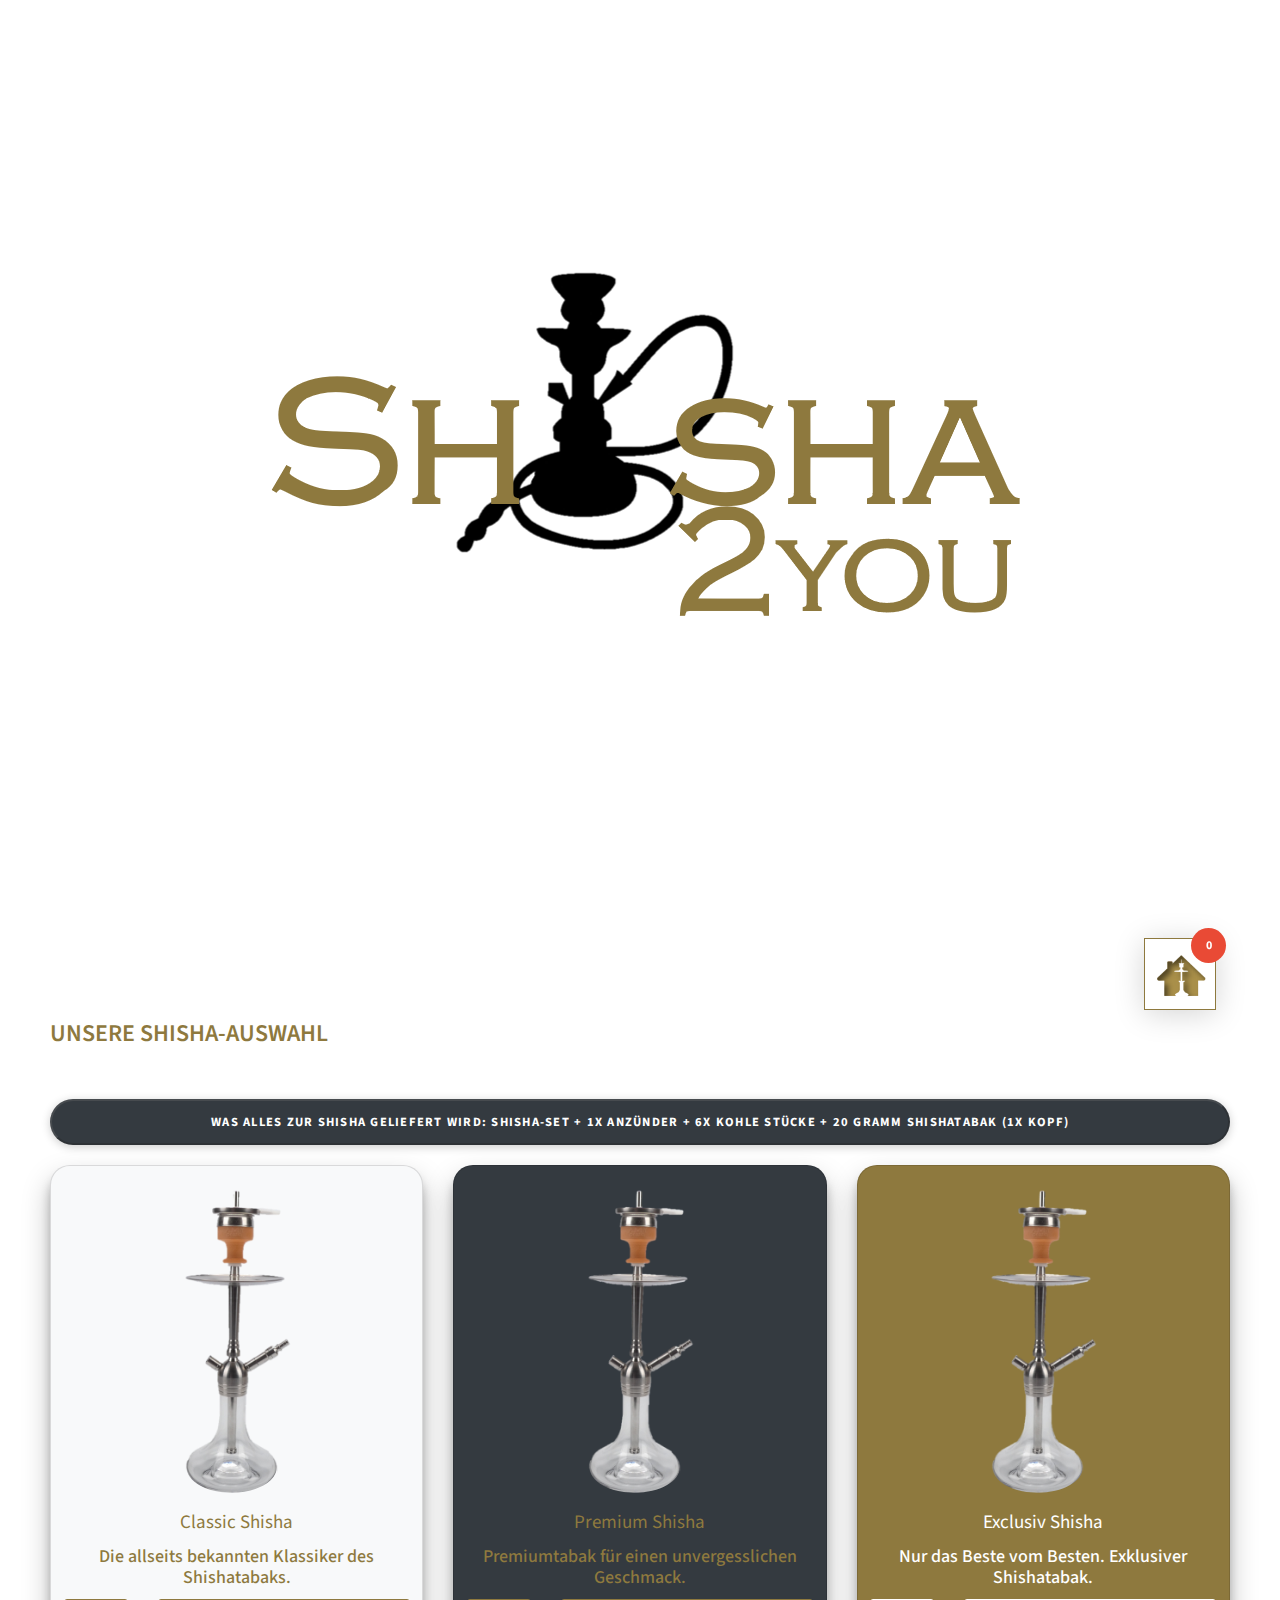
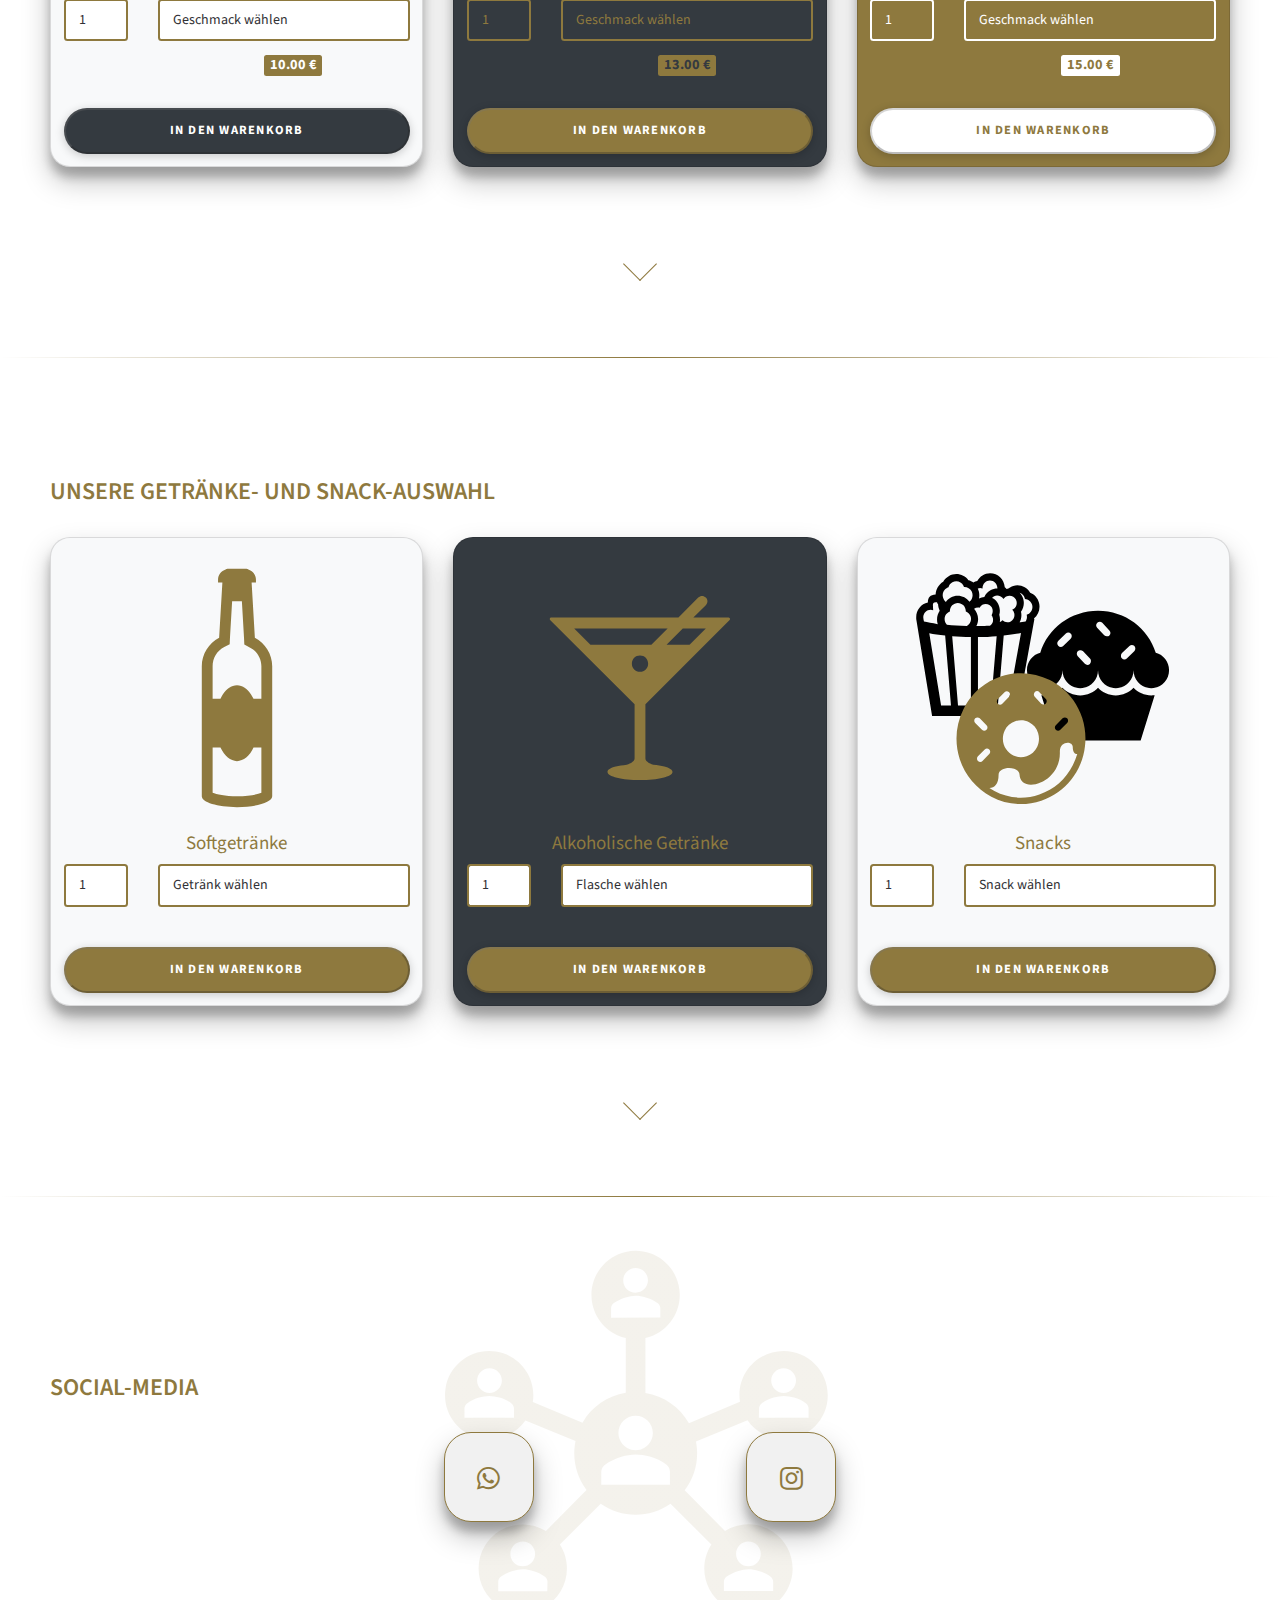
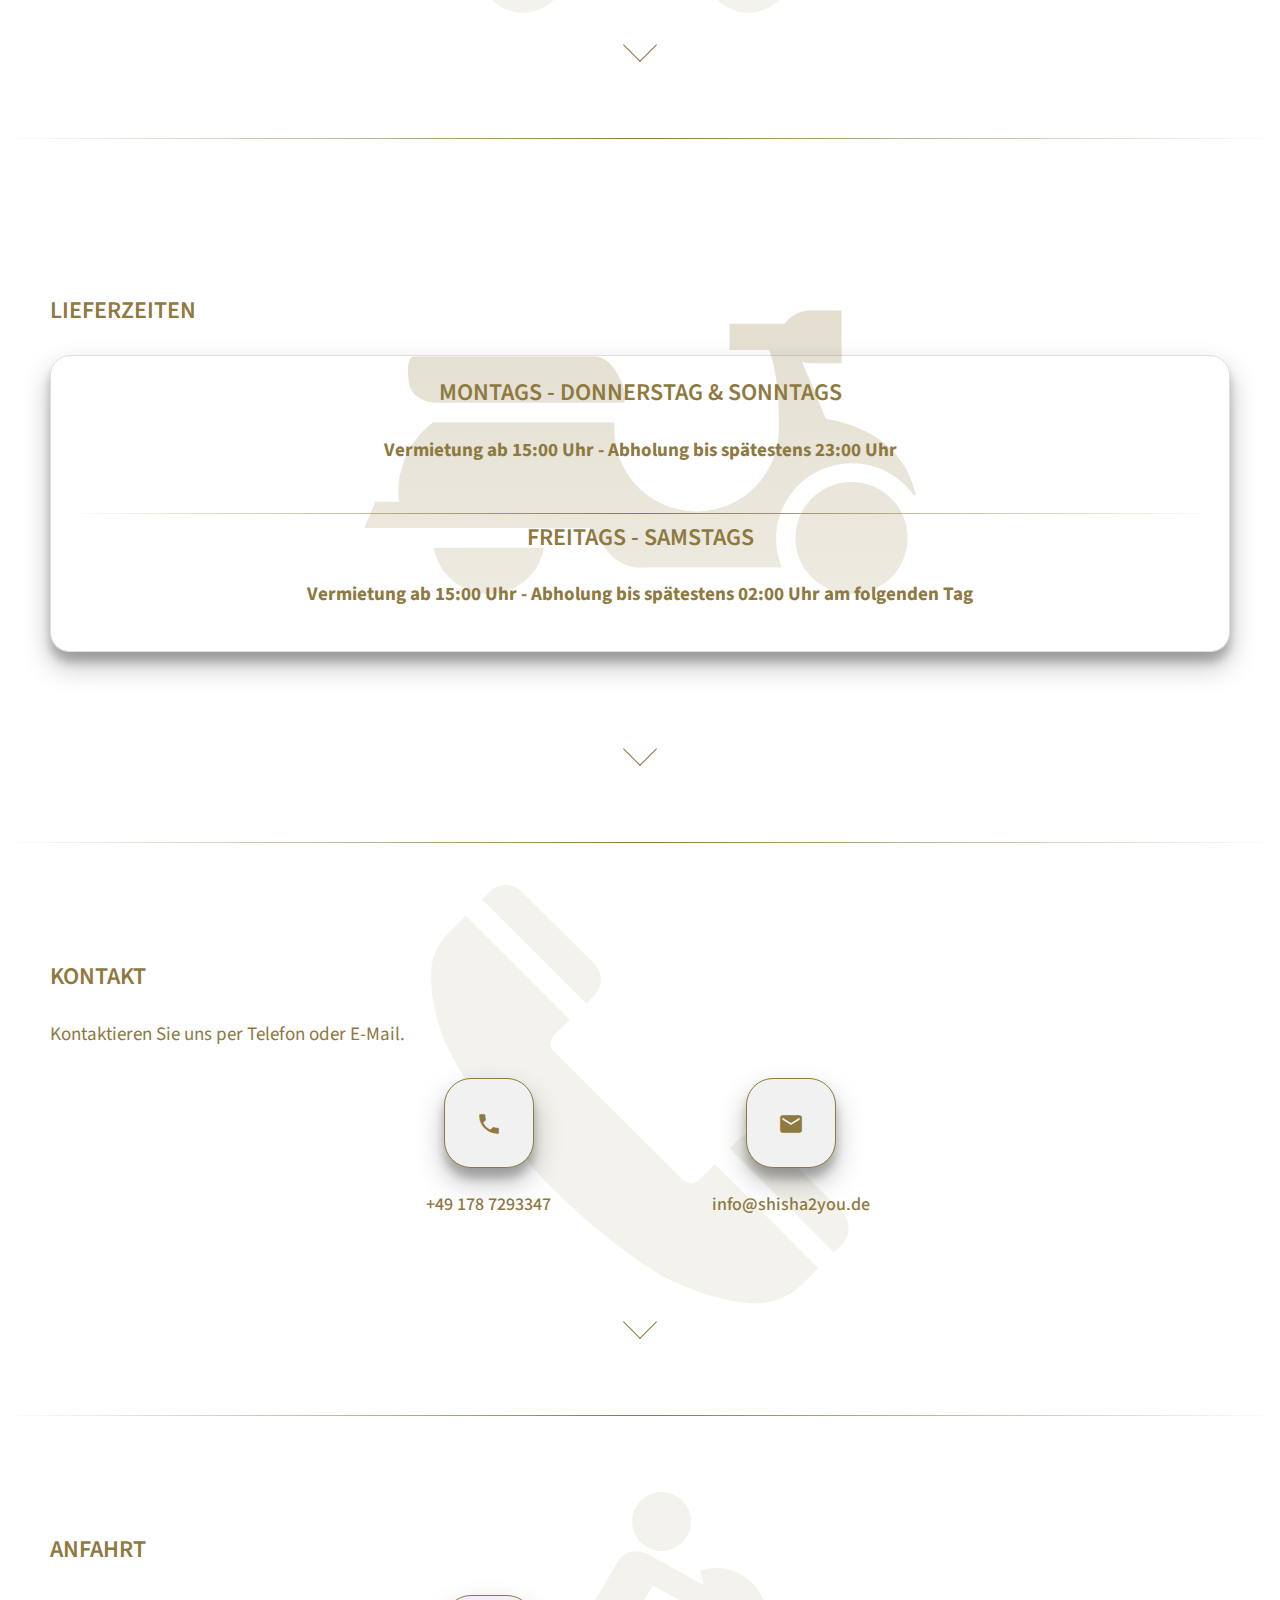
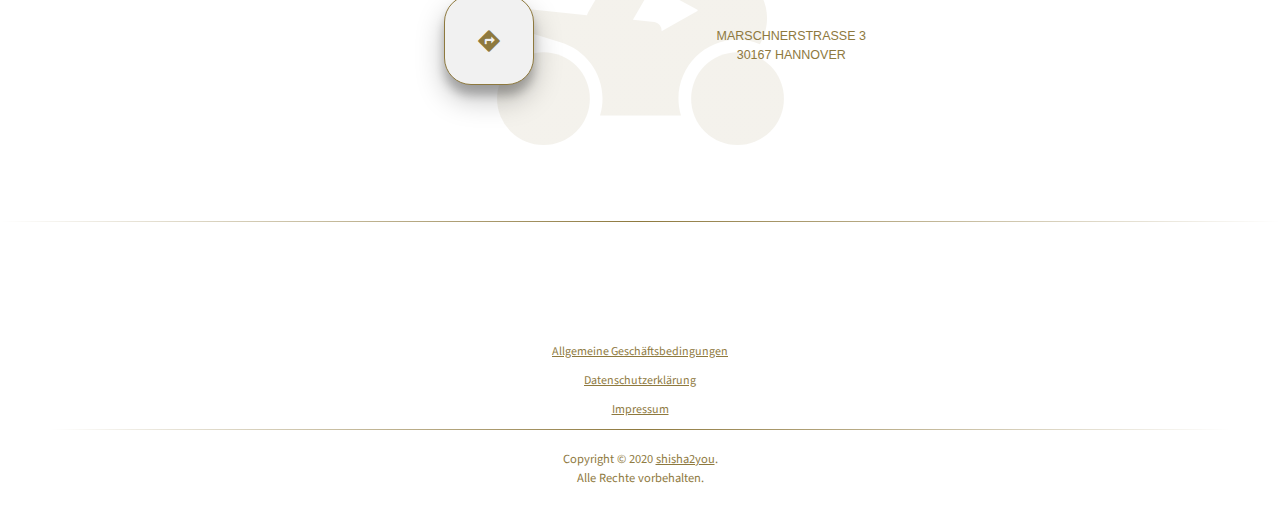
<file: index.html>
<!doctype html>
<html lang="en" class="no-js">
<style>html {scroll-behavior: smooth; }</style>
<head>
	<meta charset="UTF-8">
	<meta name="theme-color" content="#8e793e">
	<link rel="icon" sizes="192x192" href="img/favicon1.PNG">
	<meta name='viewport' content='width=device-width, initial-scale=1.0, shrink-to-fit=no, maximum-scale=1.0, user-scalable=0'/>
	<link href="https://fonts.googleapis.com/icon?family=Material+Icons" rel="stylesheet">
	<link href='https://fonts.googleapis.com/css?family=PT+Sans:400,700|Merriweather:400italic,400' rel='stylesheet' type='text/css'>

	<link rel="stylesheet" href="css/reset.css"> <!-- CSS reset -->
	<link rel="stylesheet" href="https://maxcdn.bootstrapcdn.com/bootstrap/4.3.1/css/bootstrap.min.css">
	<link rel="stylesheet" href="css/style.css"> <!-- Resource style -->
	<link rel="stylesheet" href="css/stylewarenkorb.css">
	<link rel="stylesheet" href="https://use.fontawesome.com/releases/v5.4.1/css/all.css">
	<script src="js/modernizr.js"></script> <!-- Modernizr -->
	<script src="js/util.js"></script> <!-- util functions included in the CodyHouse framework -->
	<script src="js/jquery-2.1.1.js"></script>
	<script
    	src="https://www.paypal.com/sdk/js?client-id=AWcDGS43FUOITL8aAbnPevapI38ZozP5qSLW3UaUzV4DaU7DaG57DDXC_LX5hRqOQ5MTBJ1evO98tWNg"> // Required. Replace SB_CLIENT_ID with your sandbox client ID.
  	</script>
  	<script>
		  /*
		paypal.Buttons(
			{
			style: {
								layout:  'vertical',
								color:   'black',
								shape:   'pill',
								label:   'paypal'
							},
			createOrder: function(data, actions) {
			// This function sets up the details of the transaction, including the amount and line item details.
			return actions.order.create({
				purchase_units: [{
				amount: {
					value: '13.00'
					}
				}]
			});
			},
			onApprove: function(data, actions) {
			// This function captures the funds from the transaction.
			return actions.order.capture().then(function(details) {
				// This function shows a transaction success message to your buyer.
				alert('Shisha-Bestellung erfolgreich von ' + details.payer.name.given_name + ' bezahlt.');
			});
		}
		}).render('#paypal-button-container');
		*/
		// This function displays Smart Payment Buttons on your web page.
  	</script>

  	
	<title>Shisha2you</title>
</head>
			<div id="cookieConsent">
			    <div id="closeCookieConsent"><i class="material-icons">close</i></div>
			    <b>Zustimmung zur Verwendung von Cookies.</b></br>Diese Website benutzt Cookies. <a href="Datenschutz.html" target="_blank">Mehr Informationen</a>. <a class="cookieConsentOK">Zustimmen</a>
			</div>
<body id="top" class="cd-about" style="background-color: var(--third);">
	<section class="cd-intro" style="position: fixed; z-index: 10;">
	<div class="cd-intro-content scale">
		<div class="content-wrapper">
			<div>
				<h1><img src="img/logo1.png" style="max-width: 100%; height: auto;"></h1>
			</div>
		</div>
	</div>
</section>
					<script>
							function openNav() {
							document.getElementById("mySidenav").style.width = "100%";
							}
							
							function closeNav() {
							document.getElementById("mySidenav").style.width = "0";
							}
					</script>
	<main>
			<nav class="navbar2">	
				<div class="row" style="min-height: 100%;">
						<div class="col-sm-2"><a href="index.html" ><img src="img/logo_neu.png" style="position: fixed; width: 100px; height: 35px; top: 15px; left: 0%; z-index: 4;"></a></div>  
						<div class="col-sm-8"style="text-align: center;">
							<a class="btn_lieferung2 slideanim3" href="#lieferzeiten" style="position: relative; margin-top: 10px; border-radius: 1rem; box-shadow: 0 14px 28px rgba(0,0,0,0.25), 0 10px 10px rgba(0,0,0,0.22);"><i class="material-icons">info</i></br>Liefergebiet aktuell nur Hannover!</a>
						</div>
						<div class="col-sm-2">
							<div class="hamburger" onclick="openNav()">
								<div class="line"></div>
								<div class="line"></div>
								<div class="line"></div>
							</div>
						</div>
				</div>
			
		</nav>
			<div id="mySidenav" class="sidenav" style="z-index: 7; background: var(--white);">
				<a href="javascript:void(0)" class="closebtn" style="color: var(--grundfarbe);" onclick="closeNav()">&times;</a>
				
				<div class="row" style="min-height: 100%;">				
					<div class="col-sm-6">	
						<a href="#auswahl_shisha" class="btn_nav" onclick="closeNav()">Shishas</a>
						<a href="#auswahl_getränke" class="btn_nav" onclick="closeNav()">Getränke/Snacks</a>
						<a href="#social-media" class="btn_nav" onclick="closeNav()">Social-Media</a>
						<a href="#lieferzeiten" class="btn_nav" onclick="closeNav()">Lieferzeiten</a>
						<a href="#kontakt" class="btn_nav" onclick="closeNav()">Kontakt</a>
						<a href="#anfahrt" class="btn_nav" onclick="closeNav()">Anfahrt</a>
							<div class="row" style="padding:20px;">
								<div class="col-sm-3" ></div>
								<div class="col-sm-6" style="display:unset;">
									<a class="btn_s" style="display:inline-block;box-shadow: 0 14px 28px rgba(0,0,0,0.25), 0 10px 10px rgba(0,0,0,0.22);padding: 0; height: 65px; width:65px;"
											href="https://wa.me/491787293347" target="_blank">
											<i class="fab fa-whatsapp" style="line-height: 65px;"></i>
										</a>
										<a class="btn_s" style="display:inline-block; box-shadow: 0 14px 28px rgba(0,0,0,0.25), 0 10px 10px rgba(0,0,0,0.22);padding: 0;height: 65px; width:65px;"
											href="https://www.instagram.com/shisha2you_de/?hl=de" target="_blank">
											<i class="fab fa-instagram" style="line-height: 65px;"></i>
										</a>
								</div>
								<div class="col-sm-3"></div>
							</div>
					</div>
					<div class="col-sm-6">
						<img class="bannerlogo" src="img/logo.png" />
					</div>
				</div>
			</div>
			</div>
			<!--<ul class="nav-links">
				<li><a class="btn_nav" href="#auswahl_shisha" onclick="closeNav()"><h3>Shishas</h3></a></li>
				<li><a class="btn_nav" href="#auswahl_getränke"><h3>Getränke/Snacks</h3></a></li>
				<li><a class="btn_nav" href="#social-media"><h3>Social-Media</h3></a></li>
				<li><a class="btn_nav" href="#lieferzeiten"><h3>Lieferzeiten</h3></a></li>
				<li><a class="btn_nav" href="#kontakt"><h3>Kontakt</h3></a></li>
				<li><a class="btn_nav" href="#anfahrt"><h3>Anfahrt</h3></a></li>
			</ul>
		-->
		

		<!-- <a class="btn_telefon slideanim2" href="tel:+51112345667" ><i class="material-icons">phone</i></a> -->
		<!-- <a class="btn_whatsapp slideanim2" href="https://api.whatsapp.com/send?phone=491762295702" ><i class="fab fa-whatsapp"></i></a> -->
		<a class="btn_lieferung slideanim2" href="#lieferzeiten" style="min-width: 20%; border-radius: 1rem; box-shadow: 0 14px 28px rgba(0,0,0,0.25), 0 10px 10px rgba(0,0,0,0.22);">
			<i class="material-icons">announcement</i></br>
			Wegen Coronavirus</br>
			liefern wir kontaktlos!</br></br>
			Shishas werden vor</br>
			Lieferung desinfiziert.</br></br>
			Zudem erhaltet ihr</br>
			Einweg-Schläuche.</br></a>
		<!--<a class="btn_lieferung slideanim2" href="#lieferzeiten" style="min-width: 20%; top: 130px;border-radius: 1rem; box-shadow: 0 14px 28px rgba(0,0,0,0.25), 0 10px 10px rgba(0,0,0,0.22);"></a>-->
		
		
		<!--
		<img class="slideanim3" src="img/shisha2.png" style="position: absolute;display: block;margin-left: auto;margin-right: auto;width: 100%;max-width: 70px;max-height: 100px;z-index: 2;top: 20%;right: 0px;left: 0px;"/>
		<img class="slideanim2" src="img/2u.png" style="position: absolute;display: block;margin-left: auto;margin-right: auto;width: 100%;max-width: 500px;height: auto;z-index: 2;top: 20%;right: 0px;left: 0px;"/>
			-->
		<div class="header-wrapper" style="min-height: 100%;">
			<div class="zoominheader" style="top: 65px; max-height: 85%; height: 85%;background: var(--secondary);">
					<span style="vertical-align: middle;"></span><img style="vertical-align: middle; max-width: 100%; max-height: 50%;" class="bannerlogo slideanim3" src="img/logo.png" />
						<div class="wiegehtdas fade"><h4><br>1.Shisha wählen</h4>
							<img class="wiegehtdasimg" src="img/wiegehtdas1.svg" />
							<div class="meter">
								<span style="width:100%;"><span class="progress1"></span></span>
							</div>
						</div>
						<div class="wiegehtdas fade" ><h4><br>2.WhatsApp-Bestellung</h4>
							<img class="wiegehtdasimg" src="img/wiegehtdas2.svg" />
							<div class="meter">
								<span style="width:100%;"><span class="progress1"></span></span>
							</div>
						</div>
						<div class="wiegehtdas fade" ><h4><br>3.Lieferung...</h4>
							<img class="wiegehtdasimg" src="img/wiegehtdas3.svg" />
							<div class="meter">
								<span style="width:100%;"><span class="progress1"></span></span>
							</div>
						</div>
						<div class="wiegehtdas fade" ><h4><br>4.Shisha genießen!</h4>
							<img class="wiegehtdasimg" src="img/wiegehtdas4.svg" />
							<div class="meter">
								<span style="width:100%;"><span class="progress1"></span></span>
							</div>
						</div>
				
			</div>
			<div id="section10" class="demo" style="height: 15%; background: var(--third); z-index: 1;">
				<a href="#auswahl_shisha" style="z-index: 3;"><span></span></a>
			</div>
		</div>
<!--
		<div id="wiegehtdas" class="container-fluid " style="background: linear-gradient(
	rgb(255, 255, 255, 0.9),rgba(255, 255, 255, 0.9)) no-repeat center center;">
	<h4 style="text-align: center; font-size: 40px;">Wie funktioniert Shisha2you?</h4>
	<div class="middle">
		<div class="row">
			<div class="col-sm-3">
				<div class="card bg-light"
					style="min-width: 100%; height: 90%; border-radius: 1rem;padding: 50px 5px 50px 5px; background: rgba(255, 255, 255, 0); box-shadow: 0 14px 28px rgba(0,0,0,0.25), 0 10px 10px rgba(0,0,0,0.22);">
					<h4>
						<div style="background: var(--grundfarbe); color: white;box-shadow: 0 14px 28px rgba(0,0,0,0.25), 0 10px 10px rgba(0,0,0,0.22);">1. </div><br>Shisha + Getränk/ Snack wählen und in
						den Warenkorb legen...
					</h4><br><img style="padding:10px 10px;object-fit: cover;" src="img/wiegehtdas1.svg" />
				</div>
			</div>
			<div class="col-sm-3">
				<div class="card bg-light"
					style="min-width: 100%; height: 90%; border-radius: 1rem;padding: 60px 5px 60px 5px; background: rgba(255, 255, 255, 0); box-shadow: 0 14px 28px rgba(0,0,0,0.25), 0 10px 10px rgba(0,0,0,0.22);">
					<h4>
						<div style="background: var(--grundfarbe); color: white;box-shadow: 0 14px 28px rgba(0,0,0,0.25), 0 10px 10px rgba(0,0,0,0.22);">2.</div><br>Standort freigeben und
						WhatsApp-Bestellung starten...
					</h4><br><img style="padding:10px 10px;object-fit: cover;" src="img/wiegehtdas2.svg" />
				</div>
			</div>
			<div class="col-sm-3">
				<div class="card bg-light"
					style="min-width: 100%; height: 90%; border-radius: 1rem;padding: 60px 5px 60px 5px; background: rgba(255, 255, 255, 0); box-shadow: 0 14px 28px rgba(0,0,0,0.25), 0 10px 10px rgba(0,0,0,0.22);">
					<h4>
						<div style="background: var(--grundfarbe); color: white;box-shadow: 0 14px 28px rgba(0,0,0,0.25), 0 10px 10px rgba(0,0,0,0.22);">3. </div><br>Wir machen uns sofort auf dem Weg zu
						dir mit der Shisha
					</h4><br><img style="padding:10px 10px;object-fit: cover;" src="img/wiegehtdas3.svg" />
				</div>
			</div>
			<div class="col-sm-3">
				<div class="card bg-light"
					style="min-width: 100%; height: 90%; border-radius: 1rem;padding: 50px 5px 50px 5px; background: rgba(255, 255, 255, 0); box-shadow: 0 14px 28px rgba(0,0,0,0.25), 0 10px 10px rgba(0,0,0,0.22);">
					<h4>
						<div style="background: var(--grundfarbe); color: white;box-shadow: 0 14px 28px rgba(0,0,0,0.25), 0 10px 10px rgba(0,0,0,0.22);">4. </div><br>Genieß die Shisha... Wir holen sie
						wieder bei dir ab.
					</h4><br><img style="padding:10px 10px;object-fit: cover;" src="img/wiegehtdas4.svg" />
				</div>
			</div>
		</div>
	</div>
</div>

	<section id="section06" class="demo" style="max-height: 15%; background: var(--third); z-index: 1;">
			<a href="#auswahl_shisha" ><span></span></a>
	</section>
	<hr class="style-two">
-->
<div id="auswahl_shisha" class="container-fluid " style="background: linear-gradient(
	rgb(255, 255, 255, 0.9),rgba(255, 255, 255, 0.9)) no-repeat center center;">
	<h4 class="">Unsere Shisha-Auswahl</h4>
	<div class="col-sm-12" style="min-width: 100%;padding-left: 0px; padding-right: 0px;">
		<button href="#0"  disabled style="min-width: 100%; margin-top: 20px; margin-bottom: 20px; background: var(--hellgrau); color: var(--secondary);" class="cd-add-to-cart js-cd-add-to-cart">
			Was alles zur Shisha geliefert wird: Shisha-Set + 1x Anzünder + 6x Kohle Stücke + 20 Gramm Shishatabak (1x Kopf)
		</button>
	</div>
	<div class="middle">
		<div class="row">
				<div class="col-sm-4">
						<div class="card bg-light" style="min-width: 100%; border-radius: 2rem; background: rgba(255, 255, 255, 0); box-shadow: 0 14px 28px rgba(0,0,0,0.25), 0 10px 10px rgba(0,0,0,0.22);">
							<img src="img/amy.svg" class="card-img-top" alt="..."
								style="margin: auto; margin-top: 20px; width: 70%;">
							<div class="card-body">
								<h5 class="card-title">Classic Shisha</h5>
								<p style="color: var(--grundfarbe);"><h3>Die allseits bekannten Klassiker des Shishatabaks.</h3></p>
								<div class="row" style="min-width: 100%;">
										<div class="col-sm-3" >
												<div class="form-group">
														<select class="selectpicker form-control" style="height: auto;border: 2px solid var(--grundfarbe);font-size: 14px;"
														onchange="classicshishaanzahl()" id="classicshishaanzahl" data-width="auto">
															<option selected>1</option>
															<option >2</option>
															<option >3</option>
															<option >4</option>
															<option >5</option>
															<option >6</option>
															<option >7</option>
															<option >8</option>
														</select>
												</div>
											</div>
									<div class="col-sm-9" >
										<div class="form-group">
											<select class="selectpicker form-control" style="height: auto;border: 2px solid var(--grundfarbe);font-size: 14px;"
												onchange="classicshishawahl()" id="classicshishaoutput" data-width="auto">
												<option data-img="img/amy.svg" id="platzhalter" disabled selected>Geschmack wählen</option>
												<option data-img="img/amy.svg" data-tabak="Al-Fakher">Doppel-Apfel(Al-Fakher)</option>
												<option data-img="img/amy.svg" data-tabak="Al-Fakher">Traube-Minze(Al-Fakher)</option>
												<option data-img="img/amy.svg" data-tabak="Kilim">Zitrone-Minze(Kilim)</option>
												<option data-img="img/amy.svg" data-tabak="Royal">Pintaya(Royal)</option>
												<option data-img="img/amy.svg" data-tabak="Gama">Cold-Peach(Gama)</option>
											</select>
										</div>
									</div>
								</div>
								<div class="row">
										<div class="col-sm-6" style="max-width: 60%;">
												<h5><span id="classictabak" class="badge badge-info" style="color: (--third);
													background: var(--grundfarbe);"></span></h5>
										</div>
									<div class="col-sm-6" style="max-width: 30%;">
											<h5><span class="badge badge-info" id="classicanzahlpreis" style="color: (--third);
												background: var(--grundfarbe);">10.00 €</span></h5>
									</div>
								</div>
									<div class="row">
										<div class="col-sm-12" style="min-width: 100%;">
											<button href="#0" id="classicshishainput" disabled value="" style="min-width: 100%; background: var(--hellgrau);" class="cd-add-to-cart js-cd-add-to-cart"
												data-price="10.00" data-art="Classic-Shisha" data-anzahl="1" data-name="Classic-Shisha">In den Warenkorb</button>
										</div>
									</div>
									<!--
									<div class="row">
										<div class="col-sm-12" style="min-width: 100%;margin-top: 50px;">
											<div style="z-index: 2;" id="paypal-button-container"></div>
										</div>
									</div>
									-->
							</div>
						</div>
					</div>
			<div class="col-sm-4">
				<div class="card bg-dark" style="width: 100%; border-radius: 2rem; background: rgba(255, 255, 255, 0); box-shadow: 0 14px 28px rgba(0,0,0,0.25), 0 10px 10px rgba(0,0,0,0.22);">
					<img src="img/amy.svg" class="card-img-top" alt="..."
						style="margin: auto; margin-top: 20px; width: 70%;">
					<div class="card-body">
						<h5 class="card-title">Premium Shisha</h5>
						<p style="color: var(--grundfarbe);"><h3>Premiumtabak für einen unvergesslichen Geschmack.</h3></p>
						<div class="row">
							<div class="col-sm-3" >
									<div class="form-group">
											<select class="selectpicker form-control" style="height: auto;background-color: var(--hellgrau);color: var(--grundfarbe);border: 2px solid var(--grundfarbe);font-size: 14px;"
											onchange="premiumshishaanzahl()" id="premiumshishaanzahl" data-width="auto">
												<option selected>1</option>
												<option >2</option>
												<option >3</option>
												<option >4</option>
												<option >5</option>
												<option >6</option>
												<option >7</option>
												<option >8</option>
											</select>
									</div>
								</div>
								<div class="col-sm-9" >
								<div class="form-group" >
									<select class="selectpicker form-control" style="height: auto;background-color: var(--hellgrau);color: var(--grundfarbe);border: 2px solid var(--grundfarbe);font-size: 14px;"
										onchange="premiumshishawahl()" id="premiumshishaoutput" data-width="auto">
										<option data-img="img/product-preview.png" id="platzhalter" disabled selected>Geschmack wählen</option>
										<option data-img="img/amy.svg" data-tabak="TruePassion">Ringel-Rangel(TruePassion)</option>
										<option data-img="img/amy.svg" data-tabak="TruePassion">Okolom(TruePassion)</option>
										<!--<option data-img="img/amy.svg" data-tabak="187">Hamburg(187)</option>-->
										<!--<option data-img="img/amy.svg" data-tabak="Aqua Menta">Aqua-Black-Box(AquaMenta)</option>-->
										<option data-img="img/amy.svg" data-tabak="Dalia">Love66(Dalia)</option>
										<!--<option data-img="img/amy.svg" data-tabak="Dschinni">Lemon-Fresh(Dschinni)</option>-->
										<option data-img="img/amy.svg" data-tabak="Dschinni">Da-Bomb(Dschinni)</option>
									</select>
								</div>
							</div>
						</div>
						<div class="row">
							<div class="col-sm-6" style="max-width: 60%;">
									<h5><span id="premiumtabak" class="badge badge-info" style="color: var(--hellgrau);
										background: var(--grundfarbe);"></span></h5>
							</div>
							<div class="col-sm-3" style="max-width: 30%;">
									<h5><span class="badge badge-info" id="premiumanzahlpreis" style="color: var(--hellgrau);
										background: var(--grundfarbe);">13.00 €</span></h5>
								</div>
						</div>
						<div class="row" style="min-width: 100%;">
							<div class="col-sm-12" style="min-width: 100%;">
								<button href="#0" id="premiumshishainput" disabled style="min-width: 100%;  background: var(--grundfarbe);" value="" class="cd-add-to-cart js-cd-add-to-cart"
									data-price="13.00" data-art="Premium-Shisha" data-anzahl="1" data-name="Premium-Shisha">In den Warenkorb</button>
							</div>
						</div>
						<!--
						<div class="row">
							<div class="col-sm-6" style="min-width: 100%;">
							</div>
							<div class="col-sm-6" style="min-width: 100%; margin-top: 10px;"><a style="background: green; min-width: 100%;" class="cd-add-to-cart"
									id="premium-shisha"><i class="fab fa-whatsapp"></i>Sofort-Bestellung</a></div>
						</div>
						-->
					</div>
				</div>
			</div>
			<div class="col-sm-4 ">
				<div class="card" style="width: 100%; border-radius: 2rem; background: var(--grundfarbe); box-shadow: 0 14px 28px rgba(0,0,0,0.25), 0 10px 10px rgba(0,0,0,0.22);">
					<img src="img/amy.svg" class="card-img-top" alt="..."
						style="margin: auto; margin-top: 20px; width: 70%; color: var(--hellgrau);">
					<div class="card-body">
						<h5 class="card-title" style="color: var(--secondary);">Exclusiv Shisha</h5>
						<p ><h3 style="color: var(--secondary);">Nur das Beste vom Besten. Exklusiver Shishatabak.</h3></p>
						<div class="row" style="min-width: 100%;">
								<div class="col-sm-3" >
										<div class="form-group">
												<select class="selectpicker form-control" style="height: auto;background-color: var(--grundfarbe);color:white;border: 2px solid var(--secondary);font-size: 14px;"
												onchange="exclusivshishaanzahl()" id="exclusivshishaanzahl" data-width="auto">
													<option selected>1</option>
													<option >2</option>
													<option >3</option>
													<option >4</option>
													<option >5</option>
													<option >6</option>
													<option >7</option>
													<option >8</option>
												</select>
										</div>
									</div>
							<div class="col-sm-9">
								<div class="form-group">
									<select class="selectpicker form-control" style="height: auto;background-color: var(--grundfarbe);color:white;border: 2px solid var(--secondary);font-size: 14px;"
										onchange="exclusivshishawahl()" id="exclusivshishaoutput" data-width="auto">
										<option data-img="img/product-preview.png" id="platzhalter" disabled selected>Geschmack wählen</option>
										<option data-img="img/amy.svg" data-tabak="Social Smoke">Lemon-Chill(SocialSmoke)</option>
										<option data-img="img/amy.svg" data-tabak="Social Smoke">Watermelon-Chill(SocialSmoke)</option>
										<option data-img="img/amy.svg" data-tabak="Social Smoke">Wildberry-Chill(SocialSmoke)</option>
									</select>
								</div>
							</div>
						</div>
							<div class="row" >
									<div class="col-sm-6" style="max-width: 60%;">
											<h5><span id="exclusivtabak" class="badge badge-info" style="color: var(--grundfarbe);
												background: #fff;"></span></h5>
									</div>
									<div class="col-sm-3" style="max-width: 30%;">
											<h5><span class="badge badge-info" style="color: var(--grundfarbe);;
												background: #fff;" id="exclusivanzahlpreis">15.00 €</span></h5>
									</div>
							</div>
							
						
						<div class="row">
							<div class="col-sm-12" style="min-width: 100%;">
								<button href="#0" id="exclusivshishainput" value="" disabled style="min-width: 100%; background: var(--secondary); color: var(--grundfarbe);" class="cd-add-to-cart js-cd-add-to-cart"
									data-price="15.00" data-art="Exclusiv-Shisha" data-anzahl="1" data-name="Exclusiv-Shisha">In den Warenkorb</button>
							</div>
						</div>
						<!--
						<div class="row">
							<div class="col-sm-6" style="min-width: 100%;">
							</div>
							<div class="col-sm-6" style="min-width: 100%; margin-top: 10px;"><a style="background: green; min-width: 100%;" class="cd-add-to-cart"
									id="standard-shisha"><i class="fab fa-whatsapp"></i>Sofort-Bestellung</a></div>
						</div>
						-->
					</div>
				</div>
			</div>
		</div>
	</div>
	
</div>
<section id="section06" class="demo" style="background: var(--third);">
	<a href="#auswahl_getränke"><span></span></a>
</section>
<hr class="style-two">

<!-- //// GETRÄNKE ///////-->
<div id="auswahl_getränke" class="container-fluid " style="background: linear-gradient(
rgb(255, 255, 255, 0.9),rgba(255, 255, 255, 0.9)) no-repeat center center;">
	<h4 class="">Unsere Getränke- und Snack-Auswahl</h4>
	<div class="middle">
		<div class="row">
			<div class="col-sm-4">
				
				<div class="card bg-light"
					style="width: 100%; border-radius: 2rem;overflow: hidden; background: rgba(255, 255, 255, 0); box-shadow: 0 14px 28px rgba(0,0,0,0.25), 0 10px 10px rgba(0,0,0,0.22);">
				<!--	<div class="corner-ribbon">JETZT NEU MIT 1L FLASCHEN</div> -->
					<img src="img/flasche.svg" id="softdrinksimg" class="card-img-top" alt="..." style="margin: auto; margin-top: 20px; width: 70%;">
					<div class="card-body">
						<h5 class="card-title">Softgetränke</h5>
						<div class="row" style="min-width: 100%;">
								<div class="col-sm-3" >
										<div class="form-group">
												<select class="selectpicker form-control" style="height: auto; border: 2px solid var(--grundfarbe);font-size: 14px;"
												onchange="softdrinksanzahl()" id="softdrinksanzahl" data-width="auto">
													<option selected>1</option>
													<option >2</option>
													<option >3</option>
													<option >4</option>
													<option >5</option>
													<option >6</option>
													<option >7</option>
													<option >8</option>
												</select>
										</div>
								</div>
							<div class="col-sm-9">
								<div class="form-group">
									<select class="selectpicker form-control" style="height: auto; border: 2px solid var(--grundfarbe);font-size: 14px;"
										onchange="softdrinkswahl()" id="softdrinksoutput" data-width="auto">
										<option id="platzhalter" disabled selected>Getränk wählen</option>
										<option value="1.50" data-img="img/cola.svg" data-name="Cola(0,33l)">Cola 0.33l</option>
										<option value="1.50" data-img="img/colazero.svg" data-name="Cola-Zero(0,33l)">Cola Zero 0.33l</option>
										<option value="1.50" data-img="img/fanta.svg" data-name="Fanta(0,33l)">Fanta 0.33l</option>
										<option value="1.50" data-img="img/sprite.svg" data-name="Sprite(0,33l)">Sprite 0.33l</option>
										<option value="1.50" data-img="img/gerolsteiner.svg" data-name="Gerolsteiner-Naturell(0,33l)">Gerolsteiner Naturell 0.33l</option>
										<option value="1.50" data-img="img/gerolsteinersprudel.svg" data-name="Gerolsteiner-Sprudel(0,33l)">Gerolsteiner Sprudel 0.33l</option>
										<option value="1.00" data-img="img/durstlöscher.svg" data-name="Durstloescher(0,33l)">Durstlöscher 0.5l</option>
										<option value="2.50" data-img="img/redbull.svg" data-name="RedBull(0,25l)">RedBull 0.25l</option>
										<option value="2.50" data-img="img/redbullzero.svg" data-name="RedBull-sugarfree(0,25l)">RedBull sugarfree 0.25l</option>
										<option value="2.50" data-img="img/schwarzedose.svg" data-name="SchwarzeDose(0,25l)">Schwarze Dose 0.25l</option>
										<option value="2.50" data-img="img/moloko.svg" data-name="Moloko(0,25l)">Moloko 0.25l</option>
										<!-- 1Liter Flaschen 
										<option value="3.00" data-img="img/cola1.svg" data-name="Cola(1l)">Cola 1l</option>
										<option value="3.00" data-img="img/orangensaft1.svg" data-name="Orangensaft(1l)">Orangensaft 1l</option>
										<option value="3.00" data-img="img/effect1.svg" data-name="Effect(1l)">Effect 1l</option>
										 1Liter Flaschen -->
									</select>
								</div>
							</div>
						</div>
						<div class="row" style="min-width: 100%;">
							<div class="col-sm-12">
								<h5><span id="softdrinksvalueinput" class="badge badge-info" style="background: var(--grundfarbe);"></span></h5>
							</div>
						</div>
						<div class="row">
							<div class="col-sm-12" style="min-width: 100%;">
								<button href="#0" id="softdrinksinput" disabled style="min-width: 100%;  background: var(--grundfarbe);" value=""
									class="cd-add-to-cart js-cd-add-to-cart" data-anzahl="1" data-art="" data-img="" data-price="" data-name="Softdrink">In den
									Warenkorb</button>
							</div>
						</div>
						<!--
					<div class="row">
						<div class="col-sm-6" style="min-width: 100%;">
						</div>
						<div class="col-sm-6" style="min-width: 100%; margin-top: 10px;"><a style="background: green; min-width: 100%;" class="cd-add-to-cart"
								id="softdrinks"><i class="fab fa-whatsapp"></i>Sofort-Bestellung</a></div>
					</div>
					-->
					</div>
				</div>
			</div>
			<div class="col-sm-4 ">
				<div class="card bg-dark"
					style="width: 100%; border-radius: 2rem; background: rgba(255, 255, 255, 0); box-shadow: 0 14px 28px rgba(0,0,0,0.25), 0 10px 10px rgba(0,0,0,0.22);">
					<img src="img/alkohol.svg" id="alkoholimg" class="card-img-top" alt="..." style="margin: auto; margin-top: 20px; width: 70%;">
					<div class="card-body">
						<h5 class="card-title">Alkoholische Getränke</h5>
						<div class="row" style="min-width: 100%;">
								<div class="col-sm-3" >
										<div class="form-group">
												<select class="selectpicker form-control" style="height: auto; border: 2px solid var(--grundfarbe); font-size: 14px;"
												onchange="alkoholanzahl()" id="alkoholanzahl" data-width="auto">
													<option selected>1</option>
													<option >2</option>
													<option >3</option>
													<option >4</option>
													<option >5</option>
													<option >6</option>
													<option >7</option>
													<option >8</option>
												</select>
										</div>
								</div>
							<div class="col-sm-9">
								<div class="form-group">
									<select class="selectpicker form-control" style="height: auto; border: 2px solid var(--grundfarbe); font-size: 14px;"
										onchange="alkoholwahl()" id="alkoholoutput" data-width="auto">
										<option value="" id="platzhalter" disabled selected>Flasche wählen</option>
										<option value="18.50" data-img="img/threesixty.svg" data-name="ThreeSixty(0,7l)">Three Sixty Vodka 0,7 l</option>
										<option value="18.50" data-img="img/absolutvodka.svg" data-name="Absolout-Vodka(0,7l)">Absolut Vodka 0,7l</option>
										<option value="18.50" data-img="img/bacardi.svg" data-name="Bacardi(0,7l)">Bacardi 0,7l</option>
										<option value="18.50" data-img="img/jimbeam.svg" data-name="JimBeam(0,7l)">Jim Beam 0,7 l</option>
										<option value="24.50" data-img="img/jackdaniels.svg" data-name="JackDaniels(0,7l)">Jack Daniels 0,7 l</option>
									</select>
								</div>
							</div>
						</div>
							<div class="row" style="min-width: 100%;">
							<div class="col-sm-12">
								<h5><span id="alkoholvalueinput" class="badge badge-info" style="color: #fff;
									background: var(--grundfarbe);"></span></h5>
							</div>
						</div>
						<div class="row">
							<div class="col-sm-12" style="min-width: 100%;">
								<button href="#0" id="alkoholinput" value="" disabled style="min-width: 100%; background: var(--grundfarbe);"
									class="cd-add-to-cart js-cd-add-to-cart" data-anzahl="1" data-art="" data-img="" data-price="" data-name="Flasche">In den
									Warenkorb</button>
							</div>
						</div>
					</div>
					<!--
					<div class="row">
						<div class="col-sm-6" style="min-width: 100%;">
						</div>
						<div class="col-sm-6" style="min-width: 100%; margin-top: 10px;"><a style="background: green;min-width: 100%;" class="cd-add-to-cart"
								id="classic-shisha"><i class="fab fa-whatsapp"></i>Sofort-Bestellung</a></div>
					</div>
					-->
				</div>
			</div>
			<div class="col-sm-4 ">
				<div class="card bg-light"
					style="width: 100%; border-radius: 2rem; background: rgba(255, 255, 255, 0); box-shadow: 0 14px 28px rgba(0,0,0,0.25), 0 10px 10px rgba(0,0,0,0.22);">
					<img src="img/snacks.svg" id="snacksimg" class="card-img-top" alt="..." style="margin: auto; margin-top: 20px; width: 70%;">
					<div class="card-body">
						<h5 class="card-title">Snacks</h5>
						<div class="row" style="min-width: 100%;">
								<div class="col-sm-3" >
										<div class="form-group">
												<select class="selectpicker form-control" style="height: auto;border: 2px solid var(--grundfarbe);font-size: 14px;"
												onchange="snacksanzahl()" id="snacksanzahl" data-width="auto">
													<option selected>1</option>
													<option >2</option>
													<option >3</option>
													<option >4</option>
													<option >5</option>
													<option >6</option>
													<option >7</option>
													<option >8</option>
												</select>
										</div>
								</div>
							<div class="col-sm-9">
								<div class="form-group">
									<select class="selectpicker form-control" style="height: auto;border: 2px solid var(--grundfarbe);font-size: 14px;"
										onchange="snackswahl()" id="snacksoutput" data-width="auto">
										<option id="platzhalter" disabled selected>Snack wählen </option>
										<option value="2.00" data-img="img/erdnüsse.svg" data-name="Erdnuesse(150g)">Erdnüsse 150g</option>
										<option value="3.00" data-img="img/nicnacs.svg" data-name="NicNac's(125g)">Nic Nac's 125g</option>
										<option value="3.00" data-img="img/salzbrezel.svg" data-name="Salzbrezel(250g)">Salzbrezel 250g</option>
										<option value="1.50" data-img="img/salzstangen.svg" data-name="Salzstangen(250g)">Salzstangen 250g</option>
										<option value="1.00" data-img="img/chipsfrisch.svg" data-name="Chipsfrisch(50g)">Chipsfrisch Ungarisch 50g</option>
									</select>
								</div>
							</div>
						</div>
						<div class="row" style="min-width: 100%;">
							<div class="col-sm-12">
								<h5><span id="snacksvalueinput" class="badge badge-info" style="background: var(--grundfarbe);"></span></h5>
							</div>
						</div>
						<div class="row">
							<div class="col-sm-12" style="min-width: 100%;">
								<button href="#0" id="snacksinput" value="" disabled style="min-width: 100%;background: var(--grundfarbe);"
									class="cd-add-to-cart js-cd-add-to-cart" data-anzahl="1" data-art="" data-img="" data-price="" data-name="Snack">In den
									Warenkorb</button>
							</div>
						</div>
						<!--
					<div class="row">
						<div class="col-sm-6" style="min-width: 100%;">
						</div>
						<div class="col-sm-6" style="min-width: 100%; margin-top: 10px;"><a style="background: green; min-width: 100%;" class="cd-add-to-cart"
								id="snacks"><i class="fab fa-whatsapp"></i>Sofort-Bestellung</a></div>
					</div>
					-->
					</div>
				</div>
			</div>
		</div>
	</div>
</div>
<!--
<section id="section06" class="demo" style="background: var(--third);">
	<a href="#menu"><span></span></a>
</section>
<hr class="style-two">
-->
<!-- /////// MENU  /////////// -->
<!--
<div id="menu" class="container-fluid " style="background: linear-gradient(
	rgb(255, 255, 255, 0.9),rgba(255, 255, 255, 0.9)),url(img/shisha2.svg) no-repeat center center;">
	<br>
	<br>
	<br>
	<h4 class="">Unsere Gesamtauswahl zum Download oder zum Weitersagen!</h4>
	<div class="middle">
	<div class="row">
	<div class="col-sm-12 ">
		<br>
		<h5>Schau dir unser komplettes Angebot an:</h3>
		<a class="btn_menu" style="text-decoration-line: none; box-shadow: 0 14px 28px rgba(0,0,0,0.25), 0 10px 10px rgba(0,0,0,0.22);" 
				href="img/Shisha2you.pdf" download><h3>Shishakarte</h3>
	      </a>
		  <a class="btn_menu" style="text-decoration-line: none; box-shadow: 0 14px 28px rgba(0,0,0,0.25), 0 10px 10px rgba(0,0,0,0.22);" 
		  		href="img/Shisha2you.pdf" download><h3>Getränkekarte</h3>
	      </a>
	  </div>
	</div>
  </div>
</div>
-->
<section id="section06" class="demo" style="background: var(--third);">
		<a href="#social-media"><span></span></a>
</section>

<!-- /////// SOCIAL MEDIA  ///////////-->
<hr class="style-two">

<div id="social-media" class="container-fluid " style="background: linear-gradient(
rgb(255, 255, 255, 0.9),rgba(255, 255, 255, 0.9)),url(img/people.svg) no-repeat center center;">
<br>
<br>
<br>
	<h4 >SOCIAL-MEDIA</h4>
	<div class="middle">
		<div class="row">
			<div class="col-sm-3"></div>
			<div class="col-sm-3">
				<p><a class="btn_s" style="box-shadow: 0 14px 28px rgba(0,0,0,0.25), 0 10px 10px rgba(0,0,0,0.22);"
						href="https://wa.me/491787293347">
						<i class="fab fa-whatsapp"></i>
					</a></p>
			</div>
			<div class="col-sm-3">
				<p>
					<a class="btn_s" style="box-shadow: 0 14px 28px rgba(0,0,0,0.25), 0 10px 10px rgba(0,0,0,0.22);"
						href="https://www.instagram.com/shisha2you_de/?hl=de">
						<i class="fab fa-instagram"></i>
					</a></p>
			</div>
			<div class="col-sm-3"></div>
		</div>
		<!-- SnapWidget 
		<div class="middle">
			<div class="row">
				<div class="col-sm-3"></div>
				<div class="col-sm-6">
					<script src="https://snapwidget.com/js/snapwidget.js"></script>
					<iframe src="https://snapwidget.com/embed/808847" class="snapwidget-widget" 
					allowtransparency="true" frameborder="0" scrolling="no" style="border:none; overflow:hidden;  width:100%; "></iframe>
				</div>
				<div class="col-sm-3"></div>
			</div>
		</div>
		-->
  </div>
</div>

<section id="section06" class="demo" style="background: var(--third);">
		<a href="#lieferzeiten"><span></span></a>
</section>

<!-- ///////// Lieferzeiten  /////// -->
<hr class="style-two">
<div id="lieferzeiten" class="container-fluid" style="background: linear-gradient(
	rgb(255, 255, 255, 0.7),rgba(255, 255, 255, 0.9)),url(img/moto.svg) no-repeat center center;">
		<br>
		<br>
  <h4>LIEFERZEITEN</h4>
  <div class="card" style="width: 100%; border-radius: 2rem; background: rgba(255, 255, 255, 0); box-shadow: 0 14px 28px rgba(0,0,0,0.25), 0 10px 10px rgba(0,0,0,0.22);">
	<div class="card-body">
		<div style="text-align: center;">
			<p><h4>Montags - Donnerstag & Sonntags</h4></p>
			<p><h5><b>Vermietung ab 15:00 Uhr -  Abholung bis spätestens 23:00 Uhr</b></h5></p>
			<br>
			<hr class="style-two">
			<p><h4>Freitags - Samstags</h4></p>
			<p><h5><b>Vermietung ab 15:00 Uhr -  Abholung bis spätestens 02:00 Uhr am folgenden Tag</b></h5></p>
</div>
	</div>
</div>
</div>
<section id="section06" class="demo" style="background: var(--third);">
	<a href="#kontakt"><span></span></a>
</section>

<hr class="style-two">
<div id="kontakt" class="container-fluid " style="background: linear-gradient(
	rgb(255, 255, 255, 0.9),rgba(255, 255, 255, 0.9)),url(img/phone.svg) no-repeat center center;">
<h4 class="">KONTAKT</h4>
  <h5>Kontaktieren Sie uns per Telefon oder E-Mail.</h5>
  <div class="row">
	<div class="col-sm-3"></div>
	<div class="col-sm-3"><p><a class="btn_s" style="box-shadow: 0 14px 28px rgba(0,0,0,0.25), 0 10px 10px rgba(0,0,0,0.22);" href="tel:+49 178 7293347"><i class="material-icons">phone</i></a><h3>+49 178 7293347</h3></p></div>
	<div class="col-sm-3">
		<p><a class="btn_s" style="box-shadow: 0 14px 28px rgba(0,0,0,0.25), 0 10px 10px rgba(0,0,0,0.22);" href="mailto:info@shisha2you.de?subject=Kontaktanfrage"><i class="material-icons">email</i> </a><h3>info@shisha2you.de</h3></p>
	</div>
		<div class="col-sm-3"></div>
	</div>

</div>
<section id="section06" class="demo" style="background: var(--third);">
	<a href="#anfahrt"><span></span></a>
</section>

<!-- ///////// ANFAHRT /////// -->
<hr class="style-two">
<div id="anfahrt" class="container-fluid " style="background: linear-gradient(
	rgb(255, 255, 255, 0.9),rgba(255, 255, 255, 0.9)),url(img/moto2.svg) no-repeat center center;">
	<h4 class="">Anfahrt</h4>
	<div class="row">
		<div class="col-sm-3"></div>
		<div class="col-sm-3">
					<a class="btn_s" style="box-shadow: 0 14px 28px rgba(0,0,0,0.25), 0 10px 10px rgba(0,0,0,0.22);" href="https://www.google.de/maps/dir//Marschnerstra%C3%9Fe+3,+Hannover/@52.3820933,9.7242013,17z/data=!4m9!4m8!1m0!1m5!1m1!1s0x47b074a21a03ac51:0xf23719046d379c07!2m2!1d9.72639!2d52.38209!3e0"><i class="material-icons" size="large" >directions</i></a>
		</div>
		<div class="col-sm-3">	
			<a class="navi" href="https://www.google.de/maps/dir//Marschnerstra%C3%9Fe+3,+Hannover/@52.3820933,9.7242013,17z/data=!4m9!4m8!1m0!1m5!1m1!1s0x47b074a21a03ac51:0xf23719046d379c07!2m2!1d9.72639!2d52.38209!3e0">Marschnerstraße 3 <br>30167 Hannover</a>
		</div>
		<div class="col-sm-3"></div>
	</div>
</div>

<!--///////// FOOTER ///////////-->
<hr class="style-two">
<footer class="container-fluid text-center" style="background: linear-gradient(
	rgb(255, 255, 255, 0.9),rgba(255, 255, 255, 0.9)) no-repeat center center; color: var(--grundfarbe); padding-bottom: 20px;">
  <!-- <p><a style="font-size: 12px;" href="#myModal2" class="links" id="modal-trigger2" data-toggle="modal">Allgemeine Geschäftsbedingungen</a></p> -->
  <p><a style="font-size: 12px;" href="AGB.html" class="links" target="_blank">Allgemeine Geschäftsbedingungen</a></p>
  <p><a style="font-size: 12px;" href="Datenschutz.html" class="links" target="_blank">Datenschutzerklärung</a></p>
  <p><a style="font-size: 12px;" href="Impressum.html" class="links" target="_blank">Impressum</a></p>
  <hr class="style-two">
  <p style="margin-top: 20px;;">Copyright © 2020 <a style="color: var(--grundfarbe)" href="Impressum.html" target="_blank" title="shisha2you">shisha2you</a>. </br>Alle Rechte vorbehalten.</p>
</footer>

<!-- /////// NAVIGATE TOP BUTTON /////-->
<button class="back-to-top" id="myBtn" style="border: 1px solid var(--secondary);" title="Go to top"><i class="material-icons">vertical_align_top</i></button>

<!--////////// WARENKORB //////////-->
<div class="cd-cart cd-cart--empty js-cd-cart">
	<a href="#0" class="cd-cart__trigger text-replace">
		Warenkorb
		<ul class="cd-cart__count"> <!-- cart items count -->
			<li>0</li>
			<li>0</li>
		</ul> <!-- .cd-cart__count -->
	</a>

	<div class="cd-cart__content">
		<div class="cd-cart__layout">
			<header class="cd-cart__header">
				<h2 style="color: var(--grundfarbe);">Warenkorb</h2>
				<span class="cd-cart__undo" style="font-size: 14px;">Auswahl entfernt.<a href="#0">Rückgängig</a></span>
			</header>
			
			<div class="cd-cart__body">
				<ul id="warenkorb">
					<!-- products added to the cart will be inserted here using JavaScript -->
				</ul>
				
			</div>
			<div style="border:1px solid var(--grundfarbe);">
				<div class="row" style="flex-wrap:unset;">
					<div class="col-sm-6" style="flex-wrap:unset;padding: 0 5px 0 5px;min-width: 50%;">
						<h5 style="margin: 5px;margin-bottom: 0px;padding-left: 12.5px;padding-bottom: 5px; font-size:small;">zzgl. Lieferkosten </br>von 3.00 €</h5>
					</div>
					<div class="col-sm-6"  style="flex-wrap:unset;margin: 0px; padding: 0 5px 0 5px;">
						<button href="#0" id="gasbrenner" style="margin: 5px;border-radius:0%; background: var(--grundfarbe);" value="" class="cd-add-to-cart js-cd-add-to-cart"
						data-price="1.50" data-art="Anzünder" data-anzahl="1" data-name="Gasbrenner" value="" data-img="img/gasbrenner.svg">
							<div class="row" style="flex-wrap:unset;">
								<div class="col-sm-2" style="display: flex;padding: 0 5px 0 5px;"><span class="material-icons" style="font-size: 18px;">add_circle</span></div>
								<div class="col-sm-10" style="display: flex;padding:0 5px 0 5px;;font-size: 12px;">Gasbrenner</div>
							</div>
						</button>
					</div>
				</div>
				
				
				<!--<h5 style="margin-bottom: 0px; padding-left: 12.5px;padding-bottom: 5px; font-size:small;"><b style="text-decoration: line-through;">zzgl. Lieferkosten von 3.00 €</b> Aktion!</h5>-->
				<hr class="style-two">
					<form class="was-validated" action=" " style="padding-top: 5px;">
					 	<div class="form-group form-check">
						  <label class="form-check-label" style="font-size:small;" id="agb_label">
							<input class="form-check-input" style="margin: 0;position: relative;" id="agb" type="checkbox" name="remember" required> Ich akzeptiere die 
							<!--<a href="#myModal2" class="links" id="modal-trigger2" data-toggle="modal">AGBs von Shisha2you</a><div class="valid-feedback">AGBs akzeptiert.</div>-->
							<a href="AGB.html" class="links" target="_blank">AGBs.</a>
							<!--<div class="valid-feedback">AGBs akzeptiert.</div>
							<div class="invalid-feedback">AGBs müssen vor Bestellung akzeptiert werden.</div> -->
						  </label>
						</div>
					</form>
					<form class="was-validated" action=" ">
						<div class="form-group form-check">
							  <label class="form-check-label" style="font-size:small;" id="alter_label">
								<input class="form-check-input" style="margin: 0;position: relative;" id="alter" type="checkbox" name="remember" required> Ich bin 18 Jahre oder älter.
							<!--	<div class="invalid-feedback">Alter muss bestätigt werden</div>
								<div class="valid-feedback">Alter bestätigt.</div> -->
							  </label>
						</div>
					</form>
					<form class="was-validated" action=" ">
						<div class="form-group form-check">
							<label class="form-check-label" style="font-size:small;" id="widerruf_label">
									<input class="form-check-input" style="margin: 0;position: relative;" id="widerruf" type="checkbox" name="remember" required> Ich akzeptiere die 
									<!--<a href="#myModal2" class="links" id="modal-trigger2" data-toggle="modal">AGBs von Shisha2you</a>.<div class="valid-feedback">AGBs akzeptiert.</div>-->
									<a href="img/Widerrufsbelehrung_und_Formular_Shisha2you.pdf" class="links" target="_blank">Widerrufsbelehrung.</a>
								<!--	<div class="invalid-feedback">Widerrufsbelehrung muss bestätigt werden</div>
								<div class="valid-feedback">Widerrufsbelehrung bestätigt.</div> -->
							</label>
						</div>
					</form>
			</div>
			<footer class="cd-cart__footer" >
				
				<a style="font-size: 16px; background: #25d366;color: white;" class="cd-cart__checkout" target="_blank" id="warenkorb-whatsapp" onclick="return getWarenkorb()">
          <em><i class="fab fa-whatsapp"></i> WhatsApp-Bestellung - €<span>0</span><div class="icon"></div>
            <!--<svg class="icon icon--sm" viewBox="0 0 24 24"><g fill="none" stroke="currentColor"><line stroke-width="2" stroke-linecap="round" stroke-linejoin="round" x1="3" y1="12" x2="21" y2="12"/><polyline stroke-width="2" stroke-linecap="round" stroke-linejoin="round" points="15,6 21,12 15,18 "/></g>
            </svg>-->
		  </em>
		</a>
			</footer>
		</div>
	</div> <!-- .cd-cart__content -->
</div> <!-- cd-cart -->

<!--####### POPUPs #######-->
<div class="cd-popup" id="cd-widerruf" role="alert">
	<div class="cd-popup-container">
	   <p>Bitte akzeptiere die Widerrufsbelehrung von Shisha2you, um die Bestellung fortzufahren.</p>
	   <ul class="cd-buttons">
		  <li><a href="#0" onclick="hidePopup('widerruf','bestätigen')">Bestätigen</a></li>
		  <li><a href="#0" onclick="hidePopup('widerruf','schließen')">Schließen</a></li>
	   </ul>
	   <a href="#0" class="cd-popup-close img-replace" onclick="hidePopup('widerruf','bestätigen')"></a>
	</div> <!-- cd-popup-container -->
 </div> <!-- cd-popup -->
 <div class="cd-popup" id="cd-alter" role="alert">
	<div class="cd-popup-container">
	   <p>Bitte bestätige dein Alter, um die Bestellung fortzufahren.</p>
	   <ul class="cd-buttons">
		  <li><a href="#0" onclick="hidePopup('alter','bestätigen')">Ich bin älter als 18 Jahre</a></li>
		  <li><a href="#0" onclick="hidePopup('alter','schließen')">Schließen</a></li>
	   </ul>
	   <a href="#0" class="cd-popup-close img-replace" onclick="hidePopup('alter','bestätigen')"></a>
	</div> <!-- cd-popup-container -->
 </div> <!-- cd-popup -->
 <div class="cd-popup" id="cd-agb" role="alert">
	<div class="cd-popup-container">
	   <p>Bitte akzeptiere die AGBs von Shisha2you, um die Bestellung fortzufahren.</p>
	   <ul class="cd-buttons">
		  <li><a href="#0" onclick="hidePopup('agb','bestätigen')">Bestätigen</a></li>
		  <li><a href="#0" onclick="hidePopup('agb','schließen')">Schließen</a></li>
	   </ul>
	   <a href="#0" class="cd-popup-close img-replace" onclick="hidePopup('agb','bestätigen')"></a>
	</div> <!-- cd-popup-container -->
 </div> <!-- cd-popup -->
 <div class="cd-popup" id="cd-shisha" role="alert">
	<div class="cd-popup-container">
	   <p>Bitte füge eine Shisha zum Warenkorb hinzu, um die Bestellung fortzufahren.</p>
	   <ul class="cd-buttons">
		  <li><a href="#auswahl_shisha" onclick="hidePopup('shisha','bestätigen')">zu den shishas</a></li>
		  <li><a href="#auswahl_shisha" onclick="hidePopup('shisha','schließen')">Schließen</a></li>
	   </ul>
	   <a href="#0" class="cd-popup-close img-replace" onclick="hidePopup('shisha','bestätigen')"></a>
	</div> <!-- cd-popup-container -->
 </div> <!-- cd-popup -->
</main>
<script>document.getElementsByTagName("html")[0].className += " js";</script>
<script src="https://code.jquery.com/jquery-3.3.1.slim.min.js" integrity="sha384-q8i/X+965DzO0rT7abK41JStQIAqVgRVzpbzo5smXKp4YfRvH+8abtTE1Pi6jizo" crossorigin="anonymous"></script>
<script src="https://cdnjs.cloudflare.com/ajax/libs/popper.js/1.14.7/umd/popper.min.js" integrity="sha384-UO2eT0CpHqdSJQ6hJty5KVphtPhzWj9WO1clHTMGa3JDZwrnQq4sF86dIHNDz0W1" crossorigin="anonymous"></script>
<script src="https://stackpath.bootstrapcdn.com/bootstrap/4.3.1/js/bootstrap.min.js" integrity="sha384-JjSmVgyd0p3pXB1rRibZUAYoIIy6OrQ6VrjIEaFf/nJGzIxFDsf4x0xIM+B07jRM" crossorigin="anonymous"></script>
<script src="js/jquery-2.1.1.js"></script>
<script src="js/snap.svg-min.js"></script> 
<script src="js/main.js"></script> <!-- Resource jQuery -->

 <!-- 
<script type="text/javascript" id="cookieinfo"
src="js/cookieinfo.min.js"
data-bg="#645862"
data-fg="#FFFFFF"
data-link="#F1D600"
data-cookie="CookieInfoScript"
data-text-align="left"
data-close-text="Got it!">
</script>
-->


</body>
</html>

<!--///////// SCRIPTE ///////////-->
<script>
	// ##### Wiegehtdas SLIDER ######
	var slideIndex = 0;
	showSlides();
	
	function showSlides() {
	  var i;
	  var slides = document.getElementsByClassName("wiegehtdas");
	  for (i = 0; i < slides.length; i++) {
		slides[i].style.display = "none";  
	  }
	  slideIndex++;
	  if (slideIndex > slides.length) {slideIndex = 1}    
	  
	  slides[slideIndex-1].style.display = "block";  
	  setTimeout(showSlides, 4500); // Change image every 2 seconds
	}
	</script>

<script>
	// ##### NAVIGATE TOP BUTTON ######
	$(document).ready(function(){
	  // Add smooth scrolling to all links in navbar + footer link
	  $(".navbar a, footer a[href='#top']").on('click', function(event) {
		// Make sure this.hash has a value before overriding default behavior
		if (this.hash !== "") {
		  // Prevent default anchor click behavior
		  event.preventDefault();
		  // Store hash
		  var hash = this.hash;
		  // Using jQuery's animate() method to add smooth page scroll
		  // The optional number (900) specifies the number of milliseconds it takes to scroll to the specified area
		  $('html, body').animate({
			scrollTop: $(hash).offset().top
		  }, 300, function(){
	   
			// Add hash (#) to URL when done scrolling (default click behavior)
			window.location.hash = hash;
		  });
		} // End if
	  });
	  
	  $(window).scroll(function() {
		$(".slideanim").each(function(){
		  var pos = $(this).offset().top;
		  var winTop = $(window).scrollTop();
			if (pos < winTop + 300) {
			  $(this).addClass("slide");
			}
		});
	  });
	})
</script>

	<script type="text/javascript">
	//#### COOKIE Meldung ######
		$(document).ready(function(){   
			var cookie = decodeURIComponent(document.cookie);
			if (cookie == "") {
				console.log(cookie);
				setTimeout(function () {
				$("#cookieConsent").fadeIn(200);
			 		}, 4000);
			 	$("#closeCookieConsent, .cookieConsentOK").click(function() {
					//document.cookie = "username=checked,Thu, 18 Dec 2019 12:00:00 UTC,path=/";
					$("#cookieConsent").fadeOut(200);
				});
				
			}
			else {console.log("else:" + cookie);}
			 
	}); 
	</script>

<!-- LOCATION SEND-->
<script type="text/javascript">
$(document).ready(function(){
	navigator.geolocation.getCurrentPosition(showPosition);
	function showPosition(position) {
		  positionx = position.coords.latitude; 
		  positiony = position.coords.longitude;
		}
});
</script>

<script>
		function getWarenkorb() {
			console.log("Funktion drin");
			var items = document.getElementsByClassName("cd-cart__product");
			var menge = document.getElementsByClassName("reset");
			var warenausgang = document.getElementById("warenkorb-whatsapp");
			var agbs = document.getElementById("agb");
			var alter = document.getElementById("alter");
			var widerruf = document.getElementById("widerruf");
			var x = 'https://wa.me/491787293347?text=Hallo%20Team%20Shisha2you,%20ich%20moechte%20gerne%20Folgendes%20bestellen:'; //"%201x%20Classic-Shisha%20Social-Smoke%20LemonFresh%20an%20folgende%20Adresse%20liefern:%20" + "https://maps.google.com/?q=" + position.coords.latitude + "," +  position.coords.longitude;
			var gesamtpreis = 0;
			lieferkosten = 3; 
			var shisha = "";
			document.getElementById("alter_label").style.color = "#FFFFFF";
			document.getElementById("agb_label").style.color = "#FFFFFF";
			document.getElementById("widerruf_label").style.color = "#FFFFFF";

			if (widerruf.checked){
				document.getElementById("widerruf_label").style.background = "#49b675";
			if (alter.checked){
				document.getElementById("alter_label").style.background = "#49b675";
			if (agbs.checked){
				document.getElementById("agb_label").style.background = "#49b675";
			for (i = 0; i < items.length; i++) {

				if (items[i].getAttribute('data-art') != ""  ){ 
					var shisha = "shisha"; 
				}else{}
				x = x + "%20" + menge[i].value + "x%20*" + items[i].getAttribute('data-art') + "*%20" + items[i].getAttribute('data-name') + "%20" + parseFloat(items[i].getAttribute('data-price')) + "€%20";
				console.log("Link: " + x);
				gesamtpreis = gesamtpreis + parseFloat(items[i].getAttribute('data-price')*menge[i].value);
				
				console.log("Gesamtpreis " + gesamtpreis);
				}
			
				if (shisha != ""){
				gesamtpreis = gesamtpreis + lieferkosten
				x = x + "für%20den%20Gesamtpreis:%20" + gesamtpreis + "€ inkl. Lieferkosten.%20";
				
				if (window.hasOwnProperty("positionx")) {
					x = x + "Bitte%20an%20folgenden%20Standort%20liefern:%20https://maps.google.com/?q=" + positionx + "," + positiony;
					x = x + "%20Barzahlung bei Lieferung möglich.";
					x = x + "%20_Gerne kannst du auch per PayPal zahlen, dann bitte per 'an Familie und Freunde senden', um Gebühren zu sparen._";
					x = x + "%20%20PayPal-Zahlung:%20https://www.paypal.me/shisha2you/" + gesamtpreis + "%20";
					warenausgang.href = x;
					console.log("Gesamtlink " + x);
					return true
				} else {
					x = x + "%20Barzahlung bei Lieferung möglich. ";
					x = x + "%20_Gerne kannst du auch per PayPal zahlen, dann bitte per 'an Familie und Freunde senden', um Gebühren zu sparen._";
					x = x + "%20%20PayPal-Zahlung:%20https://www.paypal.me/shisha2you/" + gesamtpreis;
					x = x + "%20Bitte%20an%20folgende%20Adresse%20liefern:%20%20%20%20%20";
					warenausgang.href = x;
					return true
					
				};
				function showPosition(position) {
					positionx= position.coords.latitude;
					positiony= position.coords.longitude;
					x = x + "Bitte%20an%20folgenden%20Standort%20liefern:%20https://maps.google.com/?q=" + positionx + "," + positiony;
					warenausgang.href = x;
					console.log("Gesamtlink " + x);
					return true
				}
				
				} else {
					document.getElementById("cd-shisha").style.visibility = "visible";
					document.getElementById("cd-shisha").style.opacity = 1;
					// alert("Bestellung erst bei mind. einer Shisha möglich.");
					return false
				}
			}else {
				document.getElementById("agb_label").style.background = "#DE1738";
				document.getElementById("cd-agb").style.visibility = "visible";
				document.getElementById("cd-agb").style.opacity = 1;
				// alert("Sie müssen die AGBs zustimmen, um die Bestellung aufzugeben.");
				return false
			}
			}else {
				if (agbs.checked){
					document.getElementById("agb_label").style.background = "#49b675";} 
				else {
					document.getElementById("agb_label").style.background = "#DE1738";}

				document.getElementById("alter_label").style.background = "#DE1738";
				document.getElementById("cd-alter").style.visibility = "visible";
				document.getElementById("cd-alter").style.opacity = 1;
				// alert("Sie müssen erst Bestätigen, dass Sie 18 Jahre oder älter sind.");
				return false
			}
			}else {
				if (alter.checked){
					document.getElementById("alter_label").style.background = "#49b675";}
				else {
					document.getElementById("alter_label").style.background = "#DE1738";}
				if (agbs.checked){
					document.getElementById("agb_label").style.background = "#49b675";} 
				else {
					document.getElementById("agb_label").style.background = "#DE1738";}

				document.getElementById("widerruf_label").style.background = "#DE1738";
				document.getElementById("cd-widerruf").style.visibility = "visible";
				document.getElementById("cd-widerruf").style.opacity = 1;
				// alert("Sie müssen erst die Widerufsbelehrung akzeptieren, um mit der Bestellung fortzufahren.");
				return false
			}
			
		}

</script>
<script>
	function hidePopup(typ, event) { 
			if(typ == 'widerruf') {
				if (event == 'bestätigen') {
					document.getElementById("widerruf").checked = true;
					document.getElementById("widerruf_label").style.background = "#49b675";
					document.getElementById("cd-widerruf").style.visibility = "hidden";
					document.getElementById("cd-widerruf").style.opacity = 0;
				}
				if (event == 'schließen') {
					document.getElementById("cd-widerruf").style.visibility = "hidden";
					document.getElementById("cd-widerruf").style.opacity = 0;
				}
			}
			if(typ == 'agb') {
				if (event == 'bestätigen') {
					document.getElementById("agb").checked = true;
					document.getElementById("agb_label").style.background = "#49b675";
					document.getElementById("cd-agb").style.visibility = "hidden";
					document.getElementById("cd-agb").style.opacity = 0;
				}
				if (event == 'schließen') {
					document.getElementById("cd-agb").style.visibility = "hidden";
					document.getElementById("cd-agb").style.opacity = 0;
				}
			}
			if(typ == 'alter') {
				if (event == 'bestätigen') {
					document.getElementById("alter").checked = true;
					document.getElementById("alter_label").style.background = "#49b675";
					document.getElementById("cd-alter").style.visibility = "hidden";
					document.getElementById("cd-alter").style.opacity = 0;
				}
				if (event == 'schließen') {
					document.getElementById("cd-alter").style.visibility = "hidden";
					document.getElementById("cd-alter").style.opacity = 0;
				}
			}
			if(typ == 'shisha') {
				if (event == 'bestätigen') {
					var cart = document.getElementsByClassName('js-cd-cart');
					Util.removeClass(cart[0], 'cd-cart--open');
					document.getElementById("cd-shisha").style.visibility = "hidden";
					document.getElementById("cd-shisha").style.opacity = 0;
				}
				if (event == 'schließen') {
					document.getElementById("cd-shisha").style.visibility = "hidden";
					document.getElementById("cd-shisha").style.opacity = 0;
				}
			}
	}
</script>
<script>
		function classicshishawahl() {
		//Getting Value
		var selObj = document.getElementById("classicshishaoutput");
		var selObj2 = document.getElementById("classicshishaanzahl");
		var selValue = selObj.options[selObj.selectedIndex].text;
		var selValue3 = selObj.options[selObj.selectedIndex].getAttribute("data-img");
		var selValue4 = selObj.options[selObj.selectedIndex].getAttribute("data-tabak");
		var selValue5 = selObj2.options[selObj2.selectedIndex].text;
		var selValue6 = selObj.options[selObj.selectedIndex].id;
		if (selValue6 != "platzhalter"){
			document.getElementById("classicshishainput").disabled = false;
		}
		console.log(selValue);
		//Setting Value
		document.getElementById("classicshishainput").value = selValue;
		document.getElementById("classicshishainput").setAttribute('data-img', selValue3);
		document.getElementById("classictabak").innerHTML = selValue4;
		document.getElementById("classicanzahlpreis").value = selValue*selValue5;
	}
	function classicshishaanzahl() { 
		var selObj = document.getElementById("classicshishaanzahl");
		var selValue = selObj.options[selObj.selectedIndex].text;
		document.getElementById("classicshishainput").setAttribute('data-anzahl', selValue);
		document.getElementById("classicanzahlpreis").innerHTML = selValue*10.00 + " €";
	}
	function premiumshishawahl() {
		//Getting Value
		var selObj = document.getElementById("premiumshishaoutput");
		var selObj2 = document.getElementById("premiumshishaanzahl");
		var selValue = selObj.options[selObj.selectedIndex].text;
		var selValue3 = selObj.options[selObj.selectedIndex].getAttribute("data-img");
		var selValue4 = selObj.options[selObj.selectedIndex].getAttribute("data-tabak");
		var selValue5 = selObj2.options[selObj2.selectedIndex].text;
		var selValue6 = selObj.options[selObj.selectedIndex].id;
		if (selValue6 != "platzhalter"){
			document.getElementById("premiumshishainput").disabled = false;
		}
		//Setting Value
		document.getElementById("premiumshishainput").value = selValue;
		document.getElementById("premiumshishainput").setAttribute('data-img', selValue3);
		document.getElementById("premiumtabak").innerHTML = selValue4;
		document.getElementById("premiumanzahlpreis").value = selValue*selValue5;
	}
	function premiumshishaanzahl() { 
		var selObj = document.getElementById("premiumshishaanzahl");
		var selValue = selObj.options[selObj.selectedIndex].text;
		document.getElementById("premiumshishainput").setAttribute('data-anzahl', selValue);
		document.getElementById("premiumanzahlpreis").innerHTML = selValue*13.00 + " €";
	}
	function exclusivshishawahl() {
		//Getting Value
		var selObj = document.getElementById("exclusivshishaoutput");
		var selObj2 = document.getElementById("exclusivshishaanzahl");
		var selValue = selObj.options[selObj.selectedIndex].text;
		var selValue3 = selObj.options[selObj.selectedIndex].getAttribute("data-img");
		var selValue4 = selObj.options[selObj.selectedIndex].getAttribute("data-tabak");
		var selValue5 = selObj2.options[selObj2.selectedIndex].text;
		var selValue6 = selObj.options[selObj.selectedIndex].id;
		if (selValue6 != "platzhalter"){
			document.getElementById("exclusivshishainput").disabled = false;
		}
		//Setting Value
		document.getElementById("exclusivshishainput").value = selValue;
		document.getElementById("exclusivshishainput").setAttribute('data-img', selValue3);
		document.getElementById("exclusivtabak").innerHTML = selValue4;
		document.getElementById("exclusivanzahlpreis").value = selValue*selValue5;
		
	}
	function exclusivshishaanzahl() { 
		var selObj = document.getElementById("exclusivshishaanzahl");
		var selValue = selObj.options[selObj.selectedIndex].text;
		document.getElementById("exclusivshishainput").setAttribute('data-anzahl', selValue);
		document.getElementById("exclusivanzahlpreis").innerHTML = selValue*15.00 + " €";
	}
	function checkexclusiv(){
		
	}
	function softdrinkswahl() {
		//Getting Value
		var selObj = document.getElementById("softdrinksoutput");
		var selObj2 = document.getElementById("softdrinksoutput").value;
		var selObj3 = document.getElementById("softdrinksanzahl");
		var selValue = selObj.options[selObj.selectedIndex].getAttribute("data-name");
		var selValue2 = selObj.options[selObj.selectedIndex].value;
		var selValue3 = selObj.options[selObj.selectedIndex].getAttribute("data-img");
		var selValue4 = selObj3.options[selObj3.selectedIndex].text;
		var selValue6 = selObj.options[selObj.selectedIndex].id;
		if (selValue6 != "platzhalter"){
			document.getElementById("softdrinksinput").disabled = false;
		}
		//Setting Value
		document.getElementById("softdrinksinput").value = selValue;
		document.getElementById("softdrinksvalueinput").innerHTML = selObj2*selValue4 + " €";
		document.getElementById("softdrinksinput").setAttribute('data-price', selValue2);
		document.getElementById("softdrinksinput").setAttribute('data-img', selValue3);
		document.getElementById("softdrinksimg").src = selValue3;
	}
	function softdrinksanzahl() { 
		var selObj = document.getElementById("softdrinksanzahl");
		var selValue = selObj.options[selObj.selectedIndex].text;
		var selValue2 = document.getElementById("softdrinksoutput").value;

		document.getElementById("softdrinksinput").setAttribute('data-anzahl', selValue);
		document.getElementById("softdrinksvalueinput").innerHTML = selValue*selValue2 + " €";
	}
	function alkoholwahl() {
		//Getting Value
		var selObj = document.getElementById("alkoholoutput");
		var selObj2 = document.getElementById("alkoholoutput").value;
		var selObj3 = document.getElementById("alkoholanzahl");
		var selValue = selObj.options[selObj.selectedIndex].getAttribute("data-name");
		var selValue2 = selObj.options[selObj.selectedIndex].value;
		var selValue3 = selObj.options[selObj.selectedIndex].getAttribute("data-img");
		var selValue4 = selObj3.options[selObj3.selectedIndex].text;
		var selValue6 = selObj.options[selObj.selectedIndex].id;
		if (selValue6 != "platzhalter"){
			document.getElementById("alkoholinput").disabled = false;
		}
		//Setting Value
		document.getElementById("alkoholinput").value = selValue;
		document.getElementById("alkoholvalueinput").innerHTML = selObj2*selValue4 + " €";
		document.getElementById("alkoholinput").setAttribute('data-price', selValue2);
		document.getElementById("alkoholinput").setAttribute('data-img', selValue3);
		document.getElementById("alkoholimg").src = selValue3;
	}
	function alkoholanzahl() { 
		var selObj = document.getElementById("alkoholanzahl");
		var selValue = selObj.options[selObj.selectedIndex].text;
		var selValue2 = document.getElementById("alkoholoutput").value;

		document.getElementById("alkoholinput").setAttribute('data-anzahl', selValue);
		document.getElementById("alkoholvalueinput").innerHTML = selValue*selValue2 + " €";
	}
	function snackswahl() {
		//Getting Value
		var selObj = document.getElementById("snacksoutput");
		var selObj2 = document.getElementById("snacksoutput").value;
		var selObj3 = document.getElementById("snacksanzahl");
		var selValue = selObj.options[selObj.selectedIndex].getAttribute("data-name");
		var selValue2 = selObj.options[selObj.selectedIndex].value;
		var selValue3 = selObj.options[selObj.selectedIndex].getAttribute("data-img");
		var selValue4 = selObj3.options[selObj3.selectedIndex].text;
		var selValue6 = selObj.options[selObj.selectedIndex].id;
		if (selValue6 != "platzhalter"){
			document.getElementById("snacksinput").disabled = false;
		}
		//Setting Value
		document.getElementById("snacksinput").value = selValue;
		document.getElementById("snacksvalueinput").innerHTML = selObj2*selValue4 + " €";
		document.getElementById("snacksinput").setAttribute('data-price', selValue2);
		document.getElementById("snacksinput").setAttribute('data-img', selValue3);
		document.getElementById("snacksimg").src = selValue3;
	}
	function snacksanzahl() { 
		var selObj = document.getElementById("snacksanzahl");
		var selValue = selObj.options[selObj.selectedIndex].text;
		var selValue2 = document.getElementById("snacksoutput").value;

		document.getElementById("snacksinput").setAttribute('data-anzahl', selValue);
		document.getElementById("snacksvalueinput").innerHTML = selValue*selValue2 + " €";
	}
</script>
</file>
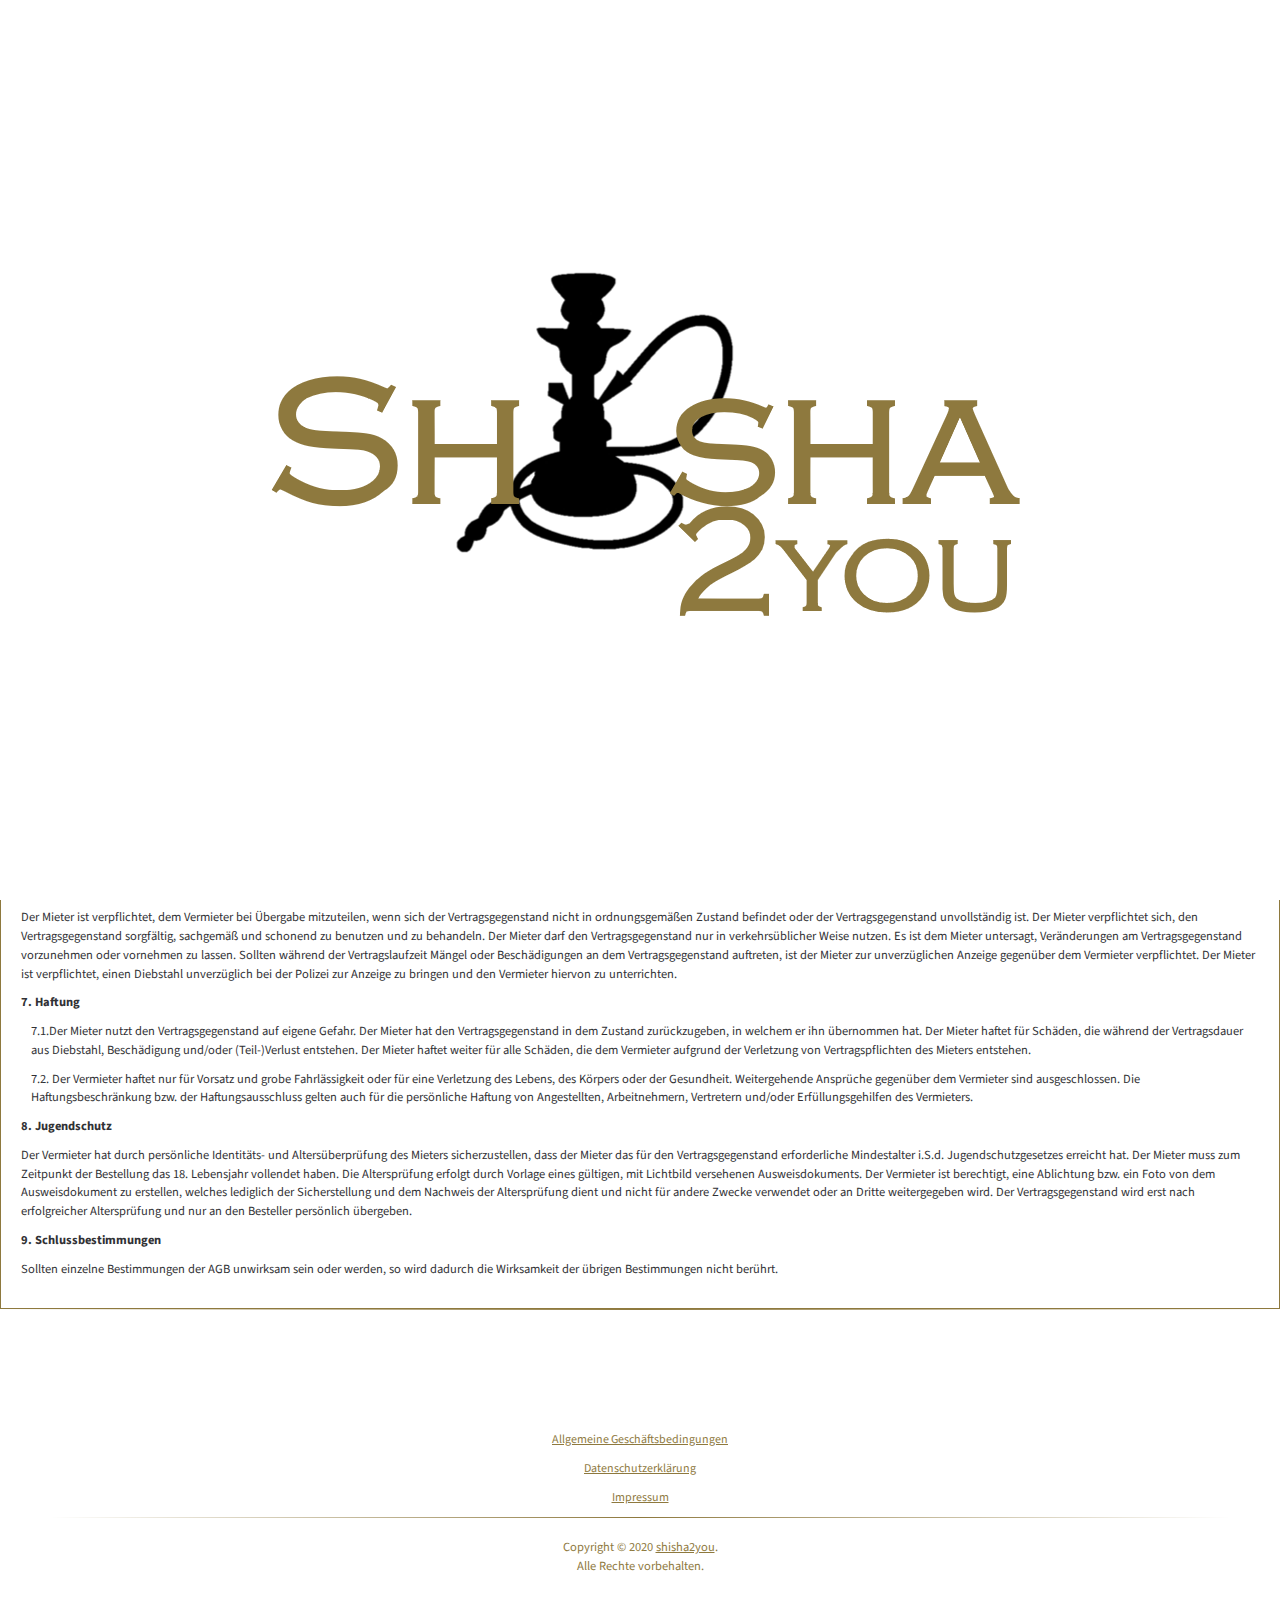
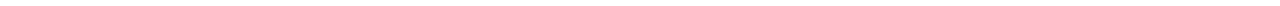
<file: AGB.html>
<!doctype html>
<html lang="en" class="no-js">
<style>html {scroll-behavior: smooth; }</style>
<head>
	<meta charset="UTF-8">
	<meta name="theme-color" content="#8e793e">
	<link rel="icon" sizes="192x192" href="img/favicon1.PNG">
	<meta name='viewport' content='width=device-width, initial-scale=1.0, shrink-to-fit=no, maximum-scale=1.0, user-scalable=0'/>
	<link href="https://fonts.googleapis.com/icon?family=Material+Icons" rel="stylesheet">
	<link href='https://fonts.googleapis.com/css?family=PT+Sans:400,700|Merriweather:400italic,400' rel='stylesheet' type='text/css'>

	<link rel="stylesheet" href="css/reset.css"> <!-- CSS reset -->
	<link rel="stylesheet" href="https://maxcdn.bootstrapcdn.com/bootstrap/4.3.1/css/bootstrap.min.css">
	<link rel="stylesheet" href="css/style.css"> <!-- Resource style -->
	<link rel="stylesheet" href="css/stylewarenkorb.css">
	<link rel="stylesheet" href="https://use.fontawesome.com/releases/v5.4.1/css/all.css">
	<script src="js/modernizr.js"></script> <!-- Modernizr -->
	<script src="js/util.js"></script> <!-- util functions included in the CodyHouse framework -->
	<script src="js/jquery-2.1.1.js"></script>
  	
	<title>Shisha2you AGB</title>
</head>
			<div id="cookieConsent">
			    <div id="closeCookieConsent"><i class="material-icons">close</i></div>
			    <b>Zustimmung zur Verwendung von Cookies.</b></br>Diese Website benutzt Cookies. <a href="#" target="_blank">Mehr Informationen</a>. <a class="cookieConsentOK">Zustimmen</a>
			</div>
<body id="top" class="cd-about" style="background-color: var(--third);">
	<section class="cd-intro" style="position: fixed; z-index: 10;">
	<div class="cd-intro-content scale">
		<div class="content-wrapper">
			<div>
				<h1><img src="img/logo1.png" style="max-width: 100%; height: auto;"></h1>
			</div>
		</div>
	</div>
</section>

			<nav class="navbar2">	
				<div class="middle">
					<div class="row">
							<div class="col-sm-2">
								<a href="index.html" ><img src="img/logo_neu.png" style="position: fixed; width: 100px; height: 35px; top: 15px; left: 0%; z-index: 4;"></a>
							</div>
							<div class="col-sm-8"style="text-align: center;">
								<h3 style="padding-top: 25.5px;font-size: 14px">Allgemeine Geschäftsbedingungen</h3>
							</div>
							<div class="col-sm-2"></div>
					</div>
				</div>
			</nav>

		<div style="border: 1px solid var(--grundfarbe); width: 100%; overflow: hidden;padding-bottom: 65px;" >
			<div class="zoominheader" style="top: 65px;background: var(--secondary);">
				<div style="top: 65px;text-align: left; width: 100%;padding: 20px;">
					<p ><b>Gebrauchsanweisung für die Benutzung der Shisha</b></p>
					<p style="margin-left: 10px;">1. Die Shisha ist stets sorgfältig zu behandeln und nach dieser Anweisung zu benutzen. In 
						geschlossenen Räumlichkeiten sollte während der Benutzung ein Fenster geöffnet sein. </p>
					<p style="margin-left: 10px;">2. Aufgrund der erhöhten Brandgefahr darf die Shisha während der Benutzung nicht unbeaufsichtigt bleiben. </p>
					<p style="margin-left: 10px;">3. Eine Reinigung der Shisha ist nicht zu leisten. </p>
					<hr class="style-two">
					<p></p>
					<p><b>Allgemeine Geschäftsbedingungen (AGB) </b></p>
					<p><b>1. Geltungsbereich</b></p>
					<p >Die folgenden Allgemeinen Geschäftsbedingungen (AGB) gelten für alle Verträge mit Shisha2you (nachfolgend „Vermieter“), 
						insbesondere für die Vermietung und Lieferung von Shishas sowie aller hiermit im Zusammenhang erbrachten Leistungen.</p>
					<p><b>2. Vertragsschluss</b></p>
					<p >Die Darstellung der Mietgeräte auf der Webseite stellt kein rechtlich bindendes Angebot, sondern eine Aufforderung zur 
						Buchungsanfrage dar. Der Mieter kann aus dem Sortiment des Vermieters Produkte auswählen und diesen in einem so genannten 
						Warenkorb sammeln. Über den Bestell-Button gibt er ein verbindliches Angebot auf Abschluss eines Vertrages ab. Der Antrag 
						kann jedoch nur abgegeben und übermittelt werden, wenn der Kunde durch Klicken auf den Button „AGB akzeptieren“, diese 
						Vertragsbedingungen akzeptiert und dadurch in seinen Antrag aufgenommen hat. Der Vertrag kommt erst durch die Abgabe der 
						Annahmeerklärung durch den Vermieter zustande, an die Mobilfunknummer des Mieters per WhatsApp versandt wird.</p>
					<p><b>3. Mietpreis, Bezahlung</b></br>
					<p style="margin-left: 10px;">3.1. Die vereinbarten Preise verstehen sich einschließlich der zum Zeitpunkt des Vertragsschlusses 
						geltenden Umsatzsteuer.</p>
					<p style="margin-left: 10px;">3.2. Die Zahlung kann über den Zahlungsdienstleister „PayPal“ (PayPal (Europe) S.a.r.l. et Cie s.c.a, 22-24 Boulevard 
						Royal, L-2449 Luxembourg), unter Geltung der PayPal-Nutzungsbedingungen, einsehbar unter www.paypal.com, erfolgen. Im 
						Rahmen des Bestellvorgangs durch den Mieter wird er auf die Website von PayPal weitergeleitet. Dort bestätigt der Mieter 
						die Zahlungsanweisung an den Vermieter. Der Vermieter weist PayPal nach Annahme des Angebots zur Einleitung der 
						Zahlungstransaktion an bzw. nimmt das Angebot des Mieters spätestens mit Anweisung zur Einleitung der Zahlungstransaktion an.</p>
					<p style="margin-left: 10px;">3.3. 3.3.	Die vereinbarten Preise verstehen sich einschließlich der zum Zeitpunkt des 
						Vertragsschlusses geltenden Umsatzsteuer.</p>
					</p>
					<p><b>4. Lieferung/Abholung</b></p>
					<p >Die Bestellung wird grundsätzlich geliefert und wieder abgeholt, sofern nicht eine individuelle Abrede erfolgt ist. 
						Eine Lieferung an eine Packstation ist ausgeschlossen. </br>
						Lieferung (und Abholung) sowie Rückgabe des Mietgegenstandes erfolgt gemäß den geltenden Öffnungszeiten: </br>
						<p style="margin-left: 10px;">- Montag bis Donnerstag und Sonntag: Vermietung ab 15:00 Uhr – Abholung bis spätestens 23:00 Uhr</p> 
						<p style="margin-left: 10px;">- Freitag: Vermietung ab 15:00 Uhr – Abholung bis spätestens Samstag um 02:00 Uhr </p>
						<p style="margin-left: 10px;">- Samstag: Vermietung ab 15:00 Uhr – Abholung bis spätestens Sonntag um 02:00 Uhr </p>
						<p style="margin-left: 10px;">- Individuelle Absprachen sind möglich. </p>
						Es ist darauf zu achten, dass die vereinbarte Lieferung (und Abholung) je nach Geschäftsaufkommen variieren kann.
						</p>
					<p><b>5. Mietzeit </b></p>
					<p >Es gilt die vereinbarte Mietzeit. Der Vertrag und somit die gestattete Nutzungsdauer enden 
						automatisch am im Bestellvorgang genannten Zeitpunkt, ohne dass es einer Kündigung bedarf. 
						Erfolgt die Rückgabe verspätet, ist der Vermieter berechtigt, pro angefangene Stunde eine 
						angemessene Entschädigung zu verlangen. </p>
					<p><b>6. Pflicht der Mieters</b></p>
					<p >Der Mieter ist verpflichtet, dem Vermieter bei Übergabe mitzuteilen, wenn sich der Vertragsgegenstand nicht 
						in ordnungsgemäßen Zustand befindet oder der Vertragsgegenstand unvollständig ist. Der Mieter verpflichtet sich, 
						den Vertragsgegenstand sorgfältig, sachgemäß und schonend zu benutzen und zu behandeln. Der Mieter darf den 
						Vertragsgegenstand nur in verkehrsüblicher Weise nutzen. Es ist dem Mieter untersagt, Veränderungen am 
						Vertragsgegenstand vorzunehmen oder vornehmen zu lassen. Sollten während der Vertragslaufzeit Mängel oder 
						Beschädigungen an dem Vertragsgegenstand auftreten, ist der Mieter zur unverzüglichen Anzeige gegenüber dem 
						Vermieter verpflichtet. Der Mieter ist verpflichtet, einen Diebstahl unverzüglich bei der Polizei zur Anzeige 
						zu bringen und den Vermieter hiervon zu unterrichten. </p>
					<p><b>7. Haftung</b>
					<p style="margin-left: 10px;">7.1.Der Mieter nutzt den Vertragsgegenstand auf eigene Gefahr. Der Mieter hat den Vertragsgegenstand in dem 
						Zustand zurückzugeben, in welchem er ihn übernommen hat. Der Mieter haftet für Schäden, die während der Vertragsdauer 
						aus Diebstahl, Beschädigung und/oder (Teil-)Verlust entstehen. Der Mieter haftet weiter für alle Schäden, die dem 
						Vermieter aufgrund der Verletzung von Vertragspflichten des Mieters entstehen. </p>
					<p style="margin-left: 10px;">7.2.	Der Vermieter haftet nur für Vorsatz und grobe Fahrlässigkeit oder für eine Verletzung des Lebens, 
						des Körpers oder der Gesundheit. Weitergehende Ansprüche gegenüber dem Vermieter sind ausgeschlossen. Die 
						Haftungsbeschränkung bzw. der Haftungsausschluss gelten auch für die persönliche Haftung von Angestellten, 
						Arbeitnehmern, Vertretern und/oder Erfüllungsgehilfen des Vermieters.</p>
					</p>
					<p><b>8. Jugendschutz</b></p>
					<p >Der Vermieter hat durch persönliche Identitäts- und Altersüberprüfung des Mieters sicherzustellen, dass 
						der Mieter das für den Vertragsgegenstand erforderliche Mindestalter i.S.d. Jugendschutzgesetzes erreicht 
						hat. Der Mieter muss zum Zeitpunkt der Bestellung das 18. Lebensjahr vollendet haben. Die Altersprüfung 
						erfolgt durch Vorlage eines gültigen, mit Lichtbild versehenen Ausweisdokuments. Der Vermieter ist berechtigt, 
						eine Ablichtung bzw. ein Foto von dem Ausweisdokument zu erstellen, welches lediglich der Sicherstellung und 
						dem Nachweis der Altersprüfung dient und nicht für andere Zwecke verwendet oder an Dritte weitergegeben wird. 
						Der Vertragsgegenstand wird erst nach erfolgreicher Altersprüfung und nur an den Besteller persönlich übergeben.</p>
					<p><b>9. Schlussbestimmungen</b></p>
					<p >Sollten einzelne Bestimmungen der AGB unwirksam sein oder werden, so wird dadurch die Wirksamkeit der übrigen 
						Bestimmungen nicht berührt.</p>
				</div>
			</div>
				
		</div>
<!--///////// FOOTER ///////////-->
<hr class="style-two">
<footer class="container-fluid text-center" style="background: linear-gradient(
	rgb(255, 255, 255, 0.9),rgba(255, 255, 255, 0.9)) no-repeat center center; color: var(--grundfarbe); padding-bottom: 20px;">
  <p><a style="font-size: 12px;" href="#" class="links">Allgemeine Geschäftsbedingungen</a></p>
  <p><a style="font-size: 12px;" href="Datenschutz.html" class="links" target="_blank">Datenschutzerklärung</a></p>
  <p><a style="font-size: 12px;" href="Impressum.html" class="links" target="_blank">Impressum</a></p>
  <hr class="style-two">
  <p style="margin-top: 20px;;">Copyright © 2020 <a style="color: var(--grundfarbe)" href="Impressum.html" title="shisha2you" target="_blank">shisha2you</a>. </br>Alle Rechte vorbehalten.</p>
</footer>

<!-- /////// NAVIGATE TOP BUTTON /////-->
<button class="back-to-top" id="myBtn" style="border: 1px solid var(--secondary);" title="Go to top"><i class="material-icons">vertical_align_top</i></button>


</main>
<script>document.getElementsByTagName("html")[0].className += " js";</script>
<script src="https://code.jquery.com/jquery-3.3.1.slim.min.js" integrity="sha384-q8i/X+965DzO0rT7abK41JStQIAqVgRVzpbzo5smXKp4YfRvH+8abtTE1Pi6jizo" crossorigin="anonymous"></script>
<script src="https://cdnjs.cloudflare.com/ajax/libs/popper.js/1.14.7/umd/popper.min.js" integrity="sha384-UO2eT0CpHqdSJQ6hJty5KVphtPhzWj9WO1clHTMGa3JDZwrnQq4sF86dIHNDz0W1" crossorigin="anonymous"></script>
<script src="https://stackpath.bootstrapcdn.com/bootstrap/4.3.1/js/bootstrap.min.js" integrity="sha384-JjSmVgyd0p3pXB1rRibZUAYoIIy6OrQ6VrjIEaFf/nJGzIxFDsf4x0xIM+B07jRM" crossorigin="anonymous"></script>
<script src="js/jquery-2.1.1.js"></script>
<script src="js/snap.svg-min.js"></script> 
<script src="js/main.js"></script> <!-- Resource jQuery -->

 <!-- 
<script type="text/javascript" id="cookieinfo"
src="js/cookieinfo.min.js"
data-bg="#645862"
data-fg="#FFFFFF"
data-link="#F1D600"
data-cookie="CookieInfoScript"
data-text-align="left"
data-close-text="Got it!">
</script>
-->


</body>
</html>


<!--///////// SCRIPTE ///////////-->

<script>
	// ##### NAVIGATE TOP BUTTON ######
	$(document).ready(function(){
	  // Add smooth scrolling to all links in navbar + footer link
	  $(".navbar a, footer a[href='#top']").on('click', function(event) {
		// Make sure this.hash has a value before overriding default behavior
		if (this.hash !== "") {
		  // Prevent default anchor click behavior
		  event.preventDefault();
		  // Store hash
		  var hash = this.hash;
		  // Using jQuery's animate() method to add smooth page scroll
		  // The optional number (900) specifies the number of milliseconds it takes to scroll to the specified area
		  $('html, body').animate({
			scrollTop: $(hash).offset().top
		  }, 300, function(){
	   
			// Add hash (#) to URL when done scrolling (default click behavior)
			window.location.hash = hash;
		  });
		} // End if
	  });
	  
	  $(window).scroll(function() {
		$(".slideanim").each(function(){
		  var pos = $(this).offset().top;
		  var winTop = $(window).scrollTop();
			if (pos < winTop + 300) {
			  $(this).addClass("slide");
			}
		});
	  });
	})
</script>

	<script type="text/javascript">
	//#### COOKIE Meldung ######
		$(document).ready(function(){   
			var cookie = decodeURIComponent(document.cookie);
			if (cookie == "") {
				console.log(cookie);
				setTimeout(function () {
				$("#cookieConsent").fadeIn(200);
			 		}, 4000);
			 	$("#closeCookieConsent, .cookieConsentOK").click(function() {
					//document.cookie = "username=checked,Thu, 18 Dec 2019 12:00:00 UTC,path=/";
					$("#cookieConsent").fadeOut(200);
				});
				
			}
			else {console.log("else:" + cookie);}
			 
	}); 
	</script>
</file>
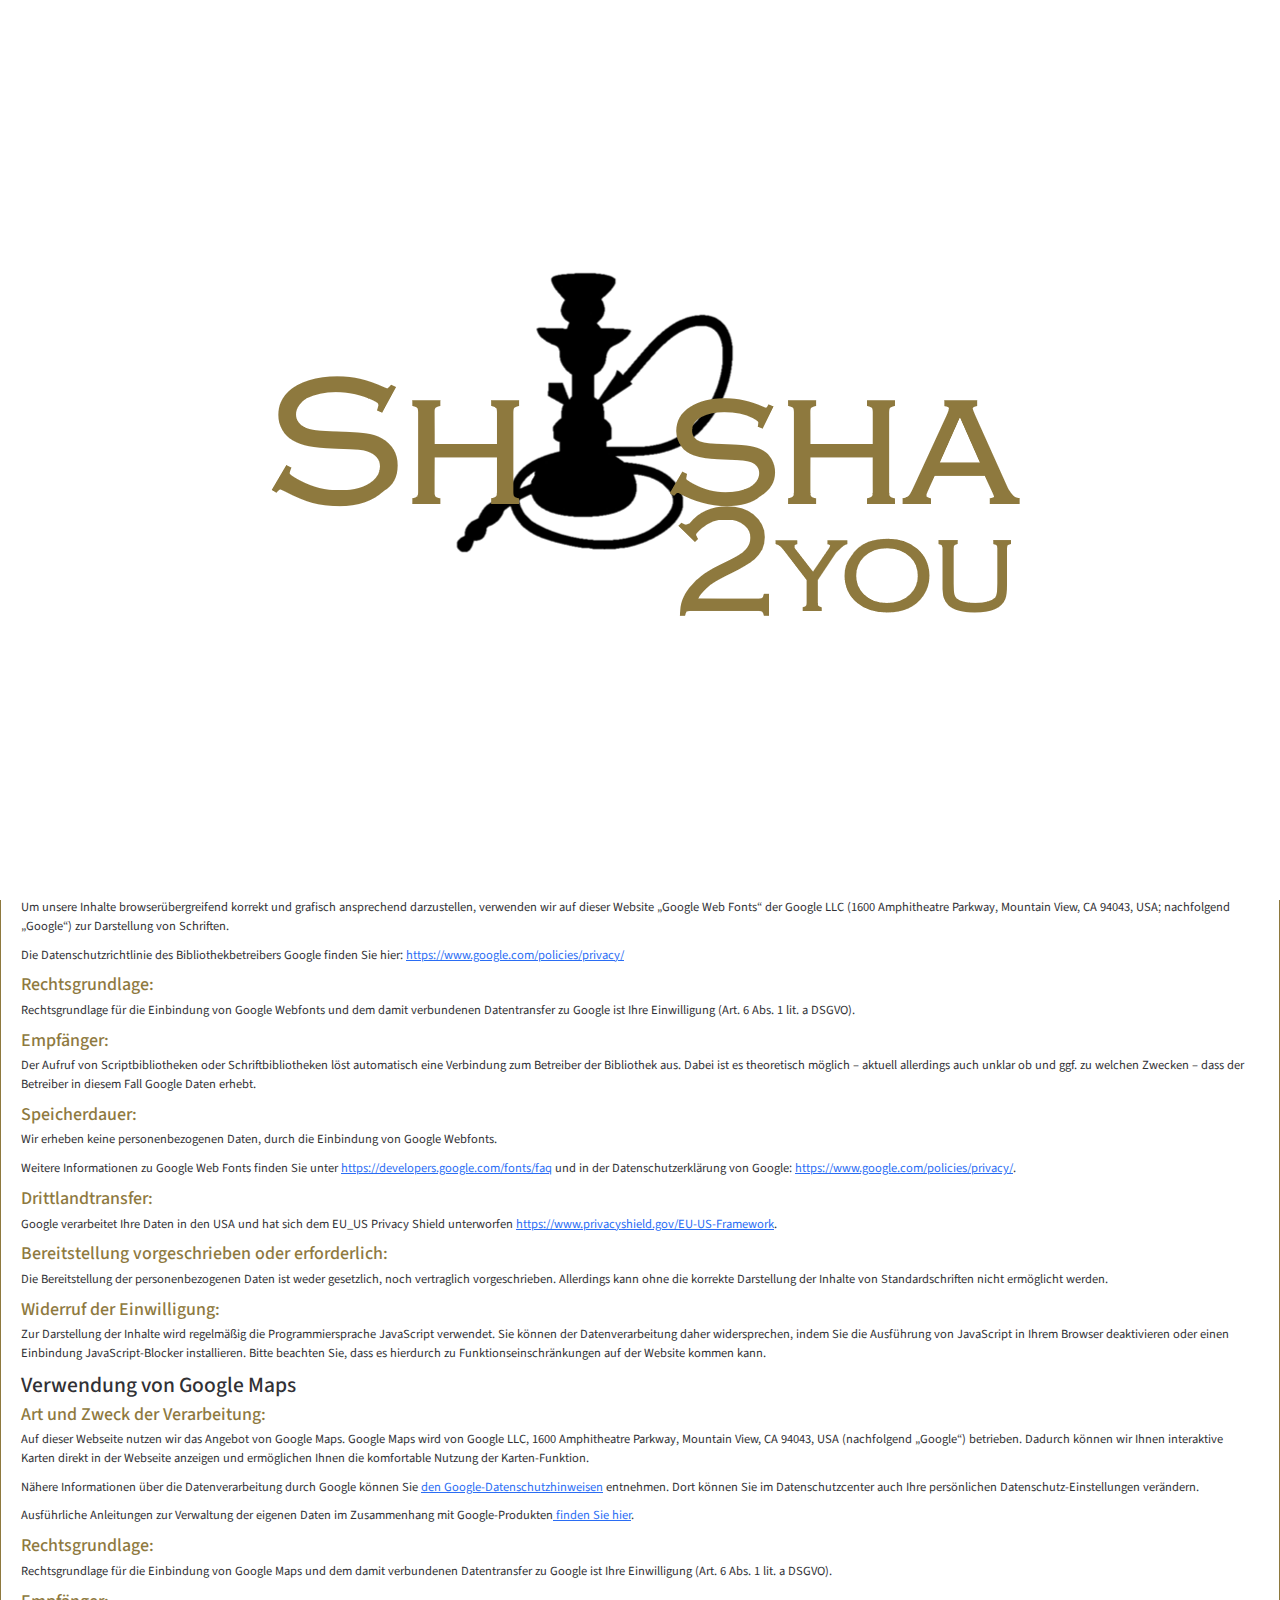
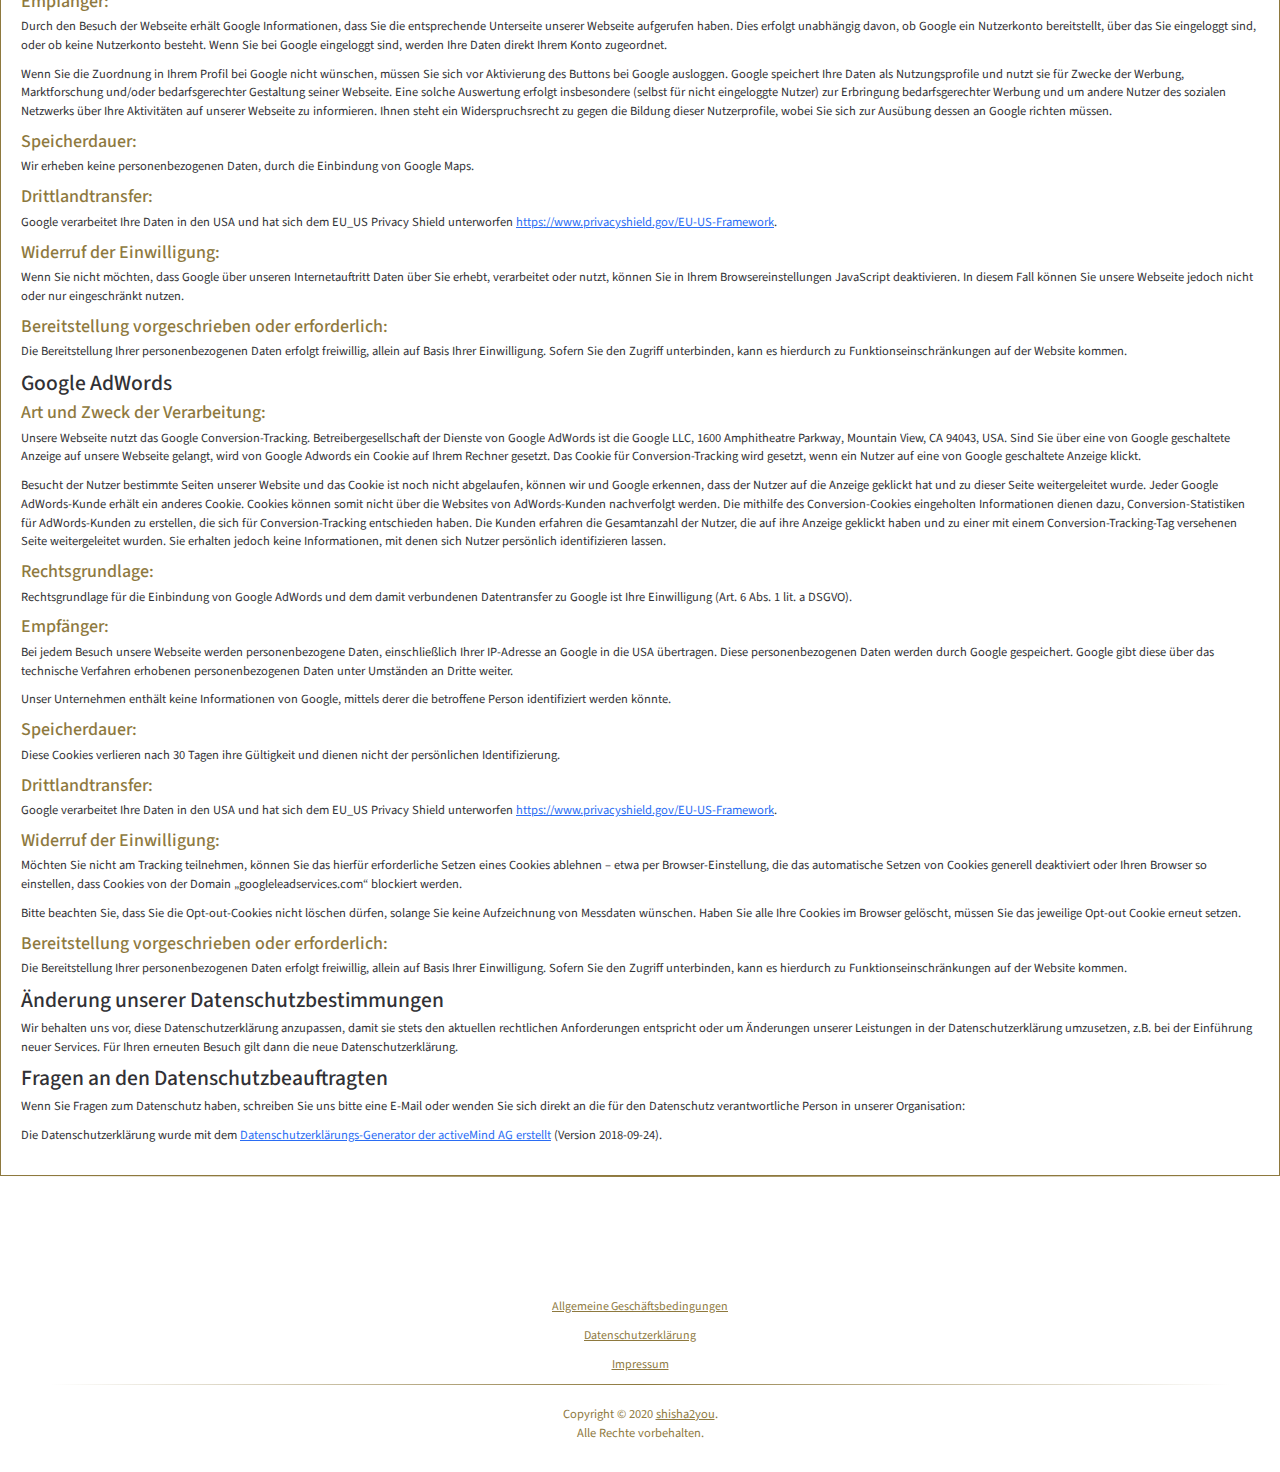
<file: Datenschutz.html>
<!doctype html>
<html lang="en" class="no-js">
<style>html {scroll-behavior: smooth; }</style>
<head>
	<meta charset="UTF-8">
	<meta name="theme-color" content="#8e793e">
	<link rel="icon" sizes="192x192" href="img/favicon1.PNG">
	<meta name='viewport' content='width=device-width, initial-scale=1.0, shrink-to-fit=no, maximum-scale=1.0, user-scalable=0'/>
	<link href="https://fonts.googleapis.com/icon?family=Material+Icons" rel="stylesheet">
	<link href='https://fonts.googleapis.com/css?family=PT+Sans:400,700|Merriweather:400italic,400' rel='stylesheet' type='text/css'>

	<link rel="stylesheet" href="css/reset.css"> <!-- CSS reset -->
	<link rel="stylesheet" href="https://maxcdn.bootstrapcdn.com/bootstrap/4.3.1/css/bootstrap.min.css">
	<link rel="stylesheet" href="css/style.css"> <!-- Resource style -->
	<link rel="stylesheet" href="css/stylewarenkorb.css">
	<link rel="stylesheet" href="https://use.fontawesome.com/releases/v5.4.1/css/all.css">
	<script src="js/modernizr.js"></script> <!-- Modernizr -->
	<script src="js/util.js"></script> <!-- util functions included in the CodyHouse framework -->
	<script src="js/jquery-2.1.1.js"></script>
	
	<title>Shisha2you Datenschutz</title>
</head>
			<div id="cookieConsent">
			    <div id="closeCookieConsent"><i class="material-icons">close</i></div>
			    <b>Zustimmung zur Verwendung von Cookies.</b></br>Diese Website benutzt Cookies. <a href="#" target="_blank">Mehr Informationen</a>. <a class="cookieConsentOK">Zustimmen</a>
			</div>
<body id="top" class="cd-about" style="background-color: var(--third);">
	<section class="cd-intro" style="position: fixed; z-index: 10;">
	<div class="cd-intro-content scale">
		<div class="content-wrapper">
			<div>
				<h1><img src="img/logo1.png" style="max-width: 100%; height: auto;"></h1>
			</div>
		</div>
	</div>
</section>

			<nav class="navbar2">	
				<div class="middle">
					<div class="row">
							<div class="col-sm-2">
								<a href="index.html" ><img src="img/logo_neu.png" style="position: fixed; width: 100px; height: 35px; top: 15px; left: 0%; z-index: 4;"></a>
							</div>
							<div class="col-sm-8"style="text-align: center;">
								<h3 style="padding-top: 25.5px;font-size: 14px">Datenschutzerklärung</h3>
							</div>
							<div class="col-sm-2"></div>
					</div>
				</div>
			</nav>

		<div style="border: 1px solid var(--grundfarbe); width: 100%; overflow: hidden;padding-bottom: 65px;" >
			<div class="zoominheader" style="top: 65px;background: var(--secondary);">
				<div style="top: 65px;text-align: left; width: 100%;padding: 20px;">
					<h1>Datenschutzerklärung</h1>
			<p>Verantwortliche Stelle im Sinne der Datenschutzgesetze, insbesondere der EU-Datenschutzgrundverordnung (DSGVO), ist:</p>
			<p></p><h2>Ihre Betroffenenrechte</h2>
			<p>Unter den angegebenen Kontaktdaten unseres Datenschutzbeauftragten können Sie jederzeit folgende Rechte ausüben:</p>
			<ul>
			<li>Auskunft über Ihre bei uns gespeicherten Daten und deren Verarbeitung (Art. 15 DSGVO),</li>
			<li>Berichtigung unrichtiger personenbezogener Daten (Art. 16 DSGVO),</li>
			<li>Löschung Ihrer bei uns gespeicherten Daten (Art. 17 DSGVO),</li>
			<li>Einschränkung der Datenverarbeitung, sofern wir Ihre Daten aufgrund gesetzlicher Pflichten noch nicht löschen dürfen (Art. 18 DSGVO),</li>
			<li>Widerspruch gegen die Verarbeitung Ihrer Daten bei uns (Art. 21 DSGVO) und</li>
			<li>Datenübertragbarkeit, sofern Sie in die Datenverarbeitung eingewilligt haben oder einen Vertrag mit uns abgeschlossen haben (Art. 20 DSGVO).</li>
			</ul>
			<p>Sofern Sie uns eine Einwilligung erteilt haben, können Sie diese jederzeit mit Wirkung für die Zukunft widerrufen.</p>
			<p>Sie können sich jederzeit mit einer Beschwerde an eine Aufsichtsbehörde wenden, z. B. an die zuständige Aufsichtsbehörde des Bundeslands Ihres Wohnsitzes oder an die für uns als verantwortliche Stelle zuständige Behörde.</p>
			<p>Eine Liste der Aufsichtsbehörden (für den nichtöffentlichen Bereich) mit Anschrift finden Sie unter: <a href="https://www.bfdi.bund.de/DE/Infothek/Anschriften_Links/anschriften_links-node.html" target="_blank" rel="nofollow noopener">https://www.bfdi.bund.de/DE/Infothek/Anschriften_Links/anschriften_links-node.html</a>.</p>
			<p></p><h2>Kontaktformular</h2>
			<h3>Art und Zweck der Verarbeitung:</h3>
			<p>Die von Ihnen eingegebenen Daten werden zum Zweck der individuellen Kommunikation mit Ihnen gespeichert. Hierfür ist die Angabe einer validen E-Mail-Adresse sowie Ihres Namens erforderlich. Diese dient der Zuordnung der Anfrage und der anschließenden Beantwortung derselben. Die Angabe weiterer Daten ist optional.</p>
			<h3>Rechtsgrundlage:</h3>
			<p>Die Verarbeitung der in das Kontaktformular eingegebenen Daten erfolgt auf der Grundlage eines berechtigten Interesses (Art. 6 Abs. 1 lit. f DSGVO).</p>
			<p>Durch Bereitstellung des Kontaktformulars möchten wir Ihnen eine unkomplizierte Kontaktaufnahme ermöglichen. Ihre gemachten Angaben werden zum Zwecke der Bearbeitung der Anfrage sowie für mögliche Anschlussfragen gespeichert.</p>
			<p>Sofern Sie mit uns Kontakt aufnehmen, um ein Angebot zu erfragen, erfolgt die Verarbeitung der in das Kontaktformular eingegebenen Daten zur Durchführung vorvertraglicher Maßnahmen (Art. 6 Abs. 1 lit. b DSGVO).</p>
			<h3>Empfänger:</h3>
			<p>Empfänger der Daten sind ggf. Auftragsverarbeiter.</p>
			<h3>Speicherdauer:</h3>
			<p>Daten werden spätestens 6 Monate nach Bearbeitung der Anfrage gelöscht.</p>
			<p>Sofern es zu einem Vertragsverhältnis kommt, unterliegen wir den gesetzlichen Aufbewahrungsfristen nach HGB und löschen Ihre Daten nach Ablauf dieser Fristen. </p>
			<h3>Bereitstellung vorgeschrieben oder erforderlich:</h3>
			<p>Die Bereitstellung Ihrer personenbezogenen Daten erfolgt freiwillig. Wir können Ihre Anfrage jedoch nur bearbeiten, sofern Sie uns Ihren Namen, Ihre E-Mail-Adresse und den Grund der Anfrage mitteilen.</p>
			<p></p><h2>Verwendung von Scriptbibliotheken (Google Webfonts)</h2>
			<h3>Art und Zweck der Verarbeitung:</h3>
			<p>Um unsere Inhalte browserübergreifend korrekt und grafisch ansprechend darzustellen, verwenden wir auf dieser Website „Google Web Fonts“ der Google LLC (1600 Amphitheatre Parkway, Mountain View, CA 94043, USA; nachfolgend „Google“) zur Darstellung von Schriften.</p>
			<p>Die Datenschutzrichtlinie des Bibliothekbetreibers Google finden Sie hier: <a href="https://www.google.com/policies/privacy/">https://www.google.com/policies/privacy/</a></p>
			<h3>Rechtsgrundlage:</h3>
			<p>Rechtsgrundlage für die Einbindung von Google Webfonts und dem damit verbundenen Datentransfer zu Google ist Ihre Einwilligung (Art. 6 Abs. 1 lit. a DSGVO). </p>
			<h3>Empfänger:</h3>
			<p>Der Aufruf von Scriptbibliotheken oder Schriftbibliotheken löst automatisch eine Verbindung zum Betreiber der Bibliothek aus. Dabei ist es theoretisch möglich – aktuell allerdings auch unklar ob und ggf. zu welchen Zwecken – dass der Betreiber in diesem Fall Google Daten erhebt.</p>
			<h3>Speicherdauer:</h3>
			<p>Wir erheben keine personenbezogenen Daten, durch die Einbindung von Google Webfonts.</p>
			<p>Weitere Informationen zu Google Web Fonts finden Sie unter <a href="https://developers.google.com/fonts/faq">https://developers.google.com/fonts/faq</a> und in der Datenschutzerklärung von Google: <a href="https://www.google.com/policies/privacy/">https://www.google.com/policies/privacy/</a>.</p>
			<h3>Drittlandtransfer:</h3>
			<p>Google verarbeitet Ihre Daten in den USA und hat sich dem EU_US Privacy Shield unterworfen <a href="https://www.privacyshield.gov/EU-US-Framework">https://www.privacyshield.gov/EU-US-Framework</a>.</p>
			<h3>Bereitstellung vorgeschrieben oder erforderlich:</h3>
			<p>Die Bereitstellung der personenbezogenen Daten ist weder gesetzlich, noch vertraglich vorgeschrieben. Allerdings kann ohne die korrekte Darstellung der Inhalte von Standardschriften nicht ermöglicht werden.</p>
			<h3>Widerruf der Einwilligung:</h3>
			<p>Zur Darstellung der Inhalte wird regelmäßig die Programmiersprache JavaScript verwendet. Sie können der Datenverarbeitung daher widersprechen, indem Sie die Ausführung von JavaScript in Ihrem Browser deaktivieren oder einen Einbindung JavaScript-Blocker installieren. Bitte beachten Sie, dass es hierdurch zu Funktionseinschränkungen auf der Website kommen kann.</p>
			<p></p><h2>Verwendung von Google Maps</h2>
			<h3>Art und Zweck der Verarbeitung:</h3>
			<p>Auf dieser Webseite nutzen wir das Angebot von Google Maps. Google Maps wird von Google LLC, 1600 Amphitheatre Parkway, Mountain View, CA 94043, USA (nachfolgend „Google“) betrieben. Dadurch können wir Ihnen interaktive Karten direkt in der Webseite anzeigen und ermöglichen Ihnen die komfortable Nutzung der Karten-Funktion.</p>
			<p>Nähere Informationen über die Datenverarbeitung durch Google können Sie <a href="http://www.google.com/privacypolicy.html">den Google-Datenschutzhinweisen</a> entnehmen. Dort können Sie im Datenschutzcenter auch Ihre persönlichen Datenschutz-Einstellungen verändern.</p>
			<p>Ausführliche Anleitungen zur Verwaltung der eigenen Daten im Zusammenhang mit Google-Produkten<a href="http://www.dataliberation.org/"> finden Sie hier</a>.</p>
			<h3>Rechtsgrundlage:</h3>
			<p>Rechtsgrundlage für die Einbindung von Google Maps und dem damit verbundenen Datentransfer zu Google ist Ihre Einwilligung (Art. 6 Abs. 1 lit. a DSGVO).</p>
			<h3>Empfänger:</h3>
			<p>Durch den Besuch der Webseite erhält Google Informationen, dass Sie die entsprechende Unterseite unserer Webseite aufgerufen haben. Dies erfolgt unabhängig davon, ob Google ein Nutzerkonto bereitstellt, über das Sie eingeloggt sind, oder ob keine Nutzerkonto besteht. Wenn Sie bei Google eingeloggt sind, werden Ihre Daten direkt Ihrem Konto zugeordnet.</p>
			<p>Wenn Sie die Zuordnung in Ihrem Profil bei Google nicht wünschen, müssen Sie sich vor Aktivierung des Buttons bei Google ausloggen. Google speichert Ihre Daten als Nutzungsprofile und nutzt sie für Zwecke der Werbung, Marktforschung und/oder bedarfsgerechter Gestaltung seiner Webseite. Eine solche Auswertung erfolgt insbesondere (selbst für nicht eingeloggte Nutzer) zur Erbringung bedarfsgerechter Werbung und um andere Nutzer des sozialen Netzwerks über Ihre Aktivitäten auf unserer Webseite zu informieren. Ihnen steht ein Widerspruchsrecht zu gegen die Bildung dieser Nutzerprofile, wobei Sie sich zur Ausübung dessen an Google richten müssen.</p>
			<h3>Speicherdauer:</h3>
			<p>Wir erheben keine personenbezogenen Daten, durch die Einbindung von Google Maps.</p>
			<h3>Drittlandtransfer:</h3>
			<p>Google verarbeitet Ihre Daten in den USA und hat sich dem EU_US Privacy Shield unterworfen <a href="https://www.privacyshield.gov/EU-US-Framework">https://www.privacyshield.gov/EU-US-Framework</a>.</p>
			<h3>Widerruf der Einwilligung:</h3>
			<p>Wenn Sie nicht möchten, dass Google über unseren Internetauftritt Daten über Sie erhebt, verarbeitet oder nutzt, können Sie in Ihrem Browsereinstellungen JavaScript deaktivieren. In diesem Fall können Sie unsere Webseite jedoch nicht oder nur eingeschränkt nutzen.</p>
			<h3>Bereitstellung vorgeschrieben oder erforderlich:</h3>
			<p>Die Bereitstellung Ihrer personenbezogenen Daten erfolgt freiwillig, allein auf Basis Ihrer Einwilligung. Sofern Sie den Zugriff unterbinden, kann es hierdurch zu Funktionseinschränkungen auf der Website kommen.</p>
			<p></p><h2>Google AdWords</h2>
			<h3>Art und Zweck der Verarbeitung:</h3>
			<p>Unsere Webseite nutzt das Google Conversion-Tracking. Betreibergesellschaft der Dienste von Google AdWords ist die Google LLC, 1600 Amphitheatre Parkway, Mountain View, CA 94043, USA. Sind Sie über eine von Google geschaltete Anzeige auf unsere Webseite gelangt, wird von Google Adwords ein Cookie auf Ihrem Rechner gesetzt. Das Cookie für Conversion-Tracking wird gesetzt, wenn ein Nutzer auf eine von Google geschaltete Anzeige klickt.</p>
			<p>Besucht der Nutzer bestimmte Seiten unserer Website und das Cookie ist noch nicht abgelaufen, können wir und Google erkennen, dass der Nutzer auf die Anzeige geklickt hat und zu dieser Seite weitergeleitet wurde. Jeder Google AdWords-Kunde erhält ein anderes Cookie. Cookies können somit nicht über die Websites von AdWords-Kunden nachverfolgt werden. Die mithilfe des Conversion-Cookies eingeholten Informationen dienen dazu, Conversion-Statistiken für AdWords-Kunden zu erstellen, die sich für Conversion-Tracking entschieden haben. Die Kunden erfahren die Gesamtanzahl der Nutzer, die auf ihre Anzeige geklickt haben und zu einer mit einem Conversion-Tracking-Tag versehenen Seite weitergeleitet wurden. Sie erhalten jedoch keine Informationen, mit denen sich Nutzer persönlich identifizieren lassen.</p>
			<h3>Rechtsgrundlage:</h3>
			<p>Rechtsgrundlage für die Einbindung von Google AdWords und dem damit verbundenen Datentransfer zu Google ist Ihre Einwilligung (Art. 6 Abs. 1 lit. a DSGVO).</p>
			<h3>Empfänger:</h3>
			<p>Bei jedem Besuch unsere Webseite werden personenbezogene Daten, einschließlich Ihrer IP-Adresse an Google in die USA übertragen. Diese personenbezogenen Daten werden durch Google gespeichert. Google gibt diese über das technische Verfahren erhobenen personenbezogenen Daten unter Umständen an Dritte weiter.</p>
			<p>Unser Unternehmen enthält keine Informationen von Google, mittels derer die betroffene Person identifiziert werden könnte.</p>
			<h3>Speicherdauer:</h3>
			<p>Diese Cookies verlieren nach 30 Tagen ihre Gültigkeit und dienen nicht der persönlichen Identifizierung.</p>
			<h3>Drittlandtransfer:</h3>
			<p>Google verarbeitet Ihre Daten in den USA und hat sich dem EU_US Privacy Shield unterworfen <a href="https://www.privacyshield.gov/EU-US-Framework">https://www.privacyshield.gov/EU-US-Framework</a>.</p>
			<h3>Widerruf der Einwilligung:</h3>
			<p>Möchten Sie nicht am Tracking teilnehmen, können Sie das hierfür erforderliche Setzen eines Cookies ablehnen – etwa per Browser-Einstellung, die das automatische Setzen von Cookies generell deaktiviert oder Ihren Browser so einstellen, dass Cookies von der Domain „googleleadservices.com“ blockiert werden.</p>
			<p>Bitte beachten Sie, dass Sie die Opt-out-Cookies nicht löschen dürfen, solange Sie keine Aufzeichnung von Messdaten wünschen. Haben Sie alle Ihre Cookies im Browser gelöscht, müssen Sie das jeweilige Opt-out Cookie erneut setzen.</p>
			<h3>Bereitstellung vorgeschrieben oder erforderlich:</h3>
			<p>Die Bereitstellung Ihrer personenbezogenen Daten erfolgt freiwillig, allein auf Basis Ihrer Einwilligung. Sofern Sie den Zugriff unterbinden, kann es hierdurch zu Funktionseinschränkungen auf der Website kommen.</p>
			<p></p><h2>Änderung unserer Datenschutzbestimmungen</h2>
			<p>Wir behalten uns vor, diese Datenschutzerklärung anzupassen, damit sie stets den aktuellen rechtlichen Anforderungen entspricht oder um Änderungen unserer Leistungen in der Datenschutzerklärung umzusetzen, z.B. bei der Einführung neuer Services. Für Ihren erneuten Besuch gilt dann die neue Datenschutzerklärung.</p>
			<h2>Fragen an den Datenschutzbeauftragten</h2>
			<p>Wenn Sie Fragen zum Datenschutz haben, schreiben Sie uns bitte eine E-Mail oder wenden Sie sich direkt an die für den Datenschutz verantwortliche Person in unserer Organisation:</p>
			<p></p><p><em>Die Datenschutzerklärung wurde mit dem </em><em><a href="https://www.activemind.de/datenschutz/datenschutzhinweis-generator/" target="_blank" rel="noopener">Datenschutzerklärungs-Generator der activeMind AG erstellt</a> (Version 2018-09-24).</em></p>

				</div>
			</div>
				
		</div>
<!--///////// FOOTER ///////////-->
<hr class="style-two">
<footer class="container-fluid text-center" style="background: linear-gradient(
	rgb(255, 255, 255, 0.9),rgba(255, 255, 255, 0.9)) no-repeat center center; color: var(--grundfarbe); padding-bottom: 20px;">
  <p><a style="font-size: 12px;" href="AGB.html" class="links" target="_blank">Allgemeine Geschäftsbedingungen</a></p>
  <p><a style="font-size: 12px;" href="#" class="links">Datenschutzerklärung</a></p>
  <p><a style="font-size: 12px;" href="Impressum.html" class="links" target="_blank">Impressum</a></p>
  <hr class="style-two">
  <p style="margin-top: 20px;;">Copyright © 2020 <a style="color: var(--grundfarbe)" href="Impressum.html" title="shisha2you" target="_blank">shisha2you</a>. </br>Alle Rechte vorbehalten.</p>
</footer>

<!-- /////// NAVIGATE TOP BUTTON /////-->
<button class="back-to-top" id="myBtn" style="border: 1px solid var(--secondary);" title="Go to top"><i class="material-icons">vertical_align_top</i></button>
</main>
<script>document.getElementsByTagName("html")[0].className += " js";</script>
<script src="https://code.jquery.com/jquery-3.3.1.slim.min.js" integrity="sha384-q8i/X+965DzO0rT7abK41JStQIAqVgRVzpbzo5smXKp4YfRvH+8abtTE1Pi6jizo" crossorigin="anonymous"></script>
<script src="https://cdnjs.cloudflare.com/ajax/libs/popper.js/1.14.7/umd/popper.min.js" integrity="sha384-UO2eT0CpHqdSJQ6hJty5KVphtPhzWj9WO1clHTMGa3JDZwrnQq4sF86dIHNDz0W1" crossorigin="anonymous"></script>
<script src="https://stackpath.bootstrapcdn.com/bootstrap/4.3.1/js/bootstrap.min.js" integrity="sha384-JjSmVgyd0p3pXB1rRibZUAYoIIy6OrQ6VrjIEaFf/nJGzIxFDsf4x0xIM+B07jRM" crossorigin="anonymous"></script>
<script src="js/jquery-2.1.1.js"></script>
<script src="js/snap.svg-min.js"></script> 
<script src="js/main.js"></script> <!-- Resource jQuery -->

 <!-- 
<script type="text/javascript" id="cookieinfo"
src="js/cookieinfo.min.js"
data-bg="#645862"
data-fg="#FFFFFF"
data-link="#F1D600"
data-cookie="CookieInfoScript"
data-text-align="left"
data-close-text="Got it!">
</script>
-->


</body>
</html>



<!--///////// SCRIPTE ///////////-->

<script>
	// ##### NAVIGATE TOP BUTTON ######
	$(document).ready(function(){
	  // Add smooth scrolling to all links in navbar + footer link
	  $(".navbar a, footer a[href='#top']").on('click', function(event) {
		// Make sure this.hash has a value before overriding default behavior
		if (this.hash !== "") {
		  // Prevent default anchor click behavior
		  event.preventDefault();
		  // Store hash
		  var hash = this.hash;
		  // Using jQuery's animate() method to add smooth page scroll
		  // The optional number (900) specifies the number of milliseconds it takes to scroll to the specified area
		  $('html, body').animate({
			scrollTop: $(hash).offset().top
		  }, 300, function(){
	   
			// Add hash (#) to URL when done scrolling (default click behavior)
			window.location.hash = hash;
		  });
		} // End if
	  });
	  
	  $(window).scroll(function() {
		$(".slideanim").each(function(){
		  var pos = $(this).offset().top;
		  var winTop = $(window).scrollTop();
			if (pos < winTop + 300) {
			  $(this).addClass("slide");
			}
		});
	  });
	})
</script>

	<script type="text/javascript">
	//#### COOKIE Meldung ######
		$(document).ready(function(){   
			var cookie = decodeURIComponent(document.cookie);
			if (cookie == "") {
				console.log(cookie);
				setTimeout(function () {
				$("#cookieConsent").fadeIn(200);
			 		}, 4000);
			 	$("#closeCookieConsent, .cookieConsentOK").click(function() {
					//document.cookie = "username=checked,Thu, 18 Dec 2019 12:00:00 UTC,path=/";
					$("#cookieConsent").fadeOut(200);
				});
				
			}
			else {console.log("else:" + cookie);}
			 
	}); 
	</script>
</file>
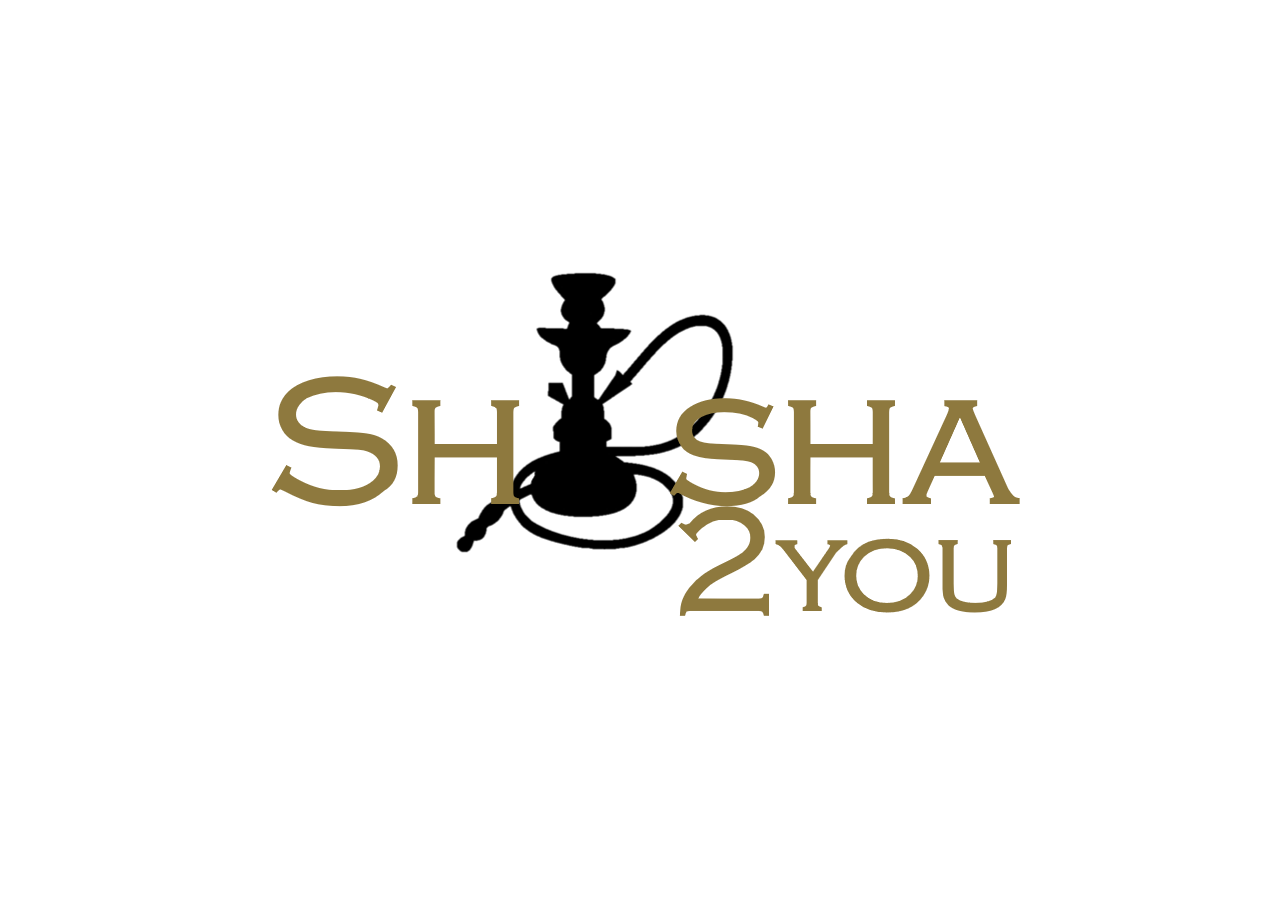
<file: Impressum.html>
<!doctype html>
<html lang="en" class="no-js">
<style>html {scroll-behavior: smooth; }</style>
<head>
	<meta charset="UTF-8">
	<meta name="theme-color" content="#8e793e">
	<link rel="icon" sizes="192x192" href="img/favicon1.PNG">
	<meta name='viewport' content='width=device-width, initial-scale=1.0, shrink-to-fit=no, maximum-scale=1.0, user-scalable=0'/>
	<link href="https://fonts.googleapis.com/icon?family=Material+Icons" rel="stylesheet">
	<link href='https://fonts.googleapis.com/css?family=PT+Sans:400,700|Merriweather:400italic,400' rel='stylesheet' type='text/css'>

	<link rel="stylesheet" href="css/reset.css"> <!-- CSS reset -->
	<link rel="stylesheet" href="https://maxcdn.bootstrapcdn.com/bootstrap/4.3.1/css/bootstrap.min.css">
	<link rel="stylesheet" href="css/style.css"> <!-- Resource style -->
	<link rel="stylesheet" href="css/stylewarenkorb.css">
	<link rel="stylesheet" href="https://use.fontawesome.com/releases/v5.4.1/css/all.css">
	<script src="js/modernizr.js"></script> <!-- Modernizr -->
	<script src="js/util.js"></script> <!-- util functions included in the CodyHouse framework -->
	<script src="js/jquery-2.1.1.js"></script>
  	
	<title>Shisha2you Impressum</title>
</head>
			<div id="cookieConsent">
			    <div id="closeCookieConsent"><i class="material-icons">close</i></div>
			    <b>Zustimmung zur Verwendung von Cookies.</b></br>Diese Website benutzt Cookies. <a href="#" target="_blank">Mehr Informationen</a>. <a class="cookieConsentOK">Zustimmen</a>
			</div>
<body id="top" class="cd-about" style="background-color: var(--third);">
	<section class="cd-intro" style="position: fixed; z-index: 10;">
	<div class="cd-intro-content scale">
		<div class="content-wrapper">
			<div>
				<h1><img src="img/logo1.png" style="max-width: 100%; height: auto;"></h1>
			</div>
		</div>
	</div>
</section>

			<nav class="navbar2">	
				<div class="middle">
					<div class="row">
							<div class="col-sm-2">
								<a href="index.html" ><img src="img/logo_neu.png" style="position: fixed; width: 100px; height: 35px; top: 15px; left: 0%; z-index: 4;"></a>
							</div>
							<div class="col-sm-8"style="text-align: center;">
								<h3 style="padding-top: 25.5px;font-size: 14px">Impressum</h3>
							</div>
							<div class="col-sm-2"></div>
					</div>
				</div>
			</nav>

		<div style="border: 1px solid var(--grundfarbe); width: 100%; overflow: hidden;padding-bottom: 65px;" >
			<div class="zoominheader" style="top: 65px;background: var(--secondary);">
				<div style="top: 65px;text-align: left; width: 100%;padding: 20px;">
					<p style="color: white;">Angaben gemäß § 5 TMG:</p>
							<p>shisha2you</p>
							<p>Marschnerstraße 3</p>
								<p>30167 Hannover</p>
								<hr class="style-two">
								<p style="color: white;">Vertreten durch: </p>
								<p>shisha2you</p>
								<hr class="style-two">
								<p style="color: white;">Kontakt:</p>
								<p>Telefon: +49 173 4937652</p>
								<p>E-Mail: info@shisha2u.de</p>
								<hr class="style-two">
								<p style="color: white;">Umsatzsteuer-ID:</p>
								<p>gemäß §27 a Umsatzsteuergesetz:</p>
								<p>DE XXXXXXXX</p>
				</div>
			</div>
				
		</div>
<!--///////// FOOTER ///////////-->
<hr class="style-two">
<footer class="container-fluid text-center" style="background: linear-gradient(
	rgb(255, 255, 255, 0.9),rgba(255, 255, 255, 0.9)) no-repeat center center; color: var(--grundfarbe); padding-bottom: 20px;">
  <p><a style="font-size: 12px;" href="AGB.html" class="links" target="_blank">Allgemeine Geschäftsbedingungen</a></p>
  <p><a style="font-size: 12px;" href="Datenschutz.html" class="links" target="_blank">Datenschutzerklärung</a></p>
  <p><a style="font-size: 12px;" href="#" class="links" >Impressum</a></p>
  <hr class="style-two">
  <p style="margin-top: 20px;;">Copyright © 2020 <a style="color: var(--grundfarbe)" href="#" title="shisha2you">shisha2you</a>. </br>Alle Rechte vorbehalten.</p>
</footer>

<!-- /////// NAVIGATE TOP BUTTON /////-->
<button class="back-to-top" id="myBtn" style="border: 1px solid var(--secondary);" title="Go to top"><i class="material-icons">vertical_align_top</i></button>


</main>
<script>document.getElementsByTagName("html")[0].className += " js";</script>
<script src="https://code.jquery.com/jquery-3.3.1.slim.min.js" integrity="sha384-q8i/X+965DzO0rT7abK41JStQIAqVgRVzpbzo5smXKp4YfRvH+8abtTE1Pi6jizo" crossorigin="anonymous"></script>
<script src="https://cdnjs.cloudflare.com/ajax/libs/popper.js/1.14.7/umd/popper.min.js" integrity="sha384-UO2eT0CpHqdSJQ6hJty5KVphtPhzWj9WO1clHTMGa3JDZwrnQq4sF86dIHNDz0W1" crossorigin="anonymous"></script>
<script src="https://stackpath.bootstrapcdn.com/bootstrap/4.3.1/js/bootstrap.min.js" integrity="sha384-JjSmVgyd0p3pXB1rRibZUAYoIIy6OrQ6VrjIEaFf/nJGzIxFDsf4x0xIM+B07jRM" crossorigin="anonymous"></script>
<script src="js/jquery-2.1.1.js"></script>
<script src="js/snap.svg-min.js"></script> 
<script src="js/main.js"></script> <!-- Resource jQuery -->

 <!-- 
<script type="text/javascript" id="cookieinfo"
src="js/cookieinfo.min.js"
data-bg="#645862"
data-fg="#FFFFFF"
data-link="#F1D600"
data-cookie="CookieInfoScript"
data-text-align="left"
data-close-text="Got it!">
</script>
-->


</body>
</html>


<!--///////// SCRIPTE ///////////-->

<script>
	// ##### NAVIGATE TOP BUTTON ######
	$(document).ready(function(){
	  // Add smooth scrolling to all links in navbar + footer link
	  $(".navbar a, footer a[href='#top']").on('click', function(event) {
		// Make sure this.hash has a value before overriding default behavior
		if (this.hash !== "") {
		  // Prevent default anchor click behavior
		  event.preventDefault();
		  // Store hash
		  var hash = this.hash;
		  // Using jQuery's animate() method to add smooth page scroll
		  // The optional number (900) specifies the number of milliseconds it takes to scroll to the specified area
		  $('html, body').animate({
			scrollTop: $(hash).offset().top
		  }, 300, function(){
	   
			// Add hash (#) to URL when done scrolling (default click behavior)
			window.location.hash = hash;
		  });
		} // End if
	  });
	  
	  $(window).scroll(function() {
		$(".slideanim").each(function(){
		  var pos = $(this).offset().top;
		  var winTop = $(window).scrollTop();
			if (pos < winTop + 300) {
			  $(this).addClass("slide");
			}
		});
	  });
	})
</script>

	<script type="text/javascript">
	//#### COOKIE Meldung ######
		$(document).ready(function(){   
			var cookie = decodeURIComponent(document.cookie);
			if (cookie == "") {
				console.log(cookie);
				setTimeout(function () {
				$("#cookieConsent").fadeIn(200);
			 		}, 4000);
			 	$("#closeCookieConsent, .cookieConsentOK").click(function() {
					//document.cookie = "username=checked,Thu, 18 Dec 2019 12:00:00 UTC,path=/";
					$("#cookieConsent").fadeOut(200);
				});
				
			}
			else {console.log("else:" + cookie);}
			 
	}); 
	</script>
</file>
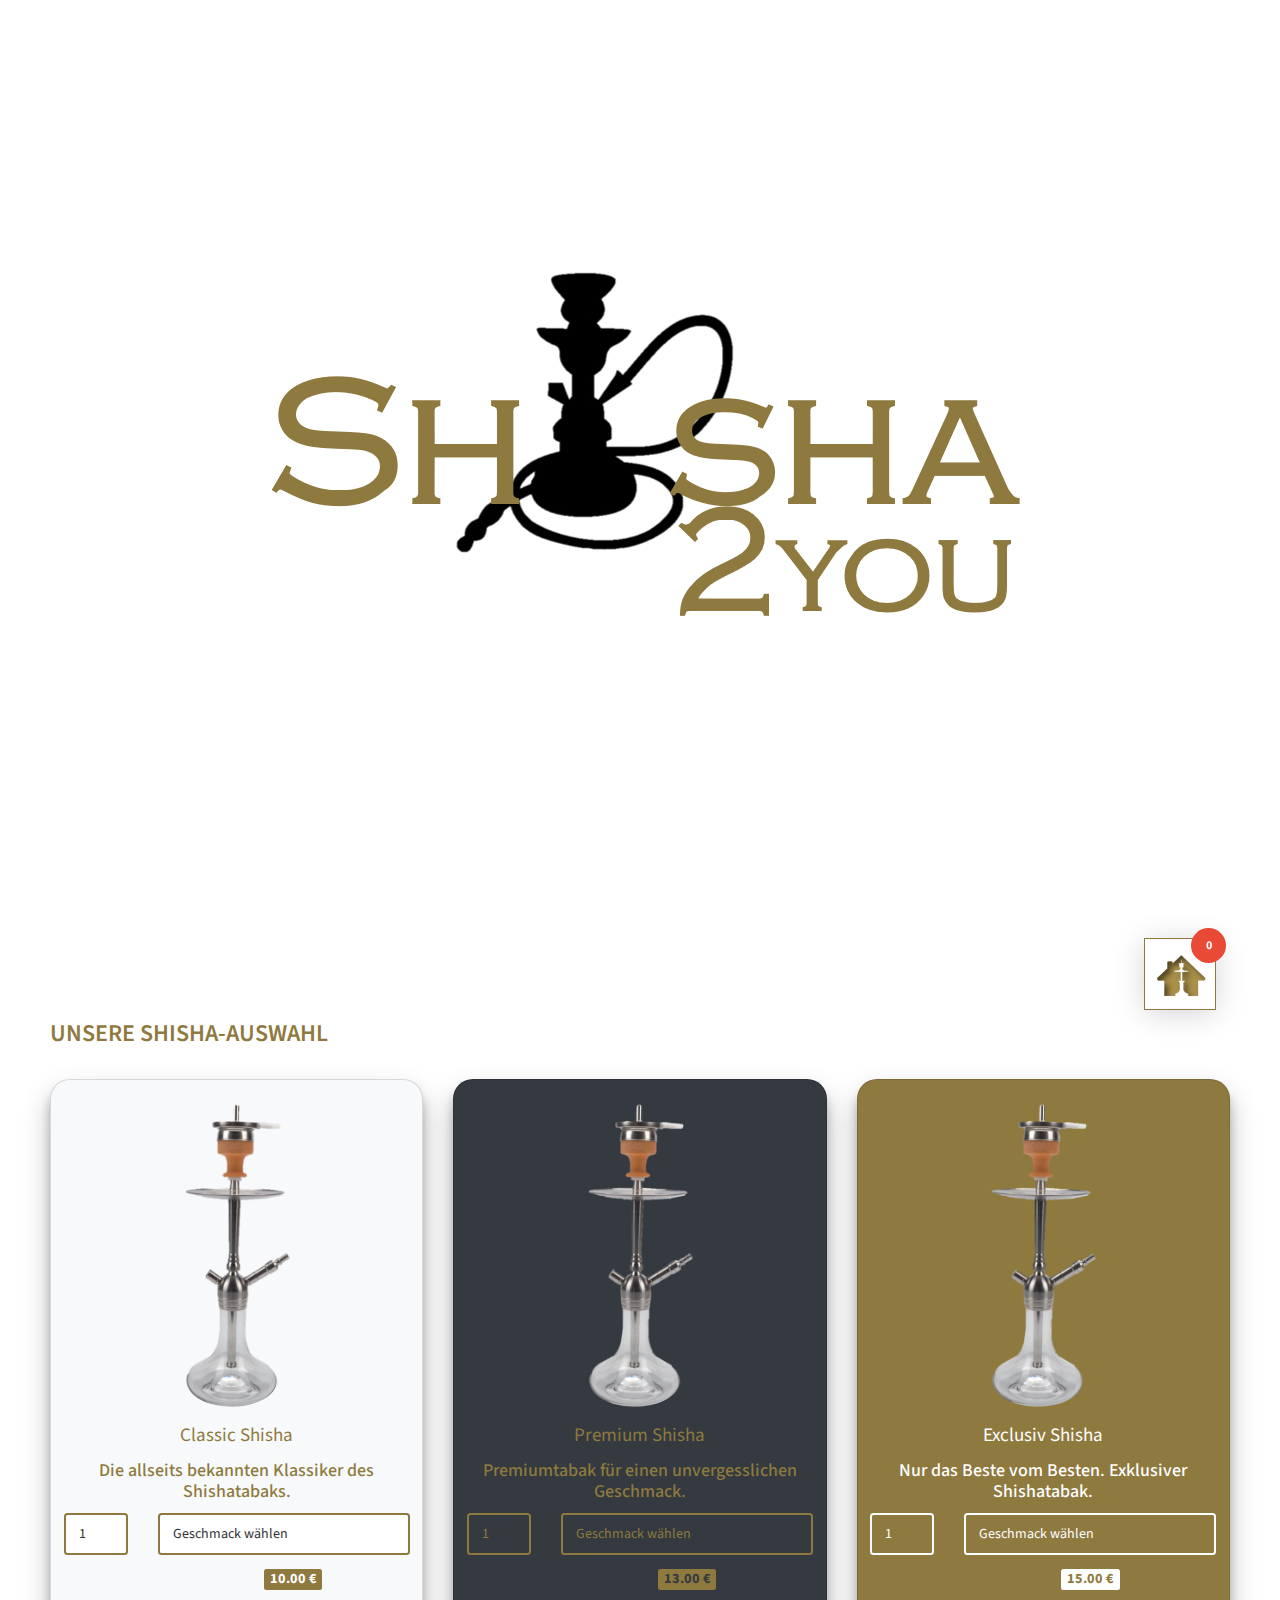
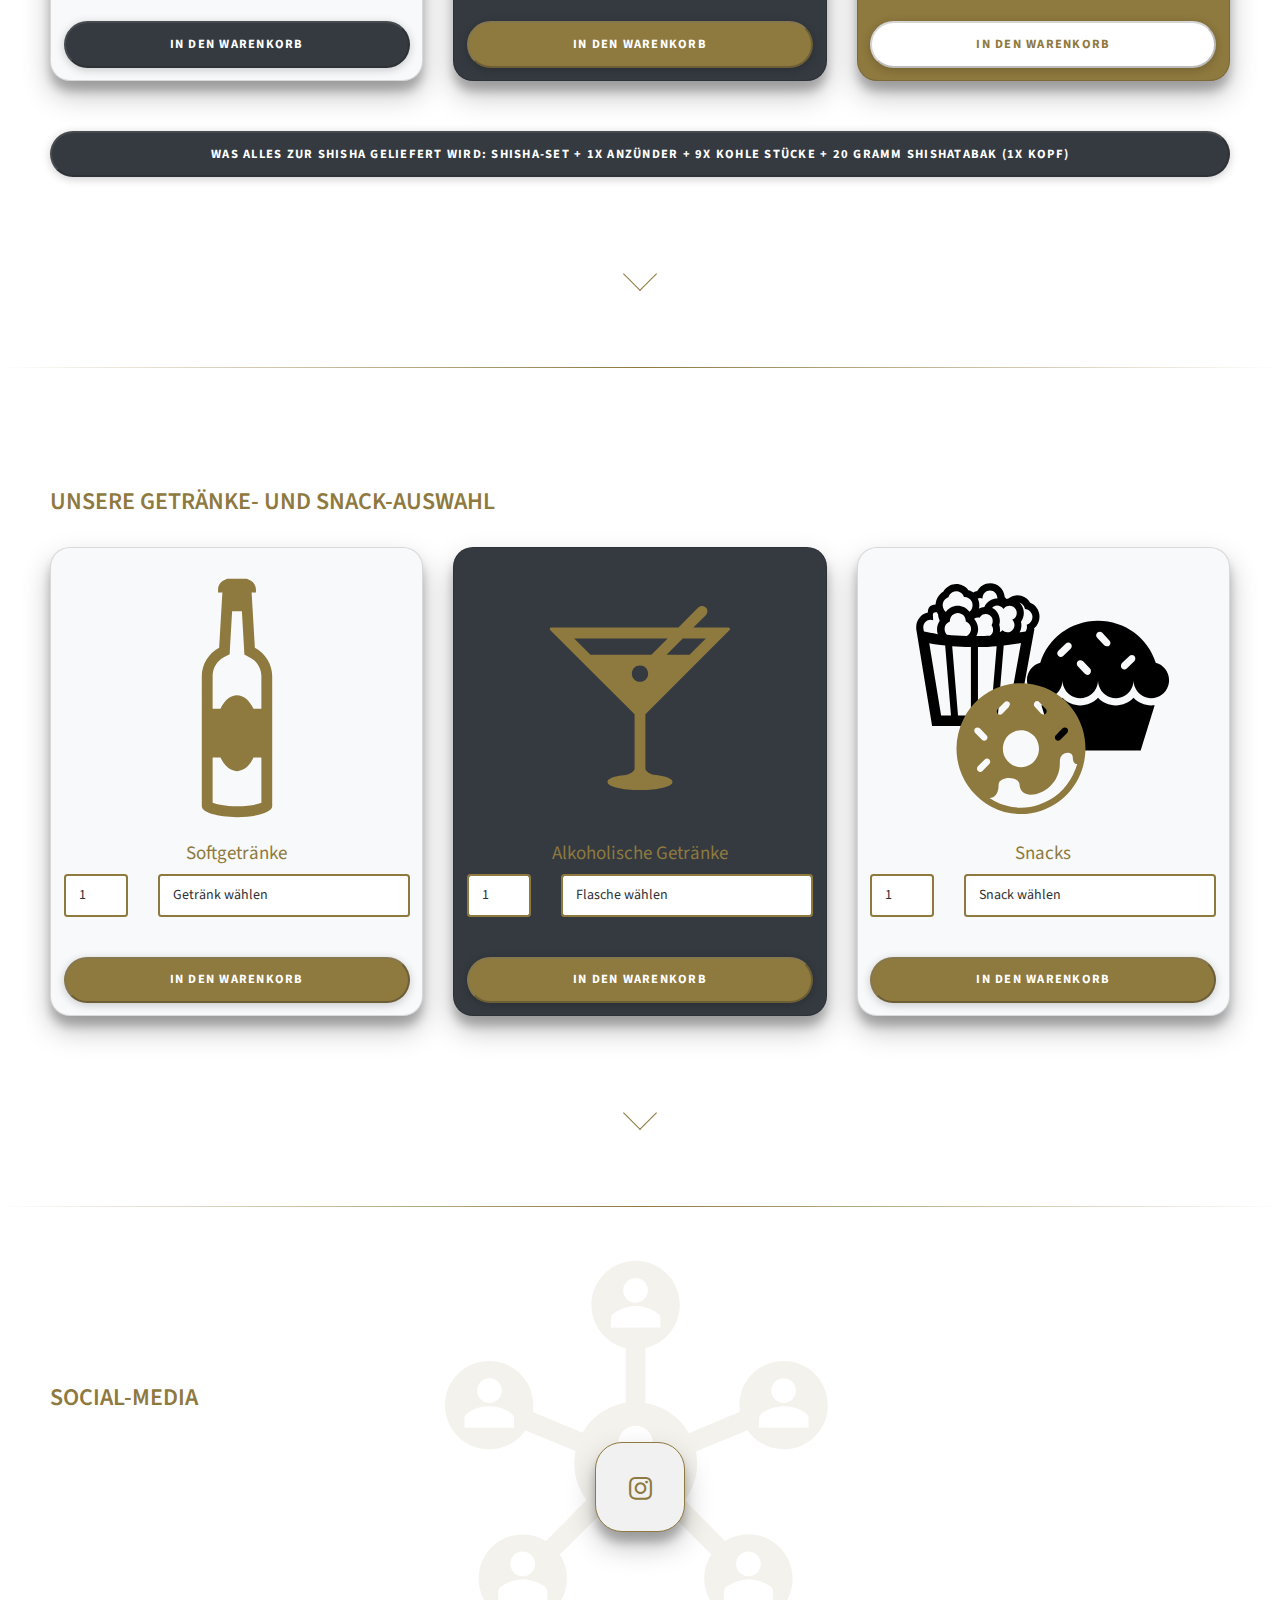
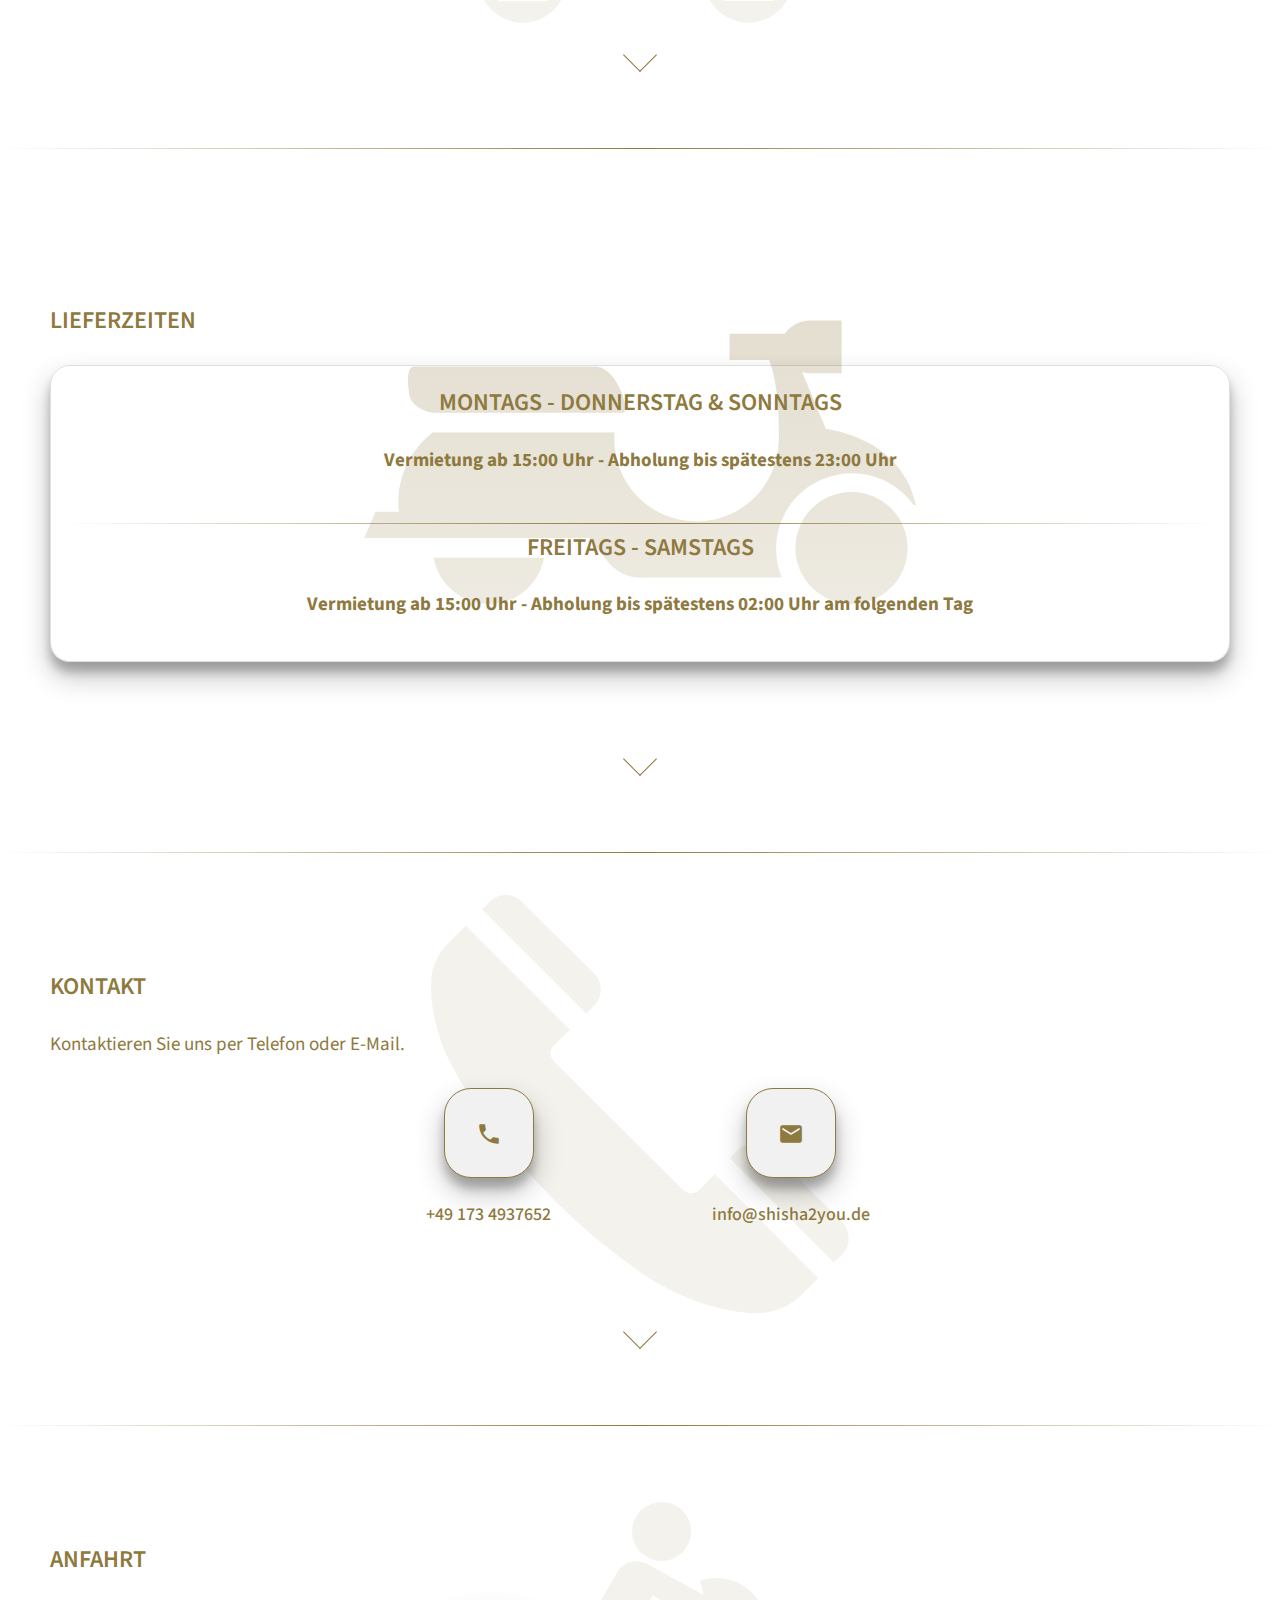
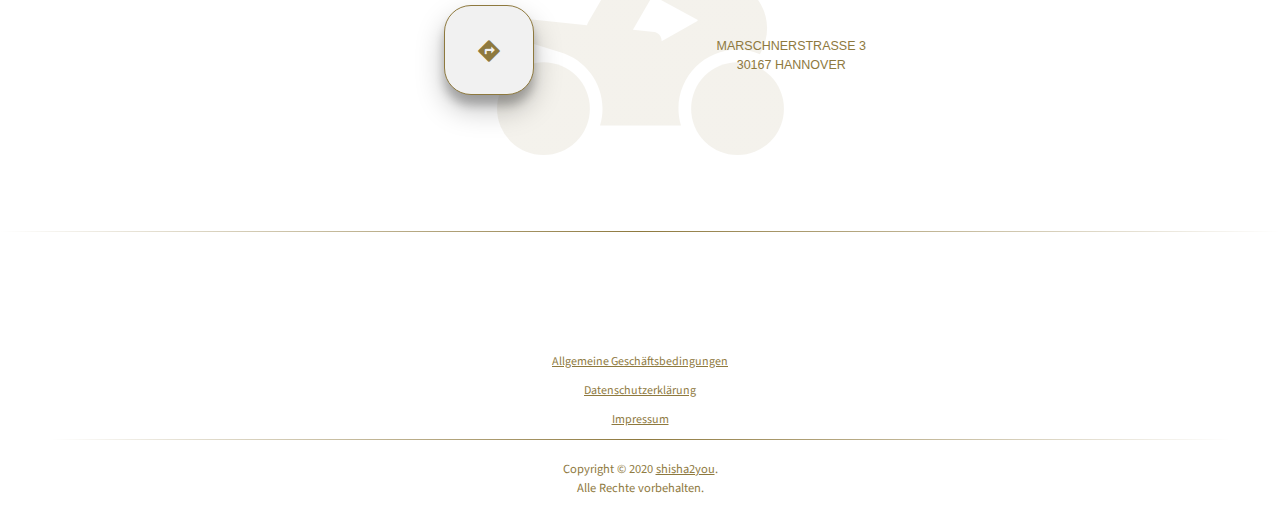
<file: index_mit_modalen.html>
<!doctype html>
<html lang="en" class="no-js">
<style>html {scroll-behavior: smooth; }</style>
<head>
	<meta charset="UTF-8">
	<meta name="theme-color" content="#8e793e">
	<link rel="icon" sizes="192x192" href="img/favicon1.PNG">
	<meta name='viewport' content='width=device-width, initial-scale=1.0, shrink-to-fit=no, maximum-scale=1.0, user-scalable=0'/>
	<link href="https://fonts.googleapis.com/icon?family=Material+Icons" rel="stylesheet">
	<link href='https://fonts.googleapis.com/css?family=PT+Sans:400,700|Merriweather:400italic,400' rel='stylesheet' type='text/css'>

	<link rel="stylesheet" href="css/reset.css"> <!-- CSS reset -->
	<link rel="stylesheet" href="https://maxcdn.bootstrapcdn.com/bootstrap/4.3.1/css/bootstrap.min.css">
	<link rel="stylesheet" href="css/style.css"> <!-- Resource style -->
	<link rel="stylesheet" href="css/stylewarenkorb.css">
	<link rel="stylesheet" href="https://use.fontawesome.com/releases/v5.4.1/css/all.css">
	<script src="js/modernizr.js"></script> <!-- Modernizr -->
	<script src="js/util.js"></script> <!-- util functions included in the CodyHouse framework -->
	<script src="js/jquery-2.1.1.js"></script>
	<script
    	src="https://www.paypal.com/sdk/js?client-id=AWcDGS43FUOITL8aAbnPevapI38ZozP5qSLW3UaUzV4DaU7DaG57DDXC_LX5hRqOQ5MTBJ1evO98tWNg"> // Required. Replace SB_CLIENT_ID with your sandbox client ID.
  	</script>
  	<script>
		  /*
		paypal.Buttons(
			{
			style: {
								layout:  'vertical',
								color:   'black',
								shape:   'pill',
								label:   'paypal'
							},
			createOrder: function(data, actions) {
			// This function sets up the details of the transaction, including the amount and line item details.
			return actions.order.create({
				purchase_units: [{
				amount: {
					value: '13.00'
					}
				}]
			});
			},
			onApprove: function(data, actions) {
			// This function captures the funds from the transaction.
			return actions.order.capture().then(function(details) {
				// This function shows a transaction success message to your buyer.
				alert('Shisha-Bestellung erfolgreich von ' + details.payer.name.given_name + ' bezahlt.');
			});
		}
		}).render('#paypal-button-container');
		*/
		// This function displays Smart Payment Buttons on your web page.
  	</script>

  	
	<title>Shisha2you</title>
</head>
			<div id="cookieConsent">
			    <div id="closeCookieConsent"><i class="material-icons">close</i></div>
			    <b>Zustimmung zur Verwendung von Cookies.</b></br>Diese Website benutzt Cookies. <a href="#" target="_blank">Mehr Informationen</a>. <a class="cookieConsentOK">Zustimmen</a>
			</div>
<body id="top" class="cd-about" style="background-color: var(--third);">
	<section class="cd-intro" style="position: fixed; z-index: 10;">
	<div class="cd-intro-content scale">
		<div class="content-wrapper">
			<div>
				<h1><img src="img/logo1.png" style="max-width: 100%; height: auto;"></h1>
			</div>
		</div>
	</div>
</section>
					<script>
							function openNav() {
							document.getElementById("mySidenav").style.width = "100%";
							}
							
							function closeNav() {
							document.getElementById("mySidenav").style.width = "0";
							}
					</script>
	<main>
			<nav class="navbar2">	
				<div class="row" style="min-height: 100%;">
						<div class="col-sm-2"><a href="index.html" ><img src="img/logo_neu.png" style="position: fixed; width: 100px; height: 35px; top: 15px; left: 0%; z-index: 4;"></a></div>  
						<div class="col-sm-8"style="text-align: center;">
							<a class="btn_lieferung2 slideanim3" href="#lieferzeiten" style="position: relative; margin-top: 10px; border-radius: 1rem; box-shadow: 0 14px 28px rgba(0,0,0,0.25), 0 10px 10px rgba(0,0,0,0.22);"><i class="material-icons">info</i></br>Liefergebiet aktuell nur Hannover!</a>
						</div>
						<div class="col-sm-2">
							<div class="hamburger" onclick="openNav()">
								<div class="line"></div>
								<div class="line"></div>
								<div class="line"></div>
							</div>
						</div>
				</div>
			
		</nav>
			<div id="mySidenav" class="sidenav" style="z-index: 7; background: var(--white);">
				<a href="javascript:void(0)" class="closebtn" style="color: var(--grundfarbe);" onclick="closeNav()">&times;</a>
				<div class="row" style="min-height: 100%;">				
					<div class="col-sm-6">	
						<a href="#auswahl_shisha" class="btn_nav" onclick="closeNav()">Shishas</a>
						<a href="#auswahl_getränke" class="btn_nav" onclick="closeNav()">Getränke/Snacks</a>
						<a href="#social-media" class="btn_nav" onclick="closeNav()">Social-Media</a>
						<a href="#lieferzeiten" class="btn_nav" onclick="closeNav()">Lieferzeiten</a>
						<a href="#kontakt" class="btn_nav" onclick="closeNav()">Kontakt</a>
						<a href="#anfahrt" class="btn_nav" onclick="closeNav()">Anfahrt</a>
					</div>
					<div class="col-sm-6">
						<img class="bannerlogo" src="img/logo.png" />
					</div>
				</div>
			</div>
			<!--<ul class="nav-links">
				<li><a class="btn_nav" href="#auswahl_shisha" onclick="closeNav()"><h3>Shishas</h3></a></li>
				<li><a class="btn_nav" href="#auswahl_getränke"><h3>Getränke/Snacks</h3></a></li>
				<li><a class="btn_nav" href="#social-media"><h3>Social-Media</h3></a></li>
				<li><a class="btn_nav" href="#lieferzeiten"><h3>Lieferzeiten</h3></a></li>
				<li><a class="btn_nav" href="#kontakt"><h3>Kontakt</h3></a></li>
				<li><a class="btn_nav" href="#anfahrt"><h3>Anfahrt</h3></a></li>
			</ul>
		-->
		

		<!-- <a class="btn_telefon slideanim2" href="tel:+51112345667" ><i class="material-icons">phone</i></a> -->
		<!-- <a class="btn_whatsapp slideanim2" href="https://api.whatsapp.com/send?phone=491762295702" ><i class="fab fa-whatsapp"></i></a> -->
		<a class="btn_lieferung slideanim2" href="#lieferzeiten" style="min-width: 20%; border-radius: 1rem; box-shadow: 0 14px 28px rgba(0,0,0,0.25), 0 10px 10px rgba(0,0,0,0.22);">
			<i class="material-icons">announcement</i></br>
			Wegen Coronavirus</br>
			liefern wir kontaktlos!</br></br>
			Shishas werden vor</br>
			Lieferung desinfiziert.</br></br>
			Zudem erhaltet ihr</br>
			Einweg-Schläuche.</br></a>
		<!--<a class="btn_lieferung slideanim2" href="#lieferzeiten" style="min-width: 20%; top: 130px;border-radius: 1rem; box-shadow: 0 14px 28px rgba(0,0,0,0.25), 0 10px 10px rgba(0,0,0,0.22);"></a>-->
		
		
		<!--
		<img class="slideanim3" src="img/shisha2.png" style="position: absolute;display: block;margin-left: auto;margin-right: auto;width: 100%;max-width: 70px;max-height: 100px;z-index: 2;top: 20%;right: 0px;left: 0px;"/>
		<img class="slideanim2" src="img/2u.png" style="position: absolute;display: block;margin-left: auto;margin-right: auto;width: 100%;max-width: 500px;height: auto;z-index: 2;top: 20%;right: 0px;left: 0px;"/>
			-->
		<div class="header-wrapper" style="min-height: 100%;">
			<div class="zoominheader" style="top: 65px; max-height: 85%; height: 85%;background: var(--secondary);">
					<span style="vertical-align: middle;"></span><img style="vertical-align: middle; max-width: 100%; max-height: 50%;" class="bannerlogo slideanim3" src="img/logo.png" />
						<div class="wiegehtdas fade"><h4><br>1.Shisha wählen</h4>
							<img class="wiegehtdasimg" src="img/wiegehtdas1.svg" />
							<div class="meter">
								<span style="width:100%;"><span class="progress1"></span></span>
							</div>
						</div>
						<div class="wiegehtdas fade" ><h4><br>2.WhatsApp-Bestellung</h4>
							<img class="wiegehtdasimg" src="img/wiegehtdas2.svg" />
							<div class="meter">
								<span style="width:100%;"><span class="progress1"></span></span>
							</div>
						</div>
						<div class="wiegehtdas fade" ><h4><br>3.Lieferung...</h4>
							<img class="wiegehtdasimg" src="img/wiegehtdas3.svg" />
							<div class="meter">
								<span style="width:100%;"><span class="progress1"></span></span>
							</div>
						</div>
						<div class="wiegehtdas fade" ><h4><br>4.Shisha genießen!</h4>
							<img class="wiegehtdasimg" src="img/wiegehtdas4.svg" />
							<div class="meter">
								<span style="width:100%;"><span class="progress1"></span></span>
							</div>
						</div>
				
			</div>
			<div id="section10" class="demo" style="height: 15%; background: var(--third); z-index: 1;">
				<a href="#auswahl_shisha" style="z-index: 3;"><span></span></a>
			</div>
		</div>
<!--
		<div id="wiegehtdas" class="container-fluid " style="background: linear-gradient(
	rgb(255, 255, 255, 0.9),rgba(255, 255, 255, 0.9)) no-repeat center center;">
	<h4 style="text-align: center; font-size: 40px;">Wie funktioniert Shisha2you?</h4>
	<div class="middle">
		<div class="row">
			<div class="col-sm-3">
				<div class="card bg-light"
					style="min-width: 100%; height: 90%; border-radius: 1rem;padding: 50px 5px 50px 5px; background: rgba(255, 255, 255, 0); box-shadow: 0 14px 28px rgba(0,0,0,0.25), 0 10px 10px rgba(0,0,0,0.22);">
					<h4>
						<div style="background: var(--grundfarbe); color: white;box-shadow: 0 14px 28px rgba(0,0,0,0.25), 0 10px 10px rgba(0,0,0,0.22);">1. </div><br>Shisha + Getränk/ Snack wählen und in
						den Warenkorb legen...
					</h4><br><img style="padding:10px 10px;object-fit: cover;" src="img/wiegehtdas1.svg" />
				</div>
			</div>
			<div class="col-sm-3">
				<div class="card bg-light"
					style="min-width: 100%; height: 90%; border-radius: 1rem;padding: 60px 5px 60px 5px; background: rgba(255, 255, 255, 0); box-shadow: 0 14px 28px rgba(0,0,0,0.25), 0 10px 10px rgba(0,0,0,0.22);">
					<h4>
						<div style="background: var(--grundfarbe); color: white;box-shadow: 0 14px 28px rgba(0,0,0,0.25), 0 10px 10px rgba(0,0,0,0.22);">2.</div><br>Standort freigeben und
						WhatsApp-Bestellung starten...
					</h4><br><img style="padding:10px 10px;object-fit: cover;" src="img/wiegehtdas2.svg" />
				</div>
			</div>
			<div class="col-sm-3">
				<div class="card bg-light"
					style="min-width: 100%; height: 90%; border-radius: 1rem;padding: 60px 5px 60px 5px; background: rgba(255, 255, 255, 0); box-shadow: 0 14px 28px rgba(0,0,0,0.25), 0 10px 10px rgba(0,0,0,0.22);">
					<h4>
						<div style="background: var(--grundfarbe); color: white;box-shadow: 0 14px 28px rgba(0,0,0,0.25), 0 10px 10px rgba(0,0,0,0.22);">3. </div><br>Wir machen uns sofort auf dem Weg zu
						dir mit der Shisha
					</h4><br><img style="padding:10px 10px;object-fit: cover;" src="img/wiegehtdas3.svg" />
				</div>
			</div>
			<div class="col-sm-3">
				<div class="card bg-light"
					style="min-width: 100%; height: 90%; border-radius: 1rem;padding: 50px 5px 50px 5px; background: rgba(255, 255, 255, 0); box-shadow: 0 14px 28px rgba(0,0,0,0.25), 0 10px 10px rgba(0,0,0,0.22);">
					<h4>
						<div style="background: var(--grundfarbe); color: white;box-shadow: 0 14px 28px rgba(0,0,0,0.25), 0 10px 10px rgba(0,0,0,0.22);">4. </div><br>Genieß die Shisha... Wir holen sie
						wieder bei dir ab.
					</h4><br><img style="padding:10px 10px;object-fit: cover;" src="img/wiegehtdas4.svg" />
				</div>
			</div>
		</div>
	</div>
</div>

	<section id="section06" class="demo" style="max-height: 15%; background: var(--third); z-index: 1;">
			<a href="#auswahl_shisha" ><span></span></a>
	</section>
	<hr class="style-two">
-->
<div id="auswahl_shisha" class="container-fluid " style="background: linear-gradient(
	rgb(255, 255, 255, 0.9),rgba(255, 255, 255, 0.9)) no-repeat center center;">
	<h4 class="">Unsere Shisha-Auswahl</h4>
	<div class="middle">
		<div class="row">
				<div class="col-sm-4">
						<div class="card bg-light" style="min-width: 100%; border-radius: 2rem; background: rgba(255, 255, 255, 0); box-shadow: 0 14px 28px rgba(0,0,0,0.25), 0 10px 10px rgba(0,0,0,0.22);">
							<img src="img/amy.svg" class="card-img-top" alt="..."
								style="margin: auto; margin-top: 20px; width: 70%;">
							<div class="card-body">
								<h5 class="card-title">Classic Shisha</h5>
								<p style="color: var(--grundfarbe);"><h3>Die allseits bekannten Klassiker des Shishatabaks.</h3></p>
								<div class="row" style="min-width: 100%;">
										<div class="col-sm-3" >
												<div class="form-group">
														<select class="selectpicker form-control" style="height: auto;border: 2px solid var(--grundfarbe);font-size: 14px;"
														onchange="classicshishaanzahl()" id="classicshishaanzahl" data-width="auto">
															<option selected>1</option>
															<option >2</option>
															<option >3</option>
															<option >4</option>
															<option >5</option>
															<option >6</option>
															<option >7</option>
															<option >8</option>
														</select>
												</div>
											</div>
									<div class="col-sm-9" >
										<div class="form-group">
											<select class="selectpicker form-control" style="height: auto;border: 2px solid var(--grundfarbe);font-size: 14px;"
												onchange="classicshishawahl()" id="classicshishaoutput" data-width="auto">
												<option data-img="img/amy.svg" id="platzhalter" disabled selected>Geschmack wählen</option>
												<option data-img="img/amy.svg" data-tabak="Al-Fakher">Doppel-Apfel(Al-Fakher)</option>
												<option data-img="img/amy.svg" data-tabak="Al-Fakher">Traube-Minze(Al-Fakher)</option>
												<option data-img="img/amy.svg" data-tabak="Kilim">Zitrone-Minze(Kilim)</option>
												<option data-img="img/amy.svg" data-tabak="Royal">Pintaya(Royal)</option>
												<option data-img="img/amy.svg" data-tabak="Gama">Cold-Peach(Gama)</option>
											</select>
										</div>
									</div>
								</div>
								<div class="row">
										<div class="col-sm-6" style="max-width: 60%;">
												<h5><span id="classictabak" class="badge badge-info" style="color: (--third);
													background: var(--grundfarbe);"></span></h5>
										</div>
									<div class="col-sm-6" style="max-width: 30%;">
											<h5><span class="badge badge-info" id="classicanzahlpreis" style="color: (--third);
												background: var(--grundfarbe);">10.00 €</span></h5>
									</div>
								</div>
									<div class="row">
										<div class="col-sm-12" style="min-width: 100%;">
											<button href="#0" id="classicshishainput" disabled value="" style="min-width: 100%; background: var(--hellgrau);" class="cd-add-to-cart js-cd-add-to-cart"
												data-price="10.00" data-art="Classic-Shisha" data-anzahl="1" data-name="Classic-Shisha">In den Warenkorb</button>
										</div>
									</div>
									<!--
									<div class="row">
										<div class="col-sm-12" style="min-width: 100%;margin-top: 50px;">
											<div style="z-index: 2;" id="paypal-button-container"></div>
										</div>
									</div>
									-->
							</div>
						</div>
					</div>
			<div class="col-sm-4">
				<div class="card bg-dark" style="width: 100%; border-radius: 2rem; background: rgba(255, 255, 255, 0); box-shadow: 0 14px 28px rgba(0,0,0,0.25), 0 10px 10px rgba(0,0,0,0.22);">
					<img src="img/amy.svg" class="card-img-top" alt="..."
						style="margin: auto; margin-top: 20px; width: 70%;">
					<div class="card-body">
						<h5 class="card-title">Premium Shisha</h5>
						<p style="color: var(--grundfarbe);"><h3>Premiumtabak für einen unvergesslichen Geschmack.</h3></p>
						<div class="row">
							<div class="col-sm-3" >
									<div class="form-group">
											<select class="selectpicker form-control" style="height: auto;background-color: var(--hellgrau);color: var(--grundfarbe);border: 2px solid var(--grundfarbe);font-size: 14px;"
											onchange="premiumshishaanzahl()" id="premiumshishaanzahl" data-width="auto">
												<option selected>1</option>
												<option >2</option>
												<option >3</option>
												<option >4</option>
												<option >5</option>
												<option >6</option>
												<option >7</option>
												<option >8</option>
											</select>
									</div>
								</div>
								<div class="col-sm-9" >
								<div class="form-group" >
									<select class="selectpicker form-control" style="height: auto;background-color: var(--hellgrau);color: var(--grundfarbe);border: 2px solid var(--grundfarbe);font-size: 14px;"
										onchange="premiumshishawahl()" id="premiumshishaoutput" data-width="auto">
										<option data-img="img/product-preview.png" id="platzhalter" disabled selected>Geschmack wählen</option>
										<option data-img="img/amy.svg" data-tabak="TruePassion">Ringel-Rangel(TruePassion)</option>
										<option data-img="img/amy.svg" data-tabak="TruePassion">Okolom(TruePassion)</option>
										<!--<option data-img="img/amy.svg" data-tabak="187">Hamburg(187)</option>-->
										<!--<option data-img="img/amy.svg" data-tabak="Aqua Menta">Aqua-Black-Box(AquaMenta)</option>-->
										<option data-img="img/amy.svg" data-tabak="Dalia">Love66(Dalia)</option>
										<!--<option data-img="img/amy.svg" data-tabak="Dschinni">Lemon-Fresh(Dschinni)</option>-->
										<option data-img="img/amy.svg" data-tabak="Dschinni">Da-Bomb(Dschinni)</option>
									</select>
								</div>
							</div>
						</div>
						<div class="row">
							<div class="col-sm-6" style="max-width: 60%;">
									<h5><span id="premiumtabak" class="badge badge-info" style="color: var(--hellgrau);
										background: var(--grundfarbe);"></span></h5>
							</div>
							<div class="col-sm-3" style="max-width: 30%;">
									<h5><span class="badge badge-info" id="premiumanzahlpreis" style="color: var(--hellgrau);
										background: var(--grundfarbe);">13.00 €</span></h5>
								</div>
						</div>
						<div class="row" style="min-width: 100%;">
							<div class="col-sm-12" style="min-width: 100%;">
								<button href="#0" id="premiumshishainput" disabled style="min-width: 100%;  background: var(--grundfarbe);" value="" class="cd-add-to-cart js-cd-add-to-cart"
									data-price="13.00" data-art="Premium-Shisha" data-anzahl="1" data-name="Premium-Shisha">In den Warenkorb</button>
							</div>
						</div>
						<!--
						<div class="row">
							<div class="col-sm-6" style="min-width: 100%;">
							</div>
							<div class="col-sm-6" style="min-width: 100%; margin-top: 10px;"><a style="background: green; min-width: 100%;" class="cd-add-to-cart"
									id="premium-shisha"><i class="fab fa-whatsapp"></i>Sofort-Bestellung</a></div>
						</div>
						-->
					</div>
				</div>
			</div>
			<div class="col-sm-4 ">
				<div class="card" style="width: 100%; border-radius: 2rem; background: var(--grundfarbe); box-shadow: 0 14px 28px rgba(0,0,0,0.25), 0 10px 10px rgba(0,0,0,0.22);">
					<img src="img/amy.svg" class="card-img-top" alt="..."
						style="margin: auto; margin-top: 20px; width: 70%; color: var(--hellgrau);">
					<div class="card-body">
						<h5 class="card-title" style="color: var(--secondary);">Exclusiv Shisha</h5>
						<p ><h3 style="color: var(--secondary);">Nur das Beste vom Besten. Exklusiver Shishatabak.</h3></p>
						<div class="row" style="min-width: 100%;">
								<div class="col-sm-3" >
										<div class="form-group">
												<select class="selectpicker form-control" style="height: auto;background-color: var(--grundfarbe);color:white;border: 2px solid var(--secondary);font-size: 14px;"
												onchange="exclusivshishaanzahl()" id="exclusivshishaanzahl" data-width="auto">
													<option selected>1</option>
													<option >2</option>
													<option >3</option>
													<option >4</option>
													<option >5</option>
													<option >6</option>
													<option >7</option>
													<option >8</option>
												</select>
										</div>
									</div>
							<div class="col-sm-9">
								<div class="form-group">
									<select class="selectpicker form-control" style="height: auto;background-color: var(--grundfarbe);color:white;border: 2px solid var(--secondary);font-size: 14px;"
										onchange="exclusivshishawahl()" id="exclusivshishaoutput" data-width="auto">
										<option data-img="img/product-preview.png" id="platzhalter" disabled selected>Geschmack wählen</option>
										<option data-img="img/amy.svg" data-tabak="Fumari">Ceylon-Chi/Spy-Chi(Fumari)</option>
										<option data-img="img/amy.svg" data-tabak="Social Smoke">Lemon-Chill(SocialSmoke)</option>
										<option data-img="img/amy.svg" data-tabak="Social Smoke">Watermelon-Chill(SocialSmoke)</option>
										<option data-img="img/amy.svg" data-tabak="Social Smoke">Wildberry-Chill(SocialSmoke)</option>
									</select>
								</div>
							</div>
						</div>
							<div class="row" >
									<div class="col-sm-6" style="max-width: 60%;">
											<h5><span id="exclusivtabak" class="badge badge-info" style="color: var(--grundfarbe);
												background: #fff;"></span></h5>
									</div>
									<div class="col-sm-3" style="max-width: 30%;">
											<h5><span class="badge badge-info" style="color: var(--grundfarbe);;
												background: #fff;" id="exclusivanzahlpreis">15.00 €</span></h5>
									</div>
							</div>
							
						
						<div class="row">
							<div class="col-sm-12" style="min-width: 100%;">
								<button href="#0" id="exclusivshishainput" value="" disabled style="min-width: 100%; background: var(--secondary); color: var(--grundfarbe);" class="cd-add-to-cart js-cd-add-to-cart"
									data-price="15.00" data-art="Exclusiv-Shisha" data-anzahl="1" data-name="Exclusiv-Shisha">In den Warenkorb</button>
							</div>
						</div>
						<!--
						<div class="row">
							<div class="col-sm-6" style="min-width: 100%;">
							</div>
							<div class="col-sm-6" style="min-width: 100%; margin-top: 10px;"><a style="background: green; min-width: 100%;" class="cd-add-to-cart"
									id="standard-shisha"><i class="fab fa-whatsapp"></i>Sofort-Bestellung</a></div>
						</div>
						-->
					</div>
				</div>
			</div>
		</div>
	</div>
	<div class="col-sm-12" style="min-width: 100%;padding-left: 0px; padding-right: 0px;">
		<button href="#0"  disabled style="min-width: 100%; margin-top: 50px; margin-bottom: 0px; background: var(--hellgrau); color: var(--secondary);" class="cd-add-to-cart js-cd-add-to-cart">
			Was alles zur Shisha geliefert wird: Shisha-Set + 1x Anzünder + 9x Kohle Stücke + 20 Gramm Shishatabak (1x Kopf)
		</button>
	</div>
</div>
<section id="section06" class="demo" style="background: var(--third);">
	<a href="#auswahl_getränke"><span></span></a>
</section>
<hr class="style-two">

<!-- //// GETRÄNKE ///////-->
<div id="auswahl_getränke" class="container-fluid " style="background: linear-gradient(
rgb(255, 255, 255, 0.9),rgba(255, 255, 255, 0.9)) no-repeat center center;">
	<h4 class="">Unsere Getränke- und Snack-Auswahl</h4>
	<div class="middle">
		<div class="row">
			<div class="col-sm-4">
				<div class="card bg-light"
					style="width: 100%; border-radius: 2rem; background: rgba(255, 255, 255, 0); box-shadow: 0 14px 28px rgba(0,0,0,0.25), 0 10px 10px rgba(0,0,0,0.22);">
					<img src="img/flasche.svg" id="softdrinksimg" class="card-img-top" alt="..." style="margin: auto; margin-top: 20px; width: 70%;">
					<div class="card-body">
						<h5 class="card-title">Softgetränke</h5>
						<div class="row" style="min-width: 100%;">
								<div class="col-sm-3" >
										<div class="form-group">
												<select class="selectpicker form-control" style="height: auto; border: 2px solid var(--grundfarbe);font-size: 14px;"
												onchange="softdrinksanzahl()" id="softdrinksanzahl" data-width="auto">
													<option selected>1</option>
													<option >2</option>
													<option >3</option>
													<option >4</option>
													<option >5</option>
													<option >6</option>
													<option >7</option>
													<option >8</option>
												</select>
										</div>
								</div>
							<div class="col-sm-9">
								<div class="form-group">
									<select class="selectpicker form-control" style="height: auto; border: 2px solid var(--grundfarbe);font-size: 14px;"
										onchange="softdrinkswahl()" id="softdrinksoutput" data-width="auto">
										<option id="platzhalter" disabled selected>Getränk wählen</option>
										<option value="1.50" data-img="img/cola.svg" data-name="Cola(0,33l)">Cola 0.33l</option>
										<option value="1.50" data-img="img/colazero.svg" data-name="Cola-Zero(0,33l)">Cola Zero 0.33l</option>
										<option value="1.50" data-img="img/fanta.svg" data-name="Fanta(0,33l)">Fanta 0.33l</option>
										<option value="1.50" data-img="img/sprite.svg" data-name="Sprite(0,33l)">Sprite 0.33l</option>
										<option value="1.50" data-img="img/gerolsteiner.svg" data-name="Gerolsteiner-Naturell(0,33l)">Gerolsteiner Naturell 0.33l</option>
										<option value="1.50" data-img="img/gerolsteinersprudel.svg" data-name="Gerolsteiner-Sprudel(0,33l)">Gerolsteiner Sprudel 0.33l</option>
										<option value="1.00" data-img="img/durstlöscher.svg" data-name="Durstloescher(0,33l)">Durstlöscher 0.5l</option>
										<option value="2.50" data-img="img/redbull.svg" data-name="RedBull(0,25l)">RedBull 0.25l</option>
										<option value="2.50" data-img="img/redbullzero.svg" data-name="RedBull-sugarfree(0,25l)">RedBull sugarfree 0.25l</option>
										<option value="2.50" data-img="img/schwarzedose.svg" data-name="SchwarzeDose(0,25l)">Schwarze Dose 0.25l</option>
										<option value="2.50" data-img="img/moloko.svg" data-name="Moloko(0,25l)">Moloko 0.25l</option>
									</select>
								</div>
							</div>
						</div>
						<div class="row" style="min-width: 100%;">
							<div class="col-sm-12">
								<h5><span id="softdrinksvalueinput" class="badge badge-info" style="background: var(--grundfarbe);"></span></h5>
							</div>
						</div>
						<div class="row">
							<div class="col-sm-12" style="min-width: 100%;">
								<button href="#0" id="softdrinksinput" disabled style="min-width: 100%;  background: var(--grundfarbe);" value=""
									class="cd-add-to-cart js-cd-add-to-cart" data-anzahl="1" data-art="" data-img="" data-price="" data-name="Softdrink">In den
									Warenkorb</button>
							</div>
						</div>
						<!--
					<div class="row">
						<div class="col-sm-6" style="min-width: 100%;">
						</div>
						<div class="col-sm-6" style="min-width: 100%; margin-top: 10px;"><a style="background: green; min-width: 100%;" class="cd-add-to-cart"
								id="softdrinks"><i class="fab fa-whatsapp"></i>Sofort-Bestellung</a></div>
					</div>
					-->
					</div>
				</div>
			</div>
			<div class="col-sm-4 ">
				<div class="card bg-dark"
					style="width: 100%; border-radius: 2rem; background: rgba(255, 255, 255, 0); box-shadow: 0 14px 28px rgba(0,0,0,0.25), 0 10px 10px rgba(0,0,0,0.22);">
					<img src="img/alkohol.svg" id="alkoholimg" class="card-img-top" alt="..." style="margin: auto; margin-top: 20px; width: 70%;">
					<div class="card-body">
						<h5 class="card-title">Alkoholische Getränke</h5>
						<div class="row" style="min-width: 100%;">
								<div class="col-sm-3" >
										<div class="form-group">
												<select class="selectpicker form-control" style="height: auto; border: 2px solid var(--grundfarbe); font-size: 14px;"
												onchange="alkoholanzahl()" id="alkoholanzahl" data-width="auto">
													<option selected>1</option>
													<option >2</option>
													<option >3</option>
													<option >4</option>
													<option >5</option>
													<option >6</option>
													<option >7</option>
													<option >8</option>
												</select>
										</div>
								</div>
							<div class="col-sm-9">
								<div class="form-group">
									<select class="selectpicker form-control" style="height: auto; border: 2px solid var(--grundfarbe); font-size: 14px;"
										onchange="alkoholwahl()" id="alkoholoutput" data-width="auto">
										<option value="" id="platzhalter" disabled selected>Flasche wählen</option>
										<option value="18.50" data-img="img/threesixty.svg" data-name="ThreeSixty(0,7l)">Three Sixty Vodka 0,7 l</option>
										<option value="18.50" data-img="img/absolutvodka.svg" data-name="Absolout-Vodka(0,7l)">Absolut Vodka 0,7l</option>
										<option value="18.50" data-img="img/bacardi.svg" data-name="Bacardi(0,7l)">Bacardi 0,7l</option>
										<option value="18.50" data-img="img/jimbeam.svg" data-name="JimBeam(0,7l)">Jim Beam 0,7 l</option>
										<option value="24.50" data-img="img/jackdaniels.svg" data-name="JackDaniels(0,7l)">Jack Daniels 0,7 l</option>
									</select>
								</div>
							</div>
						</div>
							<div class="row" style="min-width: 100%;">
							<div class="col-sm-12">
								<h5><span id="alkoholvalueinput" class="badge badge-info" style="color: #fff;
									background: var(--grundfarbe);"></span></h5>
							</div>
						</div>
						<div class="row">
							<div class="col-sm-12" style="min-width: 100%;">
								<button href="#0" id="alkoholinput" value="" disabled style="min-width: 100%; background: var(--grundfarbe);"
									class="cd-add-to-cart js-cd-add-to-cart" data-anzahl="1" data-art="" data-img="" data-price="" data-name="Flasche">In den
									Warenkorb</button>
							</div>
						</div>
					</div>
					<!--
					<div class="row">
						<div class="col-sm-6" style="min-width: 100%;">
						</div>
						<div class="col-sm-6" style="min-width: 100%; margin-top: 10px;"><a style="background: green;min-width: 100%;" class="cd-add-to-cart"
								id="classic-shisha"><i class="fab fa-whatsapp"></i>Sofort-Bestellung</a></div>
					</div>
					-->
				</div>
			</div>
			<div class="col-sm-4 ">
				<div class="card bg-light"
					style="width: 100%; border-radius: 2rem; background: rgba(255, 255, 255, 0); box-shadow: 0 14px 28px rgba(0,0,0,0.25), 0 10px 10px rgba(0,0,0,0.22);">
					<img src="img/snacks.svg" id="snacksimg" class="card-img-top" alt="..." style="margin: auto; margin-top: 20px; width: 70%;">
					<div class="card-body">
						<h5 class="card-title">Snacks</h5>
						<div class="row" style="min-width: 100%;">
								<div class="col-sm-3" >
										<div class="form-group">
												<select class="selectpicker form-control" style="height: auto;border: 2px solid var(--grundfarbe);font-size: 14px;"
												onchange="snacksanzahl()" id="snacksanzahl" data-width="auto">
													<option selected>1</option>
													<option >2</option>
													<option >3</option>
													<option >4</option>
													<option >5</option>
													<option >6</option>
													<option >7</option>
													<option >8</option>
												</select>
										</div>
								</div>
							<div class="col-sm-9">
								<div class="form-group">
									<select class="selectpicker form-control" style="height: auto;border: 2px solid var(--grundfarbe);font-size: 14px;"
										onchange="snackswahl()" id="snacksoutput" data-width="auto">
										<option id="platzhalter" disabled selected>Snack wählen </option>
										<option value="2.00" data-img="img/erdnüsse.svg" data-name="Erdnuesse(150g)">Erdnüsse 150g</option>
										<option value="3.00" data-img="img/nicnacs.svg" data-name="NicNac's(125g)">Nic Nac's 125g</option>
										<option value="3.00" data-img="img/salzbrezel.svg" data-name="Salzbrezel(200g)">Salzbrezel 200g</option>
										<option value="1.50" data-img="img/saltletts.svg" data-name="Salzstangen(250g)">Salzstangen 250g</option>
										<option value="1.00" data-img="img/chipsfrisch.svg" data-name="Chipsfrisch(50g)">Chipsfrisch Ungarisch 50g</option>
									</select>
								</div>
							</div>
						</div>
						<div class="row" style="min-width: 100%;">
							<div class="col-sm-12">
								<h5><span id="snacksvalueinput" class="badge badge-info" style="background: var(--grundfarbe);"></span></h5>
							</div>
						</div>
						<div class="row">
							<div class="col-sm-12" style="min-width: 100%;">
								<button href="#0" id="snacksinput" value="" disabled style="min-width: 100%;background: var(--grundfarbe);"
									class="cd-add-to-cart js-cd-add-to-cart" data-anzahl="1" data-art="" data-img="" data-price="" data-name="Snack">In den
									Warenkorb</button>
							</div>
						</div>
						<!--
					<div class="row">
						<div class="col-sm-6" style="min-width: 100%;">
						</div>
						<div class="col-sm-6" style="min-width: 100%; margin-top: 10px;"><a style="background: green; min-width: 100%;" class="cd-add-to-cart"
								id="snacks"><i class="fab fa-whatsapp"></i>Sofort-Bestellung</a></div>
					</div>
					-->
					</div>
				</div>
			</div>
		</div>
	</div>
</div>
<!--
<section id="section06" class="demo" style="background: var(--third);">
	<a href="#menu"><span></span></a>
</section>
<hr class="style-two">
-->
<!-- /////// MENU  /////////// -->
<!--
<div id="menu" class="container-fluid " style="background: linear-gradient(
	rgb(255, 255, 255, 0.9),rgba(255, 255, 255, 0.9)),url(img/shisha2.svg) no-repeat center center;">
	<br>
	<br>
	<br>
	<h4 class="">Unsere Gesamtauswahl zum Download oder zum Weitersagen!</h4>
	<div class="middle">
	<div class="row">
	<div class="col-sm-12 ">
		<br>
		<h5>Schau dir unser komplettes Angebot an:</h3>
		<a class="btn_menu" style="text-decoration-line: none; box-shadow: 0 14px 28px rgba(0,0,0,0.25), 0 10px 10px rgba(0,0,0,0.22);" 
				href="img/Shisha2you.pdf" download><h3>Shishakarte</h3>
	      </a>
		  <a class="btn_menu" style="text-decoration-line: none; box-shadow: 0 14px 28px rgba(0,0,0,0.25), 0 10px 10px rgba(0,0,0,0.22);" 
		  		href="img/Shisha2you.pdf" download><h3>Getränkekarte</h3>
	      </a>
	  </div>
	</div>
  </div>
</div>
-->
<section id="section06" class="demo" style="background: var(--third);">
		<a href="#social-media"><span></span></a>
</section>

<!-- /////// SOCIAL MEDIA  ///////////-->
<hr class="style-two">

<div id="social-media" class="container-fluid " style="background: linear-gradient(
rgb(255, 255, 255, 0.9),rgba(255, 255, 255, 0.9)),url(img/people.svg) no-repeat center center;">
<br>
<br>
<br>
	<h4 >SOCIAL-MEDIA</h4>
	<div class="middle">
		<div class="row">
			<div class="col-sm-3"></div>
			<!--
			<div class="col-sm-3">
				<p><a class="btn_s" style="box-shadow: 0 14px 28px rgba(0,0,0,0.25), 0 10px 10px rgba(0,0,0,0.22);"
						href="#">
						<i class="fab fa-facebook-f"></i>
					</a></p>
			</div>
			-->
			<div class="col-sm-6">
				<p>
					<a class="btn_s" style="box-shadow: 0 14px 28px rgba(0,0,0,0.25), 0 10px 10px rgba(0,0,0,0.22);"
						href="https://www.instagram.com/shisha2you_de/?hl=de">
						<i class="fab fa-instagram"></i>
					</a></p>
			</div>
			<div class="col-sm-3"></div>
		</div>
  </div>
</div>

<section id="section06" class="demo" style="background: var(--third);">
		<a href="#lieferzeiten"><span></span></a>
</section>

<!-- ///////// Lieferzeiten  /////// -->
<hr class="style-two">
<div id="lieferzeiten" class="container-fluid" style="background: linear-gradient(
	rgb(255, 255, 255, 0.7),rgba(255, 255, 255, 0.9)),url(img/moto.svg) no-repeat center center;">
		<br>
		<br>
  <h4>LIEFERZEITEN</h4>
  <div class="card" style="width: 100%; border-radius: 2rem; background: rgba(255, 255, 255, 0); box-shadow: 0 14px 28px rgba(0,0,0,0.25), 0 10px 10px rgba(0,0,0,0.22);">
	<div class="card-body">
		<div style="text-align: center;">
			<p><h4>Montags - Donnerstag & Sonntags</h4></p>
			<p><h5><b>Vermietung ab 15:00 Uhr -  Abholung bis spätestens 23:00 Uhr</b></h5></p>
			<br>
			<hr class="style-two">
			<p><h4>Freitags - Samstags</h4></p>
			<p><h5><b>Vermietung ab 15:00 Uhr -  Abholung bis spätestens 02:00 Uhr am folgenden Tag</b></h5></p>
</div>
	</div>
</div>
</div>
<section id="section06" class="demo" style="background: var(--third);">
	<a href="#kontakt"><span></span></a>
</section>

<hr class="style-two">
<div id="kontakt" class="container-fluid " style="background: linear-gradient(
	rgb(255, 255, 255, 0.9),rgba(255, 255, 255, 0.9)),url(img/phone.svg) no-repeat center center;">
<h4 class="">KONTAKT</h4>
  <h5>Kontaktieren Sie uns per Telefon oder E-Mail.</h5>
  <div class="row">
	<div class="col-sm-3"></div>
	<div class="col-sm-3"><p><a class="btn_s" style="box-shadow: 0 14px 28px rgba(0,0,0,0.25), 0 10px 10px rgba(0,0,0,0.22);" href="tel:+49 173 4937652"><i class="material-icons">phone</i></a><h3>+49 173 4937652</h3></p></div>
	<div class="col-sm-3">
		<p><a class="btn_s" style="box-shadow: 0 14px 28px rgba(0,0,0,0.25), 0 10px 10px rgba(0,0,0,0.22);" href="mailto:info@shisha2you.de?subject=Kontaktanfrage"><i class="material-icons">email</i> </a><h3>info@shisha2you.de</h3></p>
	</div>
		<div class="col-sm-3"></div>
	</div>

</div>
<section id="section06" class="demo" style="background: var(--third);">
	<a href="#anfahrt"><span></span></a>
</section>

<!-- ///////// ANFAHRT /////// -->
<hr class="style-two">
<div id="anfahrt" class="container-fluid " style="background: linear-gradient(
	rgb(255, 255, 255, 0.9),rgba(255, 255, 255, 0.9)),url(img/moto2.svg) no-repeat center center;">
	<h4 class="">Anfahrt</h4>
	<div class="row">
		<div class="col-sm-3"></div>
		<div class="col-sm-3">
					<a class="btn_s" style="box-shadow: 0 14px 28px rgba(0,0,0,0.25), 0 10px 10px rgba(0,0,0,0.22);" href="https://www.google.de/maps/dir//Marschnerstra%C3%9Fe+3,+Hannover/@52.3820933,9.7242013,17z/data=!4m9!4m8!1m0!1m5!1m1!1s0x47b074a21a03ac51:0xf23719046d379c07!2m2!1d9.72639!2d52.38209!3e0"><i class="material-icons" size="large" >directions</i></a>
		</div>
		<div class="col-sm-3">	
			<a class="navi" href="https://www.google.de/maps/dir//Marschnerstra%C3%9Fe+3,+Hannover/@52.3820933,9.7242013,17z/data=!4m9!4m8!1m0!1m5!1m1!1s0x47b074a21a03ac51:0xf23719046d379c07!2m2!1d9.72639!2d52.38209!3e0">Marschnerstraße 3 <br>30167 Hannover</a>
		</div>
		<div class="col-sm-3"></div>
	</div>
</div>

<!--///////// FOOTER ///////////-->
<hr class="style-two">
<footer class="container-fluid text-center" style="background: linear-gradient(
	rgb(255, 255, 255, 0.9),rgba(255, 255, 255, 0.9)) no-repeat center center; color: var(--grundfarbe); padding-bottom: 20px;">
  <!-- <p><a style="font-size: 12px;" href="#myModal2" class="links" id="modal-trigger2" data-toggle="modal">Allgemeine Geschäftsbedingungen</a></p> -->
  <p><a style="font-size: 12px;" href="AGB.html" class="links" target="_blank">Allgemeine Geschäftsbedingungen</a></p>
  <p><a style="font-size: 12px;" href="Datenschutz.html" class="links" target="_blank">Datenschutzerklärung</a></p>
  <p><a style="font-size: 12px;" href="Impressum.html" class="links" target="_blank">Impressum</a></p>
  <hr class="style-two">
  <p style="margin-top: 20px;;">Copyright © 2020 <a style="color: var(--grundfarbe)" href="Impressum.html" target="_blank" title="shisha2you">shisha2you</a>. </br>Alle Rechte vorbehalten.</p>
</footer>

<!-- /////// NAVIGATE TOP BUTTON /////-->
<button class="back-to-top" id="myBtn" style="border: 1px solid var(--secondary);" title="Go to top"><i class="material-icons">vertical_align_top</i></button>

<!--////////// WARENKORB //////////-->
<div class="cd-cart cd-cart--empty js-cd-cart">
	<a href="#0" class="cd-cart__trigger text-replace">
		Warenkorb
		<ul class="cd-cart__count"> <!-- cart items count -->
			<li>0</li>
			<li>0</li>
		</ul> <!-- .cd-cart__count -->
	</a>

	<div class="cd-cart__content">
		<div class="cd-cart__layout">
			<header class="cd-cart__header">
				<h2 style="color: var(--grundfarbe);">Warenkorb</h2>
				<span class="cd-cart__undo" style="font-size: 14px;">Auswahl entfernt.<a href="#0">Rückgängig</a></span>
			</header>
			
			<div class="cd-cart__body">
				<ul id="warenkorb">
					<!-- products added to the cart will be inserted here using JavaScript -->
				</ul>
				
			</div>
			<div style="border:1px solid var(--grundfarbe);">
				<h5 style="margin-bottom: 0px; padding-left: 12.5px;"><b style="text-decoration: line-through;">zzgl. Lieferkosten von 3.00 €</b> Aktion!</h5>
				<hr class="style-two">
					<form class="was-validated" action=" ">
					<div class="form-group form-check">
						  <label class="form-check-label" style="font-size:large; ">
							<input class="form-check-input" style="margin: 0;position: relative;" id="agb" type="checkbox" name="remember" required> Ich akzeptiere die 
							<a href="#myModal2" class="links" id="modal-trigger2" data-toggle="modal">AGBs von Shisha2you</a>.<div class="valid-feedback">AGBs akzeptiert.</div>
							<div class="invalid-feedback">AGBs müssen vor Bestellung akzeptiert werden.</div>
						  </label>
						</div>
					  </form>
					  <form class="was-validated" action=" ">
						<div class="form-group form-check">
							  <label class="form-check-label" style="font-size:large; ">
								<input class="form-check-input" style="margin: 0;position: relative;" id="alter" type="checkbox" name="remember" required> Ich bin 18 Jahre oder älter.
								<div class="invalid-feedback">Alter muss bestätigt werden</div>
								<div class="valid-feedback">Alter bestätigt.</div>
							  </label>
							</div>
						  </form>
			</div>
			<footer class="cd-cart__footer" >
				
				<a style="font-size: 16px; background: #25d366;color: white;" class="cd-cart__checkout" target="_blank" id="warenkorb-whatsapp" onclick="return getWarenkorb()">
          <em><i class="fab fa-whatsapp"></i> WhatsApp-Bestellung - €<span>0</span><div class="icon"></div>
            <!--<svg class="icon icon--sm" viewBox="0 0 24 24"><g fill="none" stroke="currentColor"><line stroke-width="2" stroke-linecap="round" stroke-linejoin="round" x1="3" y1="12" x2="21" y2="12"/><polyline stroke-width="2" stroke-linecap="round" stroke-linejoin="round" points="15,6 21,12 15,18 "/></g>
            </svg>-->
		  </em>
		  
		</a>

			</footer>
		</div>
	</div> <!-- .cd-cart__content -->
</div> <!-- cd-cart -->

</main>
<script>document.getElementsByTagName("html")[0].className += " js";</script>
<script src="https://code.jquery.com/jquery-3.3.1.slim.min.js" integrity="sha384-q8i/X+965DzO0rT7abK41JStQIAqVgRVzpbzo5smXKp4YfRvH+8abtTE1Pi6jizo" crossorigin="anonymous"></script>
<script src="https://cdnjs.cloudflare.com/ajax/libs/popper.js/1.14.7/umd/popper.min.js" integrity="sha384-UO2eT0CpHqdSJQ6hJty5KVphtPhzWj9WO1clHTMGa3JDZwrnQq4sF86dIHNDz0W1" crossorigin="anonymous"></script>
<script src="https://stackpath.bootstrapcdn.com/bootstrap/4.3.1/js/bootstrap.min.js" integrity="sha384-JjSmVgyd0p3pXB1rRibZUAYoIIy6OrQ6VrjIEaFf/nJGzIxFDsf4x0xIM+B07jRM" crossorigin="anonymous"></script>
<script src="js/jquery-2.1.1.js"></script>
<script src="js/snap.svg-min.js"></script> 
<script src="js/main.js"></script> <!-- Resource jQuery -->

 <!-- 
<script type="text/javascript" id="cookieinfo"
src="js/cookieinfo.min.js"
data-bg="#645862"
data-fg="#FFFFFF"
data-link="#F1D600"
data-cookie="CookieInfoScript"
data-text-align="left"
data-close-text="Got it!">
</script>
-->


</body>
</html>






<!-- //////// MODAL Datenschutz ///////////-->
<div class="cd-modal" data-modal="modal-trigger">
		<div class="cd-svg-bg" 
		data-step1="M-59.9,540.5l-0.9-1.4c-0.1-0.1,0-0.3,0.1-0.3L864.8-41c0.1-0.1,0.3,0,0.3,0.1l0.9,1.4c0.1,0.1,0,0.3-0.1,0.3L-59.5,540.6 C-59.6,540.7-59.8,540.7-59.9,540.5z" 
		data-step2="M33.8,690l-188.2-300.3c-0.1-0.1,0-0.3,0.1-0.3l925.4-579.8c0.1-0.1,0.3,0,0.3,0.1L959.6,110c0.1,0.1,0,0.3-0.1,0.3 L34.1,690.1C34,690.2,33.9,690.1,33.8,690z" 
		data-step3="M-465.1,287.5l-0.9-1.4c-0.1-0.1,0-0.3,0.1-0.3L459.5-294c0.1-0.1,0.3,0,0.3,0.1l0.9,1.4c0.1,0.1,0,0.3-0.1,0.3 l-925.4,579.8C-464.9,287.7-465,287.7-465.1,287.5z" 
		data-step4="M-329.3,504.3l-272.5-435c-0.1-0.1,0-0.3,0.1-0.3l925.4-579.8c0.1-0.1,0.3,0,0.3,0.1l272.5,435c0.1,0.1,0,0.3-0.1,0.3 l-925.4,579.8C-329,504.5-329.2,504.5-329.3,504.3z" 
		data-step5="M341.1,797.5l-0.9-1.4c-0.1-0.1,0-0.3,0.1-0.3L1265.8,216c0.1-0.1,0.3,0,0.3,0.1l0.9,1.4c0.1,0.1,0,0.3-0.1,0.3L341.5,797.6 C341.4,797.7,341.2,797.7,341.1,797.5z" 
		data-step6="M476.4,1013.4L205,580.3c-0.1-0.1,0-0.3,0.1-0.3L1130.5,0.2c0.1-0.1,0.3,0,0.3,0.1l271.4,433.1c0.1,0.1,0,0.3-0.1,0.3 l-925.4,579.8C476.6,1013.6,476.5,1013.5,476.4,1013.4z">
			<svg height="100%" width="100%" preserveAspectRatio="none" viewBox="0 0 800 500">
				<title>SVG Modal background</title>
				<path id="cd-changing-path-1" d="M-59.9,540.5l-0.9-1.4c-0.1-0.1,0-0.3,0.1-0.3L864.8-41c0.1-0.1,0.3,0,0.3,0.1l0.9,1.4c0.1,0.1,0,0.3-0.1,0.3L-59.5,540.6 C-59.6,540.7-59.8,540.7-59.9,540.5z"/>
				<path id="cd-changing-path-2" d="M-465.1,287.5l-0.9-1.4c-0.1-0.1,0-0.3,0.1-0.3L459.5-294c0.1-0.1,0.3,0,0.3,0.1l0.9,1.4c0.1,0.1,0,0.3-0.1,0.3 l-925.4,579.8C-464.9,287.7-465,287.7-465.1,287.5z"/>
				<path id="cd-changing-path-3" d="M341.1,797.5l-0.9-1.4c-0.1-0.1,0-0.3,0.1-0.3L1265.8,216c0.1-0.1,0.3,0,0.3,0.1l0.9,1.4c0.1,0.1,0,0.3-0.1,0.3L341.5,797.6 C341.4,797.7,341.2,797.7,341.1,797.5z"/>
			</svg>
		</div>

		<div class="cd-modal-content">
			<h1>Datenschutzerklärung</h1>
			<p>Verantwortliche Stelle im Sinne der Datenschutzgesetze, insbesondere der EU-Datenschutzgrundverordnung (DSGVO), ist:</p>
			<p></p><h2>Ihre Betroffenenrechte</h2>
			<p>Unter den angegebenen Kontaktdaten unseres Datenschutzbeauftragten können Sie jederzeit folgende Rechte ausüben:</p>
			<ul>
			<li>Auskunft über Ihre bei uns gespeicherten Daten und deren Verarbeitung (Art. 15 DSGVO),</li>
			<li>Berichtigung unrichtiger personenbezogener Daten (Art. 16 DSGVO),</li>
			<li>Löschung Ihrer bei uns gespeicherten Daten (Art. 17 DSGVO),</li>
			<li>Einschränkung der Datenverarbeitung, sofern wir Ihre Daten aufgrund gesetzlicher Pflichten noch nicht löschen dürfen (Art. 18 DSGVO),</li>
			<li>Widerspruch gegen die Verarbeitung Ihrer Daten bei uns (Art. 21 DSGVO) und</li>
			<li>Datenübertragbarkeit, sofern Sie in die Datenverarbeitung eingewilligt haben oder einen Vertrag mit uns abgeschlossen haben (Art. 20 DSGVO).</li>
			</ul>
			<p>Sofern Sie uns eine Einwilligung erteilt haben, können Sie diese jederzeit mit Wirkung für die Zukunft widerrufen.</p>
			<p>Sie können sich jederzeit mit einer Beschwerde an eine Aufsichtsbehörde wenden, z. B. an die zuständige Aufsichtsbehörde des Bundeslands Ihres Wohnsitzes oder an die für uns als verantwortliche Stelle zuständige Behörde.</p>
			<p>Eine Liste der Aufsichtsbehörden (für den nichtöffentlichen Bereich) mit Anschrift finden Sie unter: <a href="https://www.bfdi.bund.de/DE/Infothek/Anschriften_Links/anschriften_links-node.html" target="_blank" rel="nofollow noopener">https://www.bfdi.bund.de/DE/Infothek/Anschriften_Links/anschriften_links-node.html</a>.</p>
			<p></p><h2>Kontaktformular</h2>
			<h3>Art und Zweck der Verarbeitung:</h3>
			<p>Die von Ihnen eingegebenen Daten werden zum Zweck der individuellen Kommunikation mit Ihnen gespeichert. Hierfür ist die Angabe einer validen E-Mail-Adresse sowie Ihres Namens erforderlich. Diese dient der Zuordnung der Anfrage und der anschließenden Beantwortung derselben. Die Angabe weiterer Daten ist optional.</p>
			<h3>Rechtsgrundlage:</h3>
			<p>Die Verarbeitung der in das Kontaktformular eingegebenen Daten erfolgt auf der Grundlage eines berechtigten Interesses (Art. 6 Abs. 1 lit. f DSGVO).</p>
			<p>Durch Bereitstellung des Kontaktformulars möchten wir Ihnen eine unkomplizierte Kontaktaufnahme ermöglichen. Ihre gemachten Angaben werden zum Zwecke der Bearbeitung der Anfrage sowie für mögliche Anschlussfragen gespeichert.</p>
			<p>Sofern Sie mit uns Kontakt aufnehmen, um ein Angebot zu erfragen, erfolgt die Verarbeitung der in das Kontaktformular eingegebenen Daten zur Durchführung vorvertraglicher Maßnahmen (Art. 6 Abs. 1 lit. b DSGVO).</p>
			<h3>Empfänger:</h3>
			<p>Empfänger der Daten sind ggf. Auftragsverarbeiter.</p>
			<h3>Speicherdauer:</h3>
			<p>Daten werden spätestens 6 Monate nach Bearbeitung der Anfrage gelöscht.</p>
			<p>Sofern es zu einem Vertragsverhältnis kommt, unterliegen wir den gesetzlichen Aufbewahrungsfristen nach HGB und löschen Ihre Daten nach Ablauf dieser Fristen. </p>
			<h3>Bereitstellung vorgeschrieben oder erforderlich:</h3>
			<p>Die Bereitstellung Ihrer personenbezogenen Daten erfolgt freiwillig. Wir können Ihre Anfrage jedoch nur bearbeiten, sofern Sie uns Ihren Namen, Ihre E-Mail-Adresse und den Grund der Anfrage mitteilen.</p>
			<p></p><h2>Verwendung von Scriptbibliotheken (Google Webfonts)</h2>
			<h3>Art und Zweck der Verarbeitung:</h3>
			<p>Um unsere Inhalte browserübergreifend korrekt und grafisch ansprechend darzustellen, verwenden wir auf dieser Website „Google Web Fonts“ der Google LLC (1600 Amphitheatre Parkway, Mountain View, CA 94043, USA; nachfolgend „Google“) zur Darstellung von Schriften.</p>
			<p>Die Datenschutzrichtlinie des Bibliothekbetreibers Google finden Sie hier: <a href="https://www.google.com/policies/privacy/">https://www.google.com/policies/privacy/</a></p>
			<h3>Rechtsgrundlage:</h3>
			<p>Rechtsgrundlage für die Einbindung von Google Webfonts und dem damit verbundenen Datentransfer zu Google ist Ihre Einwilligung (Art. 6 Abs. 1 lit. a DSGVO). </p>
			<h3>Empfänger:</h3>
			<p>Der Aufruf von Scriptbibliotheken oder Schriftbibliotheken löst automatisch eine Verbindung zum Betreiber der Bibliothek aus. Dabei ist es theoretisch möglich – aktuell allerdings auch unklar ob und ggf. zu welchen Zwecken – dass der Betreiber in diesem Fall Google Daten erhebt.</p>
			<h3>Speicherdauer:</h3>
			<p>Wir erheben keine personenbezogenen Daten, durch die Einbindung von Google Webfonts.</p>
			<p>Weitere Informationen zu Google Web Fonts finden Sie unter <a href="https://developers.google.com/fonts/faq">https://developers.google.com/fonts/faq</a> und in der Datenschutzerklärung von Google: <a href="https://www.google.com/policies/privacy/">https://www.google.com/policies/privacy/</a>.</p>
			<h3>Drittlandtransfer:</h3>
			<p>Google verarbeitet Ihre Daten in den USA und hat sich dem EU_US Privacy Shield unterworfen <a href="https://www.privacyshield.gov/EU-US-Framework">https://www.privacyshield.gov/EU-US-Framework</a>.</p>
			<h3>Bereitstellung vorgeschrieben oder erforderlich:</h3>
			<p>Die Bereitstellung der personenbezogenen Daten ist weder gesetzlich, noch vertraglich vorgeschrieben. Allerdings kann ohne die korrekte Darstellung der Inhalte von Standardschriften nicht ermöglicht werden.</p>
			<h3>Widerruf der Einwilligung:</h3>
			<p>Zur Darstellung der Inhalte wird regelmäßig die Programmiersprache JavaScript verwendet. Sie können der Datenverarbeitung daher widersprechen, indem Sie die Ausführung von JavaScript in Ihrem Browser deaktivieren oder einen Einbindung JavaScript-Blocker installieren. Bitte beachten Sie, dass es hierdurch zu Funktionseinschränkungen auf der Website kommen kann.</p>
			<p></p><h2>Verwendung von Google Maps</h2>
			<h3>Art und Zweck der Verarbeitung:</h3>
			<p>Auf dieser Webseite nutzen wir das Angebot von Google Maps. Google Maps wird von Google LLC, 1600 Amphitheatre Parkway, Mountain View, CA 94043, USA (nachfolgend „Google“) betrieben. Dadurch können wir Ihnen interaktive Karten direkt in der Webseite anzeigen und ermöglichen Ihnen die komfortable Nutzung der Karten-Funktion.</p>
			<p>Nähere Informationen über die Datenverarbeitung durch Google können Sie <a href="http://www.google.com/privacypolicy.html">den Google-Datenschutzhinweisen</a> entnehmen. Dort können Sie im Datenschutzcenter auch Ihre persönlichen Datenschutz-Einstellungen verändern.</p>
			<p>Ausführliche Anleitungen zur Verwaltung der eigenen Daten im Zusammenhang mit Google-Produkten<a href="http://www.dataliberation.org/"> finden Sie hier</a>.</p>
			<h3>Rechtsgrundlage:</h3>
			<p>Rechtsgrundlage für die Einbindung von Google Maps und dem damit verbundenen Datentransfer zu Google ist Ihre Einwilligung (Art. 6 Abs. 1 lit. a DSGVO).</p>
			<h3>Empfänger:</h3>
			<p>Durch den Besuch der Webseite erhält Google Informationen, dass Sie die entsprechende Unterseite unserer Webseite aufgerufen haben. Dies erfolgt unabhängig davon, ob Google ein Nutzerkonto bereitstellt, über das Sie eingeloggt sind, oder ob keine Nutzerkonto besteht. Wenn Sie bei Google eingeloggt sind, werden Ihre Daten direkt Ihrem Konto zugeordnet.</p>
			<p>Wenn Sie die Zuordnung in Ihrem Profil bei Google nicht wünschen, müssen Sie sich vor Aktivierung des Buttons bei Google ausloggen. Google speichert Ihre Daten als Nutzungsprofile und nutzt sie für Zwecke der Werbung, Marktforschung und/oder bedarfsgerechter Gestaltung seiner Webseite. Eine solche Auswertung erfolgt insbesondere (selbst für nicht eingeloggte Nutzer) zur Erbringung bedarfsgerechter Werbung und um andere Nutzer des sozialen Netzwerks über Ihre Aktivitäten auf unserer Webseite zu informieren. Ihnen steht ein Widerspruchsrecht zu gegen die Bildung dieser Nutzerprofile, wobei Sie sich zur Ausübung dessen an Google richten müssen.</p>
			<h3>Speicherdauer:</h3>
			<p>Wir erheben keine personenbezogenen Daten, durch die Einbindung von Google Maps.</p>
			<h3>Drittlandtransfer:</h3>
			<p>Google verarbeitet Ihre Daten in den USA und hat sich dem EU_US Privacy Shield unterworfen <a href="https://www.privacyshield.gov/EU-US-Framework">https://www.privacyshield.gov/EU-US-Framework</a>.</p>
			<h3>Widerruf der Einwilligung:</h3>
			<p>Wenn Sie nicht möchten, dass Google über unseren Internetauftritt Daten über Sie erhebt, verarbeitet oder nutzt, können Sie in Ihrem Browsereinstellungen JavaScript deaktivieren. In diesem Fall können Sie unsere Webseite jedoch nicht oder nur eingeschränkt nutzen.</p>
			<h3>Bereitstellung vorgeschrieben oder erforderlich:</h3>
			<p>Die Bereitstellung Ihrer personenbezogenen Daten erfolgt freiwillig, allein auf Basis Ihrer Einwilligung. Sofern Sie den Zugriff unterbinden, kann es hierdurch zu Funktionseinschränkungen auf der Website kommen.</p>
			<p></p><h2>Google AdWords</h2>
			<h3>Art und Zweck der Verarbeitung:</h3>
			<p>Unsere Webseite nutzt das Google Conversion-Tracking. Betreibergesellschaft der Dienste von Google AdWords ist die Google LLC, 1600 Amphitheatre Parkway, Mountain View, CA 94043, USA. Sind Sie über eine von Google geschaltete Anzeige auf unsere Webseite gelangt, wird von Google Adwords ein Cookie auf Ihrem Rechner gesetzt. Das Cookie für Conversion-Tracking wird gesetzt, wenn ein Nutzer auf eine von Google geschaltete Anzeige klickt.</p>
			<p>Besucht der Nutzer bestimmte Seiten unserer Website und das Cookie ist noch nicht abgelaufen, können wir und Google erkennen, dass der Nutzer auf die Anzeige geklickt hat und zu dieser Seite weitergeleitet wurde. Jeder Google AdWords-Kunde erhält ein anderes Cookie. Cookies können somit nicht über die Websites von AdWords-Kunden nachverfolgt werden. Die mithilfe des Conversion-Cookies eingeholten Informationen dienen dazu, Conversion-Statistiken für AdWords-Kunden zu erstellen, die sich für Conversion-Tracking entschieden haben. Die Kunden erfahren die Gesamtanzahl der Nutzer, die auf ihre Anzeige geklickt haben und zu einer mit einem Conversion-Tracking-Tag versehenen Seite weitergeleitet wurden. Sie erhalten jedoch keine Informationen, mit denen sich Nutzer persönlich identifizieren lassen.</p>
			<h3>Rechtsgrundlage:</h3>
			<p>Rechtsgrundlage für die Einbindung von Google AdWords und dem damit verbundenen Datentransfer zu Google ist Ihre Einwilligung (Art. 6 Abs. 1 lit. a DSGVO).</p>
			<h3>Empfänger:</h3>
			<p>Bei jedem Besuch unsere Webseite werden personenbezogene Daten, einschließlich Ihrer IP-Adresse an Google in die USA übertragen. Diese personenbezogenen Daten werden durch Google gespeichert. Google gibt diese über das technische Verfahren erhobenen personenbezogenen Daten unter Umständen an Dritte weiter.</p>
			<p>Unser Unternehmen enthält keine Informationen von Google, mittels derer die betroffene Person identifiziert werden könnte.</p>
			<h3>Speicherdauer:</h3>
			<p>Diese Cookies verlieren nach 30 Tagen ihre Gültigkeit und dienen nicht der persönlichen Identifizierung.</p>
			<h3>Drittlandtransfer:</h3>
			<p>Google verarbeitet Ihre Daten in den USA und hat sich dem EU_US Privacy Shield unterworfen <a href="https://www.privacyshield.gov/EU-US-Framework">https://www.privacyshield.gov/EU-US-Framework</a>.</p>
			<h3>Widerruf der Einwilligung:</h3>
			<p>Möchten Sie nicht am Tracking teilnehmen, können Sie das hierfür erforderliche Setzen eines Cookies ablehnen – etwa per Browser-Einstellung, die das automatische Setzen von Cookies generell deaktiviert oder Ihren Browser so einstellen, dass Cookies von der Domain „googleleadservices.com“ blockiert werden.</p>
			<p>Bitte beachten Sie, dass Sie die Opt-out-Cookies nicht löschen dürfen, solange Sie keine Aufzeichnung von Messdaten wünschen. Haben Sie alle Ihre Cookies im Browser gelöscht, müssen Sie das jeweilige Opt-out Cookie erneut setzen.</p>
			<h3>Bereitstellung vorgeschrieben oder erforderlich:</h3>
			<p>Die Bereitstellung Ihrer personenbezogenen Daten erfolgt freiwillig, allein auf Basis Ihrer Einwilligung. Sofern Sie den Zugriff unterbinden, kann es hierdurch zu Funktionseinschränkungen auf der Website kommen.</p>
			<p></p><h2>Änderung unserer Datenschutzbestimmungen</h2>
			<p>Wir behalten uns vor, diese Datenschutzerklärung anzupassen, damit sie stets den aktuellen rechtlichen Anforderungen entspricht oder um Änderungen unserer Leistungen in der Datenschutzerklärung umzusetzen, z.B. bei der Einführung neuer Services. Für Ihren erneuten Besuch gilt dann die neue Datenschutzerklärung.</p>
			<h2>Fragen an den Datenschutzbeauftragten</h2>
			<p>Wenn Sie Fragen zum Datenschutz haben, schreiben Sie uns bitte eine E-Mail oder wenden Sie sich direkt an die für den Datenschutz verantwortliche Person in unserer Organisation:</p>
			<p></p><p><em>Die Datenschutzerklärung wurde mit dem </em><em><a href="https://www.activemind.de/datenschutz/datenschutzhinweis-generator/" target="_blank" rel="noopener">Datenschutzerklärungs-Generator der activeMind AG erstellt</a> (Version 2018-09-24).</em></p>

		</div> <!-- cd-modal-content -->



		<a href="#0" class="modal-close">Close</a>
	</div> <!-- cd-modal -->

	<!-- ////////// Modal IMPRESSUM ///////// -->
	<div class="modal" id="myModal" tabindex="-1" role="dialog" aria-hidden="true" style="text-align: center; width: 100%; height: 100%; padding-right: 0px;">
			<div class="modal-dialog modal-full" style="height: 100%;padding: 10px;" role="document">
				<div class="modal-content" style="text-align: center; width: 100%;padding-right: 0px; height: 100%;">
					<div class="modal-header">
						<h1>Impressum</h1>
						<button type="button" class="close" data-dismiss="modal" aria-label="Close">
							<i class="material-icons" style="font-size: 30px; color: var(--grundfarbe);">cancel</i>
						</button>
					</div>
					<div class="modal-body p-4" id="result" style="text-align: center; width: 100%;padding-right: 0px; height: 100%;">
							<p style="color: white;">Angaben gemäß § 5 TMG:</p>
							<p>shisha2you</p>
							<p>Marschnerstraße 3</p>
								<p>30167 Hannover</p>
								<hr class="style-two">
								<p style="color: white;">Vertreten durch: </p>
								<p>shisha2you</p>
								<hr class="style-two">
								<p style="color: white;">Kontakt:</p>
								<p>Telefon: +49 173 4937652</p>
								<p>E-Mail: info@shisha2u.de</p>
								<hr class="style-two">
								<p style="color: white;">Umsatzsteuer-ID:</p>
								<p>gemäß §27 a Umsatzsteuergesetz:</p>
								<p>DE XXXXXXXX</p>
					</div>
					<div class="modal-footer"></div>
				</div>
			</div>
		</div>

		<!-- ////////// Modal AGB ///////// -->
	<div class="modal" id="myModal2" tabindex="-1" role="dialog" aria-hidden="true" style="text-align: center; width: 100%; height: 100%; padding-right: 0px;">
			<div class="modal-dialog modal-full"  style="height: 100%;padding: 10px;" role="document">
				<div class="modal-content" style="text-align: center; width: 100%;padding-right: 0px; height: 100%;">
					<div class="modal-header" >
						<h1 >AGB</h1>
						<button type="button" class="close" data-dismiss="modal" aria-label="Close">
							<i class="material-icons" style="font-size: 30px; color: var(--grundfarbe);">cancel</i>
						</button>
					</div>
					<div class="modal-body p-4" id="result" style="text-align: left; width: 100%;padding-right: 0px; height: auto;">
								<p ><b>Gebrauchsanweisung für die Benutzung der Shisha</b></p>
								<p style="margin-left: 10px;">1. Die Shisha ist stets sorgfältig zu behandeln und nach dieser Anweisung zu benutzen. In 
									geschlossenen Räumlichkeiten sollte während der Benutzung ein Fenster geöffnet sein. </p>
								<p style="margin-left: 10px;">2. Aufgrund der erhöhten Brandgefahr darf die Shisha während der Benutzung nicht unbeaufsichtigt bleiben. </p>
								<p style="margin-left: 10px;">3. Eine Reinigung der Shisha ist nicht zu leisten. </p>
								<hr class="style-two">
								<p></p>
								<p><b>Allgemeine Geschäftsbedingungen (AGB) </b></p>
								<p><b>1. Geltungsbereich</b></p>
								<p >Die folgenden Allgemeinen Geschäftsbedingungen (AGB) gelten für alle Verträge mit Shisha2you (nachfolgend „Vermieter“), 
									insbesondere für die Vermietung und Lieferung von Shishas sowie aller hiermit im Zusammenhang erbrachten Leistungen.</p>
								<p><b>2. Vertragsschluss</b></p>
								<p >Die Darstellung der Mietgeräte auf der Webseite stellt kein rechtlich bindendes Angebot, sondern eine Aufforderung zur 
									Buchungsanfrage dar. Der Mieter kann aus dem Sortiment des Vermieters Produkte auswählen und diesen in einem so genannten 
									Warenkorb sammeln. Über den Bestell-Button gibt er ein verbindliches Angebot auf Abschluss eines Vertrages ab. Der Antrag 
									kann jedoch nur abgegeben und übermittelt werden, wenn der Kunde durch Klicken auf den Button „AGB akzeptieren“, diese 
									Vertragsbedingungen akzeptiert und dadurch in seinen Antrag aufgenommen hat. Der Vertrag kommt erst durch die Abgabe der 
									Annahmeerklärung durch den Vermieter zustande, an die Mobilfunknummer des Mieters per WhatsApp versandt wird.</p>
								<p><b>3. Mietpreis, Bezahlung</b></br>
								<p style="margin-left: 10px;">3.1. Die vereinbarten Preise verstehen sich einschließlich der zum Zeitpunkt des Vertragsschlusses 
									geltenden Umsatzsteuer.</p>
								<p style="margin-left: 10px;">3.2. Die Zahlung kann über den Zahlungsdienstleister „PayPal“ (PayPal (Europe) S.a.r.l. et Cie s.c.a, 22-24 Boulevard 
									Royal, L-2449 Luxembourg), unter Geltung der PayPal-Nutzungsbedingungen, einsehbar unter www.paypal.com, erfolgen. Im 
									Rahmen des Bestellvorgangs durch den Mieter wird er auf die Website von PayPal weitergeleitet. Dort bestätigt der Mieter 
									die Zahlungsanweisung an den Vermieter. Der Vermieter weist PayPal nach Annahme des Angebots zur Einleitung der 
									Zahlungstransaktion an bzw. nimmt das Angebot des Mieters spätestens mit Anweisung zur Einleitung der Zahlungstransaktion an.</p>
								<p style="margin-left: 10px;">3.3. Eine Barzahlung ist möglich.</p>
								</p>
								<p><b>4. Lieferung/Abholung</b></p>
								<p >Die Bestellung wird grundsätzlich geliefert und wieder abgeholt, sofern nicht eine individuelle Abrede erfolgt ist. 
									Eine Lieferung an eine Packstation ist ausgeschlossen. </br>
									Lieferung (und Abholung) sowie Rückgabe des Mietgegenstandes erfolgt gemäß den geltenden Öffnungszeiten: </br>
									<p style="margin-left: 10px;">- Montag bis Donnerstag und Sonntag: Vermietung ab 15:00 Uhr – Abholung bis spätestens 23:00 Uhr</p> 
									<p style="margin-left: 10px;">- Freitag: Vermietung ab 15:00 Uhr – Abholung bis spätestens Samstag um 02:00 Uhr </p>
									<p style="margin-left: 10px;">- Samstag: Vermietung ab 15:00 Uhr – Abholung bis spätestens Sonntag um 02:00 Uhr </p>
									<p style="margin-left: 10px;">- Individuelle Absprachen sind möglich. </p>
									Es ist darauf zu achten, dass die vereinbarte Lieferung (und Abholung) je nach Geschäftsaufkommen variieren kann.
									</p>
								<p><b>5. Mietzeit </b></p>
								<p >Es gilt die vereinbarte Mietzeit. Der Vertrag und somit die gestattete Nutzungsdauer enden 
									automatisch am im Bestellvorgang genannten Zeitpunkt, ohne dass es einer Kündigung bedarf. 
									Erfolgt die Rückgabe verspätet, ist Shisha2you berechtigt, pro angefangene Stunde eine 
									angemessene Entschädigung zu verlangen. </p>
								<p><b>6. Pflicht der Mieters</b></p>
								<p >Der Mieter ist verpflichtet, dem Vermieter bei Übergabe mitzuteilen, wenn sich der Vertragsgegenstand nicht 
									in ordnungsgemäßen Zustand befindet oder der Vertragsgegenstand unvollständig ist. Der Mieter verpflichtet sich, 
									den Vertragsgegenstand sorgfältig, sachgemäß und schonend zu benutzen und zu behandeln. Der Mieter darf den 
									Vertragsgegenstand nur in verkehrsüblicher Weise nutzen. Es ist dem Mieter untersagt, Veränderungen am 
									Vertragsgegenstand vorzunehmen oder vornehmen zu lassen. Sollten während der Vertragslaufzeit Mängel oder 
									Beschädigungen an dem Vertragsgegenstand auftreten, ist der Mieter zur unverzüglichen Anzeige gegenüber dem 
									Vermieter verpflichtet. Der Mieter ist verpflichtet, einen Diebstahl unverzüglich bei der Polizei zur Anzeige 
									zu bringen und den Vermieter hiervon zu unterrichten. </p>
								<p><b>7. Haftung</b>
								<p style="margin-left: 10px;">7.1.Der Mieter nutzt den Vertragsgegenstand auf eigene Gefahr. Der Mieter hat den Vertragsgegenstand in dem 
									Zustand zurückzugeben, in welchem er ihn übernommen hat. Der Mieter haftet für Schäden, die während der Vertragsdauer 
									aus Diebstahl, Beschädigung und/oder (Teil-)Verlust entstehen. Der Mieter haftet weiter für alle Schäden, die dem 
									Vermieter aufgrund der Verletzung von Vertragspflichten des Mieters entstehen. </p>
								<p style="margin-left: 10px;">7.2.	Der Vermieter haftet nur für Vorsatz und grobe Fahrlässigkeit oder für eine Verletzung des Lebens, 
									des Körpers oder der Gesundheit. Weitergehende Ansprüche gegenüber dem Vermieter sind ausgeschlossen. Die 
									Haftungsbeschränkung bzw. der Haftungsausschluss gelten auch für die persönliche Haftung von Angestellten, 
									Arbeitnehmern, Vertretern und/oder Erfüllungsgehilfen des Vermieters.</p>
								</p>
								<p><b>8. Jugendschutz</b></p>
								<p >Der Vermieter hat durch persönliche Identitäts- und Altersüberprüfung des Mieters sicherzustellen, dass 
									der Mieter das für den Vertragsgegenstand erforderliche Mindestalter i.S.d. Jugendschutzgesetzes erreicht 
									hat. Der Mieter muss zum Zeitpunkt der Bestellung das 18. Lebensjahr vollendet haben. Die Altersprüfung 
									erfolgt durch Vorlage eines gültigen, mit Lichtbild versehenen Ausweisdokuments. Der Vermieter ist berechtigt, 
									eine Ablichtung bzw. ein Foto von dem Ausweisdokument zu erstellen, welches lediglich der Sicherstellung und 
									dem Nachweis der Altersprüfung dient und nicht für andere Zwecke verwendet oder an Dritte weitergegeben wird. 
									Der Vertragsgegenstand wird erst nach erfolgreicher Altersprüfung und nur an den Besteller persönlich übergeben.</p>
								<p><b>9. Schlussbestimmungen</b></p>
								<p >Sollten einzelne Bestimmungen der AGB unwirksam sein oder werden, so wird dadurch die Wirksamkeit der übrigen 
									Bestimmungen nicht berührt.</p>
					</div>
					<div class="modal-footer"></div>
				</div>
			</div>
		</div>



<!--///////// SCRIPTE ///////////-->
<script>
	// ##### Wiegehtdas SLIDER ######
	var slideIndex = 0;
	showSlides();
	
	function showSlides() {
	  var i;
	  var slides = document.getElementsByClassName("wiegehtdas");
	  for (i = 0; i < slides.length; i++) {
		slides[i].style.display = "none";  
	  }
	  slideIndex++;
	  if (slideIndex > slides.length) {slideIndex = 1}    
	  
	  slides[slideIndex-1].style.display = "block";  
	  setTimeout(showSlides, 4500); // Change image every 2 seconds
	}
	</script>

<script>
	// ##### NAVIGATE TOP BUTTON ######
	$(document).ready(function(){
	  // Add smooth scrolling to all links in navbar + footer link
	  $(".navbar a, footer a[href='#top']").on('click', function(event) {
		// Make sure this.hash has a value before overriding default behavior
		if (this.hash !== "") {
		  // Prevent default anchor click behavior
		  event.preventDefault();
		  // Store hash
		  var hash = this.hash;
		  // Using jQuery's animate() method to add smooth page scroll
		  // The optional number (900) specifies the number of milliseconds it takes to scroll to the specified area
		  $('html, body').animate({
			scrollTop: $(hash).offset().top
		  }, 300, function(){
	   
			// Add hash (#) to URL when done scrolling (default click behavior)
			window.location.hash = hash;
		  });
		} // End if
	  });
	  
	  $(window).scroll(function() {
		$(".slideanim").each(function(){
		  var pos = $(this).offset().top;
		  var winTop = $(window).scrollTop();
			if (pos < winTop + 300) {
			  $(this).addClass("slide");
			}
		});
	  });
	})
</script>

	<script type="text/javascript">
	//#### COOKIE Meldung ######
		$(document).ready(function(){   
			var cookie = decodeURIComponent(document.cookie);
			if (cookie == "") {
				console.log(cookie);
				setTimeout(function () {
				$("#cookieConsent").fadeIn(200);
			 		}, 4000);
			 	$("#closeCookieConsent, .cookieConsentOK").click(function() {
					//document.cookie = "username=checked,Thu, 18 Dec 2019 12:00:00 UTC,path=/";
					$("#cookieConsent").fadeOut(200);
				});
				
			}
			else {console.log("else:" + cookie);}
			 
	}); 
	</script>

<!-- LOCATION SEND-->
<script type="text/javascript">
$(document).ready(function(){
	navigator.geolocation.getCurrentPosition(showPosition);
	function showPosition(position) {
		  positionx = position.coords.latitude; 
		  positiony = position.coords.longitude;
		}
});
</script>

<script>
		function getWarenkorb() {
			console.log("Funktion drin");
			var items = document.getElementsByClassName("cd-cart__product");
			var menge = document.getElementsByClassName("reset");
			var warenausgang = document.getElementById("warenkorb-whatsapp");
			var agbs = document.getElementById("agb");
			var alter = document.getElementById("alter");
			var x = 'https://wa.me/491734937652?text=Hallo%20Team%20Shisha2you,%20ich%20moechte%20gerne%20Folgendes%20bestellen:'; //"%201x%20Classic-Shisha%20Social-Smoke%20LemonFresh%20an%20folgende%20Adresse%20liefern:%20" + "https://maps.google.com/?q=" + position.coords.latitude + "," +  position.coords.longitude;
			var gesamtpreis = 0;
			lieferkosten = 0; 
			var shisha = "";
			if (alter.checked){
			if (agbs.checked){ 
			for (i = 0; i < items.length; i++) {

				if (items[i].getAttribute('data-art') != ""  ){ 
					var shisha = "shisha"; 
				}else{}
				x = x + "%20" + menge[i].value + "x%20*" + items[i].getAttribute('data-art') + "*%20" + items[i].getAttribute('data-name') + "%20" + parseFloat(items[i].getAttribute('data-price')) + "€%20";
				console.log("Link: " + x);
				gesamtpreis = gesamtpreis + parseFloat(items[i].getAttribute('data-price')*menge[i].value);
				
				console.log("Gesamtpreis " + gesamtpreis);
				}
			
				if (shisha != ""){
				gesamtpreis = gesamtpreis + lieferkosten
				x = x + "für%20den%20Gesamtpreis:%20" + gesamtpreis + "€ inkl. Lieferkosten.%20";
				
				if (window.hasOwnProperty("positionx")) {
					x = x + "Bitte%20an%20folgenden%20Standort%20liefern:%20https://maps.google.com/?q=" + positionx + "," + positiony;
					x = x + "%20%20%20%20%20%20PayPal-Zahlung:%20https://www.paypal.me/shisha2you/" + gesamtpreis;
					x = x + "%20%20%20Barzahlung bei Lieferung möglich.";
					warenausgang.href = x;
					console.log("Gesamtlink " + x);
					return true
				} else {

					//navigator.geolocation.getCurrentPosition(showPosition);
					x = x + "Bitte%20an%20folgenden%20Standort%20liefern:%20%20%20%20%20";
					x = x + "%20%20%20%20%20PayPal-Zahlung:%20https://www.paypal.me/shisha2you/" + gesamtpreis;
					x = x + "%20%20%20Barzahlung bei Lieferung möglich.";
					warenausgang.href = x;
					return true
					
				};
				function showPosition(position) {
					positionx= position.coords.latitude;
					positiony= position.coords.longitude;
					x = x + "Bitte%20an%20folgenden%20Standort%20liefern:%20https://maps.google.com/?q=" + positionx + "," + positiony;
					warenausgang.href = x;
					return true
				}
				
				} else {
					alert("Bestellung erst bei mind. einer Shisha möglich.");
					return false
				}
			}else {
					
				alert("Sie müssen die AGBs zustimmen, um die Bestellung aufzugeben.");
				return false
			}
			}else {
					
					alert("Sie müssen erst Bestätigen, dass Sie 18 Jahre oder älter sind.");
					return false
				}
			
		}
/*
		function getPaypal() {
			console.log("Funktion drin");
			var items = document.getElementsByClassName("cd-cart__product");
			var menge = document.getElementsByClassName("reset");
			var warenausgang = document.getElementById("warenkorb-whatsapp");
			var agbs = document.getElementById("agb");
			var alter = document.getElementById("alter");
			var x = 'https://wa.me/491734937652?text=Hallo%20Team%20Shisha2you,%20ich%20moechte%20gerne%20Folgendes%20bestellen:'; //"%201x%20Classic-Shisha%20Social-Smoke%20LemonFresh%20an%20folgende%20Adresse%20liefern:%20" + "https://maps.google.com/?q=" + position.coords.latitude + "," +  position.coords.longitude;
			var gesamtpreis = 0;
			var shisha = "";
			if (alter.checked){
				if (agbs.checked){ 
					
					paypal.Buttons({
						style: {
							layout:  'vertical',
							color:   'black',
							shape:   'rect',
							label:   'paypal'
						},
						createOrder: function(data, actions) {
						// This function sets up the details of the transaction, including the amount and line item details.
						return actions.order.create({
							purchase_units: [{
							amount: {
								value: '13.00'
								}
							}]
						});
						},
						onApprove: function(data, actions) {
						// This function captures the funds from the transaction.
						return actions.order.capture().then(function(details) {
							// This function shows a transaction success message to your buyer.
							alert('Shisha-Bestellung erfolgreich von ' + details.payer.name.given_name + ' bezahlt.');
						});
					}
					}).render('#paypal-button-container');
				
				}else {
						
					alert("Sie müssen die AGBs zustimmen, um die Bestellung aufzugeben.");
					return false
				}
			}else {
					
					alert("Sie müssen erst Bestätigen, dass Sie 18 Jahre oder älter sind.");
					return false
			}
		}
		*/
	
</script>
<script>
		function classicshishawahl() {
		//Getting Value
		var selObj = document.getElementById("classicshishaoutput");
		var selObj2 = document.getElementById("classicshishaanzahl");
		var selValue = selObj.options[selObj.selectedIndex].text;
		var selValue3 = selObj.options[selObj.selectedIndex].getAttribute("data-img");
		var selValue4 = selObj.options[selObj.selectedIndex].getAttribute("data-tabak");
		var selValue5 = selObj2.options[selObj2.selectedIndex].text;
		var selValue6 = selObj.options[selObj.selectedIndex].id;
		if (selValue6 != "platzhalter"){
			document.getElementById("classicshishainput").disabled = false;
		}
		console.log(selValue);
		//Setting Value
		document.getElementById("classicshishainput").value = selValue;
		document.getElementById("classicshishainput").setAttribute('data-img', selValue3);
		document.getElementById("classictabak").innerHTML = selValue4;
		document.getElementById("classicanzahlpreis").value = selValue*selValue5;
	}
	function classicshishaanzahl() { 
		var selObj = document.getElementById("classicshishaanzahl");
		var selValue = selObj.options[selObj.selectedIndex].text;
		document.getElementById("classicshishainput").setAttribute('data-anzahl', selValue);
		document.getElementById("classicanzahlpreis").innerHTML = selValue*10.00 + " €";
	}
	function premiumshishawahl() {
		//Getting Value
		var selObj = document.getElementById("premiumshishaoutput");
		var selObj2 = document.getElementById("premiumshishaanzahl");
		var selValue = selObj.options[selObj.selectedIndex].text;
		var selValue3 = selObj.options[selObj.selectedIndex].getAttribute("data-img");
		var selValue4 = selObj.options[selObj.selectedIndex].getAttribute("data-tabak");
		var selValue5 = selObj2.options[selObj2.selectedIndex].text;
		var selValue6 = selObj.options[selObj.selectedIndex].id;
		if (selValue6 != "platzhalter"){
			document.getElementById("premiumshishainput").disabled = false;
		}
		//Setting Value
		document.getElementById("premiumshishainput").value = selValue;
		document.getElementById("premiumshishainput").setAttribute('data-img', selValue3);
		document.getElementById("premiumtabak").innerHTML = selValue4;
		document.getElementById("premiumanzahlpreis").value = selValue*selValue5;
	}
	function premiumshishaanzahl() { 
		var selObj = document.getElementById("premiumshishaanzahl");
		var selValue = selObj.options[selObj.selectedIndex].text;
		document.getElementById("premiumshishainput").setAttribute('data-anzahl', selValue);
		document.getElementById("premiumanzahlpreis").innerHTML = selValue*13.00 + " €";
	}
	function exclusivshishawahl() {
		//Getting Value
		var selObj = document.getElementById("exclusivshishaoutput");
		var selObj2 = document.getElementById("exclusivshishaanzahl");
		var selValue = selObj.options[selObj.selectedIndex].text;
		var selValue3 = selObj.options[selObj.selectedIndex].getAttribute("data-img");
		var selValue4 = selObj.options[selObj.selectedIndex].getAttribute("data-tabak");
		var selValue5 = selObj2.options[selObj2.selectedIndex].text;
		var selValue6 = selObj.options[selObj.selectedIndex].id;
		if (selValue6 != "platzhalter"){
			document.getElementById("exclusivshishainput").disabled = false;
		}
		//Setting Value
		document.getElementById("exclusivshishainput").value = selValue;
		document.getElementById("exclusivshishainput").setAttribute('data-img', selValue3);
		document.getElementById("exclusivtabak").innerHTML = selValue4;
		document.getElementById("exclusivanzahlpreis").value = selValue*selValue5;
		
	}
	function exclusivshishaanzahl() { 
		var selObj = document.getElementById("exclusivshishaanzahl");
		var selValue = selObj.options[selObj.selectedIndex].text;
		document.getElementById("exclusivshishainput").setAttribute('data-anzahl', selValue);
		document.getElementById("exclusivanzahlpreis").innerHTML = selValue*15.00 + " €";
	}
	function checkexclusiv(){
		
	}
	function softdrinkswahl() {
		//Getting Value
		var selObj = document.getElementById("softdrinksoutput");
		var selObj2 = document.getElementById("softdrinksoutput").value;
		var selObj3 = document.getElementById("softdrinksanzahl");
		var selValue = selObj.options[selObj.selectedIndex].getAttribute("data-name");
		var selValue2 = selObj.options[selObj.selectedIndex].value;
		var selValue3 = selObj.options[selObj.selectedIndex].getAttribute("data-img");
		var selValue4 = selObj3.options[selObj3.selectedIndex].text;
		var selValue6 = selObj.options[selObj.selectedIndex].id;
		if (selValue6 != "platzhalter"){
			document.getElementById("softdrinksinput").disabled = false;
		}
		//Setting Value
		document.getElementById("softdrinksinput").value = selValue;
		document.getElementById("softdrinksvalueinput").innerHTML = selObj2*selValue4 + " €";
		document.getElementById("softdrinksinput").setAttribute('data-price', selValue2);
		document.getElementById("softdrinksinput").setAttribute('data-img', selValue3);
		document.getElementById("softdrinksimg").src = selValue3;
	}
	function softdrinksanzahl() { 
		var selObj = document.getElementById("softdrinksanzahl");
		var selValue = selObj.options[selObj.selectedIndex].text;
		var selValue2 = document.getElementById("softdrinksoutput").value;

		document.getElementById("softdrinksinput").setAttribute('data-anzahl', selValue);
		document.getElementById("softdrinksvalueinput").innerHTML = selValue*selValue2 + " €";
	}
	function alkoholwahl() {
		//Getting Value
		var selObj = document.getElementById("alkoholoutput");
		var selObj2 = document.getElementById("alkoholoutput").value;
		var selObj3 = document.getElementById("alkoholanzahl");
		var selValue = selObj.options[selObj.selectedIndex].getAttribute("data-name");
		var selValue2 = selObj.options[selObj.selectedIndex].value;
		var selValue3 = selObj.options[selObj.selectedIndex].getAttribute("data-img");
		var selValue4 = selObj3.options[selObj3.selectedIndex].text;
		var selValue6 = selObj.options[selObj.selectedIndex].id;
		if (selValue6 != "platzhalter"){
			document.getElementById("alkoholinput").disabled = false;
		}
		//Setting Value
		document.getElementById("alkoholinput").value = selValue;
		document.getElementById("alkoholvalueinput").innerHTML = selObj2*selValue4 + " €";
		document.getElementById("alkoholinput").setAttribute('data-price', selValue2);
		document.getElementById("alkoholinput").setAttribute('data-img', selValue3);
		document.getElementById("alkoholimg").src = selValue3;
	}
	function alkoholanzahl() { 
		var selObj = document.getElementById("alkoholanzahl");
		var selValue = selObj.options[selObj.selectedIndex].text;
		var selValue2 = document.getElementById("alkoholoutput").value;

		document.getElementById("alkoholinput").setAttribute('data-anzahl', selValue);
		document.getElementById("alkoholvalueinput").innerHTML = selValue*selValue2 + " €";
	}
	function snackswahl() {
		//Getting Value
		var selObj = document.getElementById("snacksoutput");
		var selObj2 = document.getElementById("snacksoutput").value;
		var selObj3 = document.getElementById("snacksanzahl");
		var selValue = selObj.options[selObj.selectedIndex].getAttribute("data-name");
		var selValue2 = selObj.options[selObj.selectedIndex].value;
		var selValue3 = selObj.options[selObj.selectedIndex].getAttribute("data-img");
		var selValue4 = selObj3.options[selObj3.selectedIndex].text;
		var selValue6 = selObj.options[selObj.selectedIndex].id;
		if (selValue6 != "platzhalter"){
			document.getElementById("snacksinput").disabled = false;
		}
		//Setting Value
		document.getElementById("snacksinput").value = selValue;
		document.getElementById("snacksvalueinput").innerHTML = selObj2*selValue4 + " €";
		document.getElementById("snacksinput").setAttribute('data-price', selValue2);
		document.getElementById("snacksinput").setAttribute('data-img', selValue3);
		document.getElementById("snacksimg").src = selValue3;
	}
	function snacksanzahl() { 
		var selObj = document.getElementById("snacksanzahl");
		var selValue = selObj.options[selObj.selectedIndex].text;
		var selValue2 = document.getElementById("snacksoutput").value;

		document.getElementById("snacksinput").setAttribute('data-anzahl', selValue);
		document.getElementById("snacksvalueinput").innerHTML = selValue*selValue2 + " €";
	}
</script>
</file>
<file: css/style.css>
/* -------------------------------- 

Primary style

-------------------------------- */
*, *::after, *::before {
  box-sizing: border-box;
}
.row{
  text-align: center;
}
html {
  font-size: 62.5%;
}

body {
  font-size: 1.6rem;
  font-family: var(--schrift);
  color: #ffffff;
  background-color: var(--secondary);
}

a {
  color: white;
  text-decoration-line: none;
}

h3{
  text-decoration-line: none;
  color: var(--grundfarbe);
}
h4 {
      font-size: 24px;
      text-transform: uppercase;
      color: var(--grundfarbe);
      font-weight: 600;
      margin-bottom: 30px;
  }
  h5 {
      font-size: 19px;
      line-height: 1.375em;
      color: var(--grundfarbe);
      font-weight: 400;
      margin-bottom: 30px;
  }  

/* Dunkelrot
:root {
  --grundfarbe: #B22222;  
  --secondary: black;
  --third: white;
  --grau: #262423;
  --schrift: "Unica One", Arial, Helvetica, sans-serif;
  --schatten: black;
  --feuerschatten: 0 0 20px #fefcc9, 10px -10px 30px #feec85,-20px -20px 40px #ffae34,20px -40px 50px #ec760c,-20px -60px 60px #cd4606, 0 -80px 70px #973716,
    10px -90px 80px #451b0e;
}
*/

:root {
  --grundfarbe: #8e793e; 
  --secondary: white;  
  /* --secondary: rgb(35, 31, 32); */
  --third: linear-gradient( rgb(255, 255, 255, 0.9),rgba(255, 255, 255, 0.9)) no-repeat center center;;
  --grau: #231F20;
  --hellgrau: #343a40!important;
  --schrift: "Unica One", Arial, Helvetica, sans-serif;
  --schatten: black;
  --feuerschatten: 0 0 20px #fefcc9, 10px -10px 30px #feec85,-20px -20px 40px #ffae34,20px -40px 50px #ec760c,-20px -60px 60px #cd4606, 0 -80px 70px #973716,
    10px -90px 80px #451b0e;
}

/* -------------------------------- 

Patterns - reusable parts of our design

-------------------------------- */
.cd-text-replace {
  /* replace text with image */
  color: transparent;
  text-indent: 100%;
  overflow: hidden;
  white-space: nowrap;
}
/* -------------------------------- 

/////   Banner //////

-------------------------------- */
.header-wrapper {
  border: 1px solid var(--grundfarbe);
  width: 100%;
  height: 100vh;
  overflow: hidden;
}

.zoominheader {
  width: 100%;
  height: 100%;
  background-size: cover;
  background-position: center center;
  text-align:center;
  position: relative;
  justify-content: center;
  align-items: center;
  -webkit-user-select: none;
  -moz-user-select: none;
  -ms-user-select: none;
  /*
  -webkit-animation: zoomin 10s ease-in infinite;
  animation: zoomin 10s ease-in infinite;
  transition: all .5s ease-in-out;
  */
  overflow: hidden;
}
@-webkit-keyframes zoomin {
  0% {transform: scale(1);}
  50% {transform: scale(1.1);}
  100% {transform: scale(1);}
}
@keyframes zoomin {
  0% {transform: scale(1);}
  50% {transform: scale(1.1);}
  100% {transform: scale(1);}
} /*End of Zoom in Keyframes */

/* -------------------------------- 

/////  Scroll Down Button   //////

-------------------------------- */
section {
  position: relative;
  width: 100%;
  height: 100%;
}
section::after {
  position: absolute;
  bottom: 0;
  left: 0;
  width: 100%;
  height: 80%;
  /*
  background: -webkit-linear-gradient(top,rgba(0,0,0,0) 0,rgba(0,0,0,.8) 80%,rgba(0,0,0,.8) 100%);
  background: linear-gradient(to bottom,rgba(0,0,0,0) 0,rgba(0,0,0,.8) 80%,rgba(0,0,0,.8) 100%);
  */
}
.demo a {
  display: block;
  margin-left: auto;
  margin-right: auto;
  width: 100%;
  max-width: 500px;
  height: auto;
  z-index: 2;
  right: 0px;
  left: 0px;
  z-index: 2;
  bottom: 20px;
  -webkit-transform: translate(0, -50%);
  transform: translate(0, -50%);
  color: var(--grundfarbe);
  font : normal 400 20px/1 'Josefin Sans', sans-serif;
  letter-spacing: .1em;
  text-decoration: none;
  transition: opacity .3s;
}
.demo a:hover {
  opacity: .5;
}

#section10 a {
  padding-top: 0%;
}
#section10 a span {
  position: absolute;
  top: 40px;
  left: 50%;
  width: 30px;
  height: 50px;
  margin-left: -15px;
  border: 2px solid var(--grundfarbe);
  border-radius: 50px;
  box-sizing: border-box;
}
#section10 a span::before {
  position: absolute;
  top: 10px;
  left: 50%;
  content: '';
  width: 6px;
  height: 6px;
  margin-left: -3px;
  background-color: var(--grundfarbe);
  border-radius: 100%;
  -webkit-animation: sdb10 2s infinite;
  animation: sdb10 2s infinite;
  box-sizing: border-box;
}
@-webkit-keyframes sdb10 {
  0% {
    -webkit-transform: translate(0, 0);
    opacity: 0;
  }
  40% {
    opacity: 1;
  }
  80% {
    -webkit-transform: translate(0, 20px);
    opacity: 0;
  }
  100% {
    opacity: 0;
  }
}
@keyframes sdb10 {
  0% {
    transform: translate(0, 0);
    opacity: 0;
  }
  40% {
    opacity: 1;
  }
  80% {
    transform: translate(0, 20px);
    opacity: 0;
  }
  100% {
    opacity: 0;
  }
}

#section06 a {
  padding-top: 70px;
}
#section06 a span {
  position: absolute;
  top: 0;
  left: 50%;
  width: 24px;
  height: 24px;
  margin-left: -12px;
  border-left: 1px solid var(--grundfarbe);
  border-bottom: 1px solid var(--grundfarbe);
  -webkit-transform: rotateZ(-45deg);
  transform: rotateZ(-45deg);
  -webkit-animation: sdb06 1.5s infinite;
  animation: sdb06 1.5s infinite;
  box-sizing: border-box;
}
@-webkit-keyframes sdb06 {
  0% {
    -webkit-transform: rotateY(0) rotateZ(-45deg) translate(0, 0);
    opacity: 0;
  }
  50% {
    opacity: 1;
  }
  100% {
    -webkit-transform: rotateY(720deg) rotateZ(-45deg) translate(-20px, 20px);
    opacity: 0;
  }
}
@keyframes sdb06 {
  0% {
    transform: rotateY(0) rotateZ(-45deg) translate(0, 0);
    opacity: 0;
  }
  50% {
    opacity: 1;
  }
  100% {
    transform: rotateY(720deg) rotateZ(-45deg) translate(-20px, 20px);
    opacity: 0;
  }
}
/* -------------------------------- 

Impressum Modal

-------------------------------- */
.modal-full {
  min-width: 100%;
  margin: 0;
  color: var(--secondary);
}

/* -------------------------------- 

 Navigation

-------------------------------- */
.material-icons {
font-family: 'Material Icons';
font-weight: normal;
font-style: normal;
font-size: auto;
line-height: 1;
letter-spacing: normal;
text-transform: none;
display: inline-block;
white-space: nowrap;
word-wrap: normal;
direction: ltr;
-webkit-font-smoothing: antialiased;

}
.navi{
  font-family: 'Montserrat',Helvetica,Arial,Lucida,sans-serif;
  text-transform: uppercase;
  width: auto;
  height: auto;
  border-radius: 0%;
  color: var(--grundfarbe);
  overflow: hidden;
  position: relative;
  text-align: center;
  text-decoration: none;
  top: 30%;
}
.back-to-top{
  display: inline-block;
  width: 50px;
  height: 50px;
  border-radius: 50%;
}
.btn_telefon{
  display: inline-block;
  background: var(--grundfarbe);
  border-radius: 50%;
  box-shadow: 2px 2px 4px 2px var(--secondary);
  color: white;
  overflow: hidden;
  text-align: center;
  font-family: 'Material Icons';
  font-weight: normal;
  font-style: normal;
  line-height: 1;
  letter-spacing: normal;
  text-transform: none;
  white-space: nowrap;
  word-wrap: normal;
  direction: ltr;
  -webkit-font-smoothing: antialiased;
    position: fixed;  
    top: 62px; 
    right: 1%; 
    z-index: 4;   
    padding: 15px;
        text-align: center;
        text-decoration: none;
        display: inline-block;
        font-size: 16px;
        margin: 4px 2px; 
}
.btn_telefon i{
  line-height: auto;
  font-size: 25px;
  transition: 0.2s linear;
  color: var(--secondary);
}
.btn_telefon:hover i{
  transform: scale(1.3);
  color: var(--grundfarbe);
}
.btn_telefon::before{
  content: "";
  position: absolute;
  width: 120%;
  height: 120%;
  background: var(--secondary);
  transform: rotate(45deg);
  left: -110%;
  top: 90%;
}
.btn_telefon:hover::before{
  animation: aaa 0.7s 1;
  top: -10%;
  left: -10%;
}
.btn_whatsapp{
  display: inline-block;
  background: var(--grundfarbe);
  border-radius: 50%;
  box-shadow: 2px 2px 4px 2px var(--secondary);
  color: white;
  overflow: hidden;
  text-align: center;
  font-family: 'Material Icons';
  font-weight: normal;
  font-style: normal;
  line-height: 1;
  letter-spacing: normal;
  text-transform: none;
  white-space: nowrap;
  word-wrap: normal;
  direction: ltr;
  -webkit-font-smoothing: antialiased;
    position: fixed;  
    top: 120px; 
    right: 1%; 
    z-index: 4;   
    padding: 15px;
        text-align: center;
        text-decoration: none;
        display: inline-block;
        margin: 4px 2px; 
}
.btn_whatsapp i{
  line-height: auto;
  font-size: 25px;
  transition: 0.2s linear;
  color: var(--secondary);
}
.btn_whatsapp:hover i{
  transform: scale(1.3);
  color: var(--grundfarbe);
}
.btn_whatsapp::before{
  content: "";
  position: absolute;
  width: 120%;
  height: 120%;
  background: var(--secondary);
  transform: rotate(45deg);
  left: -110%;
  top: 90%;
}
.btn_whatsapp:hover::before{
  animation: aaa 0.7s 1;
  top: -10%;
  left: -10%;
}
.btn_lieferung{
  display: inline-block;
  background: var(--grundfarbe);
  border-radius: 0%;
  box-shadow: 2px 2px 4px 2px var(--secondary);
  color: white;
  overflow: hidden;
  text-align: center;
  font-family: 'Montserrat',Helvetica,Arial,Lucida,sans-serif;
  font-weight: normal;
  font-style: normal;
  line-height: 1;
  letter-spacing: normal;
  text-transform: none;
  white-space: nowrap;
  word-wrap: normal;
  direction: ltr;
  -webkit-font-smoothing: antialiased;
    position: fixed;  
    top: 62px; 
    left: 1%; 
    z-index: 2;   
    padding: 6px;
        text-align: center;
        text-decoration: none;
        display: inline-block;
        margin: 4px 2px; 
}

.btn_lieferung i{
  line-height: auto;
  font-size: 25px;
  transition: 0.2s linear;
  color: var(--secondary);
}
.btn_lieferung.link {
  color: white;
}
.btn_lieferung:hover i{
  transform: scale(2);
  color: #f1f1f1;
}
.btn_lieferung::before{
  content: "";
  position: absolute;
  width: 120%;
  height: 120%;
  background: var(--hellgrau);
  transform: rotate(0deg);
  left: -130%;
  top: 90%;
}
.btn_lieferung:hover::before{
  animation: aaa 0.7s 1;
  top: -10%;
  left: -10%;
}
.btn_lieferung2{
  display: inline-block;
  background: var(--hellgrau);
  color: white;
  overflow: hidden;
  text-align: center;
  font-family: 'Montserrat',Helvetica,Arial,Lucida,sans-serif;
  font-weight: normal;
  font-style: normal;
  line-height: 1;
  letter-spacing: normal;
  text-transform: none;
  white-space: nowrap;
  word-wrap: normal;
  direction: ltr;
  -webkit-font-smoothing: antialiased;
    z-index: 4;   
    padding: 6px;
        text-align: center;
        text-decoration: none;
        display: inline-block;
        margin: 4px 2px; 
}

.btn_lieferung2 i{
  line-height: auto;
  font-size: 15px;
  transition: 0.2s linear;
  color: var(--secondary);
}
.btn_lieferung2.link {
  color: white;
}
.btn_lieferung2:hover i{
  transform: scale(2);
  color: #f1f1f1;
}
.btn_lieferung2::before{
  content: "";
  position: absolute;
  width: 120%;
  height: 120%;
  background: var(--grundfarbe);
  transform: rotate(0deg);
  left: -130%;
  top: 90%;
}
.btn_lieferung2:hover::before{
  animation: aaa 0.7s 1;
  top: -10%;
  left: -10%;
}
.p {
  text-align: center;
}
.meldung{
  font-size: 36px; z-index: 4;   background-color: var(--secondary);
  font-family: 'Montserrat',Helvetica,Arial,Lucida,sans-serif;
  text-transform: uppercase;
			color: var(--grundfarbe);
			padding: 20px;
			text-align: center;
			text-decoration: none;
			font-size: 16px;
			margin: 4px 2px; 
      border-radius: 50%;
      top: 20%;
      right: -10%;
      animation-name: animat;
      animation-duration: 9s;
}
@keyframes animat {
  0%   {right: -10%;}
  25%  {right: 0%;}
  50%  {right: 10%;}
  75%  {right: 0%;}
  100% {right: -10%;}
}
.btn-modal {

  display: inline-block;
  padding: .4em 1em;
  border-radius: 4px;
  -webkit-transition: background 0.2s;
  -moz-transition: background 0.2s;
  transition: background 0.2s;
  color: #ffffff;
  font-family: var(--schrift);
  font-size: 3.5rem;
  font-weight: 700;
  -webkit-font-smoothing: antialiased;
  -moz-osx-font-smoothing: grayscale;

}

.btn-modal:hover {
  background-color: var(--grundfarbe)  ;
}

.modal-title{
  font-family: var(--schrift);
  font-size: 30px;
  color: var(--grundfarbe); 
  text-shadow: black 0.1em 0.1em 0.2em;
}

/* -------------------------------- 

Main Components 

-------------------------------- */

@-webkit-keyframes cd-click-prev {
  0% {
    -webkit-transform: translateX(-50%) translateY(-50%) scale(0.8);
            transform: translateX(-50%) translateY(-50%) scale(0.8);
  }
  100% {
    -webkit-transform: translateX(-50%) translateY(-50%) scale(1);
            transform: translateX(-50%) translateY(-50%) scale(1);
  }
}

@keyframes cd-click-prev {
  0% {
    -webkit-transform: translateX(-50%) translateY(-50%) scale(0.8);
            transform: translateX(-50%) translateY(-50%) scale(0.8);
  }
  100% {
    -webkit-transform: translateX(-50%) translateY(-50%) scale(1);
            transform: translateX(-50%) translateY(-50%) scale(1);
  }
}
@-webkit-keyframes cd-click-next {
  0% {
    -webkit-transform: translateX(50%) translateY(-50%) scale(0.8);
            transform: translateX(50%) translateY(-50%) scale(0.8);
  }
  100% {
    -webkit-transform: translateX(50%) translateY(-50%) scale(1);
            transform: translateX(50%) translateY(-50%) scale(1);
  }
}
@keyframes cd-click-next {
  0% {
    -webkit-transform: translateX(50%) translateY(-50%) scale(0.8);
            transform: translateX(50%) translateY(-50%) scale(0.8);
  }
  100% {
    -webkit-transform: translateX(50%) translateY(-50%) scale(1);
            transform: translateX(50%) translateY(-50%) scale(1);
  }
}


/* -------------------------------- 

Main components 

-------------------------------- */
.cd-gallery-container {
  margin: 2em auto;
}
@media only screen and (min-width: 1200px) {
  .cd-gallery-container {
    margin: 4em auto;
  }
}

.cd-filter {
  position: relative;
  height: 40px;
  width: 150px;
  margin: 0 auto;
  cursor: pointer;
  z-index: 10;
}
.cd-filter::after {
  /* small arrow icon */
  content: '';
  position: absolute;
  right: 14px;
  top: 50%;
  bottom: auto;
  -webkit-transform: translateY(-50%);
  -moz-transform: translateY(-50%);
  -ms-transform: translateY(-50%);
  -o-transform: translateY(-50%);
  transform: translateY(-50%);
  display: inline-block;
  width: 16px;
  height: 16px;
  background: url("../img/icon-small-arrow.svg") no-repeat center center;
  -webkit-transition: all 0.3s;
  -moz-transition: all 0.3s;
  transition: all 0.3s;
  pointer-events: none;
}
.cd-filter ul {
  position: absolute;
  top: 0;
  left: 0;
  background: #FFF;
  border-radius: 0.25em;
  box-shadow: 0 1px 2px rgba(0, 0, 0, 0.1);
}
.cd-filter li {
  display: none;
}
.cd-filter li:first-child {
  display: block;
  /* this way the placehodler is alway visible */
}
.cd-filter li:last-child a {
  border-radius: 0 0 .25em .25em;
}
.cd-filter a {
  color: black;
  display: block;
  height: 40px;
  width: 150px;
  line-height: 40px;
  padding-left: 5px;
  font-size: 20px;
  font-size: 2rem;
  font-weight: 700;
  text-transform: uppercase;
}

.cd-filter a.selected {
  font-size: 20px;
  background: black;
  color: var(--grundfarbe)  ;

}
.no-touch .cd-filter a.selected:hover {
  background: #FFF;
  color: var(--grundfarbe)  ;
}
.cd-filter.is-open::after {
  -webkit-transform: translateY(-50%) rotate(-180deg);
  -moz-transform: translateY(-50%) rotate(-180deg);
  -ms-transform: translateY(-50%) rotate(-180deg);
  -o-transform: translateY(-50%) rotate(-180deg);
  transform: translateY(-50%) rotate(-180deg);
  /* small arrow rotation */
}
.cd-filter.is-open ul li {
  display: block;
}
.cd-filter.is-open .placeholder a {
  opacity: .4;
  /* reduces the opacity of the placeholder on mobile when the menu is open */
}
@media only screen and (min-width: 768px) {
  .cd-filter {
    height: auto;
    width: auto;
  }
  .cd-filter::after {
    display: none;
  }
  .cd-filter ul {
    background: transparent;
    position: static;
    box-shadow: none;
    text-align: center;
  }
  .cd-filter li {
    display: inline-block;
    margin: 0 .4em;
  }
  .cd-filter li:first-child {
    display: inline-block;
  }
  .cd-filter li.placeholder {
    display: none !important;
  }
  .cd-filter li.placeholder a {
    display: none;
  }
  .cd-filter a {
    display: inline-block;
    padding: 1em 2em;
    height: auto;
    width: auto;
    line-height: 1;
    border-radius: 50em !important;
  }
  .no-touch .cd-filter a:hover {
    box-shadow: inset 0 0 0 2px rgba(56, 56, 56, 0.2);
  }
  .cd-filter a.selected:hover {
    box-shadow: none;
    /* removes the hover effect from the selected item */
  }
  .cd-filter.is-open ul li {
    display: inline-block;
  }
}

/* -------------------------------- 

xgallery 

-------------------------------- */
.cd-gallery {
  margin-top: 2em;
  position: relative;
  z-index: 5;
}
.cd-gallery > li {
  position: relative;
  margin-bottom: 1em;
}
.cd-gallery .cd-item-wrapper {
  /* this is the item that rotates */
  position: relative;
}
.touch .cd-gallery .cd-item-wrapper {
  /* fix a bug on IOS8 - rotating elements dissapear*/
  -webkit-perspective: 800px;
  -moz-perspective: 800px;
  perspective: 800px;
}
.cd-gallery .cd-item-wrapper.is-switched .is-visible {
  -webkit-transform: rotateY(180deg);
  -moz-transform: rotateY(180deg);
  -ms-transform: rotateY(180deg);
  -o-transform: rotateY(180deg);
  transform: rotateY(180deg);
  -webkit-animation: cd-rotate 0.5s;
  -moz-animation: cd-rotate 0.5s;
  animation: cd-rotate 0.5s;
}
.cd-gallery .cd-item-wrapper.is-switched .is-hidden {
  -webkit-transform: rotateY(0);
  -moz-transform: rotateY(0);
  -ms-transform: rotateY(0);
  -o-transform: rotateY(0);
  transform: rotateY(0);
  -webkit-animation: cd-rotate-inverse 0.5s;
  -moz-animation: cd-rotate-inverse 0.5s;
  animation: cd-rotate-inverse 0.5s;
  opacity: 0;
}
.cd-gallery .cd-item-wrapper.is-switched .is-selected {
  opacity: 1;
}
.cd-gallery .cd-item-wrapper > li {
  -webkit-backface-visibility: hidden;
  backface-visibility: hidden;
  border-radius: 0.25em;
  box-shadow: 0 1px 3px rgba(0, 0, 0, 0.1);
}
.cd-gallery .cd-item-wrapper > li img {
  display: block;
  width: 100%;
  border-radius: 0.25em;
}
.cd-gallery li.is-visible {
  /* the front item, visible by default */
  position: relative;
  z-index: 5;
}
.cd-gallery li.is-hidden {
  /* the hidden items, right behind the front one */
  position: absolute;
  top: 0;
  left: 0;
  height: 100%;
  width: 100%;
  z-index: 1;
  -webkit-transform: rotateY(180deg);
  -moz-transform: rotateY(180deg);
  -ms-transform: rotateY(180deg);
  -o-transform: rotateY(180deg);
  transform: rotateY(180deg);
}
.cd-gallery li.is-selected {
  /* the next item that will be visible */
  z-index: 3 !important;
}
@media only screen and (min-width: 480px) {
  .cd-gallery > li {
    width: 48%;
    float: left;
    margin-right: 4%;
    margin-bottom: 1.2em;
  }
  .cd-gallery > li:nth-of-type(2n) {
    margin-right: 0;
  }
}
@media only screen and (min-width: 768px) {
  .cd-gallery > li {
    width: 22%;
    float: left;
  }
  .cd-gallery > li:nth-of-type(2n) {
    margin-right: 4%;
  }
  .cd-gallery > li:nth-of-type(4n) {
    margin-right: 0;
  }
}
@media only screen and (min-width: 1200px) {
  .cd-gallery {
    margin-top: 4em;
  }
}

/* -------------------------------- 

xkeyframes 

-------------------------------- */
@-webkit-keyframes cd-rotate {
  0% {
    -webkit-transform: perspective(800px) rotateY(0);
  }
  70% {
    -webkit-transform: perspective(800px) rotateY(200deg);
    /* this creates the bounce effect */
  }
  100% {
    -webkit-transform: perspective(800px) rotateY(180deg);
  }
}
@-moz-keyframes cd-rotate {
  0% {
    -moz-transform: perspective(800px) rotateY(0);
  }
  70% {
    -moz-transform: perspective(800px) rotateY(200deg);
    /* this creates the bounce effect */
  }
  100% {
    -moz-transform: perspective(800px) rotateY(180deg);
  }
}
@keyframes cd-rotate {
  0% {
    -webkit-transform: perspective(800px) rotateY(0);
    -moz-transform: perspective(800px) rotateY(0);
    -ms-transform: perspective(800px) rotateY(0);
    -o-transform: perspective(800px) rotateY(0);
    transform: perspective(800px) rotateY(0);
  }
  70% {
    -webkit-transform: perspective(800px) rotateY(200deg);
    -moz-transform: perspective(800px) rotateY(200deg);
    -ms-transform: perspective(800px) rotateY(200deg);
    -o-transform: perspective(800px) rotateY(200deg);
    transform: perspective(800px) rotateY(200deg);
    /* this creates the bounce effect */
  }
  100% {
    -webkit-transform: perspective(800px) rotateY(180deg);
    -moz-transform: perspective(800px) rotateY(180deg);
    -ms-transform: perspective(800px) rotateY(180deg);
    -o-transform: perspective(800px) rotateY(180deg);
    transform: perspective(800px) rotateY(180deg);
  }
}
@-webkit-keyframes cd-rotate-inverse {
  0% {
    -webkit-transform: perspective(800px) rotateY(-180deg);
  }
  70% {
    -webkit-transform: perspective(800px) rotateY(20deg);
    /* this creates the bounce effect */
  }
  100% {
    -webkit-transform: perspective(800px) rotateY(0);
  }
}
@-moz-keyframes cd-rotate-inverse {
  0% {
    -moz-transform: perspective(800px) rotateY(-180deg);
  }
  70% {
    -moz-transform: perspective(800px) rotateY(20deg);
    /* this creates the bounce effect */
  }
  100% {
    -moz-transform: perspective(800px) rotateY(0);
  }
}
@keyframes cd-rotate-inverse {
  0% {
    -webkit-transform: perspective(800px) rotateY(-180deg);
    -moz-transform: perspective(800px) rotateY(-180deg);
    -ms-transform: perspective(800px) rotateY(-180deg);
    -o-transform: perspective(800px) rotateY(-180deg);
    transform: perspective(800px) rotateY(-180deg);
  }
  70% {
    -webkit-transform: perspective(800px) rotateY(20deg);
    -moz-transform: perspective(800px) rotateY(20deg);
    -ms-transform: perspective(800px) rotateY(20deg);
    -o-transform: perspective(800px) rotateY(20deg);
    transform: perspective(800px) rotateY(20deg);
    /* this creates the bounce effect */
  }
  100% {
    -webkit-transform: perspective(800px) rotateY(0);
    -moz-transform: perspective(800px) rotateY(0);
    -ms-transform: perspective(800px) rotateY(0);
    -o-transform: perspective(800px) rotateY(0);
    transform: perspective(800px) rotateY(0);
  }
}

.modal-header {

background-color: var(--secondary); 
color: var(--grundfarbe);
}

.modal-body{
background-color: var(--secondary); 
color: var(--grundfarbe);
}
.p {
  color: var(--grundfarbe);
  line-height: 1.6;
  margin: 2em 0;
  font-size: 2.4rem;
}
.modal-footer{
  background-color: var(--secondary); 
  color: var(--grundfarbe);
}

/*  //////////////////////////////////////////// */


  .container-fluid {
      padding: 120px 50px 120px 50px;
  }
  .bg-grey {
      background-color: var(--secondary);
  }
  .logo-small {
      color: #424242;
      font-size: 50px;
  }
  .logo {
      color: #424242;
      font-size: 200px;
  }
  .thumbnail {
      padding: 0 0 15px 0;
      border: none;
      border-radius: 0;
  }
  .thumbnail img {
      width: 100%;
      height: 100%;
      margin-bottom: 10px;
  }
  .carousel-control.right, .carousel-control.left {
      background-image: none;
      color: #424242;
  }
  .carousel-indicators li {
      border-color: #424242;
  }
  .carousel-indicators li.active {
      background-color: #424242;
  }
  .item h4 {
      font-size: 19px;
      line-height: 1.375em;
      font-weight: 400;
      font-style: italic;
      margin: 70px 0;
  }
  .item span {
      font-style: normal;
  }
  .panel {
      border: 1px solid #424242; 
      border-radius:0 !important;
      transition: box-shadow 0.5s;
  }
  .panel:hover {
      box-shadow: 5px 0px 40px rgba(0,0,0, .2);
  }
  .panel-footer .btn:hover {
      border: 1px solid #424242;
      background-color: #fff !important;
      color:#424242;
  }
  .panel-heading {
      color: #fff !important;
      background-color: #424242 !important;
      padding: 25px;
      border-bottom: 1px solid transparent;
      border-top-left-radius: 0px;
      border-top-right-radius: 0px;
      border-bottom-left-radius: 0px;
      border-bottom-right-radius: 0px;
  }
  .panel-footer {
      background-color: white !important;
  }
  .panel-footer h3 {
      font-size: 32px;
      color: #aaa;
      font-size: 14px;
  }
  .panel-footer .btn {
      margin: 15px 0;
      background-color: #424242;
      color: #fff;
  }
  .navbar {
      position: fixed;
      margin-bottom: 0;
      background-color: #424242;
      z-index: 9999;
      border: 0;
      font-size: 12px !important;
      line-height: 1.42857143 !important;
      letter-spacing: 4px;
      border-radius: 0;
      font-family: var(--schrift);
  }
  .navbar li a, .navbar .navbar-brand {
      color: #fff !important;
  }
  .navbar-nav li a:hover, .navbar-nav li.active a {
      color: #424242 !important;
      background-color: #fff !important;
  }
  .navbar-default .navbar-toggle {
      border-color: transparent;
      color: #fff !important;
  }
  footer .glyphicon {
      font-size: 20px;
      margin-bottom: 20px;
      color: #424242;
  }
  .slideanim {visibility:hidden;}
  
  .slide {
      animation-name: slide, scale;
      -webkit-animation-name: slide, scale;
      animation-duration: 1.5s;
      -webkit-animation-duration: 1.5s;
      visibility: visible;
  }
  @keyframes slide {
    0% {
      opacity: 0;
      transform: translateY(70%);
    } 
    100% {
      opacity: 1;
      transform: translateY(0%);
    }
  }
  @-webkit-keyframes slide {
    0% {
      opacity: 0;
      -webkit-transform: translateY(70%);
    } 
    100% {
      opacity: 1;
      -webkit-transform: translateY(70%);
    }
  }
  @keyframes scale {
    0% {
      opacity: 0;
      transform: scale(0.5);
    } 
    100% {
      opacity: 1;
      transform: scale(1);
    }
  }
  @-webkit-keyframes scale {
    0% {
      opacity: 0;
      -webkit-transform: scale(0.5);
    } 
    100% {
      opacity: 1;
      -webkit-transform: scale(1);
    }
  }
  .slideanim2 {
    opacity: 1;
    animation: slide2 4s}

  @keyframes slide2{
    0% {
      opacity: 0;
      transform: translateX(100%);
    } 
    70% {
      opacity: 0;
      transform: translateX(100%);
    }
    100% {
      opacity: 1;
      transform: translateX(0%);
    }
  }
  .slideanim3 {
    opacity: 1;
    animation: slide3 3s}

  @keyframes slide3{
    0% {
      opacity: 0;
      transform: translateX(-100%);
    } 
    70% {
      opacity: 0;
      transform: translateX(-100%);
    }
    100% {
      opacity: 1;
      transform: translateX(0%);
    }
  }

  @media screen and (max-width: 768px) {
    .col-sm-4 {
      text-align: center;
      margin: 25px 0;
    }
    .btn-lg {
        width: 100%;
        margin-bottom: 35px;
    }
  }
  @media screen and (max-width: 480px) {
    .logo {
        font-size: 150px;
    }
  }

  .sidenav {
    height: 100%;
    width: 0;
    position: fixed;
    z-index: 7;
    top: 0;
    left: 0;
    background-color: #111;
    overflow-x: hidden;
    transition: 0.5s;
    padding-top: 60px;
    text-align:center;
  }
  
  .sidenav a {
    padding: 8px 8px 8px 32px;
    text-decoration: none;
    font-size: 25px;
    color: var(--grundfarbe);
    display: block;
    transition: 0.3s;
    z-index: 3;
  }
  
  .sidenav a:hover{
    color: var(--grundfarbe);
    z-index: 3;
  }
  
  .sidenav .closebtn {
    position: absolute;
    top: 0;
    right: 25px;
    font-size: 36px;
    margin-left: 50px;
  }
  
  @media screen and (max-height: 450px) {
    .sidenav {padding-top: 15px;}
    .sidenav a {font-size: 18px;}
  }
  .bannerlogo{
    margin-left: auto;
    margin-right: auto;
    z-index: 1;
    right: 0px;
    left: 0px;
    padding: 10%;
  }
  
  @media screen and (min-width: 700px) {
    .bannerlogo{
      padding: 1%;
    }
  }
  @media screen and (min-width: 700px) {
    .bannerlogodiv{
      max-height: 20%;
    }
  }

  .wiegehtdas {
    display: none;
    position: relative;
    max-height: 30%;
  }
  .wiegehtdasimg {
    max-width: 100%;
    max-height: 100%;
  }

  /* Fading animation */
.fade {
  -webkit-animation-name: fade;
  -webkit-animation-duration: 4.5s;
  animation-name: fade;
  animation-duration: 4.5s;
}

@-webkit-keyframes fade {
  from {opacity: 0.1} 
  to {opacity: 1}
}

@keyframes fade {
  from {opacity: 0.1} 
  to {opacity: 1}
}
img.social-media{
  width: 66px;
  height: 48px;
}
img.social-media:hover{
  width: 66px;
  height: 48px;
}

/* -------------------------------- 

General Style

-------------------------------- */
.cd-intro {
  position: relative;
  height: 100%;
  width: 100%;
  /* vertically align its content */
  display: table;
  background: var(--secondary);
  background-repeat: no-repeat;
  overflow: hidden;
  animation: hideme 0.5s linear forwards;
}

.cd-intro-content {
  /* vertically align inside its parent */
  display: table-cell;
  vertical-align: middle;
  text-align: center;
  /*  background: #2e416a; 
  background: url(../img/memento2.jpg) no-repeat center center ; */
  -webkit-font-smoothing: antialiased;
  -moz-osx-font-smoothing: grayscale;
  max-width: 100%;
  height: 100%;
}
.cd-intro-content h1 {
  font-size: 2.4rem;
  color: #ffffff;
}
.cd-intro-content p {
  font-size: 1.4rem;
  font-weight: 700;
  line-height: 1.4;
  margin: 1em 0;
  color: #6d7a97;
}
.cd-intro-content .action-wrapper {
  display: inline-block;
}
.cd-intro-content .action-wrapper::after {
  clear: both;
  content: "";
  display: table;
}
.cd-intro-content .action-wrapper > * {
  float: left;
}
@media only screen and (min-width: 768px) {
  .cd-intro-content h1 {
    font-size: 5.2rem;
    font-weight: 300;
  }
  .cd-intro-content p {
    font-size: 1.6rem;
    margin: 1.5em 0 1.9em;
  }
}

.cd-btn {
  display: inline-block;
  padding: 1.2em 1.4em;
  font-size: 1.3rem;
  color: white;
  text-transform: uppercase;
  font-weight: bold;
  letter-spacing: 1px;
  border-radius: .25em;
  margin-right: 1.5em;
}
.cd-btn:nth-of-type(2) {
  margin-right: 0;
}
.cd-btn.main-action {
background-color: black;
color: var(--grundfarbe);
}
.cd-btn.main-action:hover{
  background-color: var(--grundfarbe);
  color: black;
}
.cd-btn:hover{
  background-color: white;
  color: black;
}
@media only screen and (min-width: 480px) {
  .cd-btn {
    padding: 1.2em 1.6em;
  }
}
@media only screen and (min-width: 768px) {
  .cd-btn {
    padding: 1.4em 1.8em;
  }
}

.cd-intro-content h1,
.cd-intro-content h1 span,
.cd-intro-content p,
.cd-intro-content .cd-btn {
  opacity: 0;
  -webkit-animation-duration: 0.8s;
  -moz-animation-duration: 0.8s;
  animation-duration: 0.8s;
  -webkit-animation-delay: 0.3s;
  -moz-animation-delay: 0.3s;
  animation-delay: 0.3s;
  -webkit-animation-fill-mode: forwards;
  -moz-animation-fill-mode: forwards;
  animation-fill-mode: forwards;
}
.no-cssanimations .cd-intro-content h1, .no-cssanimations
.cd-intro-content h1 span, .no-cssanimations
.cd-intro-content p, .no-cssanimations
.cd-intro-content .cd-btn {
  opacity: 1;
}

/* -------------------------------- 

Bouncy 

-------------------------------- */
.bouncy.cd-intro-content h1 {
  -webkit-animation-name: cd-bounce-right;
  -moz-animation-name: cd-bounce-right;
  animation-name: cd-bounce-right;
}

.bouncy.cd-intro-content p {
  -webkit-animation-name: cd-bounce-left;
  -moz-animation-name: cd-bounce-left;
  animation-name: cd-bounce-left;
}

.bouncy.cd-intro-content h1,
.bouncy.cd-intro-content p {
  -webkit-animation-duration: 0.6s;
  -moz-animation-duration: 0.6s;
  animation-duration: 0.6s;
}

.bouncy.cd-intro-content .cd-btn {
  -webkit-animation-name: cd-bounce-rotate;
  -moz-animation-name: cd-bounce-rotate;
  animation-name: cd-bounce-rotate;
}

.bouncy.cd-intro-content .cd-btn {
  -webkit-animation-duration: 0.5s;
  -moz-animation-duration: 0.5s;
  animation-duration: 0.5s;
}

.bouncy.cd-intro-content .cd-btn.main-action {
  -webkit-animation-delay: 0.4s;
  -moz-animation-delay: 0.4s;
  animation-delay: 0.4s;
}

@-webkit-keyframes cd-bounce-right {
  0% {
    opacity: .2;
    -webkit-transform: translateX(-200px);
  }
  60% {
    opacity: .7;
    -webkit-transform: translateX(15px);
  }
  100% {
    opacity: 1;
    -webkit-transform: translateX(0);
  }
}
@-moz-keyframes cd-bounce-right {
  0% {
    opacity: .2;
    -moz-transform: translateX(-200px);
  }
  60% {
    opacity: .7;
    -moz-transform: translateX(15px);
  }
  100% {
    opacity: 1;
    -moz-transform: translateX(0);
  }
}
@keyframes cd-bounce-right {
  0% {
    opacity: .2;
    -webkit-transform: translateX(-200px);
    -moz-transform: translateX(-200px);
    -ms-transform: translateX(-200px);
    -o-transform: translateX(-200px);
    transform: translateX(-200px);
  }
  60% {
    opacity: .7;
    -webkit-transform: translateX(15px);
    -moz-transform: translateX(15px);
    -ms-transform: translateX(15px);
    -o-transform: translateX(15px);
    transform: translateX(15px);
  }
  100% {
    opacity: 1;
    -webkit-transform: translateX(0);
    -moz-transform: translateX(0);
    -ms-transform: translateX(0);
    -o-transform: translateX(0);
    transform: translateX(0);
  }
}
@-webkit-keyframes cd-bounce-left {
  0% {
    opacity: .2;
    -webkit-transform: translateX(200px);
  }
  60% {
    opacity: .7;
    -webkit-transform: translateX(-15px);
  }
  100% {
    opacity: 1;
    -webkit-transform: translateX(0);
  }
}
@-moz-keyframes cd-bounce-left {
  0% {
    opacity: .2;
    -moz-transform: translateX(200px);
  }
  60% {
    opacity: .7;
    -moz-transform: translateX(-15px);
  }
  100% {
    opacity: 1;
    -moz-transform: translateX(0);
  }
}
@keyframes cd-bounce-left {
  0% {
    opacity: .2;
    -webkit-transform: translateX(200px);
    -moz-transform: translateX(200px);
    -ms-transform: translateX(200px);
    -o-transform: translateX(200px);
    transform: translateX(200px);
  }
  60% {
    opacity: .7;
    -webkit-transform: translateX(-15px);
    -moz-transform: translateX(-15px);
    -ms-transform: translateX(-15px);
    -o-transform: translateX(-15px);
    transform: translateX(-15px);
  }
  100% {
    opacity: 1;
    -webkit-transform: translateX(0);
    -moz-transform: translateX(0);
    -ms-transform: translateX(0);
    -o-transform: translateX(0);
    transform: translateX(0);
  }
}
@-webkit-keyframes cd-bounce-rotate {
  0% {
    opacity: .2;
    -webkit-transform: perspective(800px) rotateX(-80deg);
  }
  20% {
    opacity: 1;
  }
  60% {
    -webkit-transform: perspective(800px) rotateX(20deg);
  }
  100% {
    opacity: 1;
    -webkit-transform: perspective(800px) rotateX(0);
  }
}
@-moz-keyframes cd-bounce-rotate {
  0% {
    opacity: .2;
    -moz-transform: perspective(800px) rotateX(-80deg);
  }
  20% {
    opacity: 1;
  }
  60% {
    -moz-transform: perspective(800px) rotateX(20deg);
  }
  100% {
    opacity: 1;
    -moz-transform: perspective(800px) rotateX(0);
  }
}
@keyframes cd-bounce-rotate {
  0% {
    opacity: .2;
    -webkit-transform: perspective(800px) rotateX(-80deg);
    -moz-transform: perspective(800px) rotateX(-80deg);
    -ms-transform: perspective(800px) rotateX(-80deg);
    -o-transform: perspective(800px) rotateX(-80deg);
    transform: perspective(800px) rotateX(-80deg);
  }
  20% {
    opacity: 1;
  }
  60% {
    -webkit-transform: perspective(800px) rotateX(20deg);
    -moz-transform: perspective(800px) rotateX(20deg);
    -ms-transform: perspective(800px) rotateX(20deg);
    -o-transform: perspective(800px) rotateX(20deg);
    transform: perspective(800px) rotateX(20deg);
  }
  100% {
    opacity: 1;
    -webkit-transform: perspective(800px) rotateX(0);
    -moz-transform: perspective(800px) rotateX(0);
    -ms-transform: perspective(800px) rotateX(0);
    -o-transform: perspective(800px) rotateX(0);
    transform: perspective(800px) rotateX(0);
  }
}
/* -------------------------------- 

Cut

-------------------------------- */
.cut.cd-intro-content h1 {
  position: relative;
  /* overwrite default style */
  opacity: 1;
  font-weight: 700;
  color: transparent;
}
.cut.cd-intro-content h1 span {
  /* 2 span elements are used to create the cut effect */
  display: block;
  position: absolute;
  width: 100%;
  height: 50%;
  left: 0;
  overflow: hidden;
  color: #ffffff;
}
.cut.cd-intro-content h1 span:first-of-type {
  top: 0;
}
.cut.cd-intro-content h1 span:last-of-type {
  bottom: 0;
}
.cut.cd-intro-content h1 span:first-of-type::before,
.cut.cd-intro-content h1 span:last-of-type::after {
  /* span:first-of-type::before - top half of the text */
  /* span:last-of-type::after - bottom half of the text */
  content: attr(data-content);
  position: absolute;
  width: 100%;
  left: 0;
  color: #ffffff;
}
.cut.cd-intro-content h1 span:first-of-type::before {
  top: 0;
}
.cut.cd-intro-content h1 span:last-of-type::after {
  bottom: 0;
}

.cut.cd-intro-content .cd-btn {
  /* overwrite default style */
  margin-right: 0;
  border-radius: 0;
}

.cut.cd-intro-content h1 span,
.cut.cd-intro-content p,
.cut.cd-intro-content .cd-btn {
  -webkit-animation-duration: 0.6s;
  -moz-animation-duration: 0.6s;
  animation-duration: 0.6s;
}

.cut.cd-intro-content h1 span,
.cut.cd-intro-content p {
  -webkit-animation-name: cd-slide-left;
  -moz-animation-name: cd-slide-left;
  animation-name: cd-slide-left;
}

.cut.cd-intro-content h1 span:first-of-type {
  -webkit-animation-delay: 0.4s;
  -moz-animation-delay: 0.4s;
  animation-delay: 0.4s;
}

.cut.cd-intro-content p {
  -webkit-animation-delay: 0.5s;
  -moz-animation-delay: 0.5s;
  animation-delay: 0.5s;
}

.cut.cd-intro-content .cd-btn {
  -webkit-animation-name: cd-slide-left-btn;
  -moz-animation-name: cd-slide-left-btn;
  animation-name: cd-slide-left-btn;
  -webkit-animation-delay: 0.55s;
  -moz-animation-delay: 0.55s;
  animation-delay: 0.55s;
}

@-webkit-keyframes cd-slide-left {
  0% {
    opacity: 1;
    -webkit-transform: translateX(100vw);
  }
  100% {
    opacity: 1;
    -webkit-transform: translateX(0);
  }
}
@-moz-keyframes cd-slide-left {
  0% {
    opacity: 1;
    -moz-transform: translateX(100vw);
  }
  100% {
    opacity: 1;
    -moz-transform: translateX(0);
  }
}
@keyframes cd-slide-left {
  0% {
    opacity: 1;
    -webkit-transform: translateX(100vw);
    -moz-transform: translateX(100vw);
    -ms-transform: translateX(100vw);
    -o-transform: translateX(100vw);
    transform: translateX(100vw);
  }
  100% {
    opacity: 1;
    -webkit-transform: translateX(0);
    -moz-transform: translateX(0);
    -ms-transform: translateX(0);
    -o-transform: translateX(0);
    transform: translateX(0);
  }
}
@-webkit-keyframes cd-slide-left-btn {
  0% {
    opacity: 1;
    -webkit-transform: translateX(150vw);
  }
  100% {
    opacity: 1;
    -webkit-transform: translateX(0);
  }
}
@-moz-keyframes cd-slide-left-btn {
  0% {
    opacity: 1;
    -moz-transform: translateX(150vw);
  }
  100% {
    opacity: 1;
    -moz-transform: translateX(0);
  }
}
@keyframes cd-slide-left-btn {
  0% {
    opacity: 1;
    -webkit-transform: translateX(150vw);
    -moz-transform: translateX(150vw);
    -ms-transform: translateX(150vw);
    -o-transform: translateX(150vw);
    transform: translateX(150vw);
  }
  100% {
    opacity: 1;
    -webkit-transform: translateX(0);
    -moz-transform: translateX(0);
    -ms-transform: translateX(0);
    -o-transform: translateX(0);
    transform: translateX(0);
  }
}
/* -------------------------------- 

Reveal

-------------------------------- */
.reveal.cd-intro-content h1 {
  position: relative;
  /* overwrite default style */
  opacity: 1;
  font-weight: 700;
  /* <h1> text is not visible - it is used only as a container for the ::after element */
  color: transparent;
  overflow: hidden;
}
.reveal.cd-intro-content h1::after {
  /* this is the animated text */
  content: attr(data-content);
  position: absolute;
  top: 0;
  left: 0;
  height: 100%;
  width: 100%;
  color: #ffffff;
  opacity: 0;
  -webkit-animation-name: cd-reveal-up;
  -moz-animation-name: cd-reveal-up;
  animation-name: cd-reveal-up;
  -webkit-animation-fill-mode: forwards;
  -moz-animation-fill-mode: forwards;
  animation-fill-mode: forwards;
}
.no-cssanimations .reveal.cd-intro-content h1::after {
  opacity: 1;
}
@media only screen and (min-width: 768px) {
  .reveal.cd-intro-content h1 {
    -webkit-transform: translateY(5px);
    -moz-transform: translateY(5px);
    -ms-transform: translateY(5px);
    -o-transform: translateY(5px);
    transform: translateY(5px);
  }
}

.reveal.cd-intro-content p {
  position: relative;
  margin: 0;
  padding: 1em;
  background-color: #202e4a;
  -webkit-animation-name: cd-reveal-down;
  -moz-animation-name: cd-reveal-down;
  animation-name: cd-reveal-down;
}
@media only screen and (min-width: 1170px) {
  .reveal.cd-intro-content p {
    padding: 1em 1.6em;
  }
}

.reveal.cd-intro-content h1::after,
.reveal.cd-intro-content p {
  -webkit-animation-duration: 0.4s;
  -moz-animation-duration: 0.4s;
  animation-duration: 0.4s;
  -webkit-animation-delay: 0.7s;
  -moz-animation-delay: 0.7s;
  animation-delay: 0.7s;
}

.reveal.cd-intro-content .action-wrapper {
  position: relative;
  overflow: hidden;
}
.reveal.cd-intro-content .action-wrapper::before {
  /* this is the loading bar */
  content: '';
  position: absolute;
  top: 0;
  left: 0;
  height: 3px;
  width: 100%;
  background-color: #202e4a;
  -webkit-animation: cd-loading 0.4s 0.3s backwards;
  -moz-animation: cd-loading 0.4s 0.3s backwards;
  animation: cd-loading 0.4s 0.3s backwards;
}
.reveal.cd-intro-content .action-wrapper .cd-btn {
  display: block;
  opacity: 1;
  max-width: 200px;
  margin: 1em auto 0;
}
@media only screen and (min-width: 768px) {
  .reveal.cd-intro-content .action-wrapper .cd-btn {
    display: inline-block;
    margin: 0 0 0 1em;
  }
}

@-webkit-keyframes cd-reveal-up {
  0% {
    opacity: 1;
    -webkit-transform: translateY(100%);
  }
  100% {
    opacity: 1;
    -webkit-transform: translateY(0);
  }
}
@-moz-keyframes cd-reveal-up {
  0% {
    opacity: 1;
    -moz-transform: translateY(100%);
  }
  100% {
    opacity: 1;
    -moz-transform: translateY(0);
  }
}
@keyframes cd-reveal-up {
  0% {
    opacity: 1;
    -webkit-transform: translateY(100%);
    -moz-transform: translateY(100%);
    -ms-transform: translateY(100%);
    -o-transform: translateY(100%);
    transform: translateY(100%);
  }
  100% {
    opacity: 1;
    -webkit-transform: translateY(0);
    -moz-transform: translateY(0);
    -ms-transform: translateY(0);
    -o-transform: translateY(0);
    transform: translateY(0);
  }
}
@-webkit-keyframes cd-reveal-down {
  0% {
    opacity: 1;
    -webkit-transform: translateY(-100%);
  }
  100% {
    opacity: 1;
    -webkit-transform: translateY(0);
  }
}
@-moz-keyframes cd-reveal-down {
  0% {
    opacity: 1;
    -moz-transform: translateY(-100%);
  }
  100% {
    opacity: 1;
    -moz-transform: translateY(0);
  }
}
@keyframes cd-reveal-down {
  0% {
    opacity: 1;
    -webkit-transform: translateY(-100%);
    -moz-transform: translateY(-100%);
    -ms-transform: translateY(-100%);
    -o-transform: translateY(-100%);
    transform: translateY(-100%);
  }
  100% {
    opacity: 1;
    -webkit-transform: translateY(0);
    -moz-transform: translateY(0);
    -ms-transform: translateY(0);
    -o-transform: translateY(0);
    transform: translateY(0);
  }
}
@-webkit-keyframes cd-loading {
  0% {
    -webkit-transform: scaleX(0);
  }
  100% {
    -webkit-transform: scaleX(1);
  }
}
@-moz-keyframes cd-loading {
  0% {
    -moz-transform: scaleX(0);
  }
  100% {
    -moz-transform: scaleX(1);
  }
}
@keyframes cd-loading {
  0% {
    -webkit-transform: scaleX(0);
    -moz-transform: scaleX(0);
    -ms-transform: scaleX(0);
    -o-transform: scaleX(0);
    transform: scaleX(0);
  }
  100% {
    -webkit-transform: scaleX(1);
    -moz-transform: scaleX(1);
    -ms-transform: scaleX(1);
    -o-transform: scaleX(1);
    transform: scaleX(1);
  }
}
/* -------------------------------- 

Mask

-------------------------------- */
.mask.cd-intro-content h1 {
  position: relative;
  padding-bottom: 10px;
  /* overwrite default style */
  opacity: 1;
  font-weight: 700;
  /* <h1> text is not visible - it is used only as a container for the ::after element */
  color: transparent;
  overflow: hidden;
}
.mask.cd-intro-content h1::after {
  /* this is the animated text */
  content: attr(data-content);
  position: absolute;
  top: 0;
  left: 0;
  height: 100%;
  width: 100%;
  color: #ffffff;
  -webkit-animation-name: cd-reveal-up;
  -moz-animation-name: cd-reveal-up;
  animation-name: cd-reveal-up;
  -webkit-animation-fill-mode: backwards;
  -moz-animation-fill-mode: backwards;
  animation-fill-mode: backwards;
}
.mask.cd-intro-content h1 span {
  position: relative;
  display: inline-block;
  opacity: 1;
}
.mask.cd-intro-content h1 span::before {
  /* this is the loading bar */
  content: '';
  position: absolute;
  top: calc(100% + 8px);
  left: -1em;
  height: 2px;
  width: calc(100% + 2em);
  background-color: #ffffff;
  -webkit-animation: cd-loading-mask 1s 0.3s both;
  -moz-animation: cd-loading-mask 1s 0.3s both;
  animation: cd-loading-mask 1s 0.3s both;
}
@media only screen and (min-width: 768px) {
  .mask.cd-intro-content h1 {
    padding-bottom: 20px;
  }
  .mask.cd-intro-content h1 span::before {
    top: calc(100% + 18px);
  }
}

.mask.cd-intro-content p {
  position: relative;
  margin: 0;
  padding: 10px 0 0;
  -webkit-animation-name: cd-reveal-down;
  -moz-animation-name: cd-reveal-down;
  animation-name: cd-reveal-down;
}
@media only screen and (min-width: 768px) {
  .mask.cd-intro-content p {
    padding-top: 20px;
  }
}

.mask.cd-intro-content h1::after,
.mask.cd-intro-content p {
  -webkit-animation-duration: 0.4s;
  -moz-animation-duration: 0.4s;
  animation-duration: 0.4s;
  -webkit-animation-delay: 0.7s;
  -moz-animation-delay: 0.7s;
  animation-delay: 0.7s;
}

.mask.cd-intro-content .action-wrapper {
  overflow: hidden;
}
.mask.cd-intro-content .action-wrapper .cd-btn {
  opacity: 1;
  margin: 0 0 0 1.5em;
}
.mask.cd-intro-content .action-wrapper .cd-btn:first-of-type {
  margin-left: 0;
}

@-webkit-keyframes cd-loading-mask {
  0%, 100% {
    -webkit-transform: scaleX(0);
  }
  40%, 60% {
    -webkit-transform: scaleX(1);
  }
}
@-moz-keyframes cd-loading-mask {
  0%, 100% {
    -moz-transform: scaleX(0);
  }
  40%, 60% {
    -moz-transform: scaleX(1);
  }
}
@keyframes cd-loading-mask {
  0%, 100% {
    -webkit-transform: scaleX(0);
    -moz-transform: scaleX(0);
    -ms-transform: scaleX(0);
    -o-transform: scaleX(0);
    transform: scaleX(0);
  }
  40%, 60% {
    -webkit-transform: scaleX(1);
    -moz-transform: scaleX(1);
    -ms-transform: scaleX(1);
    -o-transform: scaleX(1);
    transform: scaleX(1);
  }
}
/* -------------------------------- 

Mask 2

-------------------------------- */
.mask-2.cd-intro-content * {
  /* overwrite default style */
  opacity: 1;
}

.mask-2.cd-intro-content .content-wrapper {
  position: relative;
  width: 100%;
  max-width: 650px;
  margin: 0 auto;
  padding: 2em 0;
  overflow: hidden;
}
.mask-2.cd-intro-content .content-wrapper::before {
  /* vertical bar */
  content: '';
  position: absolute;
  z-index: 2;
  top: 0;
  left: 0;
  height: 100%;
  width: 2px;
  background-color: #ffffff;
  -webkit-animation: cd-pulse 1.3s 0.3s both;
  -moz-animation: cd-pulse 1.3s 0.3s both;
  animation: cd-pulse 1.3s 0.3s both;
}

.no-cssanimations .mask-2.cd-intro-content .content-wrapper::before {
  opacity: 0;
}
.mask-2.cd-intro-content .content-wrapper > div {
  /* wrap the entire content */
  position: relative;
  z-index: 1;
}

.mask-2.cd-intro-content .content-wrapper,
.mask-2.cd-intro-content .content-wrapper > div {
  -webkit-animation-duration: 0.5s;
  -moz-animation-duration: 0.5s;
  animation-duration: 0.5s;
  -webkit-animation-delay: 1.1s;
  -moz-animation-delay: 1.1s;
  animation-delay: 1.1s;
  -webkit-animation-fill-mode: backwards;
  -moz-animation-fill-mode: backwards;
  animation-fill-mode: backwards;
}

.mask-2.cd-intro-content .content-wrapper {
  -webkit-animation-name: cd-mask-wrapper;
  -moz-animation-name: cd-mask-wrapper;
  animation-name: cd-mask-wrapper;
}

.mask-2.cd-intro-content .content-wrapper > div {
  -webkit-animation-name: cd-mask-content;
  -moz-animation-name: cd-mask-content;
  animation-name: cd-mask-content;
}

@-webkit-keyframes cd-mask-wrapper {
  0% {
    -webkit-transform: translateX(50%);
  }
  100% {
    -webkit-transform: translateX(0);
  }
}
@-moz-keyframes cd-mask-wrapper {
  0% {
    -moz-transform: translateX(50%);
  }
  100% {
    -moz-transform: translateX(0);
  }
}
@keyframes cd-mask-wrapper {
  0% {
    -webkit-transform: translateX(50%);
    -moz-transform: translateX(50%);
    -ms-transform: translateX(50%);
    -o-transform: translateX(50%);
    transform: translateX(50%);
  }
  100% {
    -webkit-transform: translateX(0);
    -moz-transform: translateX(0);
    -ms-transform: translateX(0);
    -o-transform: translateX(0);
    transform: translateX(0);
  }
}
@-webkit-keyframes cd-mask-content {
  0% {
    -webkit-transform: translateX(-100%);
  }
  100% {
    -webkit-transform: translateX(0);
  }
}
@-moz-keyframes cd-mask-content {
  0% {
    -moz-transform: translateX(-100%);
  }
  100% {
    -moz-transform: translateX(0);
  }
}
@keyframes cd-mask-content {
  0% {
    -webkit-transform: translateX(-100%);
    -moz-transform: translateX(-100%);
    -ms-transform: translateX(-100%);
    -o-transform: translateX(-100%);
    transform: translateX(-100%);
  }
  100% {
    -webkit-transform: translateX(0);
    -moz-transform: translateX(0);
    -ms-transform: translateX(0);
    -o-transform: translateX(0);
    transform: translateX(0);
  }
}
@-webkit-keyframes cd-pulse {
  0%, 30.8% {
    opacity: 0;
  }
  15.4%, 46.2%, 61.5%, 70% {
    opacity: 1;
  }
  100% {
    opacity: 0;
  }
}
@-moz-keyframes cd-pulse {
  0%, 30.8% {
    opacity: 0;
  }
  15.4%, 46.2%, 61.5%, 70% {
    opacity: 1;
  }
  100% {
    opacity: 0;
  }
}
@keyframes cd-pulse {
  0%, 30.8% {
    opacity: 0;
  }
  15.4%, 46.2%, 61.5%, 70% {
    opacity: 1;
  }
  100% {
    opacity: 0;
  }
}
@-webkit-keyframes hideme {
  0% {
    opacity: 1;
  }
  70% {
    opacity: 1;
  }
  100% {
    opacity: 0;
    visibility: hidden;
  }
}
@-moz-keyframes hideme {
  0% {
    opacity: 1;
  }
  70% {
    opacity: 1;
  }
  100% {
    opacity: 0;
    visibility: hidden;
  }
}
@keyframes hideme {
  0%{
    opacity: 1;
  }
  70% {
    opacity: 1;
  }
  100% {
    opacity: 0;
    visibility: hidden;
  }
}
/* -------------------------------- 

scale

-------------------------------- */
.scale.cd-intro-content * {
  /* overwrite default style */
  opacity: 1;
}

.scale.cd-intro-content {
  /* overwrite default style */
  background-color: transparent;
  /* Force hardware acceleration */
  -webkit-transform: translateZ(0);
  -moz-transform: translateZ(0);
  -ms-transform: translateZ(0);
  -o-transform: translateZ(0);
  transform: translateZ(0);
  -webkit-backface-visibility: hidden;
  backface-visibility: hidden;
  -webkit-animation: cd-scale-in 0.6s 0.3s both;
  -moz-animation: cd-scale-in 0.6s 0.3s both;
  animation: cd-scale-in 0.6s 0.3s both;
}

@-webkit-keyframes cd-scale-in {
  0% {
    opacity: 0;
    -webkit-transform: scale(3);
  }
  100% {
    opacity: 1;
    -webkit-transform: scale(1);
  }
}
@-moz-keyframes cd-scale-in {
  0% {
    opacity: 0;
    -moz-transform: scale(3);
  }
  100% {
    opacity: 1;
    -moz-transform: scale(1);
  }
}
@keyframes cd-scale-in {
  0% {
    opacity: 0;
    -webkit-transform: scale(3);
    -moz-transform: scale(3);
    -ms-transform: scale(3);
    -o-transform: scale(3);
    transform: scale(3);
  }
  100% {
    opacity: 1;
    -webkit-transform: scale(1);
    -moz-transform: scale(1);
    -ms-transform: scale(1);
    -o-transform: scale(1);
    transform: scale(1);
  }
}
/* -------------------------------- 

Parallax

-------------------------------- */
.parallax.cd-intro-content * {
  /* overwrite default style */
  opacity: 1;
}

.parallax.cd-intro-content h1 span,
.parallax.cd-intro-content p span {
  position: relative;
  display: inline-block;
  padding: .5em 1em;
  /* span text is not visible */
  color: transparent;
}
.parallax.cd-intro-content h1 span::before, .parallax.cd-intro-content h1 span::after,
.parallax.cd-intro-content p span::before,
.parallax.cd-intro-content p span::after {
  position: absolute;
  left: 0;
  width: 100%;
}
.parallax.cd-intro-content h1 span::before,
.parallax.cd-intro-content p span::before {
  /* this is used to create the background colored layer */
  content: '';
  height: 100%;
  top: 0;
  background-color: #202e4a;
}
.parallax.cd-intro-content h1 span::after,
.parallax.cd-intro-content p span::after {
  /* this is used to create the text */
  content: attr(data-content);
  top: .5em;
}

.parallax.cd-intro-content h1 {
  font-size: 2.2rem;
}
.parallax.cd-intro-content h1 span::after {
  color: #ffffff;
}
@media only screen and (min-width: 768px) {
  .parallax.cd-intro-content h1 {
    font-size: 5.4rem;
  }
}

.parallax.cd-intro-content p span::after {
  color: #6d7a97;
}

.parallax .cd-btn {
  color: #202e4a;
  background-color: #ffffff;
  margin-top: .6em;
  /* overwrite default style */
  border-radius: 0;
  margin-right: 0;
}
.parallax .cd-btn.main-action {
  background-color: #fb5e58;
  color: #ffffff;
  padding: 1.8em 2.2em;
  margin-top: 0;
}
@media only screen and (min-width: 768px) {
  .parallax .cd-btn.main-action {
    padding: 2em 3em;
  }
}

.parallax.cd-intro-content h1 span::after,
.parallax.cd-intro-content h1 span::before,
.parallax.cd-intro-content p span::after,
.parallax.cd-intro-content p span::before,
.parallax.cd-intro-content .cd-btn {
  -webkit-animation-name: cd-slide-up;
  -moz-animation-name: cd-slide-up;
  animation-name: cd-slide-up;
  -webkit-animation-duration: 0.4s;
  -moz-animation-duration: 0.4s;
  animation-duration: 0.4s;
  -webkit-animation-fill-mode: backwards;
  -moz-animation-fill-mode: backwards;
  animation-fill-mode: backwards;
}

.parallax.cd-intro-content h1 span::after {
  -webkit-animation-delay: 0.3s;
  -moz-animation-delay: 0.3s;
  animation-delay: 0.3s;
}

.parallax.cd-intro-content h1 span::before {
  -webkit-animation-delay: 0.4s;
  -moz-animation-delay: 0.4s;
  animation-delay: 0.4s;
}

.parallax.cd-intro-content p span::after {
  -webkit-animation-delay: 0.5s;
  -moz-animation-delay: 0.5s;
  animation-delay: 0.5s;
}

.parallax.cd-intro-content p span::before {
  -webkit-animation-delay: 0.6s;
  -moz-animation-delay: 0.6s;
  animation-delay: 0.6s;
}

.parallax.cd-intro-content .cd-btn {
  -webkit-animation-delay: 0.7s;
  -moz-animation-delay: 0.7s;
  animation-delay: 0.7s;
}

.parallax.cd-intro-content .cd-btn.main-action {
  -webkit-animation-delay: 0.8s;
  -moz-animation-delay: 0.8s;
  animation-delay: 0.8s;
}

@-webkit-keyframes cd-slide-up {
  0% {
    opacity: 0;
    -webkit-transform: translateY(30vh);
  }
  100% {
    opacity: 1;
    -webkit-transform: translateY(0);
  }
}
@-moz-keyframes cd-slide-up {
  0% {
    opacity: 0;
    -moz-transform: translateY(30vh);
  }
  100% {
    opacity: 1;
    -moz-transform: translateY(0);
  }
}
@keyframes cd-slide-up {
  0% {
    opacity: 0;
    -webkit-transform: translateY(30vh);
    -moz-transform: translateY(30vh);
    -ms-transform: translateY(30vh);
    -o-transform: translateY(30vh);
    transform: translateY(30vh);
  }
  100% {
    opacity: 1;
    -webkit-transform: translateY(0);
    -moz-transform: translateY(0);
    -ms-transform: translateY(0);
    -o-transform: translateY(0);
    transform: translateY(0);
  }
}

/*/// SOcial Media ////*/

.middle{
  width: 100%;
  text-align: center;

}

.btn_nav{
  display: inline-block;
  min-width: 160px;
  width: auto;
  height: 65px;
  /* background: var(--secondary);*/
  /* border-bottom: 1px solid var(--grundfarbe);*/
  background:
    linear-gradient(
      to left, 
      var(--secondary) 0%,
      var(--grundfarbe) 33%,
      var(--grundfarbe) 66%,
      var(--secondary) 100%
    )
    left 
    bottom
    var(--secondary) 
    no-repeat; 
  background-size:100% 1px ;
  margin: auto;
  margin-top: auto;
  border-radius: 0%;
  color: var(--secondary);
  overflow: hidden;
  position: relative;
  text-align: center;
  text-decoration-line: none;
}

.btn_nav h3{
  font-family: 'Montserrat',Helvetica,Arial,Lucida,sans-serif;
  text-transform: uppercase;
  line-height: 60px;
  font-size: 20px;
  transition: 0.2s linear;
  text-decoration-line: none;
}
.btn_nav:hover h3{
  font-family: 'Montserrat',Helvetica,Arial,Lucida,sans-serif;
  text-transform: uppercase;
  transform: rotate(360deg);
  transform: scale(1.3);
  color:white;
  text-decoration-line: none;
}
.btn_nav::before{
  content: "";
  position: absolute;
  width: 165%;
  height: 350%;
  background: var(--grundfarbe);
  opacity: 0.3;
  transform: rotate(45deg);
  left: -150%;
  top: 120%;
  text-decoration-line: none;
  z-index: 0;
}
.btn_nav:hover::before{
  animation: aaa 0.7s 1;
  top: -10%;
  left: -10%;
  text-decoration-line: none;
}

.btn_menu{
  display: inline-block;
  width: 250px;
  height: 60px;
  background: #f1f1f1;
  margin: 10px;
  margin-top: auto;
  border-radius: 0%;
  border: 1px solid var(--grundfarbe);
  color: var(--grundfarbe);
  overflow: hidden;
  position: relative;
  text-align: center;
  text-decoration-line: none;
}

.btn_menu h3{
  font-family: 'Montserrat',Helvetica,Arial,Lucida,sans-serif;
  text-transform: uppercase;
  line-height: 65px;
  font-size: 20px;
  transition: 0.2s linear;
  text-decoration-line: none;
}
.btn_menu:hover h3{
  font-family: 'Montserrat',Helvetica,Arial,Lucida,sans-serif;
  text-transform: uppercase;
  transform: scale(1.3);
  color:white;
  text-decoration-line: none;
}
.btn_menu::before{
  content: "";
  position: absolute;
  width: 165%;
  height: 300%;
  background: var(--grundfarbe);
  transform: rotate(45deg);
  left: -150%;
  top: 120%;
  text-decoration-line: none;
}
.btn_menu:hover::before{
  animation: aaa 0.7s 1;
  top: -10%;
  left: -10%;
  text-decoration-line: none;
}

.btn_s{
  display: inline-block;
  width: 90px;
  height: 90px;
  background: #f1f1f1;
  margin: 10px;
  margin-top: auto;
  border-radius: 30%;
  border: 1px solid var(--grundfarbe);
  color: var(--grundfarbe);
  overflow: hidden;
  position: relative;
  text-align: center;
}
.btn_s i{
  line-height: 90px;
  font-size: 26px;
  transition: 0.2s linear;
}
.btn_s:hover i{
  transform: scale(2);
  color: #f1f1f1;
}
.btn_s::before{
  content: "";
  position: absolute;
  width: 120%;
  height: 120%;
  background: var(--grundfarbe);
  transform: rotate(45deg);
  left: -110%;
  top: 90%;
}
.btn_s:hover::before{
  animation: aaa 0.7s 1;
  top: -10%;
  left: -10%;
}

.btn_1{
  display: inline-block;
  width: 90px;
  height: 40px;
  background: #f1f1f1;
  margin: 0px;
  border-radius: 30%;
  color: var(--grundfarbe);
  overflow: hidden;
  position: relative;
}
/*
.btn_1 i{
  line-height: 90px;
  font-size: 26px;
  transition: 0.2s linear;
}
.btn_1:hover i{
  transform: scale(2);
  color: #f1f1f1;
}
*/
.btn_1::before{
  content: "";
  position: absolute;
  width: 120%;
  height: 120%;
  background: var(--grundfarbe);
  transform: rotate(45deg);
  left: -110%;
  top: 90%;
}
.btn_1:hover::before{
  animation: aaa 0.7s 1;
  top: -200%;
  right: -200%;

}
.btn_2 {
  color: var(--third);
  background-color: var(--grundfarbe);
  position: absolute;
  width: 90px;
  height: 30px;
  
}
.btn_2:hover{
   color: var(--grundfarbe);
  background-color: var(--third);
}

@keyframes aaa {
  0%{
    left: -110%;
    top: 90%;
  }50%{
    left: 10%;
    top: -30%;
  }100%{
    top: -10%;
    left: -10%;
  }
}

/* Back to TOP ICon */
#myBtn {
    display: none;
    position: fixed;
    bottom: 4%;
    left: 3%;
    z-index: 1;
    font-size: 12px;
    border: none;
    outline: none;
    background-color: var(--grundfarbe);
    color: white;
    cursor: pointer;
    padding: 10px;
    border-radius: 10px;
}
#myBtn:hover {
        background-color: var(--third);
        color: var(--grundfarbe);
    }


/* Gradient transparent - color - transparent */

hr.style-two {
    border: 0;
    height: 1px;
    background-image: linear-gradient(to right, rgba(0, 0, 0, 0), var(--grundfarbe), rgba(0, 0, 0, 0));
}

.navbar1 {
  position:fixed;
  top:0px;
  width:100%; 
  height:65px; 
  background-image: linear-gradient(to right, black, var(--grau), var(--grau), var(--grau));
  z-index:3;
  display: none;
  }

  .navbar2 {
    position:fixed;
    border-bottom: 1px solid var(--grundfarbe);
    background-color: var(--secondary);
    height: 65px;
    width:100%; 
    margin-left: auto;
    z-index: 4;
    }
    .nav-links{
      display:flex;
      list-style: none;
      width: 80%;
      justify-content: space-around;
      align-items: center;
      margin-left: auto;
      font-family: 'Montserrat',Helvetica,Arial,Lucida,sans-serif;
      text-transform: uppercase;
    }
    .nav-links li a{
      color: var(--grundfarbe);
      text-decoration: none;
      font-size: 16px;
    }

    .line {
    width: 30px;
    height: 2px;
    background: var(--grundfarbe);
    margin: 5px;
  }
  .nav {
    position: relative;
    z-index: 6;
  }
  .hamburger {
    position: fixed;
    cursor: pointer;
    color: var(--grundfarbe);
    right: 3%;
    top: 32.5px;
    transform: translate(-5%, -50%);
    z-index: 7;
  }


a.links {

  color: var(--grundfarbe);
}

div.countdown1{
  color: var(--grundfarbe);
 text-align: center;
  font-size: 50px;
  margin-top: 0px;
}
h4.countdown1{
  color: var(--grundfarbe);
 text-align: center;
  font-size: 14px;
  margin-top: 0px;
}
div.countdown2{
  color: var(--grundfarbe);
 text-align: center;
  font-size: 10px;
  margin-top: 0px;
}

/* -------------------------------- 

Modal Window

-------------------------------- */
.cd-modal {
  position: fixed;
  z-index: 15;
  top: 0;
  left: 0;
  height: 100%;
  width: 100%;
  visibility: hidden;
  -webkit-transition: visibility 0s 0.6s;
  -moz-transition: visibility 0s 0.6s;
  transition: visibility 0s 0.6s;
}
.cd-modal svg {
  position: absolute;
  top: 0;
  left: 0;
}
.cd-modal svg > path {
  fill: var(--secondary);
}
.cd-modal .modal-close {
  /* 'X' icon */
  position: absolute;
  z-index: 1;
  top: 20px;
  right: 5%;
  height: 50px;
  width: 50px;
  border-radius: 50%;
  background: rgba(0, 0, 0, 0.3) url(../img/cd-icon-close.svg) no-repeat center center;
  /* image replacement */
  overflow: hidden;
  text-indent: 100%;
  white-space: nowrap;
  /* Force hardware acceleration*/
  -webkit-transform: translateZ(0);
  -moz-transform: translateZ(0);
  -ms-transform: translateZ(0);
  -o-transform: translateZ(0);
  transform: translateZ(0);
  -webkit-backface-visibility: hidden;
  backface-visibility: hidden;
  visibility: hidden;
  opacity: 0;
  -webkit-transform: scale(0);
  -moz-transform: scale(0);
  -ms-transform: scale(0);
  -o-transform: scale(0);
  transform: scale(0);
  -webkit-transition: -webkit-transform 0.3s 0s, visibility 0s 0.3s, opacity 0.3s 0s;
  -moz-transition: -moz-transform 0.3s 0s, visibility 0s 0.3s, opacity 0.3s 0s;
  transition: transform 0.3s 0s, visibility 0s 0.3s, opacity 0.3s 0s;
}
.no-touch .cd-modal .modal-close:hover {
  background-color: var(--grundfarbe);
}
.cd-modal.modal-is-visible {
  visibility: visible;
  -webkit-transition: visibility 0s 0s;
  -moz-transition: visibility 0s 0s;
  transition: visibility 0s 0s;
}
.cd-modal.modal-is-visible .modal-close {
  visibility: visible;
  opacity: 1;
  -webkit-transition: -webkit-transform 0.3s 0s, visibility 0s 0s, opacity 0.3s 0s;
  -moz-transition: -moz-transform 0.3s 0s, visibility 0s 0s, opacity 0.3s 0s;
  transition: transform 0.3s 0s, visibility 0s 0s, opacity 0.3s 0s;
  -webkit-transform: scale(1);
  -moz-transform: scale(1);
  -ms-transform: scale(1);
  -o-transform: scale(1);
  transform: scale(1);
}

.cd-modal-content {
  position: relative;
  height: 100vh;
  overflow-y: auto;
  padding: 3em 5% 4em;
  opacity: 0;
  -webkit-transform: translateY(50px);
  -moz-transform: translateY(50px);
  -ms-transform: translateY(50px);
  -o-transform: translateY(50px);
  transform: translateY(50px);
  -webkit-transition: opacity 0.3s 0s, -webkit-transform 0.3s 0s;
  -moz-transition: opacity 0.3s 0s, -moz-transform 0.3s 0s;
  transition: opacity 0.3s 0s, transform 0.3s 0s;
  -webkit-font-smoothing: antialiased;
  -moz-osx-font-smoothing: grayscale;
}
.cd-modal-content p {
  color: var(--grundfarbe);
  line-height: 1.6;
  margin: 2em 0;
}
.modal-is-visible .cd-modal-content {
  opacity: 1;
  -webkit-transform: translateY(0);
  -moz-transform: translateY(0);
  -ms-transform: translateY(0);
  -o-transform: translateY(0);
  transform: translateY(0);
  -webkit-overflow-scrolling: touch;
  -webkit-transition: opacity 0.3s 0.3s, -webkit-transform 0.3s 0.3s;
  -moz-transition: opacity 0.3s 0.3s, -moz-transform 0.3s 0.3s;
  transition: opacity 0.3s 0.3s, transform 0.3s 0.3s;
}
@media only screen and (min-width: 768px) {
  .cd-modal-content {
    padding: 3em 10% 4em;
  }
  .cd-modal-content p {
    font-size: 2.4rem;
  }
}


/* -------------------------------- 

 Cover Layer - hide main content when modal is fired

-------------------------------- */
.cd-cover-layer {
  position: fixed;
  z-index: 1;
  top: 0;
  left: 0;
  height: 100%;
  width: 100%;
  background-color: #f2f2f2;
  visibility: hidden;
  opacity: 0;
  -webkit-transition: opacity 0.3s 0.3s, visibility 0s 0.6s;
  -moz-transition: opacity 0.3s 0.3s, visibility 0s 0.6s;
  transition: opacity 0.3s 0.3s, visibility 0s 0.6s;
}
.cd-cover-layer.modal-is-visible {
  opacity: 1;
  visibility: visible;
  -webkit-transition: opacity 0.3s 0s, visibility 0s 0s;
  -moz-transition: opacity 0.3s 0s, visibility 0s 0s;
  transition: opacity 0.3s 0s, visibility 0s 0s;
}

/*Cookie Consent Begin*/
#cookieConsent {
    background-color: rgba(20,20,20,0.8);
    min-height: 26px;
    font-size: 14px;
    color: #ccc;
    line-height: 26px;
    padding: 8px 15px 8px 30px;
    font-family: "Trebuchet MS",Helvetica,sans-serif;
    position: fixed;
    bottom: 0;
    left: 0;
    right: 0;
    display: none;
    z-index: 9999;
}
#cookieConsent a {
    color: #4B8EE7;
    text-decoration: none;
}
#closeCookieConsent {
    float: right;
    display:block;
    cursor: pointer;
    height: 20px;
    width: 20px;
    font-weight: bold;
}
#closeCookieConsent:hover {
    color: white;
}
#cookieConsent a.cookieConsentOK {
    background-color: var(--grundfarbe);
    color: #000;
    display: inline-block;
    border-radius: 5px;
    padding: 0 20px;
    cursor: pointer;
    float: right;
    margin: 0 60px 0 10px;
}
#cookieConsent a.cookieConsentOK:hover {
    background-color: var(--grundfarbe);
}
/*Cookie Consent End*/

div.hoverme:hover {

  background: var(--grundfarbe)  ;

}
/* -------------------------------- 
Main Components 
-------------------------------- */
.cd-svg-clipped-slider {
  position: relative;
  width: 100%;
  max-width: 1440px;
  margin: 4em auto;
}
.cd-svg-clipped-slider .gallery-wrapper,
.cd-svg-clipped-slider .gallery,
.cd-svg-clipped-slider .caption {
  position: relative;
}
.cd-svg-clipped-slider .gallery li {
  /* slider images */
  position: absolute;
  z-index: 1;
  top: 0;
  left: 25%;
  /* (100% - width)/2 */
  width: 50%;
  height: 100%;
  opacity: 0;
  -webkit-transform: translateX(75%) scale(0.4);
      -ms-transform: translateX(75%) scale(0.4);
          transform: translateX(75%) scale(0.4);
  cursor: pointer;
  -webkit-transition: opacity .3s, -webkit-transform .3s ease-in-out;
  transition: opacity .3s, -webkit-transform .3s ease-in-out;
  transition: opacity .3s, transform .3s ease-in-out;
  transition: opacity .3s, transform .3s ease-in-out, -webkit-transform .3s ease-in-out;
}
.cd-svg-clipped-slider .gallery li.selected {
  /* slide in the center */
  position: relative;
  z-index: 3;
  height: 0;
  padding-bottom: 50%;
  /* width(50%) * image aspect ratio (800/800) */
  opacity: 1;
  -webkit-transform: translateX(0) scale(1);
      -ms-transform: translateX(0) scale(1);
          transform: translateX(0) scale(1);
  cursor: auto;
}
.cd-svg-clipped-slider .gallery li.left, .cd-svg-clipped-slider .gallery li.left-hide {
  /* slides on the left */
  /* .left -> slide visible on the left; .left-hide -> slides hidden on the left */
  -webkit-transform: translateX(-75%) scale(0.4);
      -ms-transform: translateX(-75%) scale(0.4);
          transform: translateX(-75%) scale(0.4);
}
.cd-svg-clipped-slider .gallery li.left, .cd-svg-clipped-slider .gallery li.right {
  /* .right -> slide visible on the right */
  z-index: 2;
  opacity: 1;
}
.cd-svg-clipped-slider .svg-wrapper {
  /* using padding Hack to fix bug on IE - svg height not properly calculated */
  height: 0;
  padding-bottom: 100%;
  /* image aspect ratio (800/800) * 100 */
}
.cd-svg-clipped-slider svg {
  position: absolute;
  top: 0;
  left: 0;
  width: 100%;
  height: 100%;
}
.cd-svg-clipped-slider use.cover-layer {
  /* dark layer visible on lateral slides */
  fill: #243238;
  -webkit-transition: opacity .3s;
  transition: opacity .3s;
  opacity: .2;
}
.cd-svg-clipped-slider use.cover-layer:hover {
  opacity: 0;
}
.cd-svg-clipped-slider .gallery li.selected use.cover-layer {
  opacity: 0;
}
.cd-svg-clipped-slider .caption {
  margin: 1em 0;
  overflow: hidden;
}
.cd-svg-clipped-slider .caption li {
  /* slide titles */
  position: absolute;
  z-index: 1;
  top: 0;
  left: 0;
  text-align: center;
  width: 100%;
  -webkit-transform: translateX(100px);
      -ms-transform: translateX(100px);
          transform: translateX(100px);
  opacity: 0;
  padding: 1em 0;
  -webkit-transition: opacity .3s, -webkit-transform .3s ease-in-out;
  transition: opacity .3s, -webkit-transform .3s ease-in-out;
  transition: opacity .3s, transform .3s ease-in-out;
  transition: opacity .3s, transform .3s ease-in-out, -webkit-transform .3s ease-in-out;
}
.cd-svg-clipped-slider .caption li.selected {
  /* slide visible in the center */
  z-index: 2;
  position: relative;
  -webkit-transform: translateX(0);
      -ms-transform: translateX(0);
          transform: translateX(0);
  opacity: 1;
}
.cd-svg-clipped-slider .caption li.left {
  /* slide hidden on the left */
  -webkit-transform: translateX(-100px);
      -ms-transform: translateX(-100px);
          transform: translateX(-100px);
}
@media only screen and (min-width: 768px) {
  .cd-svg-clipped-slider .caption li {
    font-size: 2.4rem;
  }
}
@media only screen and (min-width: 1170px) {
  .cd-svg-clipped-slider {
    width: 90%;
  }
  .cd-svg-clipped-slider .gallery li {
    left: 30%;
    /* (100% - width)/2 */
    width: 40%;
    -webkit-transform: translateX(80%) scale(0.4);
        -ms-transform: translateX(80%) scale(0.4);
            transform: translateX(80%) scale(0.4);
  }
  .cd-svg-clipped-slider .gallery li.selected {
    padding-bottom: 40%;
    /* width(40%) * image aspect ratio (800/800) */
  }
  .cd-svg-clipped-slider .gallery li.left, .cd-svg-clipped-slider .gallery li.left-hide {
    -webkit-transform: translateX(-80%) scale(0.4);
        -ms-transform: translateX(-80%) scale(0.4);
            transform: translateX(-80%) scale(0.4);
  }
}

.cd-svg-clipped-slider .navigation a {
  /* slider arrows */
  position: absolute;
  /* center arrow in the lateral preview */
  /* left = */
  /* 25% (.left left value) */
  /* - 37.5% (.left translateX value converted to container percentage ( 50%(.left width) x 75% (.left translate value) /100) ) */
  /* + 25% ( .left width (50%)/2 ) */
  left: 12.5%;
  -webkit-transform: translateX(-50%) translateY(-50%) scale(0.7);
      -ms-transform: translateX(-50%) translateY(-50%) scale(0.7);
          transform: translateX(-50%) translateY(-50%) scale(0.7);
  top: 50%;
  z-index: 4;
  pointer-events: none;
  /* replace text with image */
  height: 48px;
  width: 48px;
  color: transparent;
  overflow: hidden;
  white-space: nowrap;
  text-indent: 100%;
  -webkit-transition: opacity .3s, -webkit-transform .3s;
  transition: opacity .3s, -webkit-transform .3s;
  transition: transform .3s, opacity .3s;
  transition: transform .3s, opacity .3s, -webkit-transform .3s;
  background: url(../img/cd-icon-arrows.svg) no-repeat 0 0;
}
.cd-svg-clipped-slider .navigation a.next {
  left: auto;
  right: 12.5%;
  -webkit-transform: translateX(50%) translateY(-50%) scale(0.7);
      -ms-transform: translateX(50%) translateY(-50%) scale(0.7);
          transform: translateX(50%) translateY(-50%) scale(0.7);
  background-position: -48px 0;
}
.no-csspointerevents .cd-svg-clipped-slider .navigation a {
  display: none;
}
@media only screen and (min-width: 1170px) {
  .cd-svg-clipped-slider .navigation a {
    left: 18%;
    -webkit-transform: translateX(-50%) translateY(-50%);
        -ms-transform: translateX(-50%) translateY(-50%);
            transform: translateX(-50%) translateY(-50%);
  }
  .cd-svg-clipped-slider .navigation a.next {
    left: auto;
    right: 18%;
    -webkit-transform: translateX(50%) translateY(-50%);
        -ms-transform: translateX(50%) translateY(-50%);
            transform: translateX(50%) translateY(-50%);
  }
}

.cd-svg-clipped-slider.prev-hidden .navigation a.prev,
.cd-svg-clipped-slider.next-hidden .navigation a.next {
  /* hide prev/next arrow if first/last slide */
  opacity: 0;
}

.cd-svg-clipped-slider .navigation a.prev.active {
  /* scale up prev arrow on active */
  -webkit-animation: cd-click-prev .3s;
          animation: cd-click-prev .3s;
}

.cd-svg-clipped-slider .navigation a.next.active {
  /* scale up next arrow on active */
  -webkit-animation: cd-click-next .3s;
          animation: cd-click-next .3s;
}

@-webkit-keyframes cd-click-prev {
  0% {
    -webkit-transform: translateX(-50%) translateY(-50%) scale(0.8);
            transform: translateX(-50%) translateY(-50%) scale(0.8);
  }
  100% {
    -webkit-transform: translateX(-50%) translateY(-50%) scale(1);
            transform: translateX(-50%) translateY(-50%) scale(1);
  }
}

@keyframes cd-click-prev {
  0% {
    -webkit-transform: translateX(-50%) translateY(-50%) scale(0.8);
            transform: translateX(-50%) translateY(-50%) scale(0.8);
  }
  100% {
    -webkit-transform: translateX(-50%) translateY(-50%) scale(1);
            transform: translateX(-50%) translateY(-50%) scale(1);
  }
}
@-webkit-keyframes cd-click-next {
  0% {
    -webkit-transform: translateX(50%) translateY(-50%) scale(0.8);
            transform: translateX(50%) translateY(-50%) scale(0.8);
  }
  100% {
    -webkit-transform: translateX(50%) translateY(-50%) scale(1);
            transform: translateX(50%) translateY(-50%) scale(1);
  }
}
@keyframes cd-click-next {
  0% {
    -webkit-transform: translateX(50%) translateY(-50%) scale(0.8);
            transform: translateX(50%) translateY(-50%) scale(0.8);
  }
  100% {
    -webkit-transform: translateX(50%) translateY(-50%) scale(1);
            transform: translateX(50%) translateY(-50%) scale(1);
  }
}

.meter { 
  height: 5px;
  position: relative;
  background: #f3efe6;
overflow: hidden;
margin-right: 30%;
  margin-left: 30%;

}
.meter span {
  display: block;
  height: 100%;
}
.progress1 {
  background-color: var(--grundfarbe);
  -webkit-animation: progressBar 4.5s ease-in-out;
  -webkit-animation-fill-mode:both; 
  -moz-animation: progressBar 4.5s ease-in-out;
  -moz-animation-fill-mode:both; 
}

@-webkit-keyframes progressBar {
0% { width: 0; }
100% { width: 100%; }
}

@-moz-keyframes progressBar {
0% { width: 0; }
100% { width: 100%; }
}
/* 
.cd-popup {
  opacity: 0;
  visibility: hidden;
  transition: opacity 0.3s 0s, visibility 0s 0.3s;
}

.cd-popup.is-visible {
  opacity: 1;
  visibility: visible;
  transition: opacity 0.3s 0s, visibility 0s 0s;
}

.cd-popup-container {
  transform: translateY(-40px);
  transition-property: transform;
  transition-duration: 0.3s;
}

.is-visible .cd-popup-container {
  transform: translateY(0);
}
*/
/* -------------------------------- 
xpopup 
-------------------------------- */
.cd-popup {
  position: fixed;
  left: 0;
  top: 0;
  height: 100%;
  width: 100%;
  background-color: rgba(94, 110, 141, 0.9);
  opacity: 0;
  visibility: hidden;
  z-index: 5;
  -webkit-transition: opacity 0.3s 0s, visibility 0s 0.3s;
  -moz-transition: opacity 0.3s 0s, visibility 0s 0.3s;
  transition: opacity 0.3s 0s, visibility 0s 0.3s;
}
.cd-popup.is-visible {
  opacity: 1;
  visibility: visible;
  -webkit-transition: opacity 0.3s 0s, visibility 0s 0s;
  -moz-transition: opacity 0.3s 0s, visibility 0s 0s;
  transition: opacity 0.3s 0s, visibility 0s 0s;
}

.cd-popup-container {
  position: relative;
  top: 30%;
  width: 90%;
  max-width: 400px;
  margin: 4em auto;
  background: #FFF;
  border-radius: .25em .25em .4em .4em;
  text-align: center;
  box-shadow: 0 0 20px rgba(0, 0, 0, 0.2);
  -webkit-transform: translateY(-40px);
  -moz-transform: translateY(-40px);
  -ms-transform: translateY(-40px);
  -o-transform: translateY(-40px);
  transform: translateY(-40px);
  /* Force Hardware Acceleration in WebKit */
  -webkit-backface-visibility: hidden;
  -webkit-transition-property: -webkit-transform;
  -moz-transition-property: -moz-transform;
  transition-property: transform;
  -webkit-transition-duration: 0.3s;
  -moz-transition-duration: 0.3s;
  transition-duration: 0.3s;
}
.cd-popup-container p {
  color: var(--grundfarbe);
  font-size: medium;
  padding: 3em 2em;
}
.cd-popup-container .cd-buttons:after {
  content: "";
  display: table;
  clear: both;
}
.cd-popup-container .cd-buttons li {
  float: left;
  width: 50%;
}
.cd-popup-container .cd-buttons a {
  display: block;
  height: 60px;
  line-height: 60px;
  text-transform: uppercase;
  color: #FFF;
  -webkit-transition: background-color 0.2s;
  -moz-transition: background-color 0.2s;
  transition: background-color 0.2s;
}
.cd-popup-container .cd-buttons li:first-child a {
  background: var(--grundfarbe); /* #fc7169; */
  border-radius: 0 0 0 .25em;
}
.no-touch .cd-popup-container .cd-buttons li:first-child a:hover {
  background-color: #c5ccd8;
}
.cd-popup-container .cd-buttons li:last-child a {
  background: var(--hellgrau); /* #b6bece; */
  border-radius: 0 0 .25em 0;
}
.no-touch .cd-popup-container .cd-buttons li:last-child a:hover {
  background-color: #c5ccd8;
}
.cd-popup-container .cd-popup-close {
  position: absolute;
  top: 8px;
  right: 8px;
  width: 30px;
  height: 30px;
}
.cd-popup-container .cd-popup-close::before, .cd-popup-container .cd-popup-close::after {
  content: '';
  position: absolute;
  top: 12px;
  width: 14px;
  height: 3px;
  background-color: var(--grundfarbe);
}
.cd-popup-container .cd-popup-close::before {
  -webkit-transform: rotate(45deg);
  -moz-transform: rotate(45deg);
  -ms-transform: rotate(45deg);
  -o-transform: rotate(45deg);
  transform: rotate(45deg);
  left: 8px;
}
.cd-popup-container .cd-popup-close::after {
  -webkit-transform: rotate(-45deg);
  -moz-transform: rotate(-45deg);
  -ms-transform: rotate(-45deg);
  -o-transform: rotate(-45deg);
  transform: rotate(-45deg);
  right: 8px;
}
.is-visible .cd-popup-container {
  -webkit-transform: translateY(0);
  -moz-transform: translateY(0);
  -ms-transform: translateY(0);
  -o-transform: translateY(0);
  transform: translateY(0);
}
@media only screen and (min-width: 1170px) {
  .cd-popup-container {
    margin: 8em auto;
  }
}

.corner-ribbon{
  margin: 0;
  padding: 0;
  background: var(--grundfarbe);
  color:white;
  padding:1em 0;
  position: absolute;
  top:0;
  right:0;
  transform: translateX(30%) translateY(0%) rotate(45deg);
  transform-origin: top left;
}
.corner-ribbon:before,
.corner-ribbon:after {
  content: '';
  position: absolute;
  top:0;
  margin: 0 -1px; /* tweak */
  width: 100%;
  height: 100%;
  background: var(--grundfarbe);
}
.corner-ribbon:before {
  right:100%;
}

.corner-ribbon:after {
  left:100%;
}
</file>
<file: css/stylewarenkorb.css>
@import url("https://fonts.googleapis.com/css?family=Source+Sans+Pro:400,600,700");*,*::after,*::before{box-sizing:inherit}*{font:inherit}html,body,div,span,applet,object,iframe,blockquote,pre,a,abbr,acronym,address,big,cite,code,del,dfn,em,img,ins,kbd,q,s,samp,small,strike,strong,sub,sup,tt,var,b,u,i,center,dl,dt,dd,ol,ul,li,fieldset,form,label,legend,table,caption,tbody,tfoot,thead,tr,th,td,article,aside,canvas,details,embed,figure,figcaption,footer,header,hgroup,menu,nav,output,ruby,section,summary,time,mark,audio,video,hr{margin:0;padding:0;border:0}html{box-sizing:border-box}body{background-color:hsl(0, 0%, 100%);background-color:var(--color-bg, white)}article,aside,details,figcaption,figure,footer,header,hgroup,menu,nav,section,main,form legend{display:block}ol,ul{list-style:none}blockquote,q{quotes:none}button,input,textarea,select{margin:0}.btn,.form-control,.link,.reset{background-color:transparent;padding:0;border:0;border-radius:0;color:inherit;line-height:inherit;-webkit-appearance:none;-moz-appearance:none;appearance:none}select.form-control::-ms-expand{display:none}textarea{resize:vertical;overflow:auto;vertical-align:top}input::-ms-clear{display:none}table{border-collapse:collapse;border-spacing:0}img,video,svg{max-width:100%}[data-theme]{background-color:hsl(0, 0%, 100%);background-color:var(--color-bg, #fff);color:hsl(240, 4%, 20%);color:var(--color-contrast-high, #313135)}:root{--space-unit:  1em;--space-xxxxs: calc(0.125*var(--space-unit));--space-xxxs:  calc(0.25*var(--space-unit));--space-xxs:   calc(0.375*var(--space-unit));--space-xs:    calc(0.5*var(--space-unit));--space-sm:    calc(0.75*var(--space-unit));--space-md:    calc(1.25*var(--space-unit));--space-lg:    calc(2*var(--space-unit));--space-xl:    calc(3.25*var(--space-unit));--space-xxl:   calc(5.25*var(--space-unit));--space-xxxl:  calc(8.5*var(--space-unit));--space-xxxxl: calc(13.75*var(--space-unit));--component-padding: var(--space-md)}:root{--max-width-xxs: 32rem;--max-width-xs:  38rem;--max-width-sm:  48rem;--max-width-md:  64rem;--max-width-lg:  80rem;--max-width-xl:  90rem;--max-width-xxl: 120rem}.container{width:calc(100% - 1.25em);width:calc(100% - 2*var(--component-padding));margin-left:auto;margin-right:auto}.max-width-xxs{max-width:32rem;max-width:var(--max-width-xxs)}.max-width-xs{max-width:38rem;max-width:var(--max-width-xs)}.max-width-sm{max-width:48rem;max-width:var(--max-width-sm)}.max-width-md{max-width:64rem;max-width:var(--max-width-md)}.max-width-lg{max-width:80rem;max-width:var(--max-width-lg)}.max-width-xl{max-width:90rem;max-width:var(--max-width-xl)}.max-width-xxl{max-width:120rem;max-width:var(--max-width-xxl)}.max-width-adaptive-sm{max-width:38rem;max-width:var(--max-width-xs)}@media (min-width: 64rem){.max-width-adaptive-sm{max-width:48rem;max-width:var(--max-width-sm)}}.max-width-adaptive-md{max-width:38rem;max-width:var(--max-width-xs)}@media (min-width: 64rem){.max-width-adaptive-md{max-width:64rem;max-width:var(--max-width-md)}}.max-width-adaptive,.max-width-adaptive-lg{max-width:38rem;max-width:var(--max-width-xs)}@media (min-width: 64rem){.max-width-adaptive,.max-width-adaptive-lg{max-width:64rem;max-width:var(--max-width-md)}}@media (min-width: 90rem){.max-width-adaptive,.max-width-adaptive-lg{max-width:80rem;max-width:var(--max-width-lg)}}.max-width-adaptive-xl{max-width:38rem;max-width:var(--max-width-xs)}@media (min-width: 64rem){.max-width-adaptive-xl{max-width:64rem;max-width:var(--max-width-md)}}@media (min-width: 90rem){.max-width-adaptive-xl{max-width:90rem;max-width:var(--max-width-xl)}}.grid{--grid-gap: 0px;display:-ms-flexbox;display:flex;-ms-flex-wrap:wrap;flex-wrap:wrap}.grid>*{-ms-flex-preferred-size:100%;flex-basis:100%}[class*="grid-gap"]{margin-bottom:1em * -1;margin-bottom:calc(var(--grid-gap, 1em)*-1);margin-right:1em * -1;margin-right:calc(var(--grid-gap, 1em)*-1)}[class*="grid-gap"]>*{margin-bottom:1em;margin-bottom:var(--grid-gap, 1em);margin-right:1em;margin-right:var(--grid-gap, 1em)}.grid-gap-xxxxs{--grid-gap: var(--space-xxxxs)}.grid-gap-xxxs{--grid-gap: var(--space-xxxs)}.grid-gap-xxs{--grid-gap: var(--space-xxs)}.grid-gap-xs{--grid-gap: var(--space-xs)}.grid-gap-sm{--grid-gap: var(--space-sm)}.grid-gap-md{--grid-gap: var(--space-md)}.grid-gap-lg{--grid-gap: var(--space-lg)}.grid-gap-xl{--grid-gap: var(--space-xl)}.grid-gap-xxl{--grid-gap: var(--space-xxl)}.grid-gap-xxxl{--grid-gap: var(--space-xxxl)}.grid-gap-xxxxl{--grid-gap: var(--space-xxxxl)}.col{-ms-flex-positive:1;flex-grow:1;-ms-flex-preferred-size:0;flex-basis:0;max-width:100%}.col-1{-ms-flex-preferred-size:calc(8.33% - 0.01px - 1em);-ms-flex-preferred-size:calc(8.33% - 0.01px - var(--grid-gap, 1em));flex-basis:calc(8.33% - 0.01px - 1em);flex-basis:calc(8.33% - 0.01px - var(--grid-gap, 1em));max-width:calc(8.33% - 0.01px - 1em);max-width:calc(8.33% - 0.01px - var(--grid-gap, 1em))}.col-2{-ms-flex-preferred-size:calc(16.66% - 0.01px - 1em);-ms-flex-preferred-size:calc(16.66% - 0.01px - var(--grid-gap, 1em));flex-basis:calc(16.66% - 0.01px - 1em);flex-basis:calc(16.66% - 0.01px - var(--grid-gap, 1em));max-width:calc(16.66% - 0.01px - 1em);max-width:calc(16.66% - 0.01px - var(--grid-gap, 1em))}.col-3{-ms-flex-preferred-size:calc(25% - 0.01px - 1em);-ms-flex-preferred-size:calc(25% - 0.01px - var(--grid-gap, 1em));flex-basis:calc(25% - 0.01px - 1em);flex-basis:calc(25% - 0.01px - var(--grid-gap, 1em));max-width:calc(25% - 0.01px - 1em);max-width:calc(25% - 0.01px - var(--grid-gap, 1em))}.col-4{-ms-flex-preferred-size:calc(33.33% - 0.01px - 1em);-ms-flex-preferred-size:calc(33.33% - 0.01px - var(--grid-gap, 1em));flex-basis:calc(33.33% - 0.01px - 1em);flex-basis:calc(33.33% - 0.01px - var(--grid-gap, 1em));max-width:calc(33.33% - 0.01px - 1em);max-width:calc(33.33% - 0.01px - var(--grid-gap, 1em))}.col-5{-ms-flex-preferred-size:calc(41.66% - 0.01px - 1em);-ms-flex-preferred-size:calc(41.66% - 0.01px - var(--grid-gap, 1em));flex-basis:calc(41.66% - 0.01px - 1em);flex-basis:calc(41.66% - 0.01px - var(--grid-gap, 1em));max-width:calc(41.66% - 0.01px - 1em);max-width:calc(41.66% - 0.01px - var(--grid-gap, 1em))}.col-6{-ms-flex-preferred-size:calc(50% - 0.01px - 1em);-ms-flex-preferred-size:calc(50% - 0.01px - var(--grid-gap, 1em));flex-basis:calc(50% - 0.01px - 1em);flex-basis:calc(50% - 0.01px - var(--grid-gap, 1em));max-width:calc(50% - 0.01px - 1em);max-width:calc(50% - 0.01px - var(--grid-gap, 1em))}.col-7{-ms-flex-preferred-size:calc(58.33% - 0.01px - 1em);-ms-flex-preferred-size:calc(58.33% - 0.01px - var(--grid-gap, 1em));flex-basis:calc(58.33% - 0.01px - 1em);flex-basis:calc(58.33% - 0.01px - var(--grid-gap, 1em));max-width:calc(58.33% - 0.01px - 1em);max-width:calc(58.33% - 0.01px - var(--grid-gap, 1em))}.col-8{-ms-flex-preferred-size:calc(66.66% - 0.01px - 1em);-ms-flex-preferred-size:calc(66.66% - 0.01px - var(--grid-gap, 1em));flex-basis:calc(66.66% - 0.01px - 1em);flex-basis:calc(66.66% - 0.01px - var(--grid-gap, 1em));max-width:calc(66.66% - 0.01px - 1em);max-width:calc(66.66% - 0.01px - var(--grid-gap, 1em))}.col-9{-ms-flex-preferred-size:calc(75% - 0.01px - 1em);-ms-flex-preferred-size:calc(75% - 0.01px - var(--grid-gap, 1em));flex-basis:calc(75% - 0.01px - 1em);flex-basis:calc(75% - 0.01px - var(--grid-gap, 1em));max-width:calc(75% - 0.01px - 1em);max-width:calc(75% - 0.01px - var(--grid-gap, 1em))}.col-10{-ms-flex-preferred-size:calc(83.33% - 0.01px - 1em);-ms-flex-preferred-size:calc(83.33% - 0.01px - var(--grid-gap, 1em));flex-basis:calc(83.33% - 0.01px - 1em);flex-basis:calc(83.33% - 0.01px - var(--grid-gap, 1em));max-width:calc(83.33% - 0.01px - 1em);max-width:calc(83.33% - 0.01px - var(--grid-gap, 1em))}.col-11{-ms-flex-preferred-size:calc(91.66% - 0.01px - 1em);-ms-flex-preferred-size:calc(91.66% - 0.01px - var(--grid-gap, 1em));flex-basis:calc(91.66% - 0.01px - 1em);flex-basis:calc(91.66% - 0.01px - var(--grid-gap, 1em));max-width:calc(91.66% - 0.01px - 1em);max-width:calc(91.66% - 0.01px - var(--grid-gap, 1em))}.col-12{-ms-flex-preferred-size:calc(100% - 0.01px - 1em);-ms-flex-preferred-size:calc(100% - 0.01px - var(--grid-gap, 1em));flex-basis:calc(100% - 0.01px - 1em);flex-basis:calc(100% - 0.01px - var(--grid-gap, 1em));max-width:calc(100% - 0.01px - 1em);max-width:calc(100% - 0.01px - var(--grid-gap, 1em))}@media (min-width: 32rem){.col\@xs{-ms-flex-positive:1;flex-grow:1;-ms-flex-preferred-size:0;flex-basis:0;max-width:100%}.col-1\@xs{-ms-flex-preferred-size:calc(8.33% - 0.01px - 1em);-ms-flex-preferred-size:calc(8.33% - 0.01px - var(--grid-gap, 1em));flex-basis:calc(8.33% - 0.01px - 1em);flex-basis:calc(8.33% - 0.01px - var(--grid-gap, 1em));max-width:calc(8.33% - 0.01px - 1em);max-width:calc(8.33% - 0.01px - var(--grid-gap, 1em))}.col-2\@xs{-ms-flex-preferred-size:calc(16.66% - 0.01px - 1em);-ms-flex-preferred-size:calc(16.66% - 0.01px - var(--grid-gap, 1em));flex-basis:calc(16.66% - 0.01px - 1em);flex-basis:calc(16.66% - 0.01px - var(--grid-gap, 1em));max-width:calc(16.66% - 0.01px - 1em);max-width:calc(16.66% - 0.01px - var(--grid-gap, 1em))}.col-3\@xs{-ms-flex-preferred-size:calc(25% - 0.01px - 1em);-ms-flex-preferred-size:calc(25% - 0.01px - var(--grid-gap, 1em));flex-basis:calc(25% - 0.01px - 1em);flex-basis:calc(25% - 0.01px - var(--grid-gap, 1em));max-width:calc(25% - 0.01px - 1em);max-width:calc(25% - 0.01px - var(--grid-gap, 1em))}.col-4\@xs{-ms-flex-preferred-size:calc(33.33% - 0.01px - 1em);-ms-flex-preferred-size:calc(33.33% - 0.01px - var(--grid-gap, 1em));flex-basis:calc(33.33% - 0.01px - 1em);flex-basis:calc(33.33% - 0.01px - var(--grid-gap, 1em));max-width:calc(33.33% - 0.01px - 1em);max-width:calc(33.33% - 0.01px - var(--grid-gap, 1em))}.col-5\@xs{-ms-flex-preferred-size:calc(41.66% - 0.01px - 1em);-ms-flex-preferred-size:calc(41.66% - 0.01px - var(--grid-gap, 1em));flex-basis:calc(41.66% - 0.01px - 1em);flex-basis:calc(41.66% - 0.01px - var(--grid-gap, 1em));max-width:calc(41.66% - 0.01px - 1em);max-width:calc(41.66% - 0.01px - var(--grid-gap, 1em))}.col-6\@xs{-ms-flex-preferred-size:calc(50% - 0.01px - 1em);-ms-flex-preferred-size:calc(50% - 0.01px - var(--grid-gap, 1em));flex-basis:calc(50% - 0.01px - 1em);flex-basis:calc(50% - 0.01px - var(--grid-gap, 1em));max-width:calc(50% - 0.01px - 1em);max-width:calc(50% - 0.01px - var(--grid-gap, 1em))}.col-7\@xs{-ms-flex-preferred-size:calc(58.33% - 0.01px - 1em);-ms-flex-preferred-size:calc(58.33% - 0.01px - var(--grid-gap, 1em));flex-basis:calc(58.33% - 0.01px - 1em);flex-basis:calc(58.33% - 0.01px - var(--grid-gap, 1em));max-width:calc(58.33% - 0.01px - 1em);max-width:calc(58.33% - 0.01px - var(--grid-gap, 1em))}.col-8\@xs{-ms-flex-preferred-size:calc(66.66% - 0.01px - 1em);-ms-flex-preferred-size:calc(66.66% - 0.01px - var(--grid-gap, 1em));flex-basis:calc(66.66% - 0.01px - 1em);flex-basis:calc(66.66% - 0.01px - var(--grid-gap, 1em));max-width:calc(66.66% - 0.01px - 1em);max-width:calc(66.66% - 0.01px - var(--grid-gap, 1em))}.col-9\@xs{-ms-flex-preferred-size:calc(75% - 0.01px - 1em);-ms-flex-preferred-size:calc(75% - 0.01px - var(--grid-gap, 1em));flex-basis:calc(75% - 0.01px - 1em);flex-basis:calc(75% - 0.01px - var(--grid-gap, 1em));max-width:calc(75% - 0.01px - 1em);max-width:calc(75% - 0.01px - var(--grid-gap, 1em))}.col-10\@xs{-ms-flex-preferred-size:calc(83.33% - 0.01px - 1em);-ms-flex-preferred-size:calc(83.33% - 0.01px - var(--grid-gap, 1em));flex-basis:calc(83.33% - 0.01px - 1em);flex-basis:calc(83.33% - 0.01px - var(--grid-gap, 1em));max-width:calc(83.33% - 0.01px - 1em);max-width:calc(83.33% - 0.01px - var(--grid-gap, 1em))}.col-11\@xs{-ms-flex-preferred-size:calc(91.66% - 0.01px - 1em);-ms-flex-preferred-size:calc(91.66% - 0.01px - var(--grid-gap, 1em));flex-basis:calc(91.66% - 0.01px - 1em);flex-basis:calc(91.66% - 0.01px - var(--grid-gap, 1em));max-width:calc(91.66% - 0.01px - 1em);max-width:calc(91.66% - 0.01px - var(--grid-gap, 1em))}.col-12\@xs{-ms-flex-preferred-size:calc(100% - 0.01px - 1em);-ms-flex-preferred-size:calc(100% - 0.01px - var(--grid-gap, 1em));flex-basis:calc(100% - 0.01px - 1em);flex-basis:calc(100% - 0.01px - var(--grid-gap, 1em));max-width:calc(100% - 0.01px - 1em);max-width:calc(100% - 0.01px - var(--grid-gap, 1em))}}@media (min-width: 48rem){.col\@sm{-ms-flex-positive:1;flex-grow:1;-ms-flex-preferred-size:0;flex-basis:0;max-width:100%}.col-1\@sm{-ms-flex-preferred-size:calc(8.33% - 0.01px - 1em);-ms-flex-preferred-size:calc(8.33% - 0.01px - var(--grid-gap, 1em));flex-basis:calc(8.33% - 0.01px - 1em);flex-basis:calc(8.33% - 0.01px - var(--grid-gap, 1em));max-width:calc(8.33% - 0.01px - 1em);max-width:calc(8.33% - 0.01px - var(--grid-gap, 1em))}.col-2\@sm{-ms-flex-preferred-size:calc(16.66% - 0.01px - 1em);-ms-flex-preferred-size:calc(16.66% - 0.01px - var(--grid-gap, 1em));flex-basis:calc(16.66% - 0.01px - 1em);flex-basis:calc(16.66% - 0.01px - var(--grid-gap, 1em));max-width:calc(16.66% - 0.01px - 1em);max-width:calc(16.66% - 0.01px - var(--grid-gap, 1em))}.col-3\@sm{-ms-flex-preferred-size:calc(25% - 0.01px - 1em);-ms-flex-preferred-size:calc(25% - 0.01px - var(--grid-gap, 1em));flex-basis:calc(25% - 0.01px - 1em);flex-basis:calc(25% - 0.01px - var(--grid-gap, 1em));max-width:calc(25% - 0.01px - 1em);max-width:calc(25% - 0.01px - var(--grid-gap, 1em))}.col-4\@sm{-ms-flex-preferred-size:calc(33.33% - 0.01px - 1em);-ms-flex-preferred-size:calc(33.33% - 0.01px - var(--grid-gap, 1em));flex-basis:calc(33.33% - 0.01px - 1em);flex-basis:calc(33.33% - 0.01px - var(--grid-gap, 1em));max-width:calc(33.33% - 0.01px - 1em);max-width:calc(33.33% - 0.01px - var(--grid-gap, 1em))}.col-5\@sm{-ms-flex-preferred-size:calc(41.66% - 0.01px - 1em);-ms-flex-preferred-size:calc(41.66% - 0.01px - var(--grid-gap, 1em));flex-basis:calc(41.66% - 0.01px - 1em);flex-basis:calc(41.66% - 0.01px - var(--grid-gap, 1em));max-width:calc(41.66% - 0.01px - 1em);max-width:calc(41.66% - 0.01px - var(--grid-gap, 1em))}.col-6\@sm{-ms-flex-preferred-size:calc(50% - 0.01px - 1em);-ms-flex-preferred-size:calc(50% - 0.01px - var(--grid-gap, 1em));flex-basis:calc(50% - 0.01px - 1em);flex-basis:calc(50% - 0.01px - var(--grid-gap, 1em));max-width:calc(50% - 0.01px - 1em);max-width:calc(50% - 0.01px - var(--grid-gap, 1em))}.col-7\@sm{-ms-flex-preferred-size:calc(58.33% - 0.01px - 1em);-ms-flex-preferred-size:calc(58.33% - 0.01px - var(--grid-gap, 1em));flex-basis:calc(58.33% - 0.01px - 1em);flex-basis:calc(58.33% - 0.01px - var(--grid-gap, 1em));max-width:calc(58.33% - 0.01px - 1em);max-width:calc(58.33% - 0.01px - var(--grid-gap, 1em))}.col-8\@sm{-ms-flex-preferred-size:calc(66.66% - 0.01px - 1em);-ms-flex-preferred-size:calc(66.66% - 0.01px - var(--grid-gap, 1em));flex-basis:calc(66.66% - 0.01px - 1em);flex-basis:calc(66.66% - 0.01px - var(--grid-gap, 1em));max-width:calc(66.66% - 0.01px - 1em);max-width:calc(66.66% - 0.01px - var(--grid-gap, 1em))}.col-9\@sm{-ms-flex-preferred-size:calc(75% - 0.01px - 1em);-ms-flex-preferred-size:calc(75% - 0.01px - var(--grid-gap, 1em));flex-basis:calc(75% - 0.01px - 1em);flex-basis:calc(75% - 0.01px - var(--grid-gap, 1em));max-width:calc(75% - 0.01px - 1em);max-width:calc(75% - 0.01px - var(--grid-gap, 1em))}.col-10\@sm{-ms-flex-preferred-size:calc(83.33% - 0.01px - 1em);-ms-flex-preferred-size:calc(83.33% - 0.01px - var(--grid-gap, 1em));flex-basis:calc(83.33% - 0.01px - 1em);flex-basis:calc(83.33% - 0.01px - var(--grid-gap, 1em));max-width:calc(83.33% - 0.01px - 1em);max-width:calc(83.33% - 0.01px - var(--grid-gap, 1em))}.col-11\@sm{-ms-flex-preferred-size:calc(91.66% - 0.01px - 1em);-ms-flex-preferred-size:calc(91.66% - 0.01px - var(--grid-gap, 1em));flex-basis:calc(91.66% - 0.01px - 1em);flex-basis:calc(91.66% - 0.01px - var(--grid-gap, 1em));max-width:calc(91.66% - 0.01px - 1em);max-width:calc(91.66% - 0.01px - var(--grid-gap, 1em))}.col-12\@sm{-ms-flex-preferred-size:calc(100% - 0.01px - 1em);-ms-flex-preferred-size:calc(100% - 0.01px - var(--grid-gap, 1em));flex-basis:calc(100% - 0.01px - 1em);flex-basis:calc(100% - 0.01px - var(--grid-gap, 1em));max-width:calc(100% - 0.01px - 1em);max-width:calc(100% - 0.01px - var(--grid-gap, 1em))}}@media (min-width: 64rem){.col\@md{-ms-flex-positive:1;flex-grow:1;-ms-flex-preferred-size:0;flex-basis:0;max-width:100%}.col-1\@md{-ms-flex-preferred-size:calc(8.33% - 0.01px - 1em);-ms-flex-preferred-size:calc(8.33% - 0.01px - var(--grid-gap, 1em));flex-basis:calc(8.33% - 0.01px - 1em);flex-basis:calc(8.33% - 0.01px - var(--grid-gap, 1em));max-width:calc(8.33% - 0.01px - 1em);max-width:calc(8.33% - 0.01px - var(--grid-gap, 1em))}.col-2\@md{-ms-flex-preferred-size:calc(16.66% - 0.01px - 1em);-ms-flex-preferred-size:calc(16.66% - 0.01px - var(--grid-gap, 1em));flex-basis:calc(16.66% - 0.01px - 1em);flex-basis:calc(16.66% - 0.01px - var(--grid-gap, 1em));max-width:calc(16.66% - 0.01px - 1em);max-width:calc(16.66% - 0.01px - var(--grid-gap, 1em))}.col-3\@md{-ms-flex-preferred-size:calc(25% - 0.01px - 1em);-ms-flex-preferred-size:calc(25% - 0.01px - var(--grid-gap, 1em));flex-basis:calc(25% - 0.01px - 1em);flex-basis:calc(25% - 0.01px - var(--grid-gap, 1em));max-width:calc(25% - 0.01px - 1em);max-width:calc(25% - 0.01px - var(--grid-gap, 1em))}.col-4\@md{-ms-flex-preferred-size:calc(33.33% - 0.01px - 1em);-ms-flex-preferred-size:calc(33.33% - 0.01px - var(--grid-gap, 1em));flex-basis:calc(33.33% - 0.01px - 1em);flex-basis:calc(33.33% - 0.01px - var(--grid-gap, 1em));max-width:calc(33.33% - 0.01px - 1em);max-width:calc(33.33% - 0.01px - var(--grid-gap, 1em))}.col-5\@md{-ms-flex-preferred-size:calc(41.66% - 0.01px - 1em);-ms-flex-preferred-size:calc(41.66% - 0.01px - var(--grid-gap, 1em));flex-basis:calc(41.66% - 0.01px - 1em);flex-basis:calc(41.66% - 0.01px - var(--grid-gap, 1em));max-width:calc(41.66% - 0.01px - 1em);max-width:calc(41.66% - 0.01px - var(--grid-gap, 1em))}.col-6\@md{-ms-flex-preferred-size:calc(50% - 0.01px - 1em);-ms-flex-preferred-size:calc(50% - 0.01px - var(--grid-gap, 1em));flex-basis:calc(50% - 0.01px - 1em);flex-basis:calc(50% - 0.01px - var(--grid-gap, 1em));max-width:calc(50% - 0.01px - 1em);max-width:calc(50% - 0.01px - var(--grid-gap, 1em))}.col-7\@md{-ms-flex-preferred-size:calc(58.33% - 0.01px - 1em);-ms-flex-preferred-size:calc(58.33% - 0.01px - var(--grid-gap, 1em));flex-basis:calc(58.33% - 0.01px - 1em);flex-basis:calc(58.33% - 0.01px - var(--grid-gap, 1em));max-width:calc(58.33% - 0.01px - 1em);max-width:calc(58.33% - 0.01px - var(--grid-gap, 1em))}.col-8\@md{-ms-flex-preferred-size:calc(66.66% - 0.01px - 1em);-ms-flex-preferred-size:calc(66.66% - 0.01px - var(--grid-gap, 1em));flex-basis:calc(66.66% - 0.01px - 1em);flex-basis:calc(66.66% - 0.01px - var(--grid-gap, 1em));max-width:calc(66.66% - 0.01px - 1em);max-width:calc(66.66% - 0.01px - var(--grid-gap, 1em))}.col-9\@md{-ms-flex-preferred-size:calc(75% - 0.01px - 1em);-ms-flex-preferred-size:calc(75% - 0.01px - var(--grid-gap, 1em));flex-basis:calc(75% - 0.01px - 1em);flex-basis:calc(75% - 0.01px - var(--grid-gap, 1em));max-width:calc(75% - 0.01px - 1em);max-width:calc(75% - 0.01px - var(--grid-gap, 1em))}.col-10\@md{-ms-flex-preferred-size:calc(83.33% - 0.01px - 1em);-ms-flex-preferred-size:calc(83.33% - 0.01px - var(--grid-gap, 1em));flex-basis:calc(83.33% - 0.01px - 1em);flex-basis:calc(83.33% - 0.01px - var(--grid-gap, 1em));max-width:calc(83.33% - 0.01px - 1em);max-width:calc(83.33% - 0.01px - var(--grid-gap, 1em))}.col-11\@md{-ms-flex-preferred-size:calc(91.66% - 0.01px - 1em);-ms-flex-preferred-size:calc(91.66% - 0.01px - var(--grid-gap, 1em));flex-basis:calc(91.66% - 0.01px - 1em);flex-basis:calc(91.66% - 0.01px - var(--grid-gap, 1em));max-width:calc(91.66% - 0.01px - 1em);max-width:calc(91.66% - 0.01px - var(--grid-gap, 1em))}.col-12\@md{-ms-flex-preferred-size:calc(100% - 0.01px - 1em);-ms-flex-preferred-size:calc(100% - 0.01px - var(--grid-gap, 1em));flex-basis:calc(100% - 0.01px - 1em);flex-basis:calc(100% - 0.01px - var(--grid-gap, 1em));max-width:calc(100% - 0.01px - 1em);max-width:calc(100% - 0.01px - var(--grid-gap, 1em))}}@media (min-width: 80rem){.col\@lg{-ms-flex-positive:1;flex-grow:1;-ms-flex-preferred-size:0;flex-basis:0;max-width:100%}.col-1\@lg{-ms-flex-preferred-size:calc(8.33% - 0.01px - 1em);-ms-flex-preferred-size:calc(8.33% - 0.01px - var(--grid-gap, 1em));flex-basis:calc(8.33% - 0.01px - 1em);flex-basis:calc(8.33% - 0.01px - var(--grid-gap, 1em));max-width:calc(8.33% - 0.01px - 1em);max-width:calc(8.33% - 0.01px - var(--grid-gap, 1em))}.col-2\@lg{-ms-flex-preferred-size:calc(16.66% - 0.01px - 1em);-ms-flex-preferred-size:calc(16.66% - 0.01px - var(--grid-gap, 1em));flex-basis:calc(16.66% - 0.01px - 1em);flex-basis:calc(16.66% - 0.01px - var(--grid-gap, 1em));max-width:calc(16.66% - 0.01px - 1em);max-width:calc(16.66% - 0.01px - var(--grid-gap, 1em))}.col-3\@lg{-ms-flex-preferred-size:calc(25% - 0.01px - 1em);-ms-flex-preferred-size:calc(25% - 0.01px - var(--grid-gap, 1em));flex-basis:calc(25% - 0.01px - 1em);flex-basis:calc(25% - 0.01px - var(--grid-gap, 1em));max-width:calc(25% - 0.01px - 1em);max-width:calc(25% - 0.01px - var(--grid-gap, 1em))}.col-4\@lg{-ms-flex-preferred-size:calc(33.33% - 0.01px - 1em);-ms-flex-preferred-size:calc(33.33% - 0.01px - var(--grid-gap, 1em));flex-basis:calc(33.33% - 0.01px - 1em);flex-basis:calc(33.33% - 0.01px - var(--grid-gap, 1em));max-width:calc(33.33% - 0.01px - 1em);max-width:calc(33.33% - 0.01px - var(--grid-gap, 1em))}.col-5\@lg{-ms-flex-preferred-size:calc(41.66% - 0.01px - 1em);-ms-flex-preferred-size:calc(41.66% - 0.01px - var(--grid-gap, 1em));flex-basis:calc(41.66% - 0.01px - 1em);flex-basis:calc(41.66% - 0.01px - var(--grid-gap, 1em));max-width:calc(41.66% - 0.01px - 1em);max-width:calc(41.66% - 0.01px - var(--grid-gap, 1em))}.col-6\@lg{-ms-flex-preferred-size:calc(50% - 0.01px - 1em);-ms-flex-preferred-size:calc(50% - 0.01px - var(--grid-gap, 1em));flex-basis:calc(50% - 0.01px - 1em);flex-basis:calc(50% - 0.01px - var(--grid-gap, 1em));max-width:calc(50% - 0.01px - 1em);max-width:calc(50% - 0.01px - var(--grid-gap, 1em))}.col-7\@lg{-ms-flex-preferred-size:calc(58.33% - 0.01px - 1em);-ms-flex-preferred-size:calc(58.33% - 0.01px - var(--grid-gap, 1em));flex-basis:calc(58.33% - 0.01px - 1em);flex-basis:calc(58.33% - 0.01px - var(--grid-gap, 1em));max-width:calc(58.33% - 0.01px - 1em);max-width:calc(58.33% - 0.01px - var(--grid-gap, 1em))}.col-8\@lg{-ms-flex-preferred-size:calc(66.66% - 0.01px - 1em);-ms-flex-preferred-size:calc(66.66% - 0.01px - var(--grid-gap, 1em));flex-basis:calc(66.66% - 0.01px - 1em);flex-basis:calc(66.66% - 0.01px - var(--grid-gap, 1em));max-width:calc(66.66% - 0.01px - 1em);max-width:calc(66.66% - 0.01px - var(--grid-gap, 1em))}.col-9\@lg{-ms-flex-preferred-size:calc(75% - 0.01px - 1em);-ms-flex-preferred-size:calc(75% - 0.01px - var(--grid-gap, 1em));flex-basis:calc(75% - 0.01px - 1em);flex-basis:calc(75% - 0.01px - var(--grid-gap, 1em));max-width:calc(75% - 0.01px - 1em);max-width:calc(75% - 0.01px - var(--grid-gap, 1em))}.col-10\@lg{-ms-flex-preferred-size:calc(83.33% - 0.01px - 1em);-ms-flex-preferred-size:calc(83.33% - 0.01px - var(--grid-gap, 1em));flex-basis:calc(83.33% - 0.01px - 1em);flex-basis:calc(83.33% - 0.01px - var(--grid-gap, 1em));max-width:calc(83.33% - 0.01px - 1em);max-width:calc(83.33% - 0.01px - var(--grid-gap, 1em))}.col-11\@lg{-ms-flex-preferred-size:calc(91.66% - 0.01px - 1em);-ms-flex-preferred-size:calc(91.66% - 0.01px - var(--grid-gap, 1em));flex-basis:calc(91.66% - 0.01px - 1em);flex-basis:calc(91.66% - 0.01px - var(--grid-gap, 1em));max-width:calc(91.66% - 0.01px - 1em);max-width:calc(91.66% - 0.01px - var(--grid-gap, 1em))}.col-12\@lg{-ms-flex-preferred-size:calc(100% - 0.01px - 1em);-ms-flex-preferred-size:calc(100% - 0.01px - var(--grid-gap, 1em));flex-basis:calc(100% - 0.01px - 1em);flex-basis:calc(100% - 0.01px - var(--grid-gap, 1em));max-width:calc(100% - 0.01px - 1em);max-width:calc(100% - 0.01px - var(--grid-gap, 1em))}}@media (min-width: 90rem){.col\@xl{-ms-flex-positive:1;flex-grow:1;-ms-flex-preferred-size:0;flex-basis:0;max-width:100%}.col-1\@xl{-ms-flex-preferred-size:calc(8.33% - 0.01px - 1em);-ms-flex-preferred-size:calc(8.33% - 0.01px - var(--grid-gap, 1em));flex-basis:calc(8.33% - 0.01px - 1em);flex-basis:calc(8.33% - 0.01px - var(--grid-gap, 1em));max-width:calc(8.33% - 0.01px - 1em);max-width:calc(8.33% - 0.01px - var(--grid-gap, 1em))}.col-2\@xl{-ms-flex-preferred-size:calc(16.66% - 0.01px - 1em);-ms-flex-preferred-size:calc(16.66% - 0.01px - var(--grid-gap, 1em));flex-basis:calc(16.66% - 0.01px - 1em);flex-basis:calc(16.66% - 0.01px - var(--grid-gap, 1em));max-width:calc(16.66% - 0.01px - 1em);max-width:calc(16.66% - 0.01px - var(--grid-gap, 1em))}.col-3\@xl{-ms-flex-preferred-size:calc(25% - 0.01px - 1em);-ms-flex-preferred-size:calc(25% - 0.01px - var(--grid-gap, 1em));flex-basis:calc(25% - 0.01px - 1em);flex-basis:calc(25% - 0.01px - var(--grid-gap, 1em));max-width:calc(25% - 0.01px - 1em);max-width:calc(25% - 0.01px - var(--grid-gap, 1em))}.col-4\@xl{-ms-flex-preferred-size:calc(33.33% - 0.01px - 1em);-ms-flex-preferred-size:calc(33.33% - 0.01px - var(--grid-gap, 1em));flex-basis:calc(33.33% - 0.01px - 1em);flex-basis:calc(33.33% - 0.01px - var(--grid-gap, 1em));max-width:calc(33.33% - 0.01px - 1em);max-width:calc(33.33% - 0.01px - var(--grid-gap, 1em))}.col-5\@xl{-ms-flex-preferred-size:calc(41.66% - 0.01px - 1em);-ms-flex-preferred-size:calc(41.66% - 0.01px - var(--grid-gap, 1em));flex-basis:calc(41.66% - 0.01px - 1em);flex-basis:calc(41.66% - 0.01px - var(--grid-gap, 1em));max-width:calc(41.66% - 0.01px - 1em);max-width:calc(41.66% - 0.01px - var(--grid-gap, 1em))}.col-6\@xl{-ms-flex-preferred-size:calc(50% - 0.01px - 1em);-ms-flex-preferred-size:calc(50% - 0.01px - var(--grid-gap, 1em));flex-basis:calc(50% - 0.01px - 1em);flex-basis:calc(50% - 0.01px - var(--grid-gap, 1em));max-width:calc(50% - 0.01px - 1em);max-width:calc(50% - 0.01px - var(--grid-gap, 1em))}.col-7\@xl{-ms-flex-preferred-size:calc(58.33% - 0.01px - 1em);-ms-flex-preferred-size:calc(58.33% - 0.01px - var(--grid-gap, 1em));flex-basis:calc(58.33% - 0.01px - 1em);flex-basis:calc(58.33% - 0.01px - var(--grid-gap, 1em));max-width:calc(58.33% - 0.01px - 1em);max-width:calc(58.33% - 0.01px - var(--grid-gap, 1em))}.col-8\@xl{-ms-flex-preferred-size:calc(66.66% - 0.01px - 1em);-ms-flex-preferred-size:calc(66.66% - 0.01px - var(--grid-gap, 1em));flex-basis:calc(66.66% - 0.01px - 1em);flex-basis:calc(66.66% - 0.01px - var(--grid-gap, 1em));max-width:calc(66.66% - 0.01px - 1em);max-width:calc(66.66% - 0.01px - var(--grid-gap, 1em))}.col-9\@xl{-ms-flex-preferred-size:calc(75% - 0.01px - 1em);-ms-flex-preferred-size:calc(75% - 0.01px - var(--grid-gap, 1em));flex-basis:calc(75% - 0.01px - 1em);flex-basis:calc(75% - 0.01px - var(--grid-gap, 1em));max-width:calc(75% - 0.01px - 1em);max-width:calc(75% - 0.01px - var(--grid-gap, 1em))}.col-10\@xl{-ms-flex-preferred-size:calc(83.33% - 0.01px - 1em);-ms-flex-preferred-size:calc(83.33% - 0.01px - var(--grid-gap, 1em));flex-basis:calc(83.33% - 0.01px - 1em);flex-basis:calc(83.33% - 0.01px - var(--grid-gap, 1em));max-width:calc(83.33% - 0.01px - 1em);max-width:calc(83.33% - 0.01px - var(--grid-gap, 1em))}.col-11\@xl{-ms-flex-preferred-size:calc(91.66% - 0.01px - 1em);-ms-flex-preferred-size:calc(91.66% - 0.01px - var(--grid-gap, 1em));flex-basis:calc(91.66% - 0.01px - 1em);flex-basis:calc(91.66% - 0.01px - var(--grid-gap, 1em));max-width:calc(91.66% - 0.01px - 1em);max-width:calc(91.66% - 0.01px - var(--grid-gap, 1em))}.col-12\@xl{-ms-flex-preferred-size:calc(100% - 0.01px - 1em);-ms-flex-preferred-size:calc(100% - 0.01px - var(--grid-gap, 1em));flex-basis:calc(100% - 0.01px - 1em);flex-basis:calc(100% - 0.01px - var(--grid-gap, 1em));max-width:calc(100% - 0.01px - 1em);max-width:calc(100% - 0.01px - var(--grid-gap, 1em))}}:root{--radius-sm: calc(var(--radius, 0.25em)/2);--radius-md: var(--radius, 0.25em);--radius-lg: calc(var(--radius, 0.25em)*2);--shadow-sm: 0 1px 2px rgba(0, 0, 0, .085), 0 1px 8px rgba(0, 0, 0, .1);--shadow-md: 0 1px 8px rgba(0, 0, 0, .1), 0 8px 24px rgba(0, 0, 0, .15);--shadow-lg: 0 1px 8px rgba(0, 0, 0, .1), 0 16px 48px rgba(0, 0, 0, .1), 0 24px 60px rgba(0, 0, 0, .1);--bounce: cubic-bezier(0.175, 0.885, 0.32, 1.275);--ease-in-out: cubic-bezier(0.645, 0.045, 0.355, 1);--ease-in: cubic-bezier(0.55, 0.055, 0.675, 0.19);--ease-out: cubic-bezier(0.215, 0.61, 0.355, 1)}:root{--body-line-height: 1.4;--heading-line-height: 1.2}body{font-size:1em;font-size:var(--text-base-size, 1em);font-family:'Source Sans Pro', sans-serif;font-family:var(--font-primary, sans-serif);color:hsl(240, 4%, 20%);color:var(--color-contrast-high, #313135)}.text-xxxl{font-size:2.48832em;font-size:var(--text-xxxl, 2.488em)}h1,.text-xxl{font-size:2.0736em;font-size:var(--text-xxl, 2.074em)}h2,.text-xl{font-size:1.728em;font-size:var(--text-xl, 1.728em)}h3,.text-lg{font-size:1.44em;font-size:var(--text-lg, 1.44em)}.text-md{font-size:1.2em;font-size:var(--text-md, 1.2em)}small,.text-sm{font-size:0.83333em;font-size:var(--text-sm, 0.833em)}.text-xs{font-size:0.69444em;font-size:var(--text-xs, 0.694em)}a,.link{color:hsl(220, 90%, 56%);color:var(--color-primary, #2a6df4);text-decoration:underline}strong,.text-bold{font-weight:bold}s{text-decoration:line-through}u,.text-underline{text-decoration:underline}.text-component{--component-body-line-height: calc(var(--body-line-height)*var(--line-height-multiplier, 1));--component-heading-line-height: calc(var(--heading-line-height)*var(--line-height-multiplier, 1))}.text-component h1,.text-component h2,.text-component h3,.text-component .text-component h2,.text-component h3,.text-component .text-component p,.text-component blockquote,.text-component ul li,.text-component ol li{line-height:1.4;line-height:var(--component-body-line-height)}.text-component ul,.text-component ol,.text-component p,.text-component blockquote,.text-component .text-component__block{margin-bottom:0.75em;margin-bottom:calc(var(--space-sm)*var(--text-vspace-multiplier, 1))}.text-component ul,.text-component ol{padding-left:1em}.text-component ul{list-style-type:disc}.text-component ol{list-style-type:decimal}.text-component img{display:block;margin:0 auto}.text-component figcaption{text-align:center;margin-top:0.5em;margin-top:var(--space-xs)}.text-component em{font-style:italic}.text-component hr{margin-top:2em;margin-top:calc(var(--space-lg)*var(--text-vspace-multiplier, 1));margin-bottom:2em;margin-bottom:calc(var(--space-lg)*var(--text-vspace-multiplier, 1));margin-left:auto;margin-right:auto}.text-component>*:first-child{margin-top:0}.text-component>*:last-child{margin-bottom:0}.text-component__block--full-width{width:100vw;margin-left:calc(50% - 50vw)}@media (min-width: 48rem){.text-component__block--left,.text-component__block--right{width:45%}.text-component__block--left img,.text-component__block--right img{width:100%}.text-component__block--left{float:left;margin-right:0.75em;margin-right:calc(var(--space-sm)*var(--text-vspace-multiplier, 1))}.text-component__block--right{float:right;margin-left:0.75em;margin-left:calc(var(--space-sm)*var(--text-vspace-multiplier, 1))}}@media (min-width: 90rem){.text-component__block--outset{width:calc(100% + 10.5em);width:calc(100% + 2*var(--space-xxl))}.text-component__block--outset img{width:100%}.text-component__block--outset:not(.text-component__block--right){margin-left:-5.25em;margin-left:calc(-1*var(--space-xxl))}.text-component__block--left,.text-component__block--right{width:50%}.text-component__block--right.text-component__block--outset{margin-right:-5.25em;margin-right:calc(-1*var(--space-xxl))}}:root{--icon-xxs: 12px;--icon-xs:  16px;--icon-sm:  24px;--icon-md:  32px;--icon-lg:  48px;--icon-xl:  64px;--icon-xxl: 128px}.icon{display:inline-block;color:inherit;fill:currentColor;height:1em;width:1em;line-height:1;-ms-flex-negative:0;flex-shrink:0}.icon--xxs{font-size:12px;font-size:var(--icon-xxs)}.icon--xs{font-size:16px;font-size:var(--icon-xs)}.icon--sm{font-size:24px;font-size:var(--icon-sm)}.icon--md{font-size:32px;font-size:var(--icon-md)}.icon--lg{font-size:48px;font-size:var(--icon-lg)}.icon--xl{font-size:64px;font-size:var(--icon-xl)}.icon--xxl{font-size:128px;font-size:var(--icon-xxl)}.icon--is-spinning{-webkit-animation:icon-spin 1s infinite linear;animation:icon-spin 1s infinite linear}@-webkit-keyframes icon-spin{0%{-webkit-transform:rotate(0deg);transform:rotate(0deg)}100%{-webkit-transform:rotate(360deg);transform:rotate(360deg)}}@keyframes icon-spin{0%{-webkit-transform:rotate(0deg);transform:rotate(0deg)}100%{-webkit-transform:rotate(360deg);transform:rotate(360deg)}}.icon use{color:inherit;fill:currentColor}.btn--primary{background-color:hsl(220, 90%, 56%);background-color:var(--color-primary, #2a6df4);color:hsl(0, 0%, 100%);color:var(--color-white, #fff)}.btn--subtle{background-color:hsl(240, 1%, 83%);background-color:var(--color-contrast-low, #d3d3d4);color:hsl(240, 8%, 12%);color:var(--color-contrast-higher, #1c1c21)}.btn--accent{background-color:hsl(355, 90%, 61%);background-color:var(--color-accent, #f54251);color:hsl(0, 0%, 100%);color:var(--color-white, #fff)}.btn--disabled{cursor:not-allowed}.btn--sm{font-size:0.8em;font-size:var(--btn-font-size-sm, 0.8em)}.btn--md{font-size:1.2em;font-size:var(--btn-font-size-md, 1.2em)}.btn--lg{font-size:1.4em;font-size:var(--btn-font-size-lg, 1.4em)}.btn--icon{padding:0.5em;padding:var(--btn-padding-y, 0.5em)}.form-control{background-color:hsl(0, 0%, 100%);background-color:var(--color-bg, #f2f2f2);padding-top:0.5em;padding-top:var(--form-control-padding-y, 0.5em);padding-bottom:0.5em;padding-bottom:var(--form-control-padding-y, 0.5em);padding-left:0.75em;padding-left:var(--form-control-padding-x, 0.75em);padding-right:0.75em;padding-right:var(--form-control-padding-x, 0.75em);border-radius:0.25em;border-radius:var(--form-control-radius, 0.25em)}.form-control::-webkit-input-placeholder{color:hsl(240, 1%, 48%);color:var(--color-contrast-medium, #79797c)}.form-control::-moz-placeholder{opacity:1;color:hsl(240, 1%, 48%);color:var(--color-contrast-medium, #79797c)}.form-control:-ms-input-placeholder{color:hsl(240, 1%, 48%);color:var(--color-contrast-medium, #79797c)}.form-control:-moz-placeholder{color:hsl(240, 1%, 48%);color:var(--color-contrast-medium, #79797c)}.form-control[disabled],.form-control[readonly]{cursor:not-allowed}.form-legend{color:hsl(240, 8%, 12%);color:var(--color-contrast-higher, #1c1c21);line-height:1.2;font-size:1.2em;font-size:var(--text-md, 1.2em);margin-bottom:0.375em;margin-bottom:var(--space-xxs)}.form-label{display:inline-block}.form__msg-error{background-color:hsl(355, 90%, 61%);background-color:var(--color-error, #f54251);color:hsl(0, 0%, 100%);color:var(--color-white, #fff);font-size:0.83333em;font-size:var(--text-sm, 0.833em);-webkit-font-smoothing:antialiased;-moz-osx-font-smoothing:grayscale;padding:0.5em;padding:var(--space-xs);margin-top:0.75em;margin-top:var(--space-sm);border-radius:0.25em;border-radius:var(--radius-md, 0.25em);position:absolute;clip:rect(1px, 1px, 1px, 1px)}.form__msg-error::before{content:'';position:absolute;left:0.75em;left:var(--space-sm);top:0;-webkit-transform:translateY(-100%);-ms-transform:translateY(-100%);transform:translateY(-100%);width:0;height:0;border:8px solid transparent;border-bottom-color:hsl(355, 90%, 61%);border-bottom-color:var(--color-error)}.form__msg-error--is-visible{position:relative;clip:auto}.radio-list>*,.checkbox-list>*{position:relative;display:-ms-flexbox;display:flex;-ms-flex-align:baseline;align-items:baseline;margin-bottom:0.375em;margin-bottom:var(--space-xxs)}.radio-list>*:last-of-type,.checkbox-list>*:last-of-type{margin-bottom:0}.radio-list label,.checkbox-list label{line-height:1.4;line-height:var(--body-line-height);-webkit-user-select:none;-moz-user-select:none;-ms-user-select:none;user-select:none}.radio-list input,.checkbox-list input{vertical-align:top;margin-right:0.25em;margin-right:var(--space-xxxs);-ms-flex-negative:0;flex-shrink:0}:root{--zindex-header: 2;--zindex-popover: 5;--zindex-fixed-element: 10;--zindex-overlay: 15}@media not all and (min-width: 32rem){.display\@xs{display:none !important}}@media (min-width: 32rem){.hide\@xs{display:none !important}}@media not all and (min-width: 48rem){.display\@sm{display:none !important}}@media (min-width: 48rem){.hide\@sm{display:none !important}}@media not all and (min-width: 64rem){.display\@md{display:none !important}}@media (min-width: 64rem){.hide\@md{display:none !important}}@media not all and (min-width: 80rem){.display\@lg{display:none !important}}@media (min-width: 80rem){.hide\@lg{display:none !important}}@media not all and (min-width: 90rem){.display\@xl{display:none !important}}@media (min-width: 90rem){.hide\@xl{display:none !important}}:root{--display: block}.is-visible{display:block !important;display:var(--display) !important}.is-hidden{display:none !important}.sr-only{position:absolute;clip:rect(1px, 1px, 1px, 1px);-webkit-clip-path:inset(50%);clip-path:inset(50%);width:1px;height:1px;overflow:hidden;padding:0;border:0;white-space:nowrap}.flex{display:-ms-flexbox;display:flex}.inline-flex{display:-ms-inline-flexbox;display:inline-flex}.flex-wrap{-ms-flex-wrap:wrap;flex-wrap:wrap}.flex-column{-ms-flex-direction:column;flex-direction:column}.flex-row{-ms-flex-direction:row;flex-direction:row}.flex-center{-ms-flex-pack:center;justify-content:center;-ms-flex-align:center;align-items:center}.justify-start{-ms-flex-pack:start;justify-content:flex-start}.justify-end{-ms-flex-pack:end;justify-content:flex-end}.justify-center{-ms-flex-pack:center;justify-content:center}.justify-between{-ms-flex-pack:justify;justify-content:space-between}.items-center{-ms-flex-align:center;align-items:center}.items-start{-ms-flex-align:start;align-items:flex-start}.items-end{-ms-flex-align:end;align-items:flex-end}@media (min-width: 32rem){.flex-wrap\@xs{-ms-flex-wrap:wrap;flex-wrap:wrap}.flex-column\@xs{-ms-flex-direction:column;flex-direction:column}.flex-row\@xs{-ms-flex-direction:row;flex-direction:row}.flex-center\@xs{-ms-flex-pack:center;justify-content:center;-ms-flex-align:center;align-items:center}.justify-start\@xs{-ms-flex-pack:start;justify-content:flex-start}.justify-end\@xs{-ms-flex-pack:end;justify-content:flex-end}.justify-center\@xs{-ms-flex-pack:center;justify-content:center}.justify-between\@xs{-ms-flex-pack:justify;justify-content:space-between}.items-center\@xs{-ms-flex-align:center;align-items:center}.items-start\@xs{-ms-flex-align:start;align-items:flex-start}.items-end\@xs{-ms-flex-align:end;align-items:flex-end}}@media (min-width: 48rem){.flex-wrap\@sm{-ms-flex-wrap:wrap;flex-wrap:wrap}.flex-column\@sm{-ms-flex-direction:column;flex-direction:column}.flex-row\@sm{-ms-flex-direction:row;flex-direction:row}.flex-center\@sm{-ms-flex-pack:center;justify-content:center;-ms-flex-align:center;align-items:center}.justify-start\@sm{-ms-flex-pack:start;justify-content:flex-start}.justify-end\@sm{-ms-flex-pack:end;justify-content:flex-end}.justify-center\@sm{-ms-flex-pack:center;justify-content:center}.justify-between\@sm{-ms-flex-pack:justify;justify-content:space-between}.items-center\@sm{-ms-flex-align:center;align-items:center}.items-start\@sm{-ms-flex-align:start;align-items:flex-start}.items-end\@sm{-ms-flex-align:end;align-items:flex-end}}@media (min-width: 64rem){.flex-wrap\@md{-ms-flex-wrap:wrap;flex-wrap:wrap}.flex-column\@md{-ms-flex-direction:column;flex-direction:column}.flex-row\@md{-ms-flex-direction:row;flex-direction:row}.flex-center\@md{-ms-flex-pack:center;justify-content:center;-ms-flex-align:center;align-items:center}.justify-start\@md{-ms-flex-pack:start;justify-content:flex-start}.justify-end\@md{-ms-flex-pack:end;justify-content:flex-end}.justify-center\@md{-ms-flex-pack:center;justify-content:center}.justify-between\@md{-ms-flex-pack:justify;justify-content:space-between}.items-center\@md{-ms-flex-align:center;align-items:center}.items-start\@md{-ms-flex-align:start;align-items:flex-start}.items-end\@md{-ms-flex-align:end;align-items:flex-end}}@media (min-width: 80rem){.flex-wrap\@lg{-ms-flex-wrap:wrap;flex-wrap:wrap}.flex-column\@lg{-ms-flex-direction:column;flex-direction:column}.flex-row\@lg{-ms-flex-direction:row;flex-direction:row}.flex-center\@lg{-ms-flex-pack:center;justify-content:center;-ms-flex-align:center;align-items:center}.justify-start\@lg{-ms-flex-pack:start;justify-content:flex-start}.justify-end\@lg{-ms-flex-pack:end;justify-content:flex-end}.justify-center\@lg{-ms-flex-pack:center;justify-content:center}.justify-between\@lg{-ms-flex-pack:justify;justify-content:space-between}.items-center\@lg{-ms-flex-align:center;align-items:center}.items-start\@lg{-ms-flex-align:start;align-items:flex-start}.items-end\@lg{-ms-flex-align:end;align-items:flex-end}}@media (min-width: 90rem){.flex-wrap\@xl{-ms-flex-wrap:wrap;flex-wrap:wrap}.flex-column\@xl{-ms-flex-direction:column;flex-direction:column}.flex-row\@xl{-ms-flex-direction:row;flex-direction:row}.flex-center\@xl{-ms-flex-pack:center;justify-content:center;-ms-flex-align:center;align-items:center}.justify-start\@xl{-ms-flex-pack:start;justify-content:flex-start}.justify-end\@xl{-ms-flex-pack:end;justify-content:flex-end}.justify-center\@xl{-ms-flex-pack:center;justify-content:center}.justify-between\@xl{-ms-flex-pack:justify;justify-content:space-between}.items-center\@xl{-ms-flex-align:center;align-items:center}.items-start\@xl{-ms-flex-align:start;align-items:flex-start}.items-end\@xl{-ms-flex-align:end;align-items:flex-end}}.flex-grow{-ms-flex-positive:1;flex-grow:1}.flex-shrink-0{-ms-flex-negative:0;flex-shrink:0}.flex-gap-xxxs{margin-bottom:-0.25em;margin-bottom:calc(-1*var(--space-xxxs));margin-right:-0.25em;margin-right:calc(-1*var(--space-xxxs))}.flex-gap-xxxs>*{margin-bottom:0.25em;margin-bottom:var(--space-xxxs);margin-right:0.25em;margin-right:var(--space-xxxs)}.flex-gap-xxs{margin-bottom:-0.375em;margin-bottom:calc(-1*var(--space-xxs));margin-right:-0.375em;margin-right:calc(-1*var(--space-xxs))}.flex-gap-xxs>*{margin-bottom:0.375em;margin-bottom:var(--space-xxs);margin-right:0.375em;margin-right:var(--space-xxs)}.flex-gap-xs{margin-bottom:-0.5em;margin-bottom:calc(-1*var(--space-xs));margin-right:-0.5em;margin-right:calc(-1*var(--space-xs))}.flex-gap-xs>*{margin-bottom:0.5em;margin-bottom:var(--space-xs);margin-right:0.5em;margin-right:var(--space-xs)}.flex-gap-sm{margin-bottom:-0.75em;margin-bottom:calc(-1*var(--space-sm));margin-right:-0.75em;margin-right:calc(-1*var(--space-sm))}.flex-gap-sm>*{margin-bottom:0.75em;margin-bottom:var(--space-sm);margin-right:0.75em;margin-right:var(--space-sm)}.flex-gap-md{margin-bottom:-1.25em;margin-bottom:calc(-1*var(--space-md));margin-right:-1.25em;margin-right:calc(-1*var(--space-md))}.flex-gap-md>*{margin-bottom:1.25em;margin-bottom:var(--space-md);margin-right:1.25em;margin-right:var(--space-md)}.flex-gap-lg{margin-bottom:-2em;margin-bottom:calc(-1*var(--space-lg));margin-right:-2em;margin-right:calc(-1*var(--space-lg))}.flex-gap-lg>*{margin-bottom:2em;margin-bottom:var(--space-lg);margin-right:2em;margin-right:var(--space-lg)}.flex-gap-xl{margin-bottom:-3.25em;margin-bottom:calc(-1*var(--space-xl));margin-right:-3.25em;margin-right:calc(-1*var(--space-xl))}.flex-gap-xl>*{margin-bottom:3.25em;margin-bottom:var(--space-xl);margin-right:3.25em;margin-right:var(--space-xl)}.flex-gap-xxl{margin-bottom:-5.25em;margin-bottom:calc(-1*var(--space-xxl));margin-right:-5.25em;margin-right:calc(-1*var(--space-xxl))}.flex-gap-xxl>*{margin-bottom:5.25em;margin-bottom:var(--space-xxl);margin-right:5.25em;margin-right:var(--space-xxl)}.margin-xxxxs{margin:0.125em;margin:var(--space-xxxxs)}.margin-xxxs{margin:0.25em;margin:var(--space-xxxs)}.margin-xxs{margin:0.375em;margin:var(--space-xxs)}.margin-xs{margin:0.5em;margin:var(--space-xs)}.margin-sm{margin:0.75em;margin:var(--space-sm)}.margin-md{margin:1.25em;margin:var(--space-md)}.margin-lg{margin:2em;margin:var(--space-lg)}.margin-xl{margin:3.25em;margin:var(--space-xl)}.margin-xxl{margin:5.25em;margin:var(--space-xxl)}.margin-xxxl{margin:8.5em;margin:var(--space-xxxl)}.margin-xxxxl{margin:13.75em;margin:var(--space-xxxxl)}.margin-auto{margin:auto}.margin-top-xxxxs{margin-top:0.125em;margin-top:var(--space-xxxxs)}.margin-top-xxxs{margin-top:0.25em;margin-top:var(--space-xxxs)}.margin-top-xxs{margin-top:0.375em;margin-top:var(--space-xxs)}.margin-top-xs{margin-top:0.5em;margin-top:var(--space-xs)}.margin-top-sm{margin-top:0.75em;margin-top:var(--space-sm)}.margin-top-md{margin-top:1.25em;margin-top:var(--space-md)}.margin-top-lg{margin-top:2em;margin-top:var(--space-lg)}.margin-top-xl{margin-top:3.25em;margin-top:var(--space-xl)}.margin-top-xxl{margin-top:5.25em;margin-top:var(--space-xxl)}.margin-top-xxxl{margin-top:8.5em;margin-top:var(--space-xxxl)}.margin-top-xxxxl{margin-top:13.75em;margin-top:var(--space-xxxxl)}.margin-top-auto{margin-top:auto}.margin-bottom-xxxxs{margin-bottom:0.125em;margin-bottom:var(--space-xxxxs)}.margin-bottom-xxxs{margin-bottom:0.25em;margin-bottom:var(--space-xxxs)}.margin-bottom-xxs{margin-bottom:0.375em;margin-bottom:var(--space-xxs)}.margin-bottom-xs{margin-bottom:0.5em;margin-bottom:var(--space-xs)}.margin-bottom-sm{margin-bottom:0.75em;margin-bottom:var(--space-sm)}.margin-bottom-md{margin-bottom:1.25em;margin-bottom:var(--space-md)}.margin-bottom-lg{margin-bottom:2em;margin-bottom:var(--space-lg)}.margin-bottom-xl{margin-bottom:3.25em;margin-bottom:var(--space-xl)}.margin-bottom-xxl{margin-bottom:5.25em;margin-bottom:var(--space-xxl)}.margin-bottom-xxxl{margin-bottom:8.5em;margin-bottom:var(--space-xxxl)}.margin-bottom-xxxxl{margin-bottom:13.75em;margin-bottom:var(--space-xxxxl)}.margin-bottom-auto{margin-bottom:auto}.margin-right-xxxxs{margin-right:0.125em;margin-right:var(--space-xxxxs)}.margin-right-xxxs{margin-right:0.25em;margin-right:var(--space-xxxs)}.margin-right-xxs{margin-right:0.375em;margin-right:var(--space-xxs)}.margin-right-xs{margin-right:0.5em;margin-right:var(--space-xs)}.margin-right-sm{margin-right:0.75em;margin-right:var(--space-sm)}.margin-right-md{margin-right:1.25em;margin-right:var(--space-md)}.margin-right-lg{margin-right:2em;margin-right:var(--space-lg)}.margin-right-xl{margin-right:3.25em;margin-right:var(--space-xl)}.margin-right-xxl{margin-right:5.25em;margin-right:var(--space-xxl)}.margin-right-xxxl{margin-right:8.5em;margin-right:var(--space-xxxl)}.margin-right-xxxxl{margin-right:13.75em;margin-right:var(--space-xxxxl)}.margin-right-auto{margin-right:auto}.margin-left-xxxxs{margin-left:0.125em;margin-left:var(--space-xxxxs)}.margin-left-xxxs{margin-left:0.25em;margin-left:var(--space-xxxs)}.margin-left-xxs{margin-left:0.375em;margin-left:var(--space-xxs)}.margin-left-xs{margin-left:0.5em;margin-left:var(--space-xs)}.margin-left-sm{margin-left:0.75em;margin-left:var(--space-sm)}.margin-left-md{margin-left:1.25em;margin-left:var(--space-md)}.margin-left-lg{margin-left:2em;margin-left:var(--space-lg)}.margin-left-xl{margin-left:3.25em;margin-left:var(--space-xl)}.margin-left-xxl{margin-left:5.25em;margin-left:var(--space-xxl)}.margin-left-xxxl{margin-left:8.5em;margin-left:var(--space-xxxl)}.margin-left-xxxxl{margin-left:13.75em;margin-left:var(--space-xxxxl)}.margin-left-auto{margin-left:auto}.margin-x-xxxxs{margin-left:0.125em;margin-left:var(--space-xxxxs);margin-right:0.125em;margin-right:var(--space-xxxxs)}.margin-x-xxxs{margin-left:0.25em;margin-left:var(--space-xxxs);margin-right:0.25em;margin-right:var(--space-xxxs)}.margin-x-xxs{margin-left:0.375em;margin-left:var(--space-xxs);margin-right:0.375em;margin-right:var(--space-xxs)}.margin-x-xs{margin-left:0.5em;margin-left:var(--space-xs);margin-right:0.5em;margin-right:var(--space-xs)}.margin-x-sm{margin-left:0.75em;margin-left:var(--space-sm);margin-right:0.75em;margin-right:var(--space-sm)}.margin-x-md{margin-left:1.25em;margin-left:var(--space-md);margin-right:1.25em;margin-right:var(--space-md)}.margin-x-lg{margin-left:2em;margin-left:var(--space-lg);margin-right:2em;margin-right:var(--space-lg)}.margin-x-xl{margin-left:3.25em;margin-left:var(--space-xl);margin-right:3.25em;margin-right:var(--space-xl)}.margin-x-xxl{margin-left:5.25em;margin-left:var(--space-xxl);margin-right:5.25em;margin-right:var(--space-xxl)}.margin-x-xxxl{margin-left:8.5em;margin-left:var(--space-xxxl);margin-right:8.5em;margin-right:var(--space-xxxl)}.margin-x-xxxxl{margin-left:13.75em;margin-left:var(--space-xxxxl);margin-right:13.75em;margin-right:var(--space-xxxxl)}.margin-x-auto{margin-left:auto;margin-right:auto}.margin-y-xxxxs{margin-top:0.125em;margin-top:var(--space-xxxxs);margin-bottom:0.125em;margin-bottom:var(--space-xxxxs)}.margin-y-xxxs{margin-top:0.25em;margin-top:var(--space-xxxs);margin-bottom:0.25em;margin-bottom:var(--space-xxxs)}.margin-y-xxs{margin-top:0.375em;margin-top:var(--space-xxs);margin-bottom:0.375em;margin-bottom:var(--space-xxs)}.margin-y-xs{margin-top:0.5em;margin-top:var(--space-xs);margin-bottom:0.5em;margin-bottom:var(--space-xs)}.margin-y-sm{margin-top:0.75em;margin-top:var(--space-sm);margin-bottom:0.75em;margin-bottom:var(--space-sm)}.margin-y-md{margin-top:1.25em;margin-top:var(--space-md);margin-bottom:1.25em;margin-bottom:var(--space-md)}.margin-y-lg{margin-top:2em;margin-top:var(--space-lg);margin-bottom:2em;margin-bottom:var(--space-lg)}.margin-y-xl{margin-top:3.25em;margin-top:var(--space-xl);margin-bottom:3.25em;margin-bottom:var(--space-xl)}.margin-y-xxl{margin-top:5.25em;margin-top:var(--space-xxl);margin-bottom:5.25em;margin-bottom:var(--space-xxl)}.margin-y-xxxl{margin-top:8.5em;margin-top:var(--space-xxxl);margin-bottom:8.5em;margin-bottom:var(--space-xxxl)}.margin-y-xxxxl{margin-top:13.75em;margin-top:var(--space-xxxxl);margin-bottom:13.75em;margin-bottom:var(--space-xxxxl)}.margin-y-auto{margin-top:auto;margin-bottom:auto}@media not all and (min-width: 32rem){.has-margin\@xs{margin:0 !important}}@media not all and (min-width: 48rem){.has-margin\@sm{margin:0 !important}}@media not all and (min-width: 64rem){.has-margin\@md{margin:0 !important}}@media not all and (min-width: 80rem){.has-margin\@lg{margin:0 !important}}@media not all and (min-width: 90rem){.has-margin\@xl{margin:0 !important}}.padding-md{padding:1.25em;padding:var(--space-md)}.padding-xxxxs{padding:0.125em;padding:var(--space-xxxxs)}.padding-xxxs{padding:0.25em;padding:var(--space-xxxs)}.padding-xxs{padding:0.375em;padding:var(--space-xxs)}.padding-xs{padding:0.5em;padding:var(--space-xs)}.padding-sm{padding:0.75em;padding:var(--space-sm)}.padding-lg{padding:2em;padding:var(--space-lg)}.padding-xl{padding:3.25em;padding:var(--space-xl)}.padding-xxl{padding:5.25em;padding:var(--space-xxl)}.padding-xxxl{padding:8.5em;padding:var(--space-xxxl)}.padding-xxxxl{padding:13.75em;padding:var(--space-xxxxl)}.padding-component{padding:1.25em;padding:var(--component-padding)}.padding-top-md{padding-top:1.25em;padding-top:var(--space-md)}.padding-top-xxxxs{padding-top:0.125em;padding-top:var(--space-xxxxs)}.padding-top-xxxs{padding-top:0.25em;padding-top:var(--space-xxxs)}.padding-top-xxs{padding-top:0.375em;padding-top:var(--space-xxs)}.padding-top-xs{padding-top:0.5em;padding-top:var(--space-xs)}.padding-top-sm{padding-top:0.75em;padding-top:var(--space-sm)}.padding-top-lg{padding-top:2em;padding-top:var(--space-lg)}.padding-top-xl{padding-top:3.25em;padding-top:var(--space-xl)}.padding-top-xxl{padding-top:5.25em;padding-top:var(--space-xxl)}.padding-top-xxxl{padding-top:8.5em;padding-top:var(--space-xxxl)}.padding-top-xxxxl{padding-top:13.75em;padding-top:var(--space-xxxxl)}.padding-top-component{padding-top:1.25em;padding-top:var(--component-padding)}.padding-bottom-md{padding-bottom:1.25em;padding-bottom:var(--space-md)}.padding-bottom-xxxxs{padding-bottom:0.125em;padding-bottom:var(--space-xxxxs)}.padding-bottom-xxxs{padding-bottom:0.25em;padding-bottom:var(--space-xxxs)}.padding-bottom-xxs{padding-bottom:0.375em;padding-bottom:var(--space-xxs)}.padding-bottom-xs{padding-bottom:0.5em;padding-bottom:var(--space-xs)}.padding-bottom-sm{padding-bottom:0.75em;padding-bottom:var(--space-sm)}.padding-bottom-lg{padding-bottom:2em;padding-bottom:var(--space-lg)}.padding-bottom-xl{padding-bottom:3.25em;padding-bottom:var(--space-xl)}.padding-bottom-xxl{padding-bottom:5.25em;padding-bottom:var(--space-xxl)}.padding-bottom-xxxl{padding-bottom:8.5em;padding-bottom:var(--space-xxxl)}.padding-bottom-xxxxl{padding-bottom:13.75em;padding-bottom:var(--space-xxxxl)}.padding-bottom-component{padding-bottom:1.25em;padding-bottom:var(--component-padding)}.padding-right-md{padding-right:1.25em;padding-right:var(--space-md)}.padding-right-xxxxs{padding-right:0.125em;padding-right:var(--space-xxxxs)}.padding-right-xxxs{padding-right:0.25em;padding-right:var(--space-xxxs)}.padding-right-xxs{padding-right:0.375em;padding-right:var(--space-xxs)}.padding-right-xs{padding-right:0.5em;padding-right:var(--space-xs)}.padding-right-sm{padding-right:0.75em;padding-right:var(--space-sm)}.padding-right-lg{padding-right:2em;padding-right:var(--space-lg)}.padding-right-xl{padding-right:3.25em;padding-right:var(--space-xl)}.padding-right-xxl{padding-right:5.25em;padding-right:var(--space-xxl)}.padding-right-xxxl{padding-right:8.5em;padding-right:var(--space-xxxl)}.padding-right-xxxxl{padding-right:13.75em;padding-right:var(--space-xxxxl)}.padding-right-component{padding-right:1.25em;padding-right:var(--component-padding)}.padding-left-md{padding-left:1.25em;padding-left:var(--space-md)}.padding-left-xxxxs{padding-left:0.125em;padding-left:var(--space-xxxxs)}.padding-left-xxxs{padding-left:0.25em;padding-left:var(--space-xxxs)}.padding-left-xxs{padding-left:0.375em;padding-left:var(--space-xxs)}.padding-left-xs{padding-left:0.5em;padding-left:var(--space-xs)}.padding-left-sm{padding-left:0.75em;padding-left:var(--space-sm)}.padding-left-lg{padding-left:2em;padding-left:var(--space-lg)}.padding-left-xl{padding-left:3.25em;padding-left:var(--space-xl)}.padding-left-xxl{padding-left:5.25em;padding-left:var(--space-xxl)}.padding-left-xxxl{padding-left:8.5em;padding-left:var(--space-xxxl)}.padding-left-xxxxl{padding-left:13.75em;padding-left:var(--space-xxxxl)}.padding-left-component{padding-left:1.25em;padding-left:var(--component-padding)}.padding-x-md{padding-left:1.25em;padding-left:var(--space-md);padding-right:1.25em;padding-right:var(--space-md)}.padding-x-xxxxs{padding-left:0.125em;padding-left:var(--space-xxxxs);padding-right:0.125em;padding-right:var(--space-xxxxs)}.padding-x-xxxs{padding-left:0.25em;padding-left:var(--space-xxxs);padding-right:0.25em;padding-right:var(--space-xxxs)}.padding-x-xxs{padding-left:0.375em;padding-left:var(--space-xxs);padding-right:0.375em;padding-right:var(--space-xxs)}.padding-x-xs{padding-left:0.5em;padding-left:var(--space-xs);padding-right:0.5em;padding-right:var(--space-xs)}.padding-x-sm{padding-left:0.75em;padding-left:var(--space-sm);padding-right:0.75em;padding-right:var(--space-sm)}.padding-x-lg{padding-left:2em;padding-left:var(--space-lg);padding-right:2em;padding-right:var(--space-lg)}.padding-x-xl{padding-left:3.25em;padding-left:var(--space-xl);padding-right:3.25em;padding-right:var(--space-xl)}.padding-x-xxl{padding-left:5.25em;padding-left:var(--space-xxl);padding-right:5.25em;padding-right:var(--space-xxl)}.padding-x-xxxl{padding-left:8.5em;padding-left:var(--space-xxxl);padding-right:8.5em;padding-right:var(--space-xxxl)}.padding-x-xxxxl{padding-left:13.75em;padding-left:var(--space-xxxxl);padding-right:13.75em;padding-right:var(--space-xxxxl)}.padding-x-component{padding-left:1.25em;padding-left:var(--component-padding);padding-right:1.25em;padding-right:var(--component-padding)}.padding-y-md{padding-top:1.25em;padding-top:var(--space-md);padding-bottom:1.25em;padding-bottom:var(--space-md)}.padding-y-xxxxs{padding-top:0.125em;padding-top:var(--space-xxxxs);padding-bottom:0.125em;padding-bottom:var(--space-xxxxs)}.padding-y-xxxs{padding-top:0.25em;padding-top:var(--space-xxxs);padding-bottom:0.25em;padding-bottom:var(--space-xxxs)}.padding-y-xxs{padding-top:0.375em;padding-top:var(--space-xxs);padding-bottom:0.375em;padding-bottom:var(--space-xxs)}.padding-y-xs{padding-top:0.5em;padding-top:var(--space-xs);padding-bottom:0.5em;padding-bottom:var(--space-xs)}.padding-y-sm{padding-top:0.75em;padding-top:var(--space-sm);padding-bottom:0.75em;padding-bottom:var(--space-sm)}.padding-y-lg{padding-top:2em;padding-top:var(--space-lg);padding-bottom:2em;padding-bottom:var(--space-lg)}.padding-y-xl{padding-top:3.25em;padding-top:var(--space-xl);padding-bottom:3.25em;padding-bottom:var(--space-xl)}.padding-y-xxl{padding-top:5.25em;padding-top:var(--space-xxl);padding-bottom:5.25em;padding-bottom:var(--space-xxl)}.padding-y-xxxl{padding-top:8.5em;padding-top:var(--space-xxxl);padding-bottom:8.5em;padding-bottom:var(--space-xxxl)}.padding-y-xxxxl{padding-top:13.75em;padding-top:var(--space-xxxxl);padding-bottom:13.75em;padding-bottom:var(--space-xxxxl)}.padding-y-component{padding-top:1.25em;padding-top:var(--component-padding);padding-bottom:1.25em;padding-bottom:var(--component-padding)}@media not all and (min-width: 32rem){.has-padding\@xs{padding:0 !important}}@media not all and (min-width: 48rem){.has-padding\@sm{padding:0 !important}}@media not all and (min-width: 64rem){.has-padding\@md{padding:0 !important}}@media not all and (min-width: 80rem){.has-padding\@lg{padding:0 !important}}@media not all and (min-width: 90rem){.has-padding\@xl{padding:0 !important}}.truncate{overflow:hidden;text-overflow:ellipsis;white-space:nowrap}
.text-replace{overflow:hidden;color:transparent;text-indent:100%;white-space:nowrap}.text-center{text-align:center}.text-left{text-align:left}.text-right{text-align:right}@media (min-width: 32rem){.text-center\@xs{text-align:center}.text-left\@xs{text-align:left}.text-right\@xs{text-align:right}}@media (min-width: 48rem){.text-center\@sm{text-align:center}.text-left\@sm{text-align:left}.text-right\@sm{text-align:right}}@media (min-width: 64rem){.text-center\@md{text-align:center}.text-left\@md{text-align:left}.text-right\@md{text-align:right}}@media (min-width: 80rem){.text-center\@lg{text-align:center}.text-left\@lg{text-align:left}.text-right\@lg{text-align:right}}@media (min-width: 90rem){.text-center\@xl{text-align:center}.text-left\@xl{text-align:left}.text-right\@xl{text-align:right}}.color-inherit{color:inherit}.color-contrast-medium{color:hsl(240, 1%, 48%);color:var(--color-contrast-medium, #79797c)}.color-contrast-high{color:hsl(240, 4%, 20%);color:var(--color-contrast-high, #313135)}.color-contrast-higher{color:hsl(240, 8%, 12%);color:var(--color-contrast-higher, #1c1c21)}.color-primary{color:hsl(220, 90%, 56%);color:var(--color-primary, #2a6df4)}.color-accent{color:hsl(355, 90%, 61%);color:var(--color-accent, #f54251)}.color-success{color:hsl(94, 48%, 56%);color:var(--color-success, #88c559)}.color-warning{color:hsl(46, 100%, 61%);color:var(--color-warning, #ffd138)}.color-error{color:hsl(355, 90%, 61%);color:var(--color-error, #f54251)}.width-100\%{width:100%}.height-100\%{height:100%}.media-wrapper{position:relative;height:0;padding-bottom:56.25%}.media-wrapper iframe,.media-wrapper video,.media-wrapper img{position:absolute;top:0;left:0;width:100%;height:100%}.media-wrapper video,.media-wrapper img{-o-object-fit:cover;object-fit:cover}.media-wrapper--4\:3{padding-bottom:75%}:root,[data-theme="default"]{--color-primary-darker:hsl(220, 90%, 36%);--color-primary-darker-h:220;--color-primary-darker-s:90%;--color-primary-darker-l:36%;--color-primary-dark:hsl(220, 90%, 46%);--color-primary-dark-h:220;--color-primary-dark-s:90%;--color-primary-dark-l:46%;--color-primary:hsl(220, 90%, 56%);--color-primary-h:220;--color-primary-s:90%;--color-primary-l:56%;--color-primary-light:hsl(220, 90%, 66%);--color-primary-light-h:220;--color-primary-light-s:90%;--color-primary-light-l:66%;--color-primary-lighter:hsl(220, 90%, 76%);--color-primary-lighter-h:220;--color-primary-lighter-s:90%;--color-primary-lighter-l:76%;--color-accent-darker:hsl(355, 90%, 41%);--color-accent-darker-h:355;--color-accent-darker-s:90%;--color-accent-darker-l:41%;--color-accent-dark:hsl(355, 90%, 51%);--color-accent-dark-h:355;--color-accent-dark-s:90%;--color-accent-dark-l:51%;--color-accent:hsl(355, 90%, 61%);--color-accent-h:355;--color-accent-s:90%;--color-accent-l:61%;--color-accent-light:hsl(355, 90%, 71%);--color-accent-light-h:355;--color-accent-light-s:90%;--color-accent-light-l:71%;--color-accent-lighter:hsl(355, 90%, 81%);--color-accent-lighter-h:355;--color-accent-lighter-s:90%;--color-accent-lighter-l:81%;--color-black:hsl(240, 8%, 12%);--color-black-h:240;--color-black-s:8%;--color-black-l:12%;--color-white:hsl(0, 0%, 100%);--color-white-h:0;--color-white-s:0%;--color-white-l:100%;--color-success-darker:hsl(94, 48%, 36%);--color-success-darker-h:94;--color-success-darker-s:48%;--color-success-darker-l:36%;--color-success-dark:hsl(94, 48%, 46%);--color-success-dark-h:94;--color-success-dark-s:48%;--color-success-dark-l:46%;--color-success:hsl(94, 48%, 56%);--color-success-h:94;--color-success-s:48%;--color-success-l:56%;--color-success-light:hsl(94, 48%, 66%);--color-success-light-h:94;--color-success-light-s:48%;--color-success-light-l:66%;--color-success-lighter:hsl(94, 48%, 76%);--color-success-lighter-h:94;--color-success-lighter-s:48%;--color-success-lighter-l:76%;--color-error-darker:hsl(355, 90%, 41%);--color-error-darker-h:355;--color-error-darker-s:90%;--color-error-darker-l:41%;--color-error-dark:hsl(355, 90%, 51%);--color-error-dark-h:355;--color-error-dark-s:90%;--color-error-dark-l:51%;--color-error:hsl(355, 90%, 61%);--color-error-h:355;--color-error-s:90%;--color-error-l:61%;--color-error-light:hsl(355, 90%, 71%);--color-error-light-h:355;--color-error-light-s:90%;--color-error-light-l:71%;--color-error-lighter:hsl(355, 90%, 81%);--color-error-lighter-h:355;--color-error-lighter-s:90%;--color-error-lighter-l:81%;--color-warning-darker:hsl(46, 100%, 41%);--color-warning-darker-h:46;--color-warning-darker-s:100%;--color-warning-darker-l:41%;--color-warning-dark:hsl(46, 100%, 51%);--color-warning-dark-h:46;--color-warning-dark-s:100%;--color-warning-dark-l:51%;--color-warning:hsl(46, 100%, 61%);--color-warning-h:46;--color-warning-s:100%;--color-warning-l:61%;--color-warning-light:hsl(46, 100%, 71%);--color-warning-light-h:46;--color-warning-light-s:100%;--color-warning-light-l:71%;--color-warning-lighter:hsl(46, 100%, 81%);--color-warning-lighter-h:46;--color-warning-lighter-s:100%;--color-warning-lighter-l:81%;--color-bg:hsl(0, 0%, 100%);--color-bg-h:0;--color-bg-s:0%;--color-bg-l:100%;--color-contrast-lower:hsl(0, 0%, 95%);--color-contrast-lower-h:0;--color-contrast-lower-s:0%;--color-contrast-lower-l:95%;--color-contrast-low:hsl(240, 1%, 83%);--color-contrast-low-h:240;--color-contrast-low-s:1%;--color-contrast-low-l:83%;--color-contrast-medium:hsl(240, 1%, 48%);--color-contrast-medium-h:240;--color-contrast-medium-s:1%;--color-contrast-medium-l:48%;--color-contrast-high:hsl(240, 4%, 20%);--color-contrast-high-h:240;--color-contrast-high-s:4%;--color-contrast-high-l:20%;--color-contrast-higher:hsl(240, 8%, 12%);--color-contrast-higher-h:240;--color-contrast-higher-s:8%;--color-contrast-higher-l:12%}@supports (--css: variables){@media (min-width: 64rem){:root{--space-unit:  1.25em}}}:root{--radius: 0.25em}:root{--font-primary: sans-serif;--text-base-size: 1em;--text-scale-ratio: 1.2;--body-line-height: 1.4;--heading-line-height: 1.2;--font-primary-capital-letter: 1}@supports (--css: variables){@media (min-width: 64rem){:root{--text-base-size: 1.25em;--text-scale-ratio: 1.25}}}mark{background-color:hsla(355, 90%, 61%, 0.2);background-color:hsla(var(--color-accent-h), var(--color-accent-s), var(--color-accent-l), 0.2);color:inherit}.text-component{--line-height-multiplier: 1;--text-vspace-multiplier: 1}.text-component blockquote{padding-left:1em;border-left:4px solid hsl(240, 1%, 83%);border-left:4px solid var(--color-contrast-low)}.text-component hr{background:hsl(240, 1%, 83%);background:var(--color-contrast-low);height:1px}.text-component figcaption{font-size:0.83333em;font-size:var(--text-sm);color:hsl(240, 1%, 48%);color:var(--color-contrast-medium)}.article.text-component{--line-height-multiplier: 1.13;--text-vspace-multiplier: 1.2}:root{--btn-font-size: 1em;--btn-font-size-sm: calc(var(--btn-font-size) - 0.2em);--btn-font-size-md: calc(var(--btn-font-size) + 0.2em);--btn-font-size-lg: calc(var(--btn-font-size) + 0.4em);--btn-radius: 0.25em;--btn-padding-x: var(--space-sm);--btn-padding-y: var(--space-xs)}.btn--primary{-webkit-font-smoothing:antialiased;-moz-osx-font-smoothing:grayscale}.btn--accent{-webkit-font-smoothing:antialiased;-moz-osx-font-smoothing:grayscale}.btn--disabled{opacity:0.6}:root{--form-control-padding-x: var(--space-sm);--form-control-padding-y: var(--space-xs);--form-control-radius: 0.25em}.form-control{border:2px solid hsl(240, 1%, 83%);border:2px solid var(--color-contrast-low)}.form-control:focus{outline:none;border-color:hsl(220, 90%, 56%);border-color:var(--color-primary);--color-shadow: hsla(220, 90%, 56%, 0.2);--color-shadow: hsla(var(--color-primary-h), var(--color-primary-s), var(--color-primary-l), 0.2);box-shadow:undefined;box-shadow:0 0 0 3px var(--color-shadow)}.form-control:focus:focus{box-shadow:0 0 0 3px hsla(220, 90%, 56%, 0.2);box-shadow:0 0 0 3px var(--color-shadow)}.form-control[aria-invalid="true"]{border-color:hsl(355, 90%, 61%);border-color:var(--color-error)}.form-control[aria-invalid="true"]:focus{--color-shadow: hsla(355, 90%, 61%, 0.2);--color-shadow: hsla(var(--color-error-h), var(--color-error-s), var(--color-error-l), 0.2);box-shadow:undefined;box-shadow:0 0 0 3px var(--color-shadow)}.form-control[aria-invalid="true"]:focus:focus{box-shadow:0 0 0 3px hsla(355, 90%, 61%, 0.2);box-shadow:0 0 0 3px var(--color-shadow)}.form-label{font-size:0.83333em;font-size:var(--text-sm)}:root{--cd-color-1:hsl(210, 31%, 24%);--cd-color-1-h:210;--cd-color-1-s:31%;--cd-color-1-l:24%;--cd-color-2:hsl(204, 73%, 52%);--cd-color-2-h:204;--cd-color-2-s:73%;--cd-color-2-l:52%;--cd-color-3:hsl(0, 0%, 100%);--cd-color-3-h:0;--cd-color-3-s:0%;--cd-color-3-l:100%;--cd-color-4:hsl(192, 15%, 94%);--cd-color-4-h:192;--cd-color-4-s:15%;--cd-color-4-l:94%;--cd-color-5:hsl(7, 80%, 56%);--cd-color-5-h:7;--cd-color-5-s:80%;--cd-color-5-l:56%;--font-primary: 'Source Sans Pro', sans-serif}.cd-cart::before{content:'';position:fixed;z-index:1;height:100%;width:100%;top:0;left:0;background:rgba(0,0,0,0.5);opacity:0;visibility:hidden;transition:opacity .4s, visibility .4s}.cd-cart--open::before{opacity:1;visibility:visible}
.cd-cart__trigger,.cd-cart__content{position:fixed;bottom:20px;right:5%;transition:-webkit-transform .2s;transition:transform .2s;transition:transform .2s, -webkit-transform .2s;-webkit-transform:translateZ(0);transform:translateZ(0);will-change:transform;-webkit-backface-visibility:hidden;backface-visibility:hidden}.cd-cart--empty .cd-cart__trigger,.cd-cart--empty .cd-cart__content{-webkit-transform:translateY(150px);-ms-transform:translateY(150px);transform:translateY(150px)}@media (min-width: 80rem){.cd-cart__trigger,.cd-cart__content{bottom:40px}}.cd-cart__trigger{z-index:3;height:72px;width:72px;overflow:visible}
.cd-cart__trigger::after,.cd-cart__trigger::before{color: var(--grundfarbe); border: 1px solid var(--grundfarbe);content:'';position:absolute;top:50%;left:50%;-webkit-transform:translateY(-50%) translateX(-50%);-ms-transform:translateY(-50%) translateX(-50%);transform:translateY(-50%) translateX(-50%);height:100%;width:100%;background:url(../img/cd-icons-cart-close.svg) no-repeat 0 0;transition:opacity .2s, -webkit-transform .2s;transition:opacity .2s, transform .2s;transition:opacity .2s, transform .2s, -webkit-transform .2s}.cd-cart__trigger::after{background-position:-72px 0; border: 1px solid var(--grundfarbe); opacity:0;-webkit-transform:translateX(-50%) translateY(-50%) rotate(90deg);-ms-transform:translateX(-50%) translateY(-50%) rotate(90deg);transform:translateX(-50%) translateY(-50%) rotate(90deg)}.cd-cart--open .cd-cart__trigger::before{opacity:0}.cd-cart--open .cd-cart__trigger::after{border: 0px;opacity:1;-webkit-transform:translateX(-50%) translateY(-50%);-ms-transform:translateX(-50%) translateY(-50%);transform:translateX(-50%) translateY(-50%)}.cd-cart__trigger:hover+.cd-cart__content 
.cd-cart__layout{box-shadow:0 6px 40px rgba(0,0,0,0.3)}
.cd-cart--open .cd-cart__trigger:hover+.cd-cart__content .cd-cart__layout{box-shadow:0 4px 30px rgba(0,0,0,0.17)}.cd-cart__count{position:absolute;top:-10px;right:-10px;height:35px;width:35px;background:hsl(7, 80%, 56%);background:var(--cd-color-5);color:hsl(0, 0%, 100%);color:var(--cd-color-3);font-size:12px;font-weight:bold;border-radius:50%;text-indent:0;transition:-webkit-transform .2s .5s;transition:transform .2s .5s;transition:transform .2s .5s, -webkit-transform .2s .5s;-webkit-font-smoothing:antialiased;-moz-osx-font-smoothing:grayscale}.cd-cart__count li{position:absolute;-webkit-transform:translateZ(0);transform:translateZ(0);left:50%;top:50%;-webkit-transform:translateX(-50%) translateY(-50%);-ms-transform:translateX(-50%) translateY(-50%);transform:translateX(-50%) translateY(-50%);-webkit-animation-fill-mode:forwards;animation-fill-mode:forwards;-webkit-animation-duration:.15s;animation-duration:.15s}.cd-cart__count li:last-of-type{visibility:hidden}.cd-cart__count--update li:last-of-type{-webkit-animation-name:cd-qty-enter;animation-name:cd-qty-enter}.cd-cart__count--update li:first-of-type{-webkit-animation-name:cd-qty-leave;animation-name:cd-qty-leave}.cd-cart--open .cd-cart__count{transition:-webkit-transform .2s 0s;transition:transform .2s 0s;transition:transform .2s 0s, -webkit-transform .2s 0s;-webkit-transform:scale(0);-ms-transform:scale(0);transform:scale(0)}.cd-cart--empty .cd-cart__count{-webkit-transform:scale(1);-ms-transform:scale(1);transform:scale(1)}
.cd-cart__content{z-index:2;width:90%;max-width:440px;height:500px;max-height:90%;pointer-events:none}.cd-cart__layout{position:absolute;bottom:0;right:0;z-index:2;overflow:hidden;height:72px;width:72px;border-radius:0.25em;border-radius:var(--radius);transition:height .4s .1s, width  .4s .1s, box-shadow .3s;transition-timing-function:cubic-bezier(0.67, 0.17, 0.32, 0.95);background:hsl(0, 0%, 100%);background:var(--cd-color-3);box-shadow:0 4px 30px rgba(0,0,0,0.17);pointer-events:auto;display:-ms-flexbox;display:flex;-ms-flex-direction:column;flex-direction:column}.cd-cart--open .cd-cart__layout{height:100%;width:100%;transition-delay:0s}.cd-cart__header,.cd-cart__body{opacity:0;padding-left:0.825em;padding-left:calc(var(--space-sm)*1.1);padding-right:0.825em;padding-right:calc(var(--space-sm)*1.1)}.cd-cart--open .cd-cart__header,.cd-cart--open .cd-cart__body{opacity:1}.cd-cart__header{position:relative;z-index:1;-ms-flex-negative:0;flex-shrink:0;display:-ms-flexbox;display:flex;-ms-flex-pack:justify;justify-content:space-between;-ms-flex-align:center;align-items:center;border-radius:0.25em 0.25em 0 0;border-radius:var(--radius) var(--radius) 0 0;height:40px;line-height:40px;background-color:hsl(0, 0%, 100%);background-color:var(--cd-color-3);transition:opacity .2s 0s;border-bottom:1px solid hsl(0, 0%, 90%);border-bottom:1px solid hsl(var(--cd-color-3-h), var(--cd-color-3-s), calc(var(--cd-color-3-l)*0.9))}.cd-cart__header h2{text-transform:uppercase;display:inline-block;font-weight:700;letter-spacing:.1em}.cd-cart--open .cd-cart__header{transition:opacity .2s .2s}.cd-cart__undo{opacity:0;visibility:hidden;transition:opacity .2s, visibility .2s;color:hsl(210, 31%, 28.8%);color:hsl(var(--cd-color-1-h), var(--cd-color-1-s), calc(var(--cd-color-1-l)*1.2));font-size:0.69444em;font-size:var(--text-xs)}.cd-cart__undo a{text-decoration:underline;color:hsl(210, 31%, 24%);color:var(--cd-color-1)}.cd-cart__undo a:hover{color:hsl(204, 73%, 52%);color:var(--cd-color-2)}.cd-cart__undo--visible{opacity:1;visibility:visible}.cd-cart__body{-ms-flex-positive:1;flex-grow:1;padding-top:0.75em;padding-top:var(--space-sm);padding-bottom: 3em;overflow:auto;-webkit-overflow-scrolling:touch;transition:opacity .2s}.cd-cart__body ul{position:relative;padding-bottom:60px}@media (min-width: 64rem){.cd-cart__body ul{padding-bottom:90px}}.cd-cart--open .cd-cart__body{transition:opacity 0s}.cd-cart--open .cd-cart__body li{transition:opacity .3s .2s, -webkit-transform .3s .2s;transition:transform .3s .2s, opacity .3s .2s;transition:transform .3s .2s, opacity .3s .2s, -webkit-transform .3s .2s;opacity:1;-webkit-transform:translateX(0);-ms-transform:translateX(0);transform:translateX(0)}.cd-cart--open .cd-cart__body li:nth-of-type(2){transition-duration:.4s}.cd-cart--open .cd-cart__body li:nth-of-type(3){transition-duration:.5s}.cd-cart--open .cd-cart__body li:nth-of-type(4),.cd-cart--open .cd-cart__body li:nth-of-type(5){transition-duration:.55s}.cd-cart__product{position:relative;opacity:0;-webkit-transform:translateX(80px);-ms-transform:translateX(80px);transform:translateX(80px);transition:opacity 0s .2s, -webkit-transform 0s .2s;transition:opacity 0s .2s, transform 0s .2s;transition:opacity 0s .2s, transform 0s .2s, -webkit-transform 0s .2s;display:-ms-flexbox;display:flex}.cd-cart__product:not(:last-of-type){margin-bottom:12px}.cd-cart__product a{text-decoration:none}.cd-cart__product--deleted{position:absolute;left:0;width:100%;opacity:0;-webkit-animation:cd-item-slide-out .3s forwards;animation:cd-item-slide-out .3s forwards}.cd-cart__product--deleted.cd-cart__product--undo{-webkit-animation:cd-item-slide-in .3s forwards;animation:cd-item-slide-in .3s forwards}.cd-cart__product--deleted+.cd-cart__product{-webkit-animation:cd-item-move-up-mobile .3s;animation:cd-item-move-up-mobile .3s;-webkit-animation-fill-mode:forwards;animation-fill-mode:forwards}@media (min-width: 64rem){.cd-cart__product--deleted+.cd-cart__product{-webkit-animation:cd-item-move-up .3s;animation:cd-item-move-up .3s}}.cd-cart__product--undo+.cd-cart__product{-webkit-animation:cd-item-move-down-mobile .3s;animation:cd-item-move-down-mobile .3s;-webkit-animation-fill-mode:forwards;animation-fill-mode:forwards}@media (min-width: 64rem){.cd-cart__product--undo+.cd-cart__product{-webkit-animation:cd-item-move-down .3s;animation:cd-item-move-down .3s}}.cd-cart__image{display:inline-block;width:70px;-ms-flex-negative:0;flex-shrink:0}.cd-cart__image img{display:block}@media (min-width: 64rem){.cd-cart__image{width:90px}}.cd-cart__details{position:relative;display:-ms-flexbox;display:flex;-ms-flex-line-pack:start;align-content:flex-start;-ms-flex-wrap:wrap;flex-wrap:wrap;-ms-flex-positive:1;flex-grow:1;padding-top:0.825em;padding-top:calc(var(--space-sm)*1.1);padding-left:0.6em;padding-left:calc(var(--space-xs)*1.2)}.cd-cart__details h3{font-weight:bold;width:70%;font-size:150%;}.cd-cart__details h3 a{color:hsl(210, 31%, 24%);color:var(--cd-color-1)}.cd-cart__details h3 a:hover{color:hsl(204, 73%, 52%);color:var(--cd-color-2)}.cd-cart__price{width:30%;text-align:right;font-size:0.91666em;font-size:calc(var(--text-sm)*1.1);font-weight:bold}.cd-cart__actions{display:-ms-flexbox;display:flex;font-size:0.76388em;font-size:calc(var(--text-xs)*1.1)}.cd-cart__delete-item,.cd-cart__quantity{color:hsl(210, 31%, 28.8%);color:hsl(var(--cd-color-1-h), var(--cd-color-1-s), calc(var(--cd-color-1-l)*1.2));-webkit-backface-visibility:hidden;backface-visibility:hidden}.cd-cart__delete-item{margin-right:0.75em;margin-right:var(--space-sm)}.cd-cart__delete-item:hover{color:hsl(7, 80%, 56%);color:var(--cd-color-5)}.cd-cart__quantity{display:-ms-flexbox;display:flex}.cd-cart__quantity label{margin-right:0.375em;margin-right:var(--space-xxs)}.cd-cart__select{position:relative}.cd-cart__select select{position:relative;padding:0 1.25em 0 0;padding:0 var(--space-md) 0 0;cursor:pointer;color:currentColor}.cd-cart__select select:focus{outline:none;color:hsl(210, 31%, 24%);color:var(--cd-color-1);box-shadow:0 1px 0 currentColor}.cd-cart__select select::-ms-expand{display:none}.cd-cart__select .icon{position:absolute;z-index:1;right:0;top:50%;-webkit-transform:translateY(-50%);-ms-transform:translateY(-50%);transform:translateY(-50%);display:block;width:12px;height:12px;color:currentColor;pointer-events:none}@media (min-width: 64rem){.cd-cart__select select{padding-right:0.75em;padding-right:var(--space-sm)}}
.cd-cart__footer{position:relative;bottom:0;width:100%;border-radius:0 0 0.25em 0.25em;border-radius:0 0 var(--radius) var(--radius);box-shadow:0 -2px 20px rgba(0,0,0,0.15);background:hsl(0, 0%, 100%);background:var(--cd-color-3)}
.cd-cart__checkout{margin-bottom:5px; margin-left: 5px; margin-top: 5px; border-radius: 10px;display:block;height:72px;line-height:72px;margin-right:72px;background:hsl(204, 73%, 52%);background:var(--cd-color-2);color:hsla(0, 0%, 100%, 0);color:hsla(var(--cd-color-3-h), var(--cd-color-3-s), var(--cd-color-3-l), 0);box-shadow: 0 8px 16px 0 rgba(0,0,0,0.2), 0 6px 20px 0 rgba(0,0,0,0.19); /*-webkit-font-smoothing:antialiased;-moz-osx-font-smoothing:grayscale;*/text-align:center;font-size:1.2em;font-size:var(--text-md);font-weight:600}
.cd-cart__checkout:hover{background:hsl(204, 73%, 56.16%);background:hsl(var(--cd-color-2-h), var(--cd-color-2-s), calc(var(--cd-color-2-l)*1.08))}
.cd-cart__checkout em{position:relative;display:inline-block;-webkit-transform:translateX(80px);-ms-transform:translateX(80px);transform:translateX(80px);transition:-webkit-transform 0s .2s;transition:transform 0s .2s;transition:transform 0s .2s, -webkit-transform 0s .2s}
.cd-cart__checkout .icon{position:absolute;top:50%;-webkit-transform:translateY(-50%);-ms-transform:translateY(-50%);transform:translateY(-50%);right:0;opacity:0;transition:opacity .2s;color:currentColor}
.cd-cart--open .cd-cart__checkout{color:hsl(0, 0%, 100%);color:var(--cd-color-3);}
.cd-cart--open .cd-cart__checkout em{ -webkit-transform:translateX(0);-ms-transform:translateX(0);transform:translateX(0);}
/*.cd-cart--open .cd-cart__checkout em{-webkit-transform:translateX(0);-ms-transform:translateX(0);transform:translateX(0);transition:padding .2s 0s, -webkit-transform .2s .3s;transition:transform .2s .3s, padding .2s 0s;transition:transform .2s .3s, padding .2s 0s, -webkit-transform .2s .3s}
.cd-cart--open .cd-cart__checkout:hover em{padding-right:30px}
.cd-cart--open .cd-cart__checkout:hover .icon{opacity:1}
*/
@-webkit-keyframes cd-qty-enter{0%{opacity:0;visibility:hidden;-webkit-transform:translateX(-50%) translateY(0);transform:translateX(-50%) translateY(0)}100%{opacity:1;visibility:visible;-webkit-transform:translateX(-50%) translateY(-50%);transform:translateX(-50%) translateY(-50%)}}@keyframes cd-qty-enter{0%{opacity:0;visibility:hidden;-webkit-transform:translateX(-50%) translateY(0);transform:translateX(-50%) translateY(0)}100%{opacity:1;visibility:visible;-webkit-transform:translateX(-50%) translateY(-50%);transform:translateX(-50%) translateY(-50%)}}@-webkit-keyframes cd-qty-leave{0%{opacity:1;visibility:visible;-webkit-transform:translateX(-50%) translateY(-50%);transform:translateX(-50%) translateY(-50%)}100%{opacity:0;visibility:hidden;-webkit-transform:translateX(-50%) translateY(-100%);transform:translateX(-50%) translateY(-100%)}}@keyframes cd-qty-leave{0%{opacity:1;visibility:visible;-webkit-transform:translateX(-50%) translateY(-50%);transform:translateX(-50%) translateY(-50%)}100%{opacity:0;visibility:hidden;-webkit-transform:translateX(-50%) translateY(-100%);transform:translateX(-50%) translateY(-100%)}}@-webkit-keyframes cd-item-move-up-mobile{0%{padding-top:62px}100%{padding-top:0px}}@keyframes cd-item-move-up-mobile{0%{padding-top:62px}100%{padding-top:0px}}@-webkit-keyframes cd-item-move-up{0%{padding-top:102px}100%{padding-top:0px}}@keyframes cd-item-move-up{0%{padding-top:102px}100%{padding-top:0px}}@-webkit-keyframes cd-item-move-down-mobile{0%{padding-top:0px}100%{padding-top:62px}}@keyframes cd-item-move-down-mobile{0%{padding-top:0px}100%{padding-top:62px}}@-webkit-keyframes cd-item-move-down{0%{padding-top:0px}100%{padding-top:102px}}@keyframes cd-item-move-down{0%{padding-top:0px}100%{padding-top:102px}}@-webkit-keyframes cd-item-slide-out{0%{-webkit-transform:translateX(0);transform:translateX(0);opacity:1}100%{-webkit-transform:translateX(80px);transform:translateX(80px);opacity:0}}@keyframes cd-item-slide-out{0%{-webkit-transform:translateX(0);transform:translateX(0);opacity:1}100%{-webkit-transform:translateX(80px);transform:translateX(80px);opacity:0}}@-webkit-keyframes cd-item-slide-in{100%{-webkit-transform:translateX(0);transform:translateX(0);opacity:1}0%{-webkit-transform:translateX(80px);transform:translateX(80px);opacity:0}}@keyframes cd-item-slide-in{100%{-webkit-transform:translateX(0);transform:translateX(0);opacity:1}0%{-webkit-transform:translateX(80px);transform:translateX(80px);opacity:0}}

body{background-color:hsl(192, 15%, 94%);background-color:var(--cd-color-4)}
.cd-main h1{color:hsl(210, 31%, 24%);color:var(--cd-color-1)}
.cd-add-to-cart,.cd-article-link{display:inline-block;padding:0.75em 1.25em;padding:var(--space-sm) var(--space-md);border-radius:50em;text-transform:uppercase;font-weight:700;letter-spacing:.1em;text-decoration:none;font-size:0.83333em;font-size:var(--text-sm);transition:all .2s}
.cd-add-to-cart{background:hsl(204, 73%, 52%);background:var(--cd-color-2);color:hsl(0, 0%, 100%);color:var(--cd-color-3);box-shadow:0 2px 10px rgba(0,0,0,0.2);-webkit-font-smoothing:antialiased;-moz-osx-font-smoothing:grayscale}
.cd-add-to-cart:hover{background:hsl(204, 73%, 57.2%);background:hsl(var(--cd-color-2-h), var(--cd-color-2-s), calc(var(--cd-color-2-l)*1.1))}
.cd-add-to-cart:active{-webkit-transform:scale(0.9);-ms-transform:scale(0.9);transform:scale(0.9)}
.cd-article-link{color:hsl(210, 31%, 24%);color:var(--cd-color-1);background-color:hsl(192, 15%, 84.6%);background-color:hsl(var(--cd-color-4-h), var(--cd-color-4-s), calc(var(--cd-color-4-l)*0.9))}
.cd-article-link:hover{background-color:hsl(192, 15%, 89.3%);background-color:hsl(var(--cd-color-4-h), var(--cd-color-4-s), calc(var(--cd-color-4-l)*0.95))}
</file>
